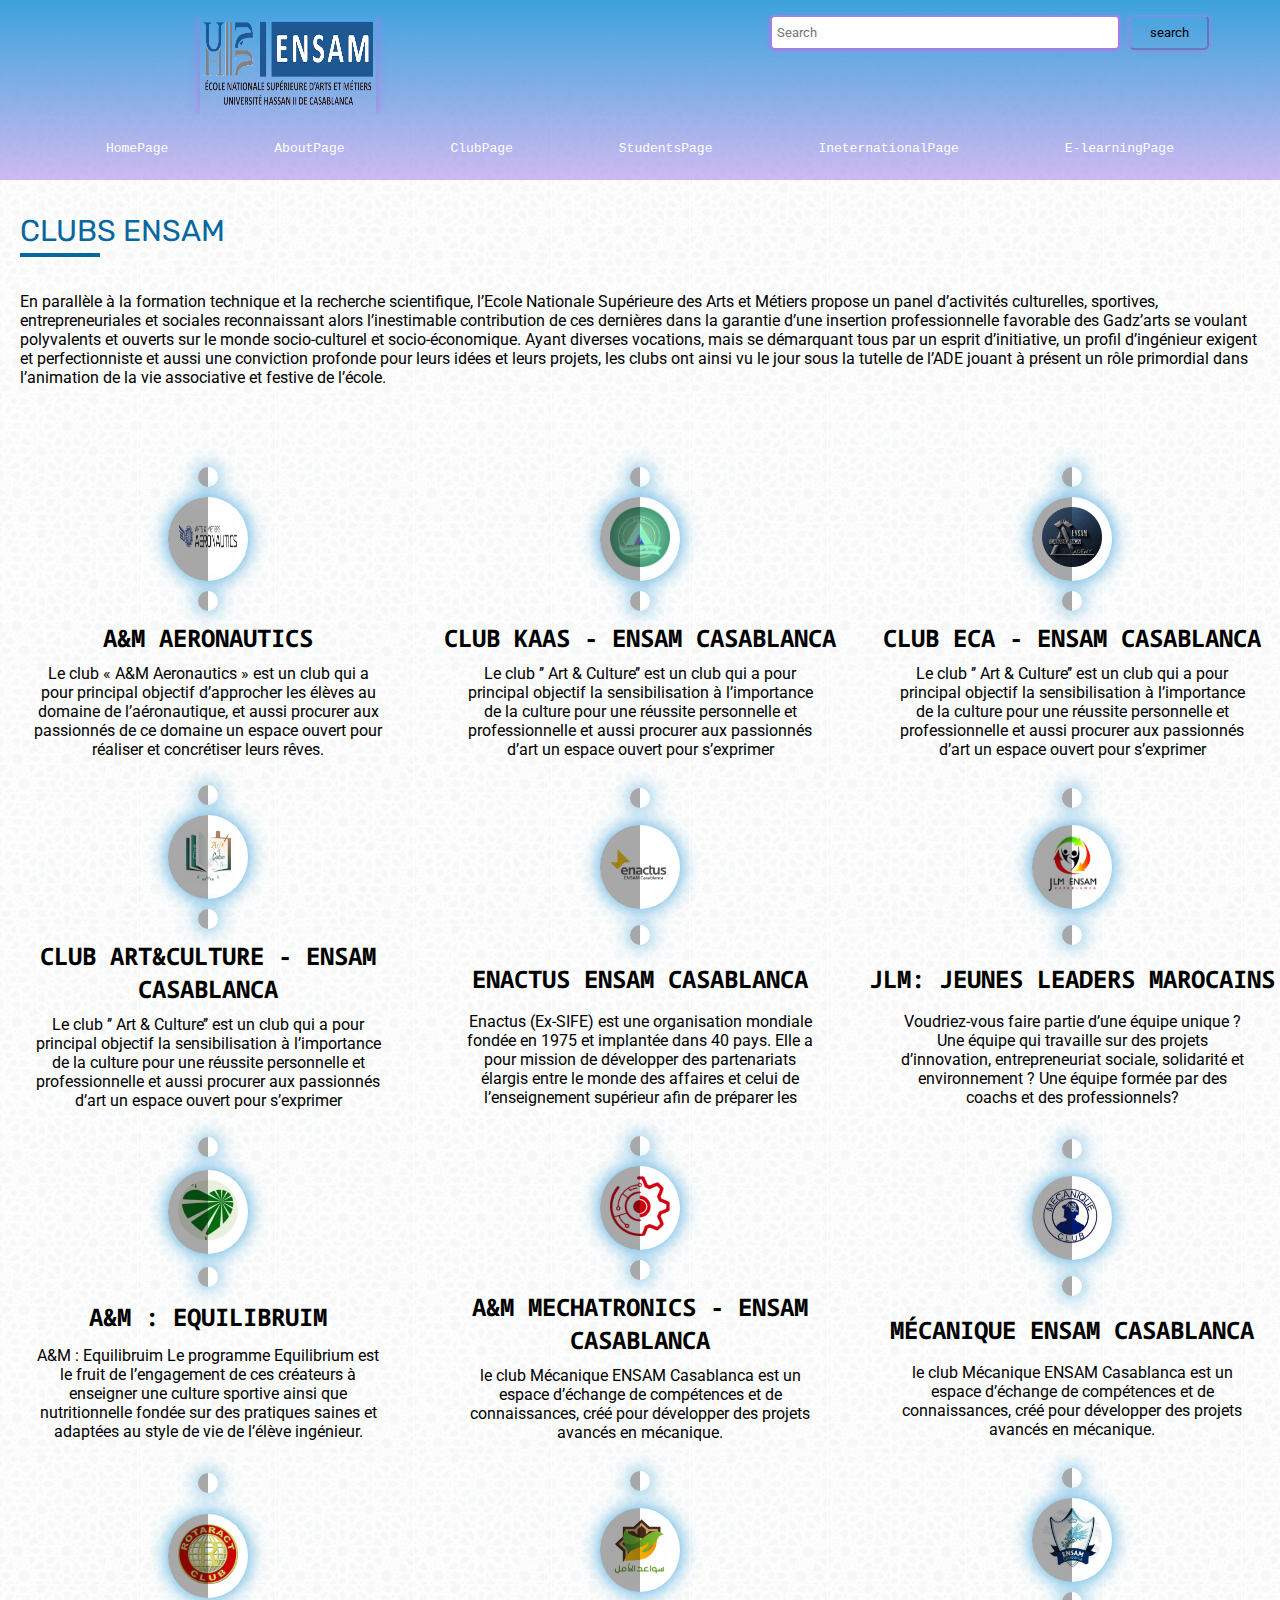
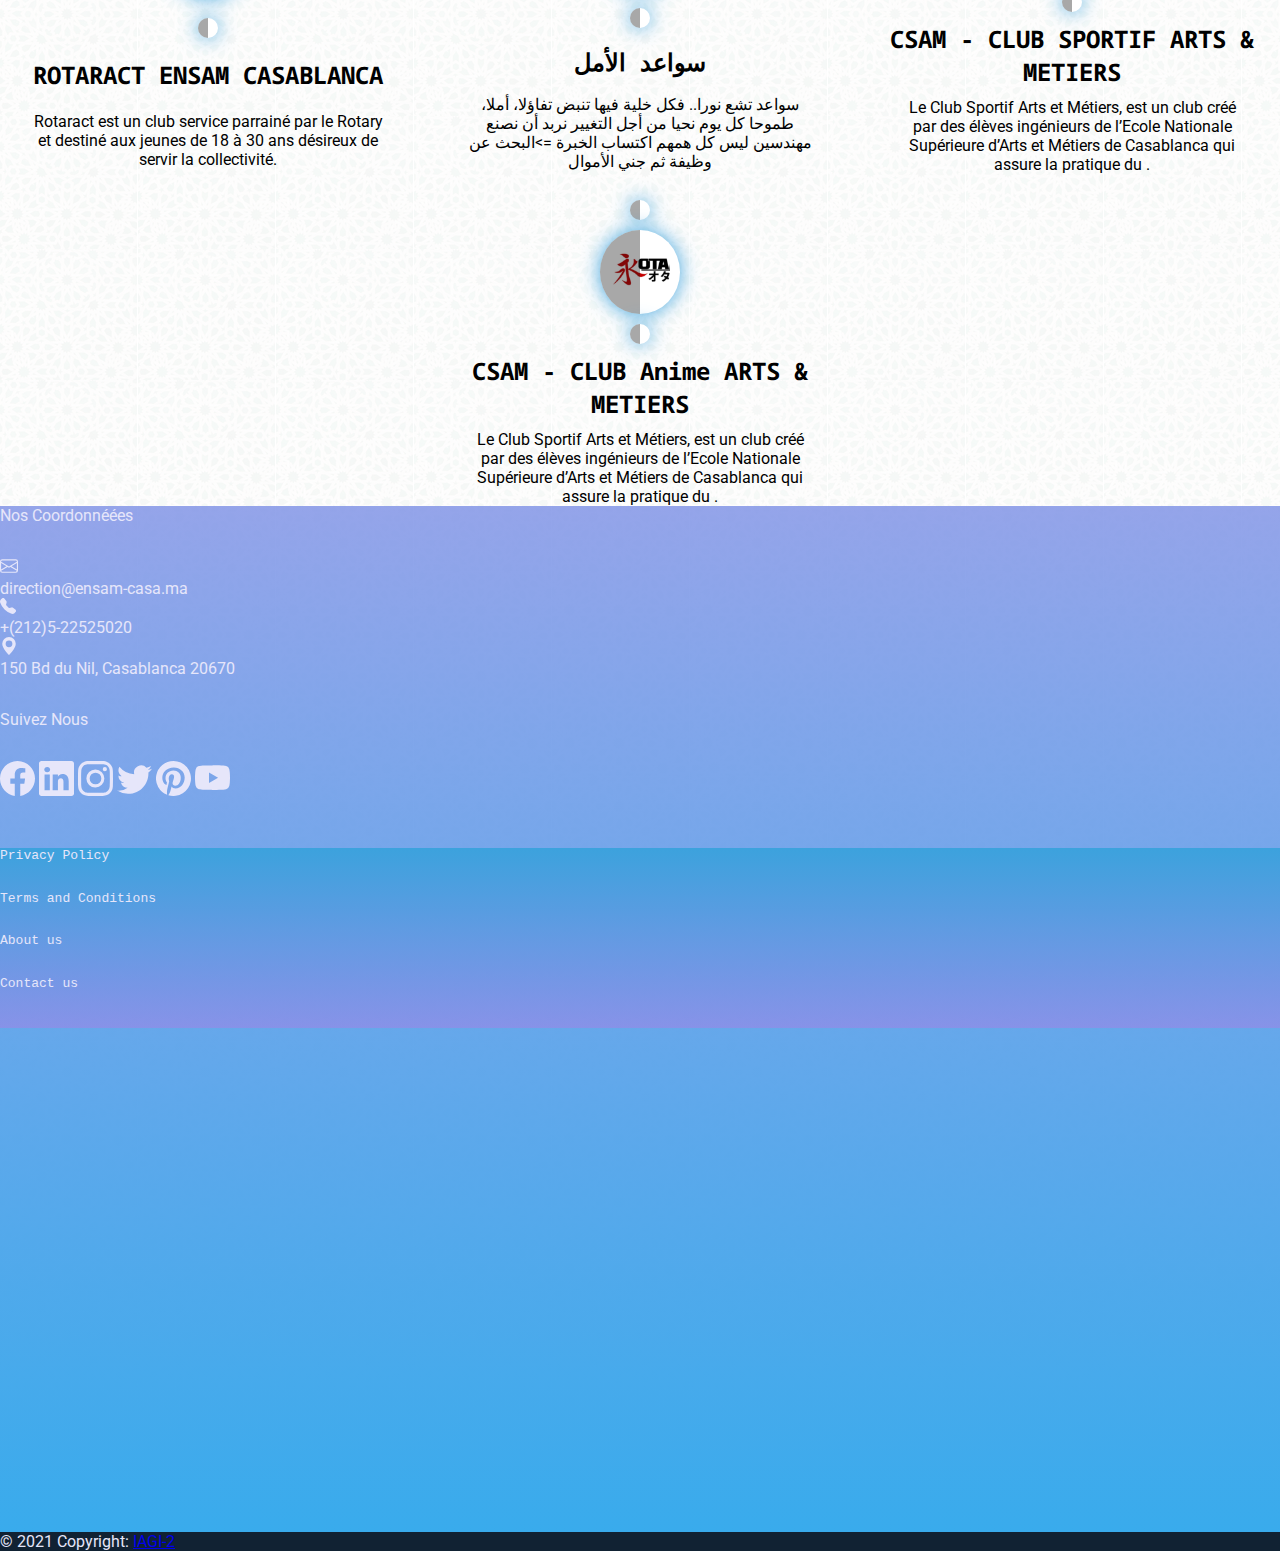
<file: views/index.html>
<!DOCTYPE html>
<html lang="en">
<head>
    <meta charset="UTF-8">
    <meta http-equiv="X-UA-Compatible" content="IE=edge">
    <meta name="viewport" content="width=device-width, initial-scale=1.0">
    <link rel="stylesheet" href="../styles/style.css">
    <link href="https://cdn.jsdelivr.net/npm/bootstrap@5.0.2/dist/css/bootstrap.min.css" rel="stylesheet"
        integrity="sha384-EVSTQN3/azprG1Anm3QDgpJLIm9Nao0Yz1ztcQTwFspd3yD65VohhpuuCOmLASjC" crossorigin="anonymous">
    <title>CLUBS</title>
</head>
<body>
    <nav>
        <!-- <div class="log"><img src="../img/ensam.png" width="200" height="80" alt="ENSAM CASABLANCA"></div> -->
        <div   class="upper">
            <h1 style="flex:0 1 25%;position: relative; left: 200px;" ><a href="#"><img width="55%" height="100%"  src="../img/ensam.png" alt=""></a></h1>
            <div style="flex: 0 1 75%;position: relative;left: 450px;">
              <input  type="search" class="search" placeholder="Search" aria-label="Search"
              aria-describedby="search-addon" />
              <button type="button" >search</button>
            </div>
          </div>
        <ul>
            <li><a href="#">HomePage</a></li>
            <li><a href="#">AboutPage</a></li>
            <li><a href="#">ClubPage</a></li>
            <li><a href="#">StudentsPage</a></li>
            <li><a href="#">IneternationalPage</a></li>
            <li><a href="#">E-learningPage</a></li>
        </ul>
    </nav>
    <div class="About">
        <h1>CLUBS ENSAM</h1>
        <p>En parallèle à la formation technique et la recherche scientifique, l’Ecole Nationale Supérieure des Arts et Métiers propose un panel d’activités culturelles, sportives, entrepreneuriales et sociales reconnaissant alors l’inestimable contribution de ces dernières dans la garantie d’une insertion professionnelle favorable des Gadz’arts se voulant polyvalents et ouverts sur le monde socio-culturel et socio-économique.
            Ayant diverses vocations, mais se démarquant tous par un esprit d’initiative, un profil d’ingénieur exigent et perfectionniste et aussi une conviction profonde pour leurs idées et leurs projets, les clubs ont ainsi vu le jour sous la tutelle de l’ADE jouant à présent un rôle primordial dans l’animation de la vie associative et festive de l’école.</p>
    </div>
    <div class="container">
        <div class="wrapper">
            <div class="club">
                <div class="pic"></div>
                <a href="./clubs/aeronautics.html" class="pic"><img src="../img/aeronaitics.jpg" alt=""></a>
                <div class="pic"></div>
                <h2>A&M AERONAUTICS</h2>
                <div class="discription"><p>Le club « A&M Aeronautics » est un club qui a pour principal objectif d’approcher les élèves au domaine de l’aéronautique, et aussi procurer aux passionnés de ce domaine un espace ouvert pour réaliser et concrétiser leurs rêves.</p></div>
            </div>
            <div class="club">
                <div class="pic"></div>
                <a href="./clubs/kaas.html" class="pic"><img src="../img/kaas-modified.png" alt=""></a>
                <div class="pic"></div>
                <h2>CLUB KAAS - ENSAM CASABLANCA</h2>
                <div class="discription"><p>
                    Le club ’’ Art & Culture’’ est un club qui a pour principal objectif la sensibilisation à l’importance de la culture pour une réussite personnelle et professionnelle et aussi procurer aux passionnés d’art un espace ouvert pour s’exprimer</p></div>
            </div>
            <div class="club">
                <div class="pic"></div>
                <a href="./clubs/eca.html" class="pic"><img src="../img/eca-modified.png" alt=""></a>
                <div class="pic"></div>
                <h2>CLUB ECA - ENSAM CASABLANCA</h2>
                <div class="discription"><p>
                    Le club ’’ Art & Culture’’ est un club qui a pour principal objectif la sensibilisation à l’importance de la culture pour une réussite personnelle et professionnelle et aussi procurer aux passionnés d’art un espace ouvert pour s’exprimer</p></div>
            </div>
            <div class="club">
                <div class="pic"></div>
                <a href="./clubs/culture.html" class="pic"><img src="../img/culture.jpg" alt=""></a>
                <div class="pic"></div>
                <h2>CLUB ART&CULTURE - ENSAM CASABLANCA</h2>
                <div class="discription"><p>
                    Le club ’’ Art & Culture’’ est un club qui a pour principal objectif la sensibilisation à l’importance de la culture pour une réussite personnelle et professionnelle et aussi procurer aux passionnés d’art un espace ouvert pour s’exprimer</p></div>
            </div>
            <div class="club">
                <div class="pic"></div>
                <a href="./clubs/enactus.html" class="pic"><img src="../img/enactus-ensam-casa-modified.png" alt=""></a>
                <div class="pic"></div>
                <h2>ENACTUS ENSAM CASABLANCA</h2>
                <div class="discription"><p>Enactus (Ex-SIFE) est une organisation mondiale fondée en 1975 et implantée dans 40 pays. Elle a pour mission de développer des partenariats élargis entre le monde des affaires et celui de l’enseignement supérieur afin de préparer les
                </p></div>
            </div>
            <div class="club">
                <div class="pic"></div>
                <a href="./clubs/jlm.html" class="pic"><img src="../img/jlm.jpg" alt=""></a>
                <div class="pic"></div>
                <h2>JLM: JEUNES LEADERS MAROCAINS</h2>
                <div class="discription"><p>Voudriez-vous faire partie d’une équipe unique ? Une équipe qui travaille sur des projets d’innovation, entrepreneuriat sociale, solidarité et environnement ? Une équipe formée par des coachs et des professionnels?</p></div>
            </div>
            <div class="club">
                <div class="pic"></div>
                <a href="./clubs/lifeEnhenced.html" class="pic"><img src="../img/club9-modified.png" alt=""></a>
                <div class="pic"></div>
                <h2>A&M : EQUILIBRUIM</h2>
                <div class="discription"><p>A&M : Equilibruim Le programme Equilibrium est le fruit de l’engagement de ces créateurs à enseigner une culture sportive ainsi que nutritionnelle fondée sur des pratiques saines et adaptées au style de vie de l’élève ingénieur.</p></div>
            </div>
            <div class="club">
                <div class="pic"></div>
                <a href="./clubs/mechatronics.html" class="pic"><img src="../img/mechatronics-modified.png" alt=""></a>
                <div class="pic"></div>
                <h2>A&M MECHATRONICS - ENSAM CASABLANCA</h2>
                <div class="discription"><p>le club Mécanique ENSAM Casablanca est un espace d’échange de compétences et de connaissances, créé pour développer des projets avancés en mécanique.</p></div>
            </div>
            <div class="club">
                <div class="pic"></div>
                <a href="./clubs/meacanique.html" class="pic"><img src="../img/mecanique.jpg" alt=""></a>
                <div class="pic"></div>
                <h2>MÉCANIQUE ENSAM CASABLANCA</h2>
                <div class="discription"><p>le club Mécanique ENSAM Casablanca est un espace d’échange de compétences et de connaissances, créé pour développer des projets avancés en mécanique.</p></div>
            </div>
            <div class="club">
                <div class="pic"></div>
                <a href="./clubs/rotaract.html" class="pic"><img src="../img/rotaract.jpg" alt=""></a>
                <div class="pic"></div>
                <h2>ROTARACT ENSAM CASABLANCA</h2>
                <div class="discription"><p>Rotaract est un club service parrainé par le Rotary et destiné aux jeunes de 18 à 30 ans désireux de servir la collectivité.</p></div>
            </div>
            <div class="club">
                <div class="pic"></div>
                <a href="./clubs/sawaid.html" class="pic"><img src="../img/sawaid.jpg" alt=""></a>
                <div class="pic"></div>
                <h2>سواعد الأمل</h2>
                <div class="discription"><p>سواعد تشع نورا.. فكل خلية فيها تنبض تفاؤلا، أملا، طموحا كل يوم نحيا من أجل التغيير نربد أن نصنع مهندسين ليس كل همهم اكتساب الخبرة =>البحث عن وظيفة ثم جني الأموال</p></div>
            </div>
            <div class="club">
                <div class="pic"></div>
                <a href="./clubs/sportif.html" class="pic"><img src="../img/sprotif-modified.png" alt=""></a>
                <div class="pic"></div>
                <h2>CSAM - CLUB SPORTIF ARTS & METIERS</h2>
                <div class="discription"><p>Le Club Sportif Arts et Métiers, est un club créé par des élèves ingénieurs de l’Ecole Nationale Supérieure d’Arts et Métiers de Casablanca qui assure la pratique du .</p></div>
            </div>
            <div class="club">
                <div class="pic"></div>
                <a href="./clubs/anime.html" class="pic"><img src="../img/anime-modified.png" alt=""></a>
                <div class="pic"></div>
                <h2>CSAM - CLUB Anime ARTS & METIERS</h2>
                <div class="discription"><p>Le Club Sportif Arts et Métiers, est un club créé par des élèves ingénieurs de l’Ecole Nationale Supérieure d’Arts et Métiers de Casablanca qui assure la pratique du .</p></div>
            </div>  
        </div>
        
        </div>
        <footer class=" d-flex flex-row justify-content-between p-0 m-0" style="background:linear-gradient(to top, #39abec 0%, rgba(128, 147, 230, 0.836))">
            <div class="info-pages m-lg-2 d-flex flex-column justify-content-end" style="background-color:noe ;">
                <p class="display-5" style="color:lavender; ">Nos Coordonnéées</p>
                
                <div style="color: lavender; margin-top: 2rem;" class="px-4" >
                    <div class="d-flex flex-row">
                        <svg class="mt-1 me-1 " xmlns="http://www.w3.org/2000/svg" width="18" height="18" fill="currentColor" class="bi bi-envelope" viewbox="0 0 16 16">
                            <path d="M0 4a2 2 0 0 1 2-2h12a2 2 0 0 1 2 2v8a2 2 0 0 1-2 2H2a2 2 0 0 1-2-2V4zm2-1a1 1 0 0 0-1 1v.217l7 4.2 7-4.2V4a1 1 0 0 0-1-1H2zm13 2.383-4.758 2.855L15 11.114v-5.73zm-.034 6.878L9.271 8.82 8 9.583 6.728 8.82l-5.694 3.44A1 1 0 0 0 2 13h12a1 1 0 0 0 .966-.739zM1 11.114l4.758-2.876L1 5.383v5.73z"/>
                        </svg>
                        <p>direction@ensam-casa.ma</p>
                    </div>
        
                    <div class="d-flex flex-row">
                        <svg class="mt-1 me-1" xmlns="http://www.w3.org/2000/svg" width="16" height="16" fill="currentColor" class="bi bi-telephone-fill" viewbox="0 0 16 16">
                            <path fill-rule="evenodd" d="M1.885.511a1.745 1.745 0 0 1 2.61.163L6.29 2.98c.329.423.445.974.315 1.494l-.547 2.19a.678.678 0 0 0 .178.643l2.457 2.457a.678.678 0 0 0 .644.178l2.189-.547a1.745 1.745 0 0 1 1.494.315l2.306 1.794c.829.645.905 1.87.163 2.611l-1.034 1.034c-.74.74-1.846 1.065-2.877.702a18.634 18.634 0 0 1-7.01-4.42 18.634 18.634 0 0 1-4.42-7.009c-.362-1.03-.037-2.137.703-2.877L1.885.511z"/>
                          </svg>
                        <p>+(212)5-22525020</p>
                    </div>
        
                    <div class="d-flex flex-row">
                        <svg class="mt-1 me-1" xmlns="http://www.w3.org/2000/svg" width="18" height="18" fill="currentColor" class="bi bi-geo-alt-fill" viewbox="0 0 16 16">
                            <path d="M8 16s6-5.686 6-10A6 6 0 0 0 2 6c0 4.314 6 10 6 10zm0-7a3 3 0 1 1 0-6 3 3 0 0 1 0 6z"/>
                          </svg>
                        <p>150 Bd du Nil, Casablanca 20670</p>
                    </div>
                </div>
    
                <p class="display-5" style="color:lavender; margin-top: 2rem;">Suivez Nous </p>
                
                <div class="d-flex flex-row justify-content-around mx-5" style="color: lavender; margin-top: 2rem;"> 
                    <svg xmlns="http://www.w3.org/2000/svg" width="35" height="35" fill="currentColor" class="bi bi-facebook" viewBox="0 0 16 16">
                        <path d="M16 8.049c0-4.446-3.582-8.05-8-8.05C3.58 0-.002 3.603-.002 8.05c0 4.017 2.926 7.347 6.75 7.951v-5.625h-2.03V8.05H6.75V6.275c0-2.017 1.195-3.131 3.022-3.131.876 0 1.791.157 1.791.157v1.98h-1.009c-.993 0-1.303.621-1.303 1.258v1.51h2.218l-.354 2.326H9.25V16c3.824-.604 6.75-3.934 6.75-7.951z"/>
                    </svg>
                    <svg xmlns="http://www.w3.org/2000/svg" width="35" height="35" fill="currentColor" class="bi bi-linkedin" viewBox="0 0 16 16">
                        <path d="M0 1.146C0 .513.526 0 1.175 0h13.65C15.474 0 16 .513 16 1.146v13.708c0 .633-.526 1.146-1.175 1.146H1.175C.526 16 0 15.487 0 14.854V1.146zm4.943 12.248V6.169H2.542v7.225h2.401zm-1.2-8.212c.837 0 1.358-.554 1.358-1.248-.015-.709-.52-1.248-1.342-1.248-.822 0-1.359.54-1.359 1.248 0 .694.521 1.248 1.327 1.248h.016zm4.908 8.212V9.359c0-.216.016-.432.08-.586.173-.431.568-.878 1.232-.878.869 0 1.216.662 1.216 1.634v3.865h2.401V9.25c0-2.22-1.184-3.252-2.764-3.252-1.274 0-1.845.7-2.165 1.193v.025h-.016a5.54 5.54 0 0 1 .016-.025V6.169h-2.4c.03.678 0 7.225 0 7.225h2.4z"/>
                      </svg>
                      <svg xmlns="http://www.w3.org/2000/svg" width="35" height="35" fill="currentColor" class="bi bi-instagram" viewBox="0 0 16 16">
                        <path d="M8 0C5.829 0 5.556.01 4.703.048 3.85.088 3.269.222 2.76.42a3.917 3.917 0 0 0-1.417.923A3.927 3.927 0 0 0 .42 2.76C.222 3.268.087 3.85.048 4.7.01 5.555 0 5.827 0 8.001c0 2.172.01 2.444.048 3.297.04.852.174 1.433.372 1.942.205.526.478.972.923 1.417.444.445.89.719 1.416.923.51.198 1.09.333 1.942.372C5.555 15.99 5.827 16 8 16s2.444-.01 3.298-.048c.851-.04 1.434-.174 1.943-.372a3.916 3.916 0 0 0 1.416-.923c.445-.445.718-.891.923-1.417.197-.509.332-1.09.372-1.942C15.99 10.445 16 10.173 16 8s-.01-2.445-.048-3.299c-.04-.851-.175-1.433-.372-1.941a3.926 3.926 0 0 0-.923-1.417A3.911 3.911 0 0 0 13.24.42c-.51-.198-1.092-.333-1.943-.372C10.443.01 10.172 0 7.998 0h.003zm-.717 1.442h.718c2.136 0 2.389.007 3.232.046.78.035 1.204.166 1.486.275.373.145.64.319.92.599.28.28.453.546.598.92.11.281.24.705.275 1.485.039.843.047 1.096.047 3.231s-.008 2.389-.047 3.232c-.035.78-.166 1.203-.275 1.485a2.47 2.47 0 0 1-.599.919c-.28.28-.546.453-.92.598-.28.11-.704.24-1.485.276-.843.038-1.096.047-3.232.047s-2.39-.009-3.233-.047c-.78-.036-1.203-.166-1.485-.276a2.478 2.478 0 0 1-.92-.598 2.48 2.48 0 0 1-.6-.92c-.109-.281-.24-.705-.275-1.485-.038-.843-.046-1.096-.046-3.233 0-2.136.008-2.388.046-3.231.036-.78.166-1.204.276-1.486.145-.373.319-.64.599-.92.28-.28.546-.453.92-.598.282-.11.705-.24 1.485-.276.738-.034 1.024-.044 2.515-.045v.002zm4.988 1.328a.96.96 0 1 0 0 1.92.96.96 0 0 0 0-1.92zm-4.27 1.122a4.109 4.109 0 1 0 0 8.217 4.109 4.109 0 0 0 0-8.217zm0 1.441a2.667 2.667 0 1 1 0 5.334 2.667 2.667 0 0 1 0-5.334z"/>
                      </svg>
                      <svg xmlns="http://www.w3.org/2000/svg" width="35" height="35" fill="currentColor" class="bi bi-twitter" viewBox="0 0 16 16">
                        <path d="M5.026 15c6.038 0 9.341-5.003 9.341-9.334 0-.14 0-.282-.006-.422A6.685 6.685 0 0 0 16 3.542a6.658 6.658 0 0 1-1.889.518 3.301 3.301 0 0 0 1.447-1.817 6.533 6.533 0 0 1-2.087.793A3.286 3.286 0 0 0 7.875 6.03a9.325 9.325 0 0 1-6.767-3.429 3.289 3.289 0 0 0 1.018 4.382A3.323 3.323 0 0 1 .64 6.575v.045a3.288 3.288 0 0 0 2.632 3.218 3.203 3.203 0 0 1-.865.115 3.23 3.23 0 0 1-.614-.057 3.283 3.283 0 0 0 3.067 2.277A6.588 6.588 0 0 1 .78 13.58a6.32 6.32 0 0 1-.78-.045A9.344 9.344 0 0 0 5.026 15z"/>
                      </svg>
                      <svg xmlns="http://www.w3.org/2000/svg" width="35" height="35" fill="currentColor" class="bi bi-pinterest" viewBox="0 0 16 16">
                        <path d="M8 0a8 8 0 0 0-2.915 15.452c-.07-.633-.134-1.606.027-2.297.146-.625.938-3.977.938-3.977s-.239-.479-.239-1.187c0-1.113.645-1.943 1.448-1.943.682 0 1.012.512 1.012 1.127 0 .686-.437 1.712-.663 2.663-.188.796.4 1.446 1.185 1.446 1.422 0 2.515-1.5 2.515-3.664 0-1.915-1.377-3.254-3.342-3.254-2.276 0-3.612 1.707-3.612 3.471 0 .688.265 1.425.595 1.826a.24.24 0 0 1 .056.23c-.061.252-.196.796-.222.907-.035.146-.116.177-.268.107-1-.465-1.624-1.926-1.624-3.1 0-2.523 1.834-4.84 5.286-4.84 2.775 0 4.932 1.977 4.932 4.62 0 2.757-1.739 4.976-4.151 4.976-.811 0-1.573-.421-1.834-.919l-.498 1.902c-.181.695-.669 1.566-.995 2.097A8 8 0 1 0 8 0z"/>
                      </svg>
                      <svg xmlns="http://www.w3.org/2000/svg" width="35" height="35" fill="currentColor" class="bi bi-youtube" viewBox="0 0 16 16">
                        <path d="M8.051 1.999h.089c.822.003 4.987.033 6.11.335a2.01 2.01 0 0 1 1.415 1.42c.101.38.172.883.22 1.402l.01.104.022.26.008.104c.065.914.073 1.77.074 1.957v.075c-.001.194-.01 1.108-.082 2.06l-.008.105-.009.104c-.05.572-.124 1.14-.235 1.558a2.007 2.007 0 0 1-1.415 1.42c-1.16.312-5.569.334-6.18.335h-.142c-.309 0-1.587-.006-2.927-.052l-.17-.006-.087-.004-.171-.007-.171-.007c-1.11-.049-2.167-.128-2.654-.26a2.007 2.007 0 0 1-1.415-1.419c-.111-.417-.185-.986-.235-1.558L.09 9.82l-.008-.104A31.4 31.4 0 0 1 0 7.68v-.123c.002-.215.01-.958.064-1.778l.007-.103.003-.052.008-.104.022-.26.01-.104c.048-.519.119-1.023.22-1.402a2.007 2.007 0 0 1 1.415-1.42c.487-.13 1.544-.21 2.654-.26l.17-.007.172-.006.086-.003.171-.007A99.788 99.788 0 0 1 7.858 2h.193zM6.4 5.209v4.818l4.157-2.408L6.4 5.209z"/>
                      </svg>
                </div>
    
    
                <nav class="nav" style="margin-top: 3rem;">
                    <a class="nav-link active" href="#"  style="color: lavender;">Privacy Policy</a>
                    <a class="nav-link" href="#" style="color: lavender;">Terms and Conditions</a>
                    <a class="nav-link" href="#" style="color: lavender;">About us</a>
                    <a class="nav-link " href="#" style="color: lavender;">Contact us</a>
                  </nav>
    
            </div>
            <div class="map">
                <iframe class="rounded mt-2 me-2" src="https://www.google.com/maps/embed?pb=!1m18!1m12!1m3!1d3324.767864409692!2d-7.568335585412238!3d33.559407150988605!2m3!1f0!2f0!3f0!3m2!1i1024!2i768!4f13.1!3m3!1m2!1s0xda6332908d1d61b%3A0x569d5bec37f7f81a!2sENSAM%20CASABLANCA!5e0!3m2!1sfr!2sma!4v1634727105678!5m2!1sfr!2sma" width="650" height="500" style="border:0;" allowfullscreen="" loading="lazy"></iframe>
            </div>
        </footer>
        <!-- Footer -->
        <footer class="page-footer font-small" style="background-color: #123">
        <!-- Copyright -->
            <div class="footer-copyright text-center py-3" style="color: lavender;">© 2021 Copyright:
            <a href="#">IAGI-2</a>
            </div>
            <!-- Copyright -->
        </footer>
      <!-- Footer -->
</body>
</html>
</file>
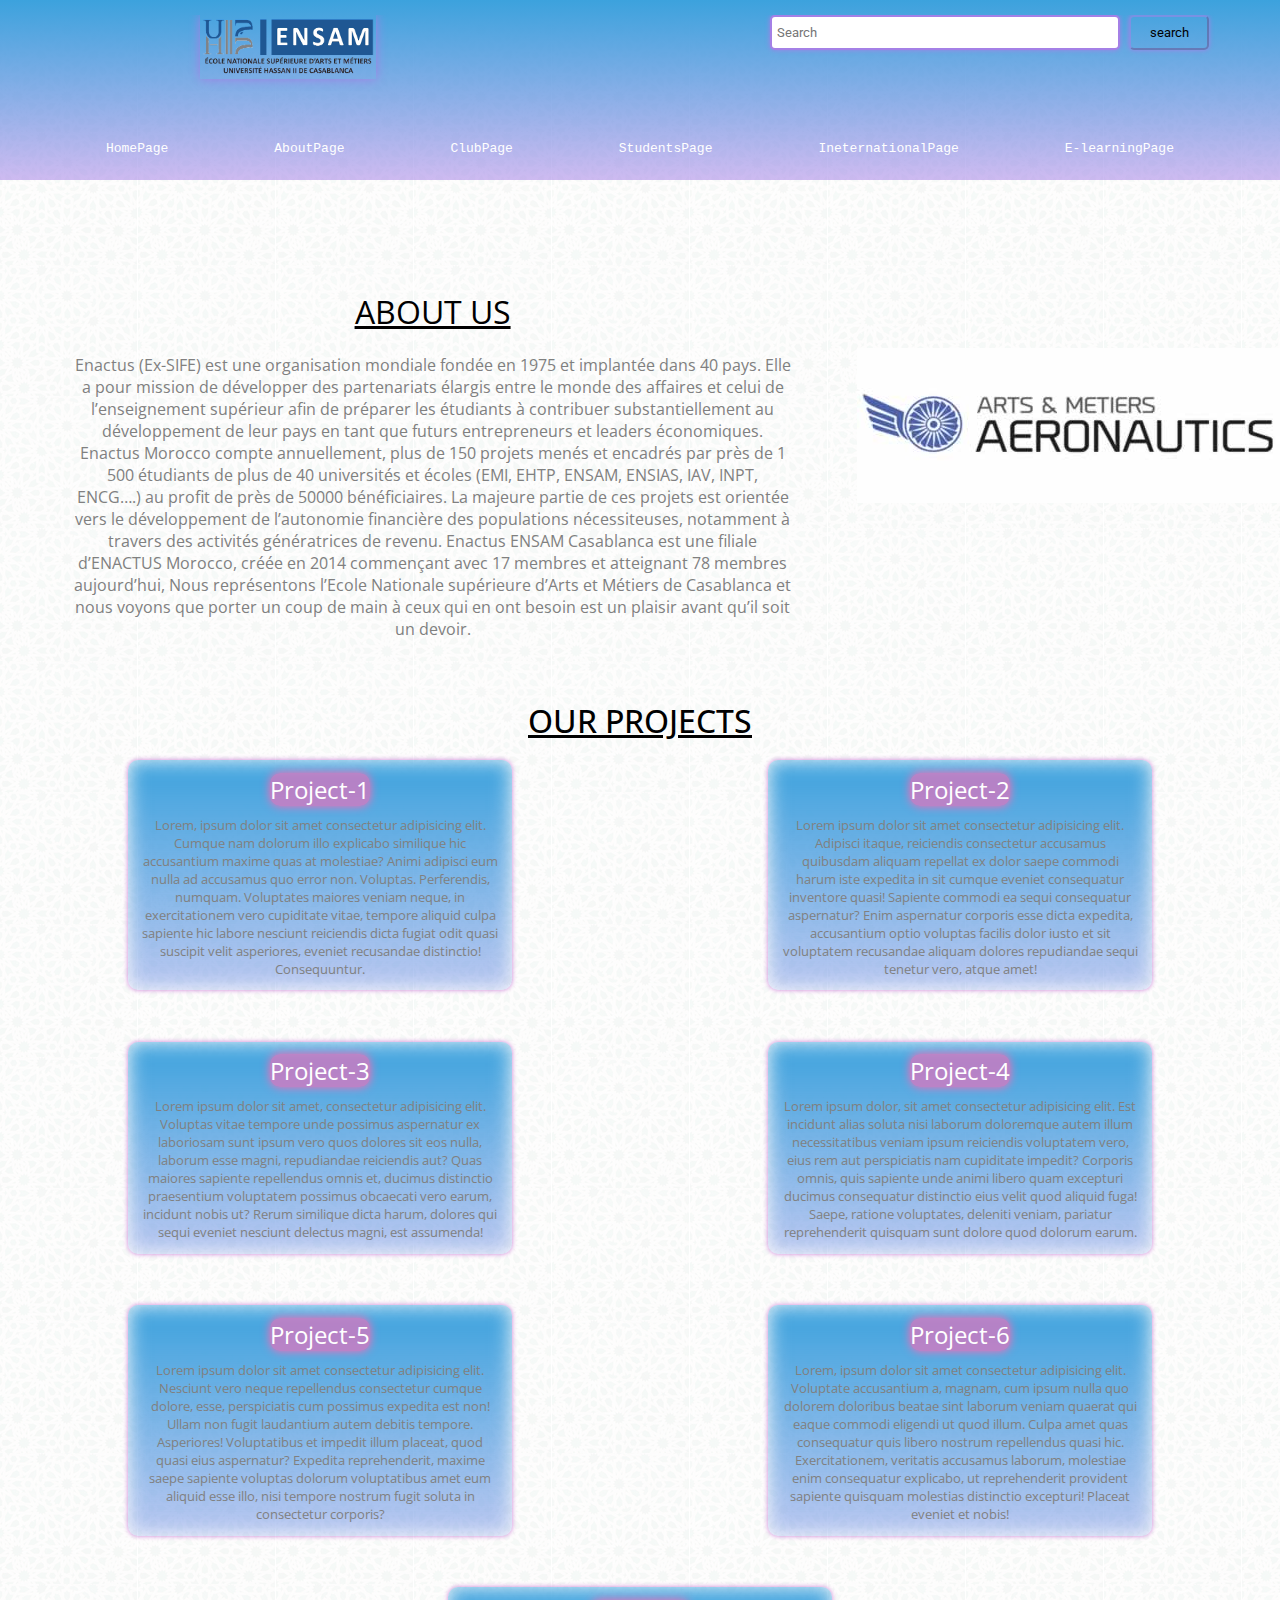
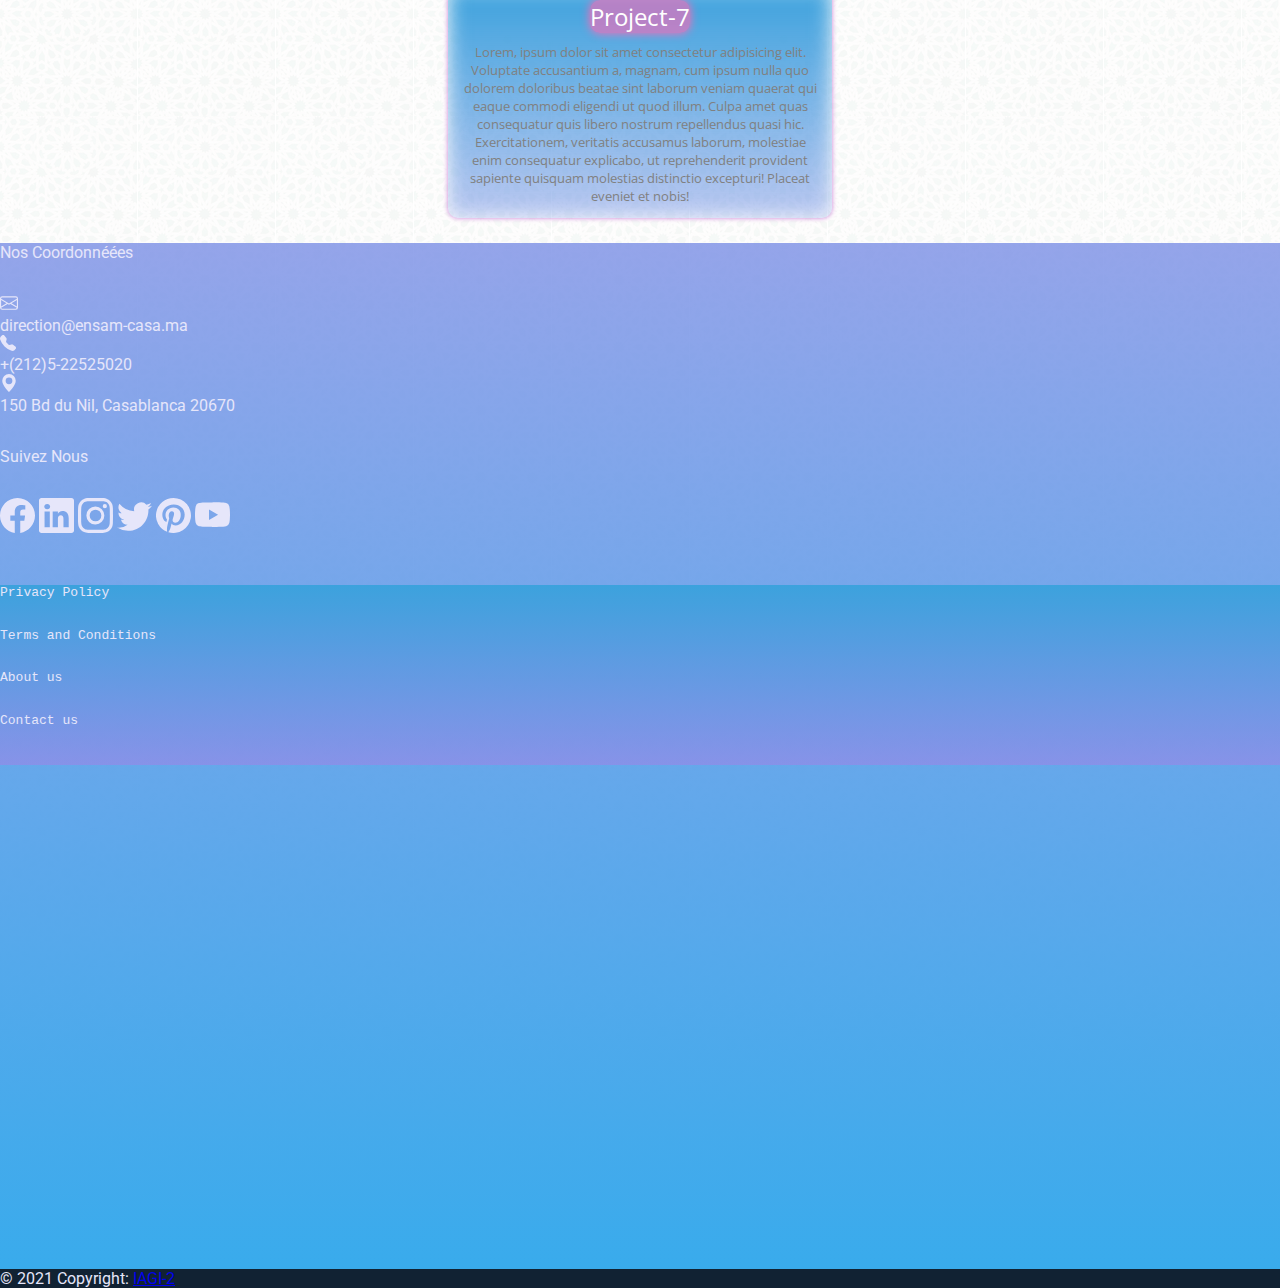
<file: views/clubs/aeronautics.html>
<!DOCTYPE html>
<html lang="en">
<head>
    <meta charset="UTF-8">
    <meta http-equiv="X-UA-Compatible" content="IE=edge">
    <meta name="viewport" content="width=device-width, initial-scale=1.0">
    <link rel="stylesheet" href="../../styles/style.css">
    <link href="https://cdn.jsdelivr.net/npm/bootstrap@5.0.2/dist/css/bootstrap.min.css" rel="stylesheet"
        integrity="sha384-EVSTQN3/azprG1Anm3QDgpJLIm9Nao0Yz1ztcQTwFspd3yD65VohhpuuCOmLASjC" crossorigin="anonymous">
    <title>Enactus</title>
    <!-- <style>
        .projet:nth-child(n){
    /* background-image: linear-gradient(to bottom, #3ca2dd 0%, rgba(164, 128, 230, 0.53)); */
    box-shadow: 0 0 6px black;
    background: url('../../img/aeronaitics.jpg') no-repeat center;
    background-size: cover;
}
    </style> -->
</head>
<body>
    <nav>
        <!-- <div class="log"><img src="../img/ensam.png" width="200" height="80" alt="ENSAM CASABLANCA"></div> -->
        <div   class="upper">
            <h1 style="flex:0 1 25%;position: relative;left: 200px;" ><a href="#"><img width="55%" height="65%"  src="../../img/ensam.png" alt=""></a></h1>
            <div style="flex: 0 1 75%;position: relative;left: 450px;">
              <input  type="search" class="search" placeholder="Search" aria-label="Search"
              aria-describedby="search-addon" />
              <button type="button" >search</button>
            </div>
          </div>
        <ul>
            <li><a href="#">HomePage</a></li>
            <li><a href="#">AboutPage</a></li>
            <li><a href="../index.html">ClubPage</a></li>
            <li><a href="#">StudentsPage</a></li>
            <li><a href="#">IneternationalPage</a></li>
            <li><a href="#">E-learningPage</a></li>
        </ul>
    </nav>
   
    <div class="description"> 
        <div class="para">
            <span>ABOUT US</span>
            <p>Enactus (Ex-SIFE) est une organisation mondiale fondée en 1975 et implantée dans 40 pays. Elle a pour mission de développer des partenariats élargis entre le monde des affaires et celui de l’enseignement supérieur afin de préparer les étudiants à contribuer substantiellement au développement de leur pays en tant que futurs entrepreneurs et leaders économiques.
            
                Enactus Morocco compte annuellement, plus de 150 projets menés et encadrés par près de 1 500 étudiants de plus de 40 universités et écoles (EMI, EHTP, ENSAM, ENSIAS, IAV, INPT, ENCG….) au profit de près de 50000 bénéficiaires. La majeure partie de ces projets est orientée vers le développement de l’autonomie financière des populations nécessiteuses, notamment à travers des activités génératrices de revenu.
                
                Enactus ENSAM Casablanca est une filiale d’ENACTUS Morocco, créée en 2014 commençant avec 17 membres et atteignant 78 membres aujourd’hui, Nous représentons l’Ecole Nationale supérieure d’Arts et Métiers de Casablanca et nous voyons que porter un coup de main à ceux qui en ont besoin est un plaisir avant qu’il soit un devoir.</p>
        </div>
            <div class="clubLogo"><img src="../../img/aeronaitics.jpg"  alt=""></div>
    </div>
    <div class="projets">
        <h1>OUR PROJECTS</h1>
        <div class="projet" ><span>Project-1</span><p>Lorem, ipsum dolor sit amet consectetur adipisicing elit. Cumque nam dolorum illo explicabo similique hic accusantium maxime quas at molestiae? Animi adipisci eum nulla ad accusamus quo error non. Voluptas.
        Perferendis, numquam. Voluptates maiores veniam neque, in exercitationem vero cupiditate vitae, tempore aliquid culpa sapiente hic labore nesciunt reiciendis dicta fugiat odit quasi suscipit velit asperiores, eveniet recusandae distinctio! Consequuntur.</p></div>
        <div class="projet"><span>Project-2</span><p>Lorem ipsum dolor sit amet consectetur adipisicing elit. Adipisci itaque, reiciendis consectetur accusamus quibusdam aliquam repellat ex dolor saepe commodi harum iste expedita in sit cumque eveniet consequatur inventore quasi!
        Sapiente commodi ea sequi consequatur aspernatur? Enim aspernatur corporis esse dicta expedita, accusantium optio voluptas facilis dolor iusto et sit voluptatem recusandae aliquam dolores repudiandae sequi tenetur vero, atque amet!</p></div>
        <div class="projet"><span>Project-3</span><p>Lorem ipsum dolor sit amet, consectetur adipisicing elit. Voluptas vitae tempore unde possimus aspernatur ex laboriosam sunt ipsum vero quos dolores sit eos nulla, laborum esse magni, repudiandae reiciendis aut?
        Quas maiores sapiente repellendus omnis et, ducimus distinctio praesentium voluptatem possimus obcaecati vero earum, incidunt nobis ut? Rerum similique dicta harum, dolores qui sequi eveniet nesciunt delectus magni, est assumenda!</p></div>
        <div class="projet"><span>Project-4</span><p>Lorem ipsum dolor, sit amet consectetur adipisicing elit. Est incidunt alias soluta nisi laborum doloremque autem illum necessitatibus veniam ipsum reiciendis voluptatem vero, eius rem aut perspiciatis nam cupiditate impedit?
        Corporis omnis, quis sapiente unde animi libero quam excepturi ducimus consequatur distinctio eius velit quod aliquid fuga! Saepe, ratione voluptates, deleniti veniam, pariatur reprehenderit quisquam sunt dolore quod dolorum earum.</p></div>
        <div class="projet"><span>Project-5</span><p>Lorem ipsum dolor sit amet consectetur adipisicing elit. Nesciunt vero neque repellendus consectetur cumque dolore, esse, perspiciatis cum possimus expedita est non! Ullam non fugit laudantium autem debitis tempore. Asperiores!
        Voluptatibus et impedit illum placeat, quod quasi eius aspernatur? Expedita reprehenderit, maxime saepe sapiente voluptas dolorum voluptatibus amet eum aliquid esse illo, nisi tempore nostrum fugit soluta in consectetur corporis?</p></div>
        <div class="projet"><span>Project-6</span><p>Lorem, ipsum dolor sit amet consectetur adipisicing elit. Voluptate accusantium a, magnam, cum ipsum nulla quo dolorem doloribus beatae sint laborum veniam quaerat qui eaque commodi eligendi ut quod illum.
        Culpa amet quas consequatur quis libero nostrum repellendus quasi hic. Exercitationem, veritatis accusamus laborum, molestiae enim consequatur explicabo, ut reprehenderit provident sapiente quisquam molestias distinctio excepturi! Placeat eveniet et nobis!</p></div>
        <div class="projet"><span>Project-7</span><p>Lorem, ipsum dolor sit amet consectetur adipisicing elit. Voluptate accusantium a, magnam, cum ipsum nulla quo dolorem doloribus beatae sint laborum veniam quaerat qui eaque commodi eligendi ut quod illum.
            Culpa amet quas consequatur quis libero nostrum repellendus quasi hic. Exercitationem, veritatis accusamus laborum, molestiae enim consequatur explicabo, ut reprehenderit provident sapiente quisquam molestias distinctio excepturi! Placeat eveniet et nobis!</p></div>
    </div>
    <footer class=" d-flex flex-row justify-content-between p-0 m-0" style="background:linear-gradient(to top, #39abec 0%, rgba(128, 147, 230, 0.836))">
        <div class="info-pages m-lg-2 d-flex flex-column justify-content-end" >
            <p class="display-5" style="color:lavender; ">Nos Coordonnéées</p>
            
            <div style="color: lavender; margin-top: 2rem;" class="px-4" >
                <div class="d-flex flex-row">
                    <svg class="mt-1 me-1 " xmlns="http://www.w3.org/2000/svg" width="18" height="18" fill="currentColor" class="bi bi-envelope" viewbox="0 0 16 16">
                        <path d="M0 4a2 2 0 0 1 2-2h12a2 2 0 0 1 2 2v8a2 2 0 0 1-2 2H2a2 2 0 0 1-2-2V4zm2-1a1 1 0 0 0-1 1v.217l7 4.2 7-4.2V4a1 1 0 0 0-1-1H2zm13 2.383-4.758 2.855L15 11.114v-5.73zm-.034 6.878L9.271 8.82 8 9.583 6.728 8.82l-5.694 3.44A1 1 0 0 0 2 13h12a1 1 0 0 0 .966-.739zM1 11.114l4.758-2.876L1 5.383v5.73z"/>
                    </svg>
                    <p>direction@ensam-casa.ma</p>
                </div>
    
                <div class="d-flex flex-row">
                    <svg class="mt-1 me-1" xmlns="http://www.w3.org/2000/svg" width="16" height="16" fill="currentColor" class="bi bi-telephone-fill" viewbox="0 0 16 16">
                        <path fill-rule="evenodd" d="M1.885.511a1.745 1.745 0 0 1 2.61.163L6.29 2.98c.329.423.445.974.315 1.494l-.547 2.19a.678.678 0 0 0 .178.643l2.457 2.457a.678.678 0 0 0 .644.178l2.189-.547a1.745 1.745 0 0 1 1.494.315l2.306 1.794c.829.645.905 1.87.163 2.611l-1.034 1.034c-.74.74-1.846 1.065-2.877.702a18.634 18.634 0 0 1-7.01-4.42 18.634 18.634 0 0 1-4.42-7.009c-.362-1.03-.037-2.137.703-2.877L1.885.511z"/>
                      </svg>
                    <p>+(212)5-22525020</p>
                </div>
    
                <div class="d-flex flex-row">
                    <svg class="mt-1 me-1" xmlns="http://www.w3.org/2000/svg" width="18" height="18" fill="currentColor" class="bi bi-geo-alt-fill" viewbox="0 0 16 16">
                        <path d="M8 16s6-5.686 6-10A6 6 0 0 0 2 6c0 4.314 6 10 6 10zm0-7a3 3 0 1 1 0-6 3 3 0 0 1 0 6z"/>
                      </svg>
                    <p>150 Bd du Nil, Casablanca 20670</p>
                </div>
            </div>

            <p class="display-5" style="color:lavender; margin-top: 2rem;">Suivez Nous </p>
            
            <div class="d-flex flex-row justify-content-around mx-5" style="color: lavender; margin-top: 2rem;"> 
                <svg xmlns="http://www.w3.org/2000/svg" width="35" height="35" fill="currentColor" class="bi bi-facebook" viewBox="0 0 16 16">
                    <path d="M16 8.049c0-4.446-3.582-8.05-8-8.05C3.58 0-.002 3.603-.002 8.05c0 4.017 2.926 7.347 6.75 7.951v-5.625h-2.03V8.05H6.75V6.275c0-2.017 1.195-3.131 3.022-3.131.876 0 1.791.157 1.791.157v1.98h-1.009c-.993 0-1.303.621-1.303 1.258v1.51h2.218l-.354 2.326H9.25V16c3.824-.604 6.75-3.934 6.75-7.951z"/>
                </svg>
                <svg xmlns="http://www.w3.org/2000/svg" width="35" height="35" fill="currentColor" class="bi bi-linkedin" viewBox="0 0 16 16">
                    <path d="M0 1.146C0 .513.526 0 1.175 0h13.65C15.474 0 16 .513 16 1.146v13.708c0 .633-.526 1.146-1.175 1.146H1.175C.526 16 0 15.487 0 14.854V1.146zm4.943 12.248V6.169H2.542v7.225h2.401zm-1.2-8.212c.837 0 1.358-.554 1.358-1.248-.015-.709-.52-1.248-1.342-1.248-.822 0-1.359.54-1.359 1.248 0 .694.521 1.248 1.327 1.248h.016zm4.908 8.212V9.359c0-.216.016-.432.08-.586.173-.431.568-.878 1.232-.878.869 0 1.216.662 1.216 1.634v3.865h2.401V9.25c0-2.22-1.184-3.252-2.764-3.252-1.274 0-1.845.7-2.165 1.193v.025h-.016a5.54 5.54 0 0 1 .016-.025V6.169h-2.4c.03.678 0 7.225 0 7.225h2.4z"/>
                  </svg>
                  <svg xmlns="http://www.w3.org/2000/svg" width="35" height="35" fill="currentColor" class="bi bi-instagram" viewBox="0 0 16 16">
                    <path d="M8 0C5.829 0 5.556.01 4.703.048 3.85.088 3.269.222 2.76.42a3.917 3.917 0 0 0-1.417.923A3.927 3.927 0 0 0 .42 2.76C.222 3.268.087 3.85.048 4.7.01 5.555 0 5.827 0 8.001c0 2.172.01 2.444.048 3.297.04.852.174 1.433.372 1.942.205.526.478.972.923 1.417.444.445.89.719 1.416.923.51.198 1.09.333 1.942.372C5.555 15.99 5.827 16 8 16s2.444-.01 3.298-.048c.851-.04 1.434-.174 1.943-.372a3.916 3.916 0 0 0 1.416-.923c.445-.445.718-.891.923-1.417.197-.509.332-1.09.372-1.942C15.99 10.445 16 10.173 16 8s-.01-2.445-.048-3.299c-.04-.851-.175-1.433-.372-1.941a3.926 3.926 0 0 0-.923-1.417A3.911 3.911 0 0 0 13.24.42c-.51-.198-1.092-.333-1.943-.372C10.443.01 10.172 0 7.998 0h.003zm-.717 1.442h.718c2.136 0 2.389.007 3.232.046.78.035 1.204.166 1.486.275.373.145.64.319.92.599.28.28.453.546.598.92.11.281.24.705.275 1.485.039.843.047 1.096.047 3.231s-.008 2.389-.047 3.232c-.035.78-.166 1.203-.275 1.485a2.47 2.47 0 0 1-.599.919c-.28.28-.546.453-.92.598-.28.11-.704.24-1.485.276-.843.038-1.096.047-3.232.047s-2.39-.009-3.233-.047c-.78-.036-1.203-.166-1.485-.276a2.478 2.478 0 0 1-.92-.598 2.48 2.48 0 0 1-.6-.92c-.109-.281-.24-.705-.275-1.485-.038-.843-.046-1.096-.046-3.233 0-2.136.008-2.388.046-3.231.036-.78.166-1.204.276-1.486.145-.373.319-.64.599-.92.28-.28.546-.453.92-.598.282-.11.705-.24 1.485-.276.738-.034 1.024-.044 2.515-.045v.002zm4.988 1.328a.96.96 0 1 0 0 1.92.96.96 0 0 0 0-1.92zm-4.27 1.122a4.109 4.109 0 1 0 0 8.217 4.109 4.109 0 0 0 0-8.217zm0 1.441a2.667 2.667 0 1 1 0 5.334 2.667 2.667 0 0 1 0-5.334z"/>
                  </svg>
                  <svg xmlns="http://www.w3.org/2000/svg" width="35" height="35" fill="currentColor" class="bi bi-twitter" viewBox="0 0 16 16">
                    <path d="M5.026 15c6.038 0 9.341-5.003 9.341-9.334 0-.14 0-.282-.006-.422A6.685 6.685 0 0 0 16 3.542a6.658 6.658 0 0 1-1.889.518 3.301 3.301 0 0 0 1.447-1.817 6.533 6.533 0 0 1-2.087.793A3.286 3.286 0 0 0 7.875 6.03a9.325 9.325 0 0 1-6.767-3.429 3.289 3.289 0 0 0 1.018 4.382A3.323 3.323 0 0 1 .64 6.575v.045a3.288 3.288 0 0 0 2.632 3.218 3.203 3.203 0 0 1-.865.115 3.23 3.23 0 0 1-.614-.057 3.283 3.283 0 0 0 3.067 2.277A6.588 6.588 0 0 1 .78 13.58a6.32 6.32 0 0 1-.78-.045A9.344 9.344 0 0 0 5.026 15z"/>
                  </svg>
                  <svg xmlns="http://www.w3.org/2000/svg" width="35" height="35" fill="currentColor" class="bi bi-pinterest" viewBox="0 0 16 16">
                    <path d="M8 0a8 8 0 0 0-2.915 15.452c-.07-.633-.134-1.606.027-2.297.146-.625.938-3.977.938-3.977s-.239-.479-.239-1.187c0-1.113.645-1.943 1.448-1.943.682 0 1.012.512 1.012 1.127 0 .686-.437 1.712-.663 2.663-.188.796.4 1.446 1.185 1.446 1.422 0 2.515-1.5 2.515-3.664 0-1.915-1.377-3.254-3.342-3.254-2.276 0-3.612 1.707-3.612 3.471 0 .688.265 1.425.595 1.826a.24.24 0 0 1 .056.23c-.061.252-.196.796-.222.907-.035.146-.116.177-.268.107-1-.465-1.624-1.926-1.624-3.1 0-2.523 1.834-4.84 5.286-4.84 2.775 0 4.932 1.977 4.932 4.62 0 2.757-1.739 4.976-4.151 4.976-.811 0-1.573-.421-1.834-.919l-.498 1.902c-.181.695-.669 1.566-.995 2.097A8 8 0 1 0 8 0z"/>
                  </svg>
                  <svg xmlns="http://www.w3.org/2000/svg" width="35" height="35" fill="currentColor" class="bi bi-youtube" viewBox="0 0 16 16">
                    <path d="M8.051 1.999h.089c.822.003 4.987.033 6.11.335a2.01 2.01 0 0 1 1.415 1.42c.101.38.172.883.22 1.402l.01.104.022.26.008.104c.065.914.073 1.77.074 1.957v.075c-.001.194-.01 1.108-.082 2.06l-.008.105-.009.104c-.05.572-.124 1.14-.235 1.558a2.007 2.007 0 0 1-1.415 1.42c-1.16.312-5.569.334-6.18.335h-.142c-.309 0-1.587-.006-2.927-.052l-.17-.006-.087-.004-.171-.007-.171-.007c-1.11-.049-2.167-.128-2.654-.26a2.007 2.007 0 0 1-1.415-1.419c-.111-.417-.185-.986-.235-1.558L.09 9.82l-.008-.104A31.4 31.4 0 0 1 0 7.68v-.123c.002-.215.01-.958.064-1.778l.007-.103.003-.052.008-.104.022-.26.01-.104c.048-.519.119-1.023.22-1.402a2.007 2.007 0 0 1 1.415-1.42c.487-.13 1.544-.21 2.654-.26l.17-.007.172-.006.086-.003.171-.007A99.788 99.788 0 0 1 7.858 2h.193zM6.4 5.209v4.818l4.157-2.408L6.4 5.209z"/>
                  </svg>
            </div>


            <nav class="nav" style="margin-top: 3rem;">
                <a class="nav-link active" href="#"  style="color: lavender;">Privacy Policy</a>
                <a class="nav-link" href="#" style="color: lavender;">Terms and Conditions</a>
                <a class="nav-link" href="#" style="color: lavender;">About us</a>
                <a class="nav-link " href="#" style="color: lavender;">Contact us</a>
              </nav>

        </div>
        <div class="map">
            <iframe class="rounded mt-2 me-2" src="https://www.google.com/maps/embed?pb=!1m18!1m12!1m3!1d3324.767864409692!2d-7.568335585412238!3d33.559407150988605!2m3!1f0!2f0!3f0!3m2!1i1024!2i768!4f13.1!3m3!1m2!1s0xda6332908d1d61b%3A0x569d5bec37f7f81a!2sENSAM%20CASABLANCA!5e0!3m2!1sfr!2sma!4v1634727105678!5m2!1sfr!2sma" width="650" height="500" style="border:0;" allowfullscreen="" loading="lazy"></iframe>
        </div>
    </footer>
    <!-- Footer -->
    <footer class="page-footer font-small" style="background-color: #123">
    <!-- Copyright -->
        <div class="footer-copyright text-center py-3" style="color: lavender;">© 2021 Copyright:
        <a href="#">IAGI-2</a>
        </div>
        <!-- Copyright -->
    </footer>
  <!-- Footer -->
</body>
</html>
</file>
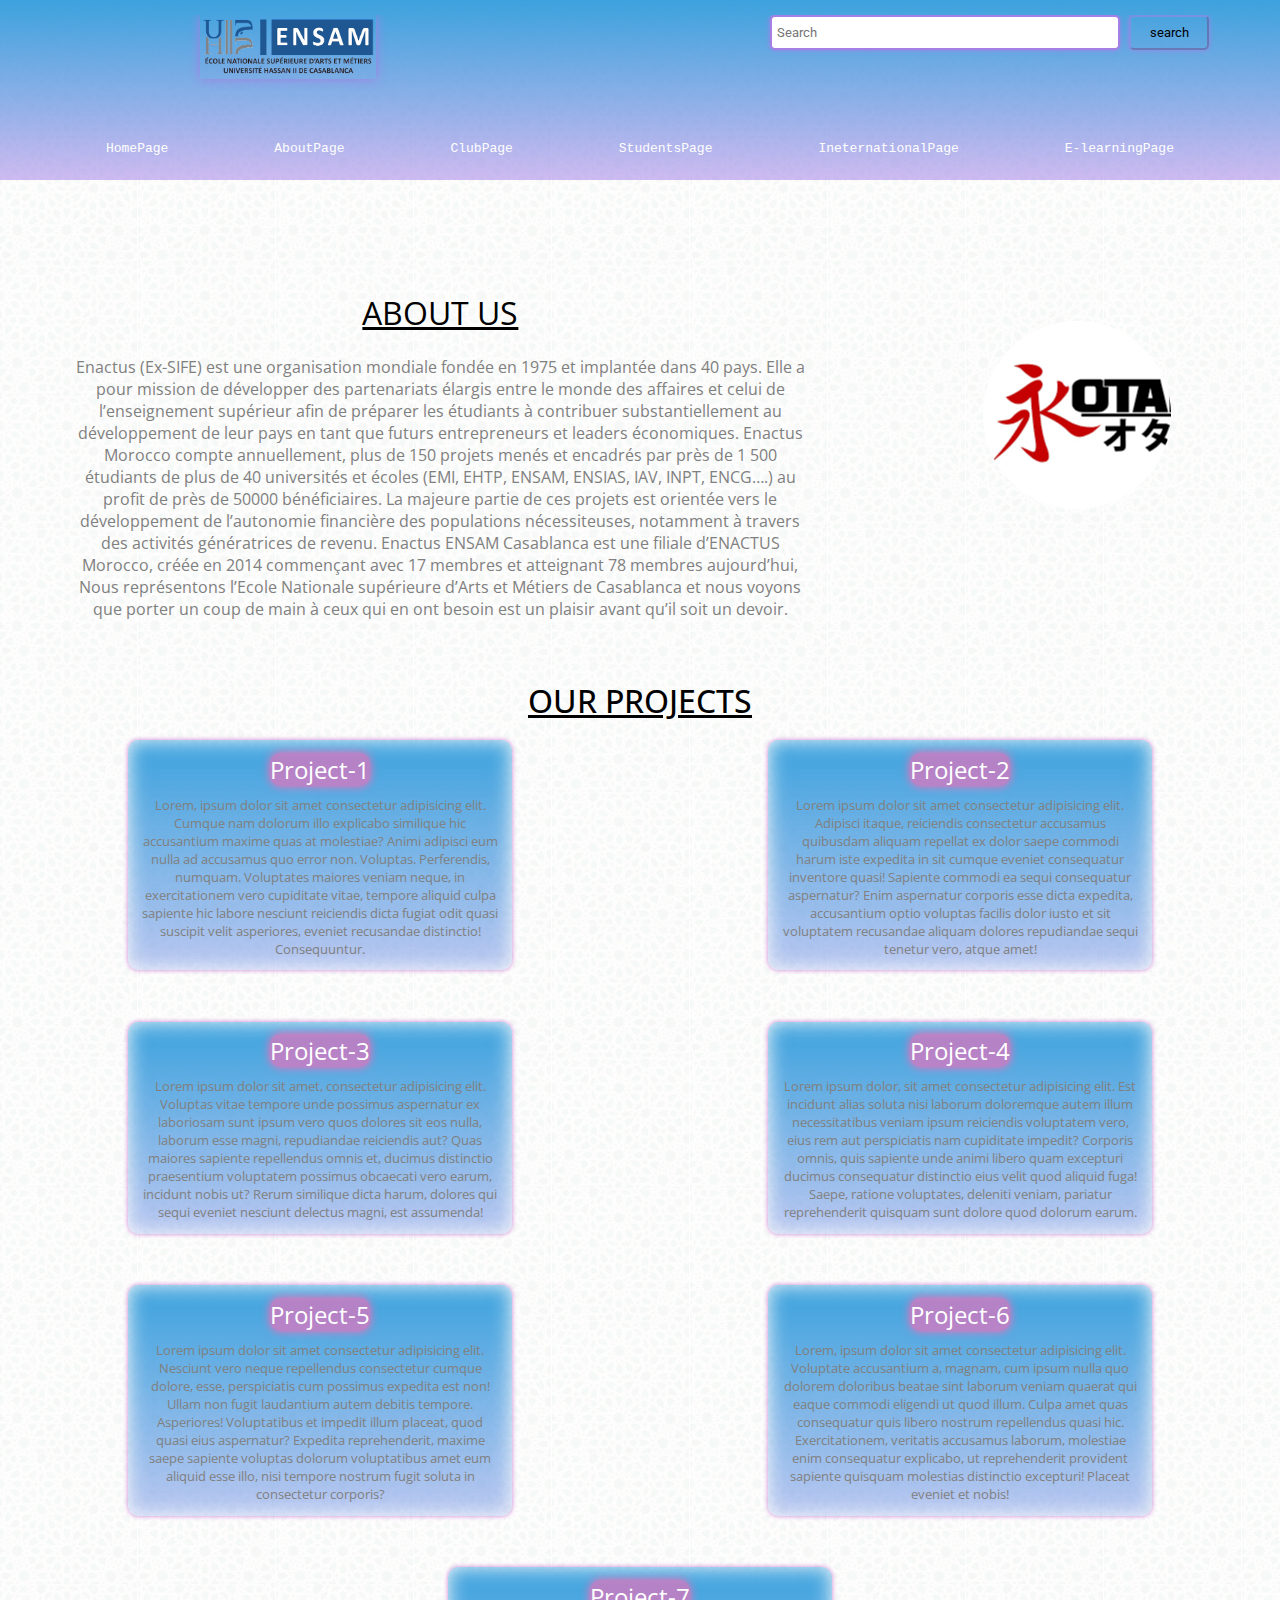
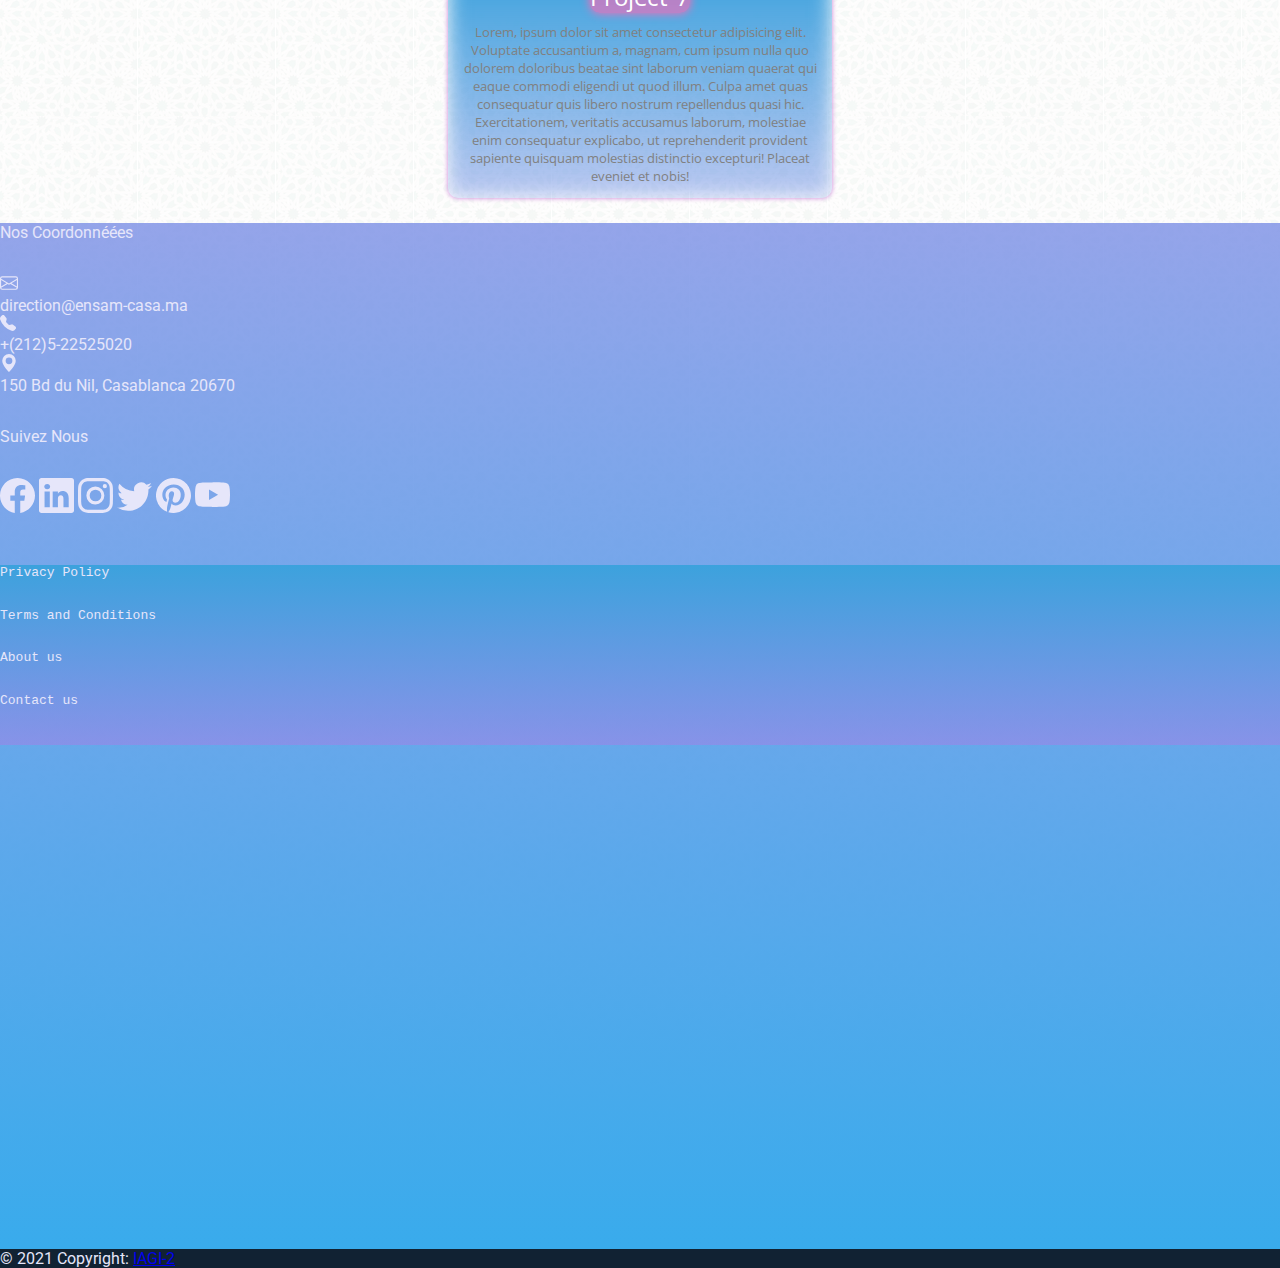
<file: views/clubs/anime.html>
<!DOCTYPE html>
<html lang="en">
<head>
    <meta charset="UTF-8">
    <meta http-equiv="X-UA-Compatible" content="IE=edge">
    <meta name="viewport" content="width=device-width, initial-scale=1.0">
    <link rel="stylesheet" href="../../styles/style.css">
    <title>Enactus</title>
    <link href="https://cdn.jsdelivr.net/npm/bootstrap@5.0.2/dist/css/bootstrap.min.css" rel="stylesheet"
        integrity="sha384-EVSTQN3/azprG1Anm3QDgpJLIm9Nao0Yz1ztcQTwFspd3yD65VohhpuuCOmLASjC" crossorigin="anonymous">
    <!-- <style>
        .projet:nth-child(n){
    /* background-image: linear-gradient(to bottom, #3ca2dd 0%, rgba(164, 128, 230, 0.53)); */
    box-shadow: 0 0 6px black;
    background: url('../../img/anime-modified.png') no-repeat center;
    background-size: cover;
}
    </style> -->
</head>
<body>
    <nav>
        <!-- <div class="log"><img src="../img/ensam.png" width="200" height="80" alt="ENSAM CASABLANCA"></div> -->
        <div   class="upper">
            <h1 style="flex:0 1 25%;position: relative;left: 200px;" ><a href="#"><img width="55%" height="65%"  src="../../img/ensam.png" alt=""></a></h1>
            <div style="flex: 0 1 75%;position: relative;left: 450px;">
              <input  type="search" class="search" placeholder="Search" aria-label="Search"
              aria-describedby="search-addon" />
              <button type="button" >search</button>
            </div>
          </div>
        <ul>
            <li><a href="#">HomePage</a></li>
            <li><a href="#">AboutPage</a></li>
            <li><a href="../index.html">ClubPage</a></li>
            <li><a href="#">StudentsPage</a></li>
            <li><a href="#">IneternationalPage</a></li>
            <li><a href="#">E-learningPage</a></li>
        </ul>
    </nav>
   
    <div class="description"> 
        <div class="para">
            <span>ABOUT US</span>
            <p>Enactus (Ex-SIFE) est une organisation mondiale fondée en 1975 et implantée dans 40 pays. Elle a pour mission de développer des partenariats élargis entre le monde des affaires et celui de l’enseignement supérieur afin de préparer les étudiants à contribuer substantiellement au développement de leur pays en tant que futurs entrepreneurs et leaders économiques.
            
                Enactus Morocco compte annuellement, plus de 150 projets menés et encadrés par près de 1 500 étudiants de plus de 40 universités et écoles (EMI, EHTP, ENSAM, ENSIAS, IAV, INPT, ENCG….) au profit de près de 50000 bénéficiaires. La majeure partie de ces projets est orientée vers le développement de l’autonomie financière des populations nécessiteuses, notamment à travers des activités génératrices de revenu.
                
                Enactus ENSAM Casablanca est une filiale d’ENACTUS Morocco, créée en 2014 commençant avec 17 membres et atteignant 78 membres aujourd’hui, Nous représentons l’Ecole Nationale supérieure d’Arts et Métiers de Casablanca et nous voyons que porter un coup de main à ceux qui en ont besoin est un plaisir avant qu’il soit un devoir.</p>
        </div>
            <div class="clubLogo"><img src="../../img/anime-modified.png"  alt=""></div>
    </div>
    <div class="projets">
        <h1>OUR PROJECTS</h1>
        <div class="projet" ><span>Project-1</span><p>Lorem, ipsum dolor sit amet consectetur adipisicing elit. Cumque nam dolorum illo explicabo similique hic accusantium maxime quas at molestiae? Animi adipisci eum nulla ad accusamus quo error non. Voluptas.
        Perferendis, numquam. Voluptates maiores veniam neque, in exercitationem vero cupiditate vitae, tempore aliquid culpa sapiente hic labore nesciunt reiciendis dicta fugiat odit quasi suscipit velit asperiores, eveniet recusandae distinctio! Consequuntur.</p></div>
        <div class="projet"><span>Project-2</span><p>Lorem ipsum dolor sit amet consectetur adipisicing elit. Adipisci itaque, reiciendis consectetur accusamus quibusdam aliquam repellat ex dolor saepe commodi harum iste expedita in sit cumque eveniet consequatur inventore quasi!
        Sapiente commodi ea sequi consequatur aspernatur? Enim aspernatur corporis esse dicta expedita, accusantium optio voluptas facilis dolor iusto et sit voluptatem recusandae aliquam dolores repudiandae sequi tenetur vero, atque amet!</p></div>
        <div class="projet"><span>Project-3</span><p>Lorem ipsum dolor sit amet, consectetur adipisicing elit. Voluptas vitae tempore unde possimus aspernatur ex laboriosam sunt ipsum vero quos dolores sit eos nulla, laborum esse magni, repudiandae reiciendis aut?
        Quas maiores sapiente repellendus omnis et, ducimus distinctio praesentium voluptatem possimus obcaecati vero earum, incidunt nobis ut? Rerum similique dicta harum, dolores qui sequi eveniet nesciunt delectus magni, est assumenda!</p></div>
        <div class="projet"><span>Project-4</span><p>Lorem ipsum dolor, sit amet consectetur adipisicing elit. Est incidunt alias soluta nisi laborum doloremque autem illum necessitatibus veniam ipsum reiciendis voluptatem vero, eius rem aut perspiciatis nam cupiditate impedit?
        Corporis omnis, quis sapiente unde animi libero quam excepturi ducimus consequatur distinctio eius velit quod aliquid fuga! Saepe, ratione voluptates, deleniti veniam, pariatur reprehenderit quisquam sunt dolore quod dolorum earum.</p></div>
        <div class="projet"><span>Project-5</span><p>Lorem ipsum dolor sit amet consectetur adipisicing elit. Nesciunt vero neque repellendus consectetur cumque dolore, esse, perspiciatis cum possimus expedita est non! Ullam non fugit laudantium autem debitis tempore. Asperiores!
        Voluptatibus et impedit illum placeat, quod quasi eius aspernatur? Expedita reprehenderit, maxime saepe sapiente voluptas dolorum voluptatibus amet eum aliquid esse illo, nisi tempore nostrum fugit soluta in consectetur corporis?</p></div>
        <div class="projet"><span>Project-6</span><p>Lorem, ipsum dolor sit amet consectetur adipisicing elit. Voluptate accusantium a, magnam, cum ipsum nulla quo dolorem doloribus beatae sint laborum veniam quaerat qui eaque commodi eligendi ut quod illum.
        Culpa amet quas consequatur quis libero nostrum repellendus quasi hic. Exercitationem, veritatis accusamus laborum, molestiae enim consequatur explicabo, ut reprehenderit provident sapiente quisquam molestias distinctio excepturi! Placeat eveniet et nobis!</p></div>
        <div class="projet"><span>Project-7</span><p>Lorem, ipsum dolor sit amet consectetur adipisicing elit. Voluptate accusantium a, magnam, cum ipsum nulla quo dolorem doloribus beatae sint laborum veniam quaerat qui eaque commodi eligendi ut quod illum.
            Culpa amet quas consequatur quis libero nostrum repellendus quasi hic. Exercitationem, veritatis accusamus laborum, molestiae enim consequatur explicabo, ut reprehenderit provident sapiente quisquam molestias distinctio excepturi! Placeat eveniet et nobis!</p></div>
    </div>
    <footer class=" d-flex flex-row justify-content-between p-0 m-0" style="background:linear-gradient(to top, #39abec 0%, rgba(128, 147, 230, 0.836))">
        <div class="info-pages m-lg-2 d-flex flex-column justify-content-end" >
            <p class="display-5" style="color:lavender; ">Nos Coordonnéées</p>
            
            <div style="color: lavender; margin-top: 2rem;" class="px-4" >
                <div class="d-flex flex-row">
                    <svg class="mt-1 me-1 " xmlns="http://www.w3.org/2000/svg" width="18" height="18" fill="currentColor" class="bi bi-envelope" viewbox="0 0 16 16">
                        <path d="M0 4a2 2 0 0 1 2-2h12a2 2 0 0 1 2 2v8a2 2 0 0 1-2 2H2a2 2 0 0 1-2-2V4zm2-1a1 1 0 0 0-1 1v.217l7 4.2 7-4.2V4a1 1 0 0 0-1-1H2zm13 2.383-4.758 2.855L15 11.114v-5.73zm-.034 6.878L9.271 8.82 8 9.583 6.728 8.82l-5.694 3.44A1 1 0 0 0 2 13h12a1 1 0 0 0 .966-.739zM1 11.114l4.758-2.876L1 5.383v5.73z"/>
                    </svg>
                    <p>direction@ensam-casa.ma</p>
                </div>
    
                <div class="d-flex flex-row">
                    <svg class="mt-1 me-1" xmlns="http://www.w3.org/2000/svg" width="16" height="16" fill="currentColor" class="bi bi-telephone-fill" viewbox="0 0 16 16">
                        <path fill-rule="evenodd" d="M1.885.511a1.745 1.745 0 0 1 2.61.163L6.29 2.98c.329.423.445.974.315 1.494l-.547 2.19a.678.678 0 0 0 .178.643l2.457 2.457a.678.678 0 0 0 .644.178l2.189-.547a1.745 1.745 0 0 1 1.494.315l2.306 1.794c.829.645.905 1.87.163 2.611l-1.034 1.034c-.74.74-1.846 1.065-2.877.702a18.634 18.634 0 0 1-7.01-4.42 18.634 18.634 0 0 1-4.42-7.009c-.362-1.03-.037-2.137.703-2.877L1.885.511z"/>
                      </svg>
                    <p>+(212)5-22525020</p>
                </div>
    
                <div class="d-flex flex-row">
                    <svg class="mt-1 me-1" xmlns="http://www.w3.org/2000/svg" width="18" height="18" fill="currentColor" class="bi bi-geo-alt-fill" viewbox="0 0 16 16">
                        <path d="M8 16s6-5.686 6-10A6 6 0 0 0 2 6c0 4.314 6 10 6 10zm0-7a3 3 0 1 1 0-6 3 3 0 0 1 0 6z"/>
                      </svg>
                    <p>150 Bd du Nil, Casablanca 20670</p>
                </div>
            </div>

            <p class="display-5" style="color:lavender; margin-top: 2rem;">Suivez Nous </p>
            
            <div class="d-flex flex-row justify-content-around mx-5" style="color: lavender; margin-top: 2rem;"> 
                <svg xmlns="http://www.w3.org/2000/svg" width="35" height="35" fill="currentColor" class="bi bi-facebook" viewBox="0 0 16 16">
                    <path d="M16 8.049c0-4.446-3.582-8.05-8-8.05C3.58 0-.002 3.603-.002 8.05c0 4.017 2.926 7.347 6.75 7.951v-5.625h-2.03V8.05H6.75V6.275c0-2.017 1.195-3.131 3.022-3.131.876 0 1.791.157 1.791.157v1.98h-1.009c-.993 0-1.303.621-1.303 1.258v1.51h2.218l-.354 2.326H9.25V16c3.824-.604 6.75-3.934 6.75-7.951z"/>
                </svg>
                <svg xmlns="http://www.w3.org/2000/svg" width="35" height="35" fill="currentColor" class="bi bi-linkedin" viewBox="0 0 16 16">
                    <path d="M0 1.146C0 .513.526 0 1.175 0h13.65C15.474 0 16 .513 16 1.146v13.708c0 .633-.526 1.146-1.175 1.146H1.175C.526 16 0 15.487 0 14.854V1.146zm4.943 12.248V6.169H2.542v7.225h2.401zm-1.2-8.212c.837 0 1.358-.554 1.358-1.248-.015-.709-.52-1.248-1.342-1.248-.822 0-1.359.54-1.359 1.248 0 .694.521 1.248 1.327 1.248h.016zm4.908 8.212V9.359c0-.216.016-.432.08-.586.173-.431.568-.878 1.232-.878.869 0 1.216.662 1.216 1.634v3.865h2.401V9.25c0-2.22-1.184-3.252-2.764-3.252-1.274 0-1.845.7-2.165 1.193v.025h-.016a5.54 5.54 0 0 1 .016-.025V6.169h-2.4c.03.678 0 7.225 0 7.225h2.4z"/>
                  </svg>
                  <svg xmlns="http://www.w3.org/2000/svg" width="35" height="35" fill="currentColor" class="bi bi-instagram" viewBox="0 0 16 16">
                    <path d="M8 0C5.829 0 5.556.01 4.703.048 3.85.088 3.269.222 2.76.42a3.917 3.917 0 0 0-1.417.923A3.927 3.927 0 0 0 .42 2.76C.222 3.268.087 3.85.048 4.7.01 5.555 0 5.827 0 8.001c0 2.172.01 2.444.048 3.297.04.852.174 1.433.372 1.942.205.526.478.972.923 1.417.444.445.89.719 1.416.923.51.198 1.09.333 1.942.372C5.555 15.99 5.827 16 8 16s2.444-.01 3.298-.048c.851-.04 1.434-.174 1.943-.372a3.916 3.916 0 0 0 1.416-.923c.445-.445.718-.891.923-1.417.197-.509.332-1.09.372-1.942C15.99 10.445 16 10.173 16 8s-.01-2.445-.048-3.299c-.04-.851-.175-1.433-.372-1.941a3.926 3.926 0 0 0-.923-1.417A3.911 3.911 0 0 0 13.24.42c-.51-.198-1.092-.333-1.943-.372C10.443.01 10.172 0 7.998 0h.003zm-.717 1.442h.718c2.136 0 2.389.007 3.232.046.78.035 1.204.166 1.486.275.373.145.64.319.92.599.28.28.453.546.598.92.11.281.24.705.275 1.485.039.843.047 1.096.047 3.231s-.008 2.389-.047 3.232c-.035.78-.166 1.203-.275 1.485a2.47 2.47 0 0 1-.599.919c-.28.28-.546.453-.92.598-.28.11-.704.24-1.485.276-.843.038-1.096.047-3.232.047s-2.39-.009-3.233-.047c-.78-.036-1.203-.166-1.485-.276a2.478 2.478 0 0 1-.92-.598 2.48 2.48 0 0 1-.6-.92c-.109-.281-.24-.705-.275-1.485-.038-.843-.046-1.096-.046-3.233 0-2.136.008-2.388.046-3.231.036-.78.166-1.204.276-1.486.145-.373.319-.64.599-.92.28-.28.546-.453.92-.598.282-.11.705-.24 1.485-.276.738-.034 1.024-.044 2.515-.045v.002zm4.988 1.328a.96.96 0 1 0 0 1.92.96.96 0 0 0 0-1.92zm-4.27 1.122a4.109 4.109 0 1 0 0 8.217 4.109 4.109 0 0 0 0-8.217zm0 1.441a2.667 2.667 0 1 1 0 5.334 2.667 2.667 0 0 1 0-5.334z"/>
                  </svg>
                  <svg xmlns="http://www.w3.org/2000/svg" width="35" height="35" fill="currentColor" class="bi bi-twitter" viewBox="0 0 16 16">
                    <path d="M5.026 15c6.038 0 9.341-5.003 9.341-9.334 0-.14 0-.282-.006-.422A6.685 6.685 0 0 0 16 3.542a6.658 6.658 0 0 1-1.889.518 3.301 3.301 0 0 0 1.447-1.817 6.533 6.533 0 0 1-2.087.793A3.286 3.286 0 0 0 7.875 6.03a9.325 9.325 0 0 1-6.767-3.429 3.289 3.289 0 0 0 1.018 4.382A3.323 3.323 0 0 1 .64 6.575v.045a3.288 3.288 0 0 0 2.632 3.218 3.203 3.203 0 0 1-.865.115 3.23 3.23 0 0 1-.614-.057 3.283 3.283 0 0 0 3.067 2.277A6.588 6.588 0 0 1 .78 13.58a6.32 6.32 0 0 1-.78-.045A9.344 9.344 0 0 0 5.026 15z"/>
                  </svg>
                  <svg xmlns="http://www.w3.org/2000/svg" width="35" height="35" fill="currentColor" class="bi bi-pinterest" viewBox="0 0 16 16">
                    <path d="M8 0a8 8 0 0 0-2.915 15.452c-.07-.633-.134-1.606.027-2.297.146-.625.938-3.977.938-3.977s-.239-.479-.239-1.187c0-1.113.645-1.943 1.448-1.943.682 0 1.012.512 1.012 1.127 0 .686-.437 1.712-.663 2.663-.188.796.4 1.446 1.185 1.446 1.422 0 2.515-1.5 2.515-3.664 0-1.915-1.377-3.254-3.342-3.254-2.276 0-3.612 1.707-3.612 3.471 0 .688.265 1.425.595 1.826a.24.24 0 0 1 .056.23c-.061.252-.196.796-.222.907-.035.146-.116.177-.268.107-1-.465-1.624-1.926-1.624-3.1 0-2.523 1.834-4.84 5.286-4.84 2.775 0 4.932 1.977 4.932 4.62 0 2.757-1.739 4.976-4.151 4.976-.811 0-1.573-.421-1.834-.919l-.498 1.902c-.181.695-.669 1.566-.995 2.097A8 8 0 1 0 8 0z"/>
                  </svg>
                  <svg xmlns="http://www.w3.org/2000/svg" width="35" height="35" fill="currentColor" class="bi bi-youtube" viewBox="0 0 16 16">
                    <path d="M8.051 1.999h.089c.822.003 4.987.033 6.11.335a2.01 2.01 0 0 1 1.415 1.42c.101.38.172.883.22 1.402l.01.104.022.26.008.104c.065.914.073 1.77.074 1.957v.075c-.001.194-.01 1.108-.082 2.06l-.008.105-.009.104c-.05.572-.124 1.14-.235 1.558a2.007 2.007 0 0 1-1.415 1.42c-1.16.312-5.569.334-6.18.335h-.142c-.309 0-1.587-.006-2.927-.052l-.17-.006-.087-.004-.171-.007-.171-.007c-1.11-.049-2.167-.128-2.654-.26a2.007 2.007 0 0 1-1.415-1.419c-.111-.417-.185-.986-.235-1.558L.09 9.82l-.008-.104A31.4 31.4 0 0 1 0 7.68v-.123c.002-.215.01-.958.064-1.778l.007-.103.003-.052.008-.104.022-.26.01-.104c.048-.519.119-1.023.22-1.402a2.007 2.007 0 0 1 1.415-1.42c.487-.13 1.544-.21 2.654-.26l.17-.007.172-.006.086-.003.171-.007A99.788 99.788 0 0 1 7.858 2h.193zM6.4 5.209v4.818l4.157-2.408L6.4 5.209z"/>
                  </svg>
            </div>


            <nav class="nav" style="margin-top: 3rem;">
                <a class="nav-link active" href="#"  style="color: lavender;">Privacy Policy</a>
                <a class="nav-link" href="#" style="color: lavender;">Terms and Conditions</a>
                <a class="nav-link" href="#" style="color: lavender;">About us</a>
                <a class="nav-link " href="#" style="color: lavender;">Contact us</a>
              </nav>

        </div>
        <div class="map">
            <iframe class="rounded mt-2 me-2" src="https://www.google.com/maps/embed?pb=!1m18!1m12!1m3!1d3324.767864409692!2d-7.568335585412238!3d33.559407150988605!2m3!1f0!2f0!3f0!3m2!1i1024!2i768!4f13.1!3m3!1m2!1s0xda6332908d1d61b%3A0x569d5bec37f7f81a!2sENSAM%20CASABLANCA!5e0!3m2!1sfr!2sma!4v1634727105678!5m2!1sfr!2sma" width="650" height="500" style="border:0;" allowfullscreen="" loading="lazy"></iframe>
        </div>
    </footer>
    <!-- Footer -->
    <footer class="page-footer font-small" style="background-color: #123">
    <!-- Copyright -->
        <div class="footer-copyright text-center py-3" style="color: lavender;">© 2021 Copyright:
        <a href="#">IAGI-2</a>
        </div>
        <!-- Copyright -->
    </footer>
  <!-- Footer -->
</body>
</html>
</file>
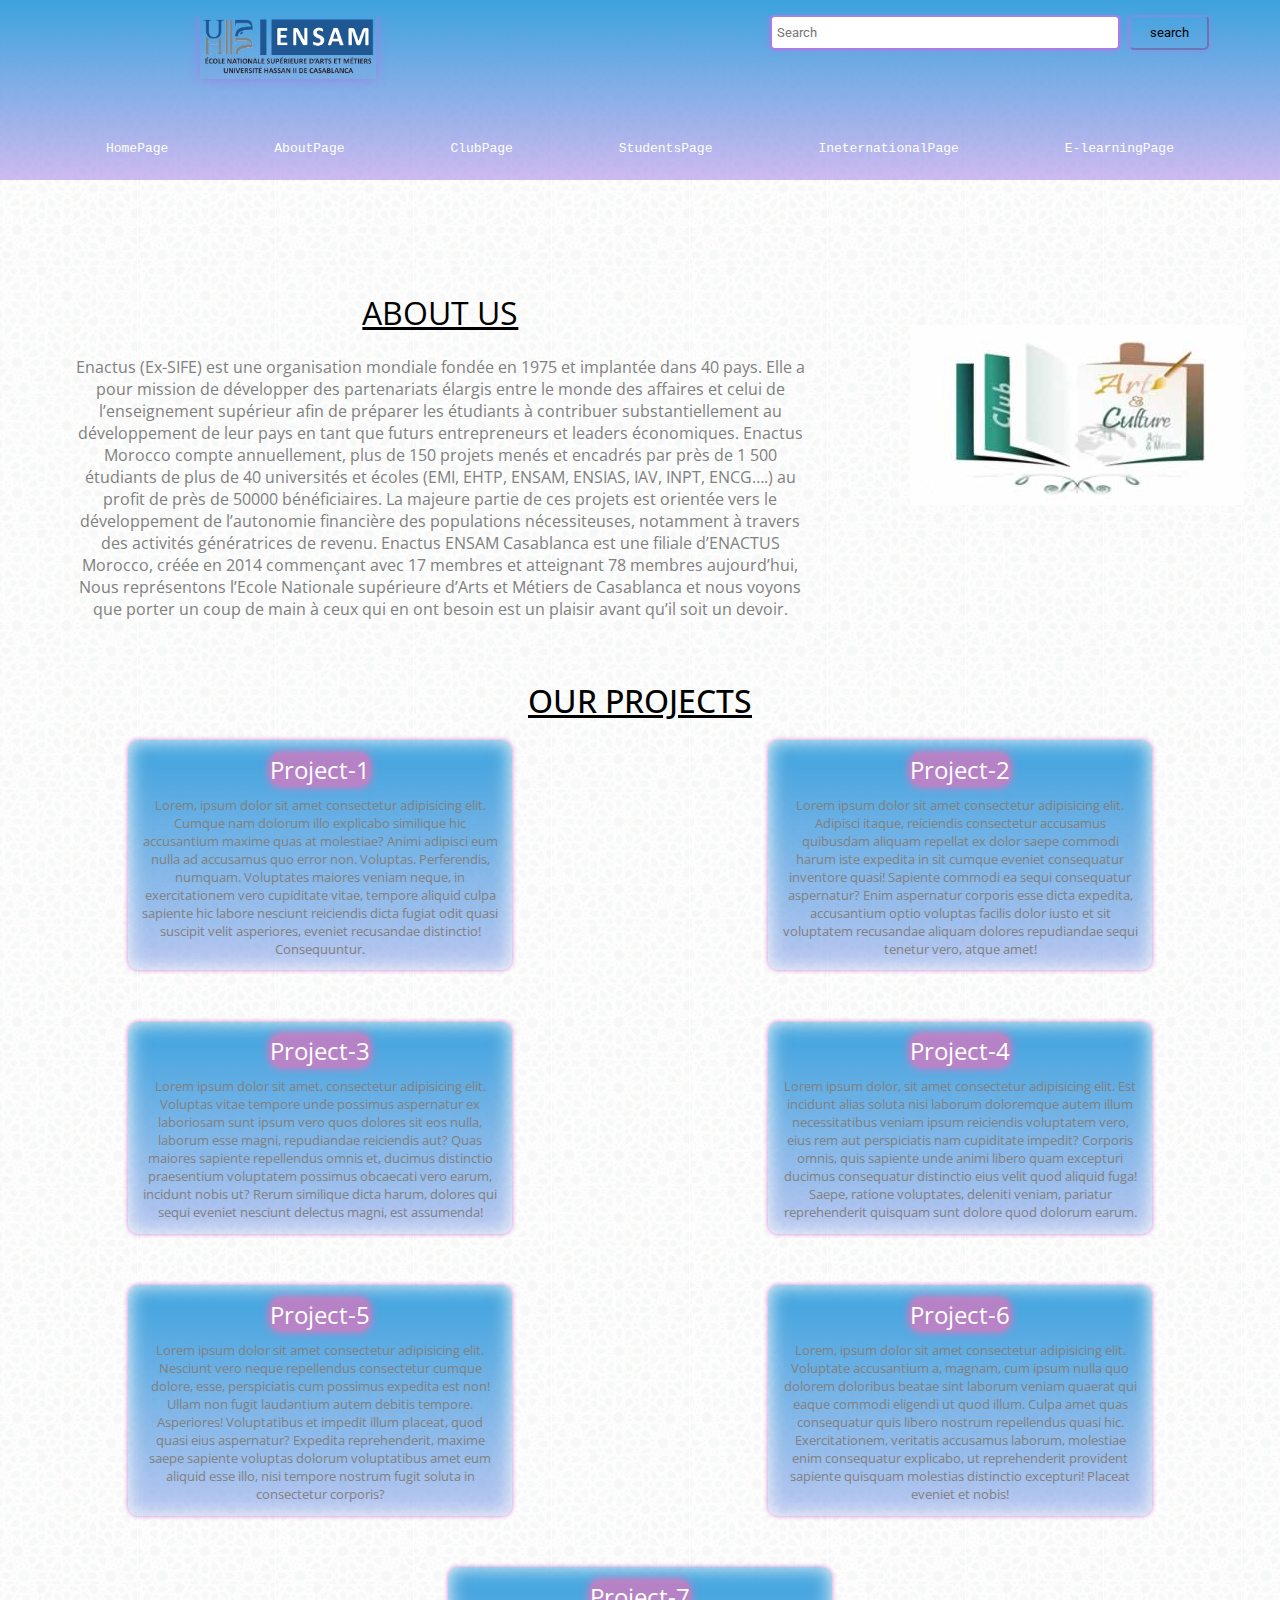
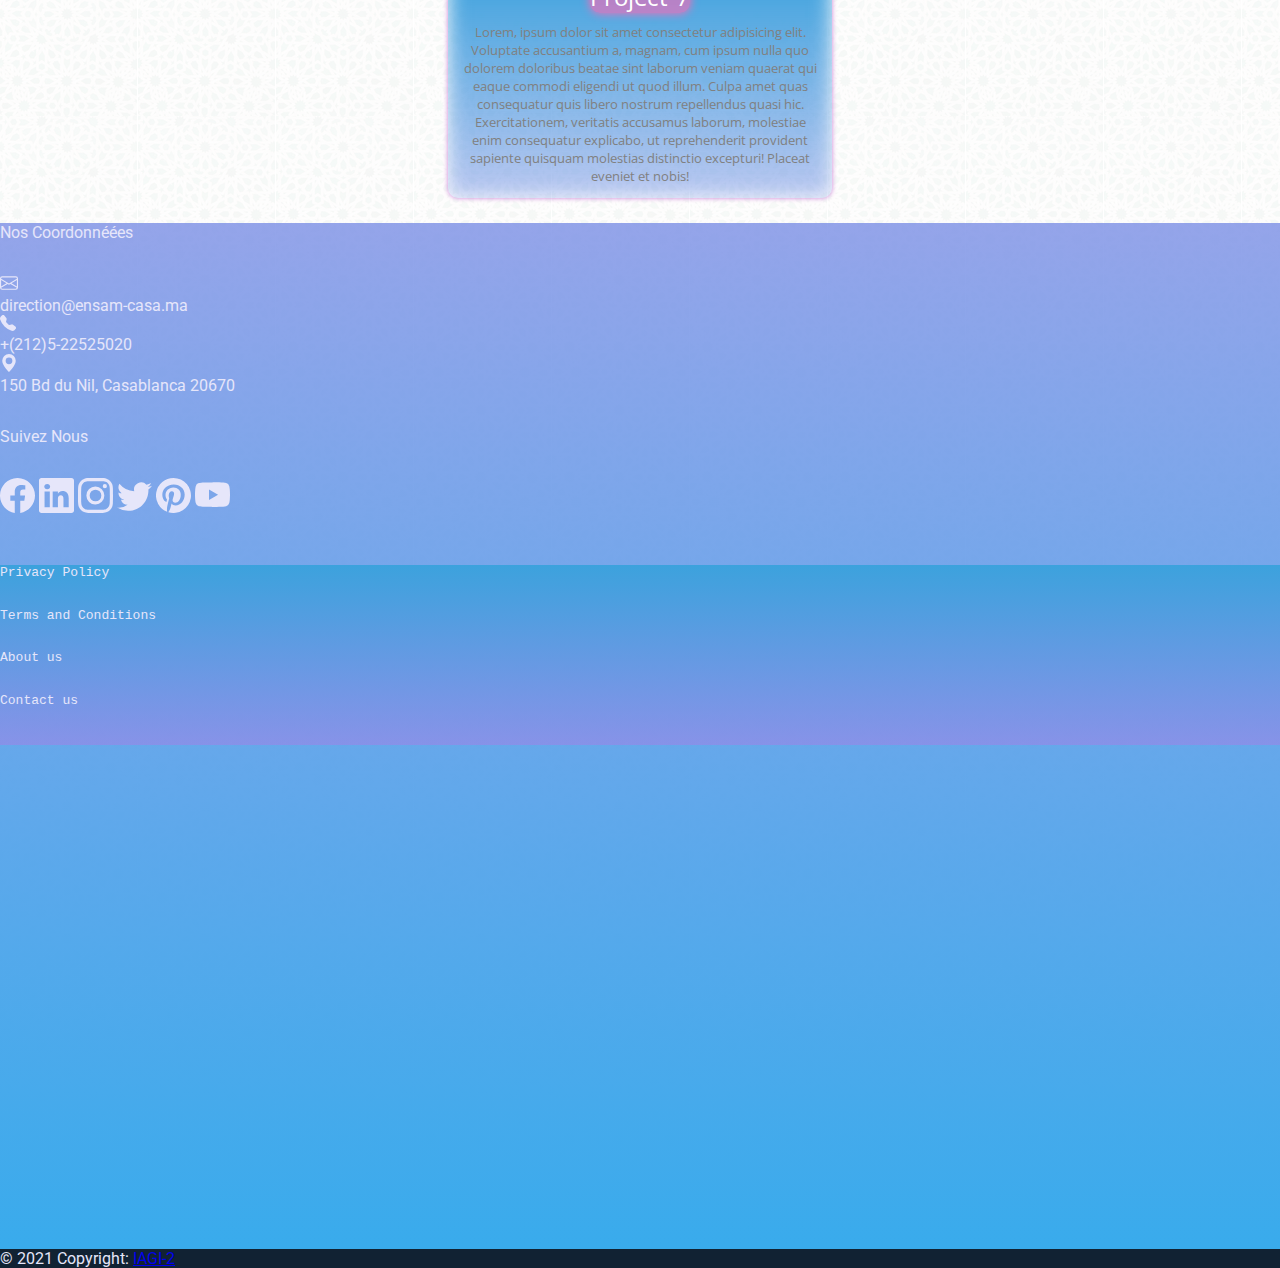
<file: views/clubs/culture.html>
<!DOCTYPE html>
<html lang="en">
<head>
    <meta charset="UTF-8">
    <meta http-equiv="X-UA-Compatible" content="IE=edge">
    <meta name="viewport" content="width=device-width, initial-scale=1.0">
    <link rel="stylesheet" href="../../styles/style.css">
    <title>Enactus</title>
    <link href="https://cdn.jsdelivr.net/npm/bootstrap@5.0.2/dist/css/bootstrap.min.css" rel="stylesheet"
        integrity="sha384-EVSTQN3/azprG1Anm3QDgpJLIm9Nao0Yz1ztcQTwFspd3yD65VohhpuuCOmLASjC" crossorigin="anonymous">
    <!-- <style>
        .projet{
    /* background-image: linear-gradient(to bottom, #3ca2dd 0%, rgba(164, 128, 230, 0.53)); */
    box-shadow: 0 0 6px black;
    background: url('../../img/culture.jpg') no-repeat center;
    background-size: cover;
}
    </style> -->
</head>
<body>
    <nav>
        <!-- <div class="log"><img src="../img/ensam.png" width="200" height="80" alt="ENSAM CASABLANCA"></div> -->
        <div   class="upper">
            <h1 style="flex:0 1 25%;position: relative;left: 200px;" ><a href="#"><img width="55%" height="65%"  src="../../img/ensam.png" alt=""></a></h1>
            <div style="flex: 0 1 75%;position: relative;left: 450px;">
              <input  type="search" class="search" placeholder="Search" aria-label="Search"
              aria-describedby="search-addon" />
              <button type="button" >search</button>
            </div>
          </div>
        <ul>
            <li><a href="#">HomePage</a></li>
            <li><a href="#">AboutPage</a></li>
            <li><a href="../index.html">ClubPage</a></li>
            <li><a href="#">StudentsPage</a></li>
            <li><a href="#">IneternationalPage</a></li>
            <li><a href="#">E-learningPage</a></li>
        </ul>
    </nav>
   
    <div class="description"> 
        <div class="para">
            <span>ABOUT US</span>
            <p>Enactus (Ex-SIFE) est une organisation mondiale fondée en 1975 et implantée dans 40 pays. Elle a pour mission de développer des partenariats élargis entre le monde des affaires et celui de l’enseignement supérieur afin de préparer les étudiants à contribuer substantiellement au développement de leur pays en tant que futurs entrepreneurs et leaders économiques.
            
                Enactus Morocco compte annuellement, plus de 150 projets menés et encadrés par près de 1 500 étudiants de plus de 40 universités et écoles (EMI, EHTP, ENSAM, ENSIAS, IAV, INPT, ENCG….) au profit de près de 50000 bénéficiaires. La majeure partie de ces projets est orientée vers le développement de l’autonomie financière des populations nécessiteuses, notamment à travers des activités génératrices de revenu.
                
                Enactus ENSAM Casablanca est une filiale d’ENACTUS Morocco, créée en 2014 commençant avec 17 membres et atteignant 78 membres aujourd’hui, Nous représentons l’Ecole Nationale supérieure d’Arts et Métiers de Casablanca et nous voyons que porter un coup de main à ceux qui en ont besoin est un plaisir avant qu’il soit un devoir.</p>
        </div>
            <div class="clubLogo"><img src="../../img/culture.jpg"  alt=""></div>
    </div>
    <div class="projets">
        <h1>OUR PROJECTS</h1>
        <div class="projet" ><span>Project-1</span><p>Lorem, ipsum dolor sit amet consectetur adipisicing elit. Cumque nam dolorum illo explicabo similique hic accusantium maxime quas at molestiae? Animi adipisci eum nulla ad accusamus quo error non. Voluptas.
        Perferendis, numquam. Voluptates maiores veniam neque, in exercitationem vero cupiditate vitae, tempore aliquid culpa sapiente hic labore nesciunt reiciendis dicta fugiat odit quasi suscipit velit asperiores, eveniet recusandae distinctio! Consequuntur.</p></div>
        <div class="projet"><span>Project-2</span><p>Lorem ipsum dolor sit amet consectetur adipisicing elit. Adipisci itaque, reiciendis consectetur accusamus quibusdam aliquam repellat ex dolor saepe commodi harum iste expedita in sit cumque eveniet consequatur inventore quasi!
        Sapiente commodi ea sequi consequatur aspernatur? Enim aspernatur corporis esse dicta expedita, accusantium optio voluptas facilis dolor iusto et sit voluptatem recusandae aliquam dolores repudiandae sequi tenetur vero, atque amet!</p></div>
        <div class="projet"><span>Project-3</span><p>Lorem ipsum dolor sit amet, consectetur adipisicing elit. Voluptas vitae tempore unde possimus aspernatur ex laboriosam sunt ipsum vero quos dolores sit eos nulla, laborum esse magni, repudiandae reiciendis aut?
        Quas maiores sapiente repellendus omnis et, ducimus distinctio praesentium voluptatem possimus obcaecati vero earum, incidunt nobis ut? Rerum similique dicta harum, dolores qui sequi eveniet nesciunt delectus magni, est assumenda!</p></div>
        <div class="projet"><span>Project-4</span><p>Lorem ipsum dolor, sit amet consectetur adipisicing elit. Est incidunt alias soluta nisi laborum doloremque autem illum necessitatibus veniam ipsum reiciendis voluptatem vero, eius rem aut perspiciatis nam cupiditate impedit?
        Corporis omnis, quis sapiente unde animi libero quam excepturi ducimus consequatur distinctio eius velit quod aliquid fuga! Saepe, ratione voluptates, deleniti veniam, pariatur reprehenderit quisquam sunt dolore quod dolorum earum.</p></div>
        <div class="projet"><span>Project-5</span><p>Lorem ipsum dolor sit amet consectetur adipisicing elit. Nesciunt vero neque repellendus consectetur cumque dolore, esse, perspiciatis cum possimus expedita est non! Ullam non fugit laudantium autem debitis tempore. Asperiores!
        Voluptatibus et impedit illum placeat, quod quasi eius aspernatur? Expedita reprehenderit, maxime saepe sapiente voluptas dolorum voluptatibus amet eum aliquid esse illo, nisi tempore nostrum fugit soluta in consectetur corporis?</p></div>
        <div class="projet"><span>Project-6</span><p>Lorem, ipsum dolor sit amet consectetur adipisicing elit. Voluptate accusantium a, magnam, cum ipsum nulla quo dolorem doloribus beatae sint laborum veniam quaerat qui eaque commodi eligendi ut quod illum.
        Culpa amet quas consequatur quis libero nostrum repellendus quasi hic. Exercitationem, veritatis accusamus laborum, molestiae enim consequatur explicabo, ut reprehenderit provident sapiente quisquam molestias distinctio excepturi! Placeat eveniet et nobis!</p></div>
        <div class="projet"><span>Project-7</span><p>Lorem, ipsum dolor sit amet consectetur adipisicing elit. Voluptate accusantium a, magnam, cum ipsum nulla quo dolorem doloribus beatae sint laborum veniam quaerat qui eaque commodi eligendi ut quod illum.
            Culpa amet quas consequatur quis libero nostrum repellendus quasi hic. Exercitationem, veritatis accusamus laborum, molestiae enim consequatur explicabo, ut reprehenderit provident sapiente quisquam molestias distinctio excepturi! Placeat eveniet et nobis!</p></div>
    </div>
    <footer class=" d-flex flex-row justify-content-between p-0 m-0" style="background:linear-gradient(to top, #39abec 0%, rgba(128, 147, 230, 0.836))">
        <div class="info-pages m-lg-2 d-flex flex-column justify-content-end" >
            <p class="display-5" style="color:lavender; ">Nos Coordonnéées</p>
            
            <div style="color: lavender; margin-top: 2rem;" class="px-4" >
                <div class="d-flex flex-row">
                    <svg class="mt-1 me-1 " xmlns="http://www.w3.org/2000/svg" width="18" height="18" fill="currentColor" class="bi bi-envelope" viewbox="0 0 16 16">
                        <path d="M0 4a2 2 0 0 1 2-2h12a2 2 0 0 1 2 2v8a2 2 0 0 1-2 2H2a2 2 0 0 1-2-2V4zm2-1a1 1 0 0 0-1 1v.217l7 4.2 7-4.2V4a1 1 0 0 0-1-1H2zm13 2.383-4.758 2.855L15 11.114v-5.73zm-.034 6.878L9.271 8.82 8 9.583 6.728 8.82l-5.694 3.44A1 1 0 0 0 2 13h12a1 1 0 0 0 .966-.739zM1 11.114l4.758-2.876L1 5.383v5.73z"/>
                    </svg>
                    <p>direction@ensam-casa.ma</p>
                </div>
    
                <div class="d-flex flex-row">
                    <svg class="mt-1 me-1" xmlns="http://www.w3.org/2000/svg" width="16" height="16" fill="currentColor" class="bi bi-telephone-fill" viewbox="0 0 16 16">
                        <path fill-rule="evenodd" d="M1.885.511a1.745 1.745 0 0 1 2.61.163L6.29 2.98c.329.423.445.974.315 1.494l-.547 2.19a.678.678 0 0 0 .178.643l2.457 2.457a.678.678 0 0 0 .644.178l2.189-.547a1.745 1.745 0 0 1 1.494.315l2.306 1.794c.829.645.905 1.87.163 2.611l-1.034 1.034c-.74.74-1.846 1.065-2.877.702a18.634 18.634 0 0 1-7.01-4.42 18.634 18.634 0 0 1-4.42-7.009c-.362-1.03-.037-2.137.703-2.877L1.885.511z"/>
                      </svg>
                    <p>+(212)5-22525020</p>
                </div>
    
                <div class="d-flex flex-row">
                    <svg class="mt-1 me-1" xmlns="http://www.w3.org/2000/svg" width="18" height="18" fill="currentColor" class="bi bi-geo-alt-fill" viewbox="0 0 16 16">
                        <path d="M8 16s6-5.686 6-10A6 6 0 0 0 2 6c0 4.314 6 10 6 10zm0-7a3 3 0 1 1 0-6 3 3 0 0 1 0 6z"/>
                      </svg>
                    <p>150 Bd du Nil, Casablanca 20670</p>
                </div>
            </div>

            <p class="display-5" style="color:lavender; margin-top: 2rem;">Suivez Nous </p>
            
            <div class="d-flex flex-row justify-content-around mx-5" style="color: lavender; margin-top: 2rem;"> 
                <svg xmlns="http://www.w3.org/2000/svg" width="35" height="35" fill="currentColor" class="bi bi-facebook" viewBox="0 0 16 16">
                    <path d="M16 8.049c0-4.446-3.582-8.05-8-8.05C3.58 0-.002 3.603-.002 8.05c0 4.017 2.926 7.347 6.75 7.951v-5.625h-2.03V8.05H6.75V6.275c0-2.017 1.195-3.131 3.022-3.131.876 0 1.791.157 1.791.157v1.98h-1.009c-.993 0-1.303.621-1.303 1.258v1.51h2.218l-.354 2.326H9.25V16c3.824-.604 6.75-3.934 6.75-7.951z"/>
                </svg>
                <svg xmlns="http://www.w3.org/2000/svg" width="35" height="35" fill="currentColor" class="bi bi-linkedin" viewBox="0 0 16 16">
                    <path d="M0 1.146C0 .513.526 0 1.175 0h13.65C15.474 0 16 .513 16 1.146v13.708c0 .633-.526 1.146-1.175 1.146H1.175C.526 16 0 15.487 0 14.854V1.146zm4.943 12.248V6.169H2.542v7.225h2.401zm-1.2-8.212c.837 0 1.358-.554 1.358-1.248-.015-.709-.52-1.248-1.342-1.248-.822 0-1.359.54-1.359 1.248 0 .694.521 1.248 1.327 1.248h.016zm4.908 8.212V9.359c0-.216.016-.432.08-.586.173-.431.568-.878 1.232-.878.869 0 1.216.662 1.216 1.634v3.865h2.401V9.25c0-2.22-1.184-3.252-2.764-3.252-1.274 0-1.845.7-2.165 1.193v.025h-.016a5.54 5.54 0 0 1 .016-.025V6.169h-2.4c.03.678 0 7.225 0 7.225h2.4z"/>
                  </svg>
                  <svg xmlns="http://www.w3.org/2000/svg" width="35" height="35" fill="currentColor" class="bi bi-instagram" viewBox="0 0 16 16">
                    <path d="M8 0C5.829 0 5.556.01 4.703.048 3.85.088 3.269.222 2.76.42a3.917 3.917 0 0 0-1.417.923A3.927 3.927 0 0 0 .42 2.76C.222 3.268.087 3.85.048 4.7.01 5.555 0 5.827 0 8.001c0 2.172.01 2.444.048 3.297.04.852.174 1.433.372 1.942.205.526.478.972.923 1.417.444.445.89.719 1.416.923.51.198 1.09.333 1.942.372C5.555 15.99 5.827 16 8 16s2.444-.01 3.298-.048c.851-.04 1.434-.174 1.943-.372a3.916 3.916 0 0 0 1.416-.923c.445-.445.718-.891.923-1.417.197-.509.332-1.09.372-1.942C15.99 10.445 16 10.173 16 8s-.01-2.445-.048-3.299c-.04-.851-.175-1.433-.372-1.941a3.926 3.926 0 0 0-.923-1.417A3.911 3.911 0 0 0 13.24.42c-.51-.198-1.092-.333-1.943-.372C10.443.01 10.172 0 7.998 0h.003zm-.717 1.442h.718c2.136 0 2.389.007 3.232.046.78.035 1.204.166 1.486.275.373.145.64.319.92.599.28.28.453.546.598.92.11.281.24.705.275 1.485.039.843.047 1.096.047 3.231s-.008 2.389-.047 3.232c-.035.78-.166 1.203-.275 1.485a2.47 2.47 0 0 1-.599.919c-.28.28-.546.453-.92.598-.28.11-.704.24-1.485.276-.843.038-1.096.047-3.232.047s-2.39-.009-3.233-.047c-.78-.036-1.203-.166-1.485-.276a2.478 2.478 0 0 1-.92-.598 2.48 2.48 0 0 1-.6-.92c-.109-.281-.24-.705-.275-1.485-.038-.843-.046-1.096-.046-3.233 0-2.136.008-2.388.046-3.231.036-.78.166-1.204.276-1.486.145-.373.319-.64.599-.92.28-.28.546-.453.92-.598.282-.11.705-.24 1.485-.276.738-.034 1.024-.044 2.515-.045v.002zm4.988 1.328a.96.96 0 1 0 0 1.92.96.96 0 0 0 0-1.92zm-4.27 1.122a4.109 4.109 0 1 0 0 8.217 4.109 4.109 0 0 0 0-8.217zm0 1.441a2.667 2.667 0 1 1 0 5.334 2.667 2.667 0 0 1 0-5.334z"/>
                  </svg>
                  <svg xmlns="http://www.w3.org/2000/svg" width="35" height="35" fill="currentColor" class="bi bi-twitter" viewBox="0 0 16 16">
                    <path d="M5.026 15c6.038 0 9.341-5.003 9.341-9.334 0-.14 0-.282-.006-.422A6.685 6.685 0 0 0 16 3.542a6.658 6.658 0 0 1-1.889.518 3.301 3.301 0 0 0 1.447-1.817 6.533 6.533 0 0 1-2.087.793A3.286 3.286 0 0 0 7.875 6.03a9.325 9.325 0 0 1-6.767-3.429 3.289 3.289 0 0 0 1.018 4.382A3.323 3.323 0 0 1 .64 6.575v.045a3.288 3.288 0 0 0 2.632 3.218 3.203 3.203 0 0 1-.865.115 3.23 3.23 0 0 1-.614-.057 3.283 3.283 0 0 0 3.067 2.277A6.588 6.588 0 0 1 .78 13.58a6.32 6.32 0 0 1-.78-.045A9.344 9.344 0 0 0 5.026 15z"/>
                  </svg>
                  <svg xmlns="http://www.w3.org/2000/svg" width="35" height="35" fill="currentColor" class="bi bi-pinterest" viewBox="0 0 16 16">
                    <path d="M8 0a8 8 0 0 0-2.915 15.452c-.07-.633-.134-1.606.027-2.297.146-.625.938-3.977.938-3.977s-.239-.479-.239-1.187c0-1.113.645-1.943 1.448-1.943.682 0 1.012.512 1.012 1.127 0 .686-.437 1.712-.663 2.663-.188.796.4 1.446 1.185 1.446 1.422 0 2.515-1.5 2.515-3.664 0-1.915-1.377-3.254-3.342-3.254-2.276 0-3.612 1.707-3.612 3.471 0 .688.265 1.425.595 1.826a.24.24 0 0 1 .056.23c-.061.252-.196.796-.222.907-.035.146-.116.177-.268.107-1-.465-1.624-1.926-1.624-3.1 0-2.523 1.834-4.84 5.286-4.84 2.775 0 4.932 1.977 4.932 4.62 0 2.757-1.739 4.976-4.151 4.976-.811 0-1.573-.421-1.834-.919l-.498 1.902c-.181.695-.669 1.566-.995 2.097A8 8 0 1 0 8 0z"/>
                  </svg>
                  <svg xmlns="http://www.w3.org/2000/svg" width="35" height="35" fill="currentColor" class="bi bi-youtube" viewBox="0 0 16 16">
                    <path d="M8.051 1.999h.089c.822.003 4.987.033 6.11.335a2.01 2.01 0 0 1 1.415 1.42c.101.38.172.883.22 1.402l.01.104.022.26.008.104c.065.914.073 1.77.074 1.957v.075c-.001.194-.01 1.108-.082 2.06l-.008.105-.009.104c-.05.572-.124 1.14-.235 1.558a2.007 2.007 0 0 1-1.415 1.42c-1.16.312-5.569.334-6.18.335h-.142c-.309 0-1.587-.006-2.927-.052l-.17-.006-.087-.004-.171-.007-.171-.007c-1.11-.049-2.167-.128-2.654-.26a2.007 2.007 0 0 1-1.415-1.419c-.111-.417-.185-.986-.235-1.558L.09 9.82l-.008-.104A31.4 31.4 0 0 1 0 7.68v-.123c.002-.215.01-.958.064-1.778l.007-.103.003-.052.008-.104.022-.26.01-.104c.048-.519.119-1.023.22-1.402a2.007 2.007 0 0 1 1.415-1.42c.487-.13 1.544-.21 2.654-.26l.17-.007.172-.006.086-.003.171-.007A99.788 99.788 0 0 1 7.858 2h.193zM6.4 5.209v4.818l4.157-2.408L6.4 5.209z"/>
                  </svg>
            </div>


            <nav class="nav" style="margin-top: 3rem;">
                <a class="nav-link active" href="#"  style="color: lavender;">Privacy Policy</a>
                <a class="nav-link" href="#" style="color: lavender;">Terms and Conditions</a>
                <a class="nav-link" href="#" style="color: lavender;">About us</a>
                <a class="nav-link " href="#" style="color: lavender;">Contact us</a>
              </nav>

        </div>
        <div class="map">
            <iframe class="rounded mt-2 me-2" src="https://www.google.com/maps/embed?pb=!1m18!1m12!1m3!1d3324.767864409692!2d-7.568335585412238!3d33.559407150988605!2m3!1f0!2f0!3f0!3m2!1i1024!2i768!4f13.1!3m3!1m2!1s0xda6332908d1d61b%3A0x569d5bec37f7f81a!2sENSAM%20CASABLANCA!5e0!3m2!1sfr!2sma!4v1634727105678!5m2!1sfr!2sma" width="650" height="500" style="border:0;" allowfullscreen="" loading="lazy"></iframe>
        </div>
    </footer>
    <!-- Footer -->
    <footer class="page-footer font-small" style="background-color: #123">
    <!-- Copyright -->
        <div class="footer-copyright text-center py-3" style="color: lavender;">© 2021 Copyright:
        <a href="#">IAGI-2</a>
        </div>
        <!-- Copyright -->
    </footer>
  <!-- Footer -->
</body>
</html>
</file>
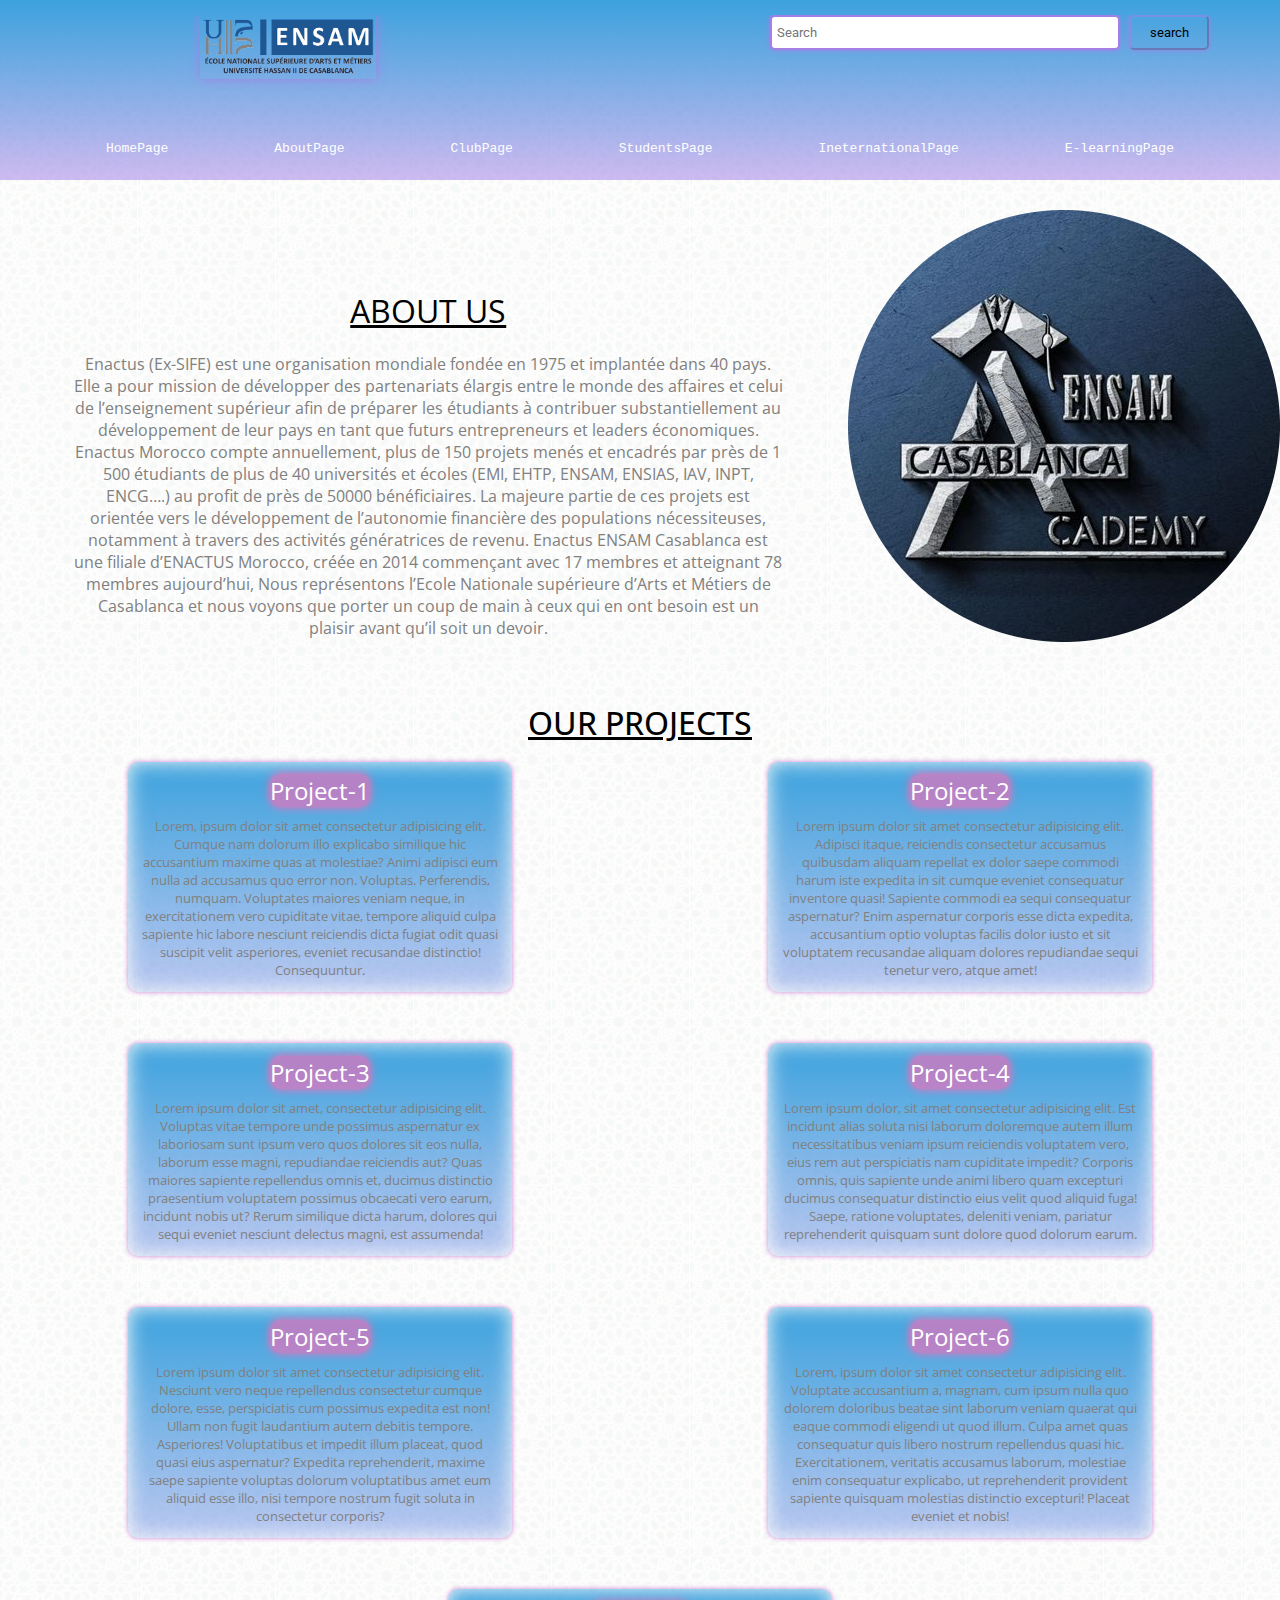
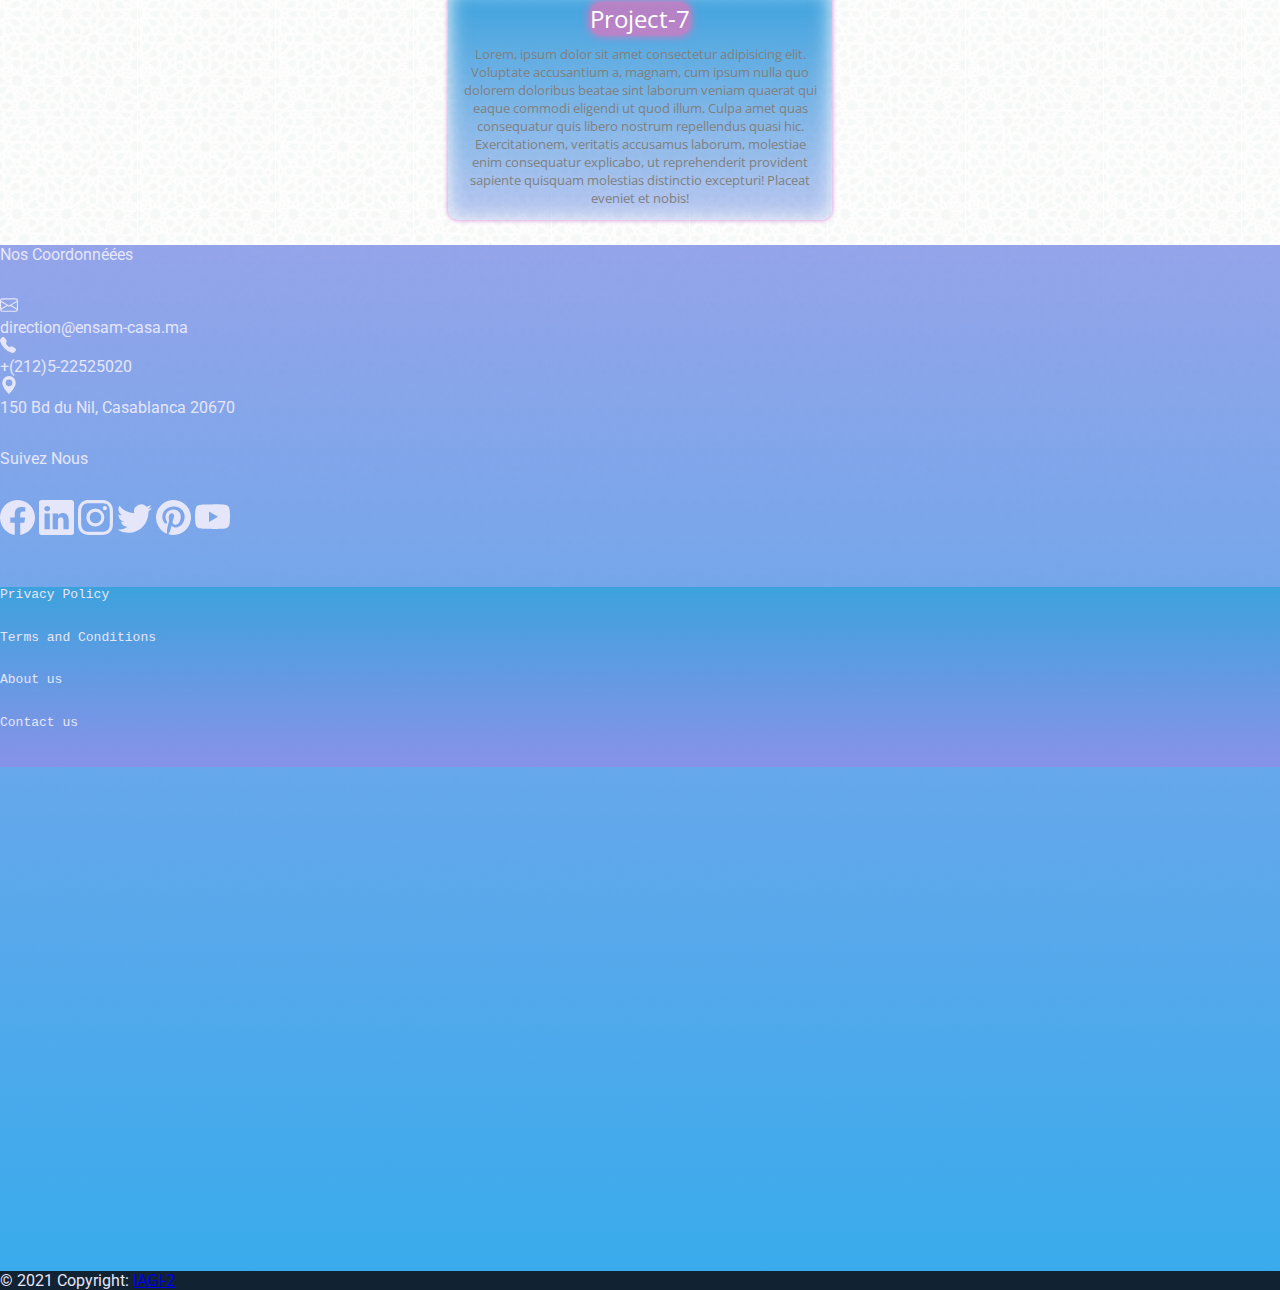
<file: views/clubs/eca.html>
<!DOCTYPE html>
<html lang="en">
<head>
    <meta charset="UTF-8">
    <meta http-equiv="X-UA-Compatible" content="IE=edge">
    <meta name="viewport" content="width=device-width, initial-scale=1.0">
    <link rel="stylesheet" href="../../styles/style.css">
    <title>Enactus</title>
    <link href="https://cdn.jsdelivr.net/npm/bootstrap@5.0.2/dist/css/bootstrap.min.css" rel="stylesheet"
        integrity="sha384-EVSTQN3/azprG1Anm3QDgpJLIm9Nao0Yz1ztcQTwFspd3yD65VohhpuuCOmLASjC" crossorigin="anonymous">
    <!-- <style>
        .projet:nth-child(n){
    /* background-image: linear-gradient(to bottom, #3ca2dd 0%, rgba(164, 128, 230, 0.53)); */
    box-shadow: 0 0 6px black;
    background: url('../../img/eca-modified.png') no-repeat center;
    background-size: cover;
}
    </style> -->
</head>
<body>
    <nav>
        <!-- <div class="log"><img src="../img/ensam.png" width="200" height="80" alt="ENSAM CASABLANCA"></div> -->
        <div   class="upper">
            <h1 style="flex:0 1 25%;position: relative;left: 200px;" ><a href="#"><img width="55%" height="65%"  src="../../img/ensam.png" alt=""></a></h1>
            <div style="flex: 0 1 75%;position: relative;left: 450px;">
              <input  type="search" class="search" placeholder="Search" aria-label="Search"
              aria-describedby="search-addon" />
              <button type="button" >search</button>
            </div>
          </div>
        <ul>
            <li><a href="#">HomePage</a></li>
            <li><a href="#">AboutPage</a></li>
            <li><a href="../index.html">ClubPage</a></li>
            <li><a href="#">StudentsPage</a></li>
            <li><a href="#">IneternationalPage</a></li>
            <li><a href="#">E-learningPage</a></li>
        </ul>
    </nav>
   
    <div class="description"> 
        <div class="para">
            <span>ABOUT US</span>
            <p>Enactus (Ex-SIFE) est une organisation mondiale fondée en 1975 et implantée dans 40 pays. Elle a pour mission de développer des partenariats élargis entre le monde des affaires et celui de l’enseignement supérieur afin de préparer les étudiants à contribuer substantiellement au développement de leur pays en tant que futurs entrepreneurs et leaders économiques.
            
                Enactus Morocco compte annuellement, plus de 150 projets menés et encadrés par près de 1 500 étudiants de plus de 40 universités et écoles (EMI, EHTP, ENSAM, ENSIAS, IAV, INPT, ENCG….) au profit de près de 50000 bénéficiaires. La majeure partie de ces projets est orientée vers le développement de l’autonomie financière des populations nécessiteuses, notamment à travers des activités génératrices de revenu.
                
                Enactus ENSAM Casablanca est une filiale d’ENACTUS Morocco, créée en 2014 commençant avec 17 membres et atteignant 78 membres aujourd’hui, Nous représentons l’Ecole Nationale supérieure d’Arts et Métiers de Casablanca et nous voyons que porter un coup de main à ceux qui en ont besoin est un plaisir avant qu’il soit un devoir.</p>
        </div>
            <div class="clubLogo"><img src="../../img/eca-modified.png"  alt=""></div>
    </div>
    <div class="projets">
        <h1>OUR PROJECTS</h1>
        <div class="projet" ><span>Project-1</span><p>Lorem, ipsum dolor sit amet consectetur adipisicing elit. Cumque nam dolorum illo explicabo similique hic accusantium maxime quas at molestiae? Animi adipisci eum nulla ad accusamus quo error non. Voluptas.
        Perferendis, numquam. Voluptates maiores veniam neque, in exercitationem vero cupiditate vitae, tempore aliquid culpa sapiente hic labore nesciunt reiciendis dicta fugiat odit quasi suscipit velit asperiores, eveniet recusandae distinctio! Consequuntur.</p></div>
        <div class="projet"><span>Project-2</span><p>Lorem ipsum dolor sit amet consectetur adipisicing elit. Adipisci itaque, reiciendis consectetur accusamus quibusdam aliquam repellat ex dolor saepe commodi harum iste expedita in sit cumque eveniet consequatur inventore quasi!
        Sapiente commodi ea sequi consequatur aspernatur? Enim aspernatur corporis esse dicta expedita, accusantium optio voluptas facilis dolor iusto et sit voluptatem recusandae aliquam dolores repudiandae sequi tenetur vero, atque amet!</p></div>
        <div class="projet"><span>Project-3</span><p>Lorem ipsum dolor sit amet, consectetur adipisicing elit. Voluptas vitae tempore unde possimus aspernatur ex laboriosam sunt ipsum vero quos dolores sit eos nulla, laborum esse magni, repudiandae reiciendis aut?
        Quas maiores sapiente repellendus omnis et, ducimus distinctio praesentium voluptatem possimus obcaecati vero earum, incidunt nobis ut? Rerum similique dicta harum, dolores qui sequi eveniet nesciunt delectus magni, est assumenda!</p></div>
        <div class="projet"><span>Project-4</span><p>Lorem ipsum dolor, sit amet consectetur adipisicing elit. Est incidunt alias soluta nisi laborum doloremque autem illum necessitatibus veniam ipsum reiciendis voluptatem vero, eius rem aut perspiciatis nam cupiditate impedit?
        Corporis omnis, quis sapiente unde animi libero quam excepturi ducimus consequatur distinctio eius velit quod aliquid fuga! Saepe, ratione voluptates, deleniti veniam, pariatur reprehenderit quisquam sunt dolore quod dolorum earum.</p></div>
        <div class="projet"><span>Project-5</span><p>Lorem ipsum dolor sit amet consectetur adipisicing elit. Nesciunt vero neque repellendus consectetur cumque dolore, esse, perspiciatis cum possimus expedita est non! Ullam non fugit laudantium autem debitis tempore. Asperiores!
        Voluptatibus et impedit illum placeat, quod quasi eius aspernatur? Expedita reprehenderit, maxime saepe sapiente voluptas dolorum voluptatibus amet eum aliquid esse illo, nisi tempore nostrum fugit soluta in consectetur corporis?</p></div>
        <div class="projet"><span>Project-6</span><p>Lorem, ipsum dolor sit amet consectetur adipisicing elit. Voluptate accusantium a, magnam, cum ipsum nulla quo dolorem doloribus beatae sint laborum veniam quaerat qui eaque commodi eligendi ut quod illum.
        Culpa amet quas consequatur quis libero nostrum repellendus quasi hic. Exercitationem, veritatis accusamus laborum, molestiae enim consequatur explicabo, ut reprehenderit provident sapiente quisquam molestias distinctio excepturi! Placeat eveniet et nobis!</p></div>
        <div class="projet"><span>Project-7</span><p>Lorem, ipsum dolor sit amet consectetur adipisicing elit. Voluptate accusantium a, magnam, cum ipsum nulla quo dolorem doloribus beatae sint laborum veniam quaerat qui eaque commodi eligendi ut quod illum.
            Culpa amet quas consequatur quis libero nostrum repellendus quasi hic. Exercitationem, veritatis accusamus laborum, molestiae enim consequatur explicabo, ut reprehenderit provident sapiente quisquam molestias distinctio excepturi! Placeat eveniet et nobis!</p></div>
    </div>
    <footer class=" d-flex flex-row justify-content-between p-0 m-0" style="background:linear-gradient(to top, #39abec 0%, rgba(128, 147, 230, 0.836))">
        <div class="info-pages m-lg-2 d-flex flex-column justify-content-end" >
            <p class="display-5" style="color:lavender; ">Nos Coordonnéées</p>
            
            <div style="color: lavender; margin-top: 2rem;" class="px-4" >
                <div class="d-flex flex-row">
                    <svg class="mt-1 me-1 " xmlns="http://www.w3.org/2000/svg" width="18" height="18" fill="currentColor" class="bi bi-envelope" viewbox="0 0 16 16">
                        <path d="M0 4a2 2 0 0 1 2-2h12a2 2 0 0 1 2 2v8a2 2 0 0 1-2 2H2a2 2 0 0 1-2-2V4zm2-1a1 1 0 0 0-1 1v.217l7 4.2 7-4.2V4a1 1 0 0 0-1-1H2zm13 2.383-4.758 2.855L15 11.114v-5.73zm-.034 6.878L9.271 8.82 8 9.583 6.728 8.82l-5.694 3.44A1 1 0 0 0 2 13h12a1 1 0 0 0 .966-.739zM1 11.114l4.758-2.876L1 5.383v5.73z"/>
                    </svg>
                    <p>direction@ensam-casa.ma</p>
                </div>
    
                <div class="d-flex flex-row">
                    <svg class="mt-1 me-1" xmlns="http://www.w3.org/2000/svg" width="16" height="16" fill="currentColor" class="bi bi-telephone-fill" viewbox="0 0 16 16">
                        <path fill-rule="evenodd" d="M1.885.511a1.745 1.745 0 0 1 2.61.163L6.29 2.98c.329.423.445.974.315 1.494l-.547 2.19a.678.678 0 0 0 .178.643l2.457 2.457a.678.678 0 0 0 .644.178l2.189-.547a1.745 1.745 0 0 1 1.494.315l2.306 1.794c.829.645.905 1.87.163 2.611l-1.034 1.034c-.74.74-1.846 1.065-2.877.702a18.634 18.634 0 0 1-7.01-4.42 18.634 18.634 0 0 1-4.42-7.009c-.362-1.03-.037-2.137.703-2.877L1.885.511z"/>
                      </svg>
                    <p>+(212)5-22525020</p>
                </div>
    
                <div class="d-flex flex-row">
                    <svg class="mt-1 me-1" xmlns="http://www.w3.org/2000/svg" width="18" height="18" fill="currentColor" class="bi bi-geo-alt-fill" viewbox="0 0 16 16">
                        <path d="M8 16s6-5.686 6-10A6 6 0 0 0 2 6c0 4.314 6 10 6 10zm0-7a3 3 0 1 1 0-6 3 3 0 0 1 0 6z"/>
                      </svg>
                    <p>150 Bd du Nil, Casablanca 20670</p>
                </div>
            </div>

            <p class="display-5" style="color:lavender; margin-top: 2rem;">Suivez Nous </p>
            
            <div class="d-flex flex-row justify-content-around mx-5" style="color: lavender; margin-top: 2rem;"> 
                <svg xmlns="http://www.w3.org/2000/svg" width="35" height="35" fill="currentColor" class="bi bi-facebook" viewBox="0 0 16 16">
                    <path d="M16 8.049c0-4.446-3.582-8.05-8-8.05C3.58 0-.002 3.603-.002 8.05c0 4.017 2.926 7.347 6.75 7.951v-5.625h-2.03V8.05H6.75V6.275c0-2.017 1.195-3.131 3.022-3.131.876 0 1.791.157 1.791.157v1.98h-1.009c-.993 0-1.303.621-1.303 1.258v1.51h2.218l-.354 2.326H9.25V16c3.824-.604 6.75-3.934 6.75-7.951z"/>
                </svg>
                <svg xmlns="http://www.w3.org/2000/svg" width="35" height="35" fill="currentColor" class="bi bi-linkedin" viewBox="0 0 16 16">
                    <path d="M0 1.146C0 .513.526 0 1.175 0h13.65C15.474 0 16 .513 16 1.146v13.708c0 .633-.526 1.146-1.175 1.146H1.175C.526 16 0 15.487 0 14.854V1.146zm4.943 12.248V6.169H2.542v7.225h2.401zm-1.2-8.212c.837 0 1.358-.554 1.358-1.248-.015-.709-.52-1.248-1.342-1.248-.822 0-1.359.54-1.359 1.248 0 .694.521 1.248 1.327 1.248h.016zm4.908 8.212V9.359c0-.216.016-.432.08-.586.173-.431.568-.878 1.232-.878.869 0 1.216.662 1.216 1.634v3.865h2.401V9.25c0-2.22-1.184-3.252-2.764-3.252-1.274 0-1.845.7-2.165 1.193v.025h-.016a5.54 5.54 0 0 1 .016-.025V6.169h-2.4c.03.678 0 7.225 0 7.225h2.4z"/>
                  </svg>
                  <svg xmlns="http://www.w3.org/2000/svg" width="35" height="35" fill="currentColor" class="bi bi-instagram" viewBox="0 0 16 16">
                    <path d="M8 0C5.829 0 5.556.01 4.703.048 3.85.088 3.269.222 2.76.42a3.917 3.917 0 0 0-1.417.923A3.927 3.927 0 0 0 .42 2.76C.222 3.268.087 3.85.048 4.7.01 5.555 0 5.827 0 8.001c0 2.172.01 2.444.048 3.297.04.852.174 1.433.372 1.942.205.526.478.972.923 1.417.444.445.89.719 1.416.923.51.198 1.09.333 1.942.372C5.555 15.99 5.827 16 8 16s2.444-.01 3.298-.048c.851-.04 1.434-.174 1.943-.372a3.916 3.916 0 0 0 1.416-.923c.445-.445.718-.891.923-1.417.197-.509.332-1.09.372-1.942C15.99 10.445 16 10.173 16 8s-.01-2.445-.048-3.299c-.04-.851-.175-1.433-.372-1.941a3.926 3.926 0 0 0-.923-1.417A3.911 3.911 0 0 0 13.24.42c-.51-.198-1.092-.333-1.943-.372C10.443.01 10.172 0 7.998 0h.003zm-.717 1.442h.718c2.136 0 2.389.007 3.232.046.78.035 1.204.166 1.486.275.373.145.64.319.92.599.28.28.453.546.598.92.11.281.24.705.275 1.485.039.843.047 1.096.047 3.231s-.008 2.389-.047 3.232c-.035.78-.166 1.203-.275 1.485a2.47 2.47 0 0 1-.599.919c-.28.28-.546.453-.92.598-.28.11-.704.24-1.485.276-.843.038-1.096.047-3.232.047s-2.39-.009-3.233-.047c-.78-.036-1.203-.166-1.485-.276a2.478 2.478 0 0 1-.92-.598 2.48 2.48 0 0 1-.6-.92c-.109-.281-.24-.705-.275-1.485-.038-.843-.046-1.096-.046-3.233 0-2.136.008-2.388.046-3.231.036-.78.166-1.204.276-1.486.145-.373.319-.64.599-.92.28-.28.546-.453.92-.598.282-.11.705-.24 1.485-.276.738-.034 1.024-.044 2.515-.045v.002zm4.988 1.328a.96.96 0 1 0 0 1.92.96.96 0 0 0 0-1.92zm-4.27 1.122a4.109 4.109 0 1 0 0 8.217 4.109 4.109 0 0 0 0-8.217zm0 1.441a2.667 2.667 0 1 1 0 5.334 2.667 2.667 0 0 1 0-5.334z"/>
                  </svg>
                  <svg xmlns="http://www.w3.org/2000/svg" width="35" height="35" fill="currentColor" class="bi bi-twitter" viewBox="0 0 16 16">
                    <path d="M5.026 15c6.038 0 9.341-5.003 9.341-9.334 0-.14 0-.282-.006-.422A6.685 6.685 0 0 0 16 3.542a6.658 6.658 0 0 1-1.889.518 3.301 3.301 0 0 0 1.447-1.817 6.533 6.533 0 0 1-2.087.793A3.286 3.286 0 0 0 7.875 6.03a9.325 9.325 0 0 1-6.767-3.429 3.289 3.289 0 0 0 1.018 4.382A3.323 3.323 0 0 1 .64 6.575v.045a3.288 3.288 0 0 0 2.632 3.218 3.203 3.203 0 0 1-.865.115 3.23 3.23 0 0 1-.614-.057 3.283 3.283 0 0 0 3.067 2.277A6.588 6.588 0 0 1 .78 13.58a6.32 6.32 0 0 1-.78-.045A9.344 9.344 0 0 0 5.026 15z"/>
                  </svg>
                  <svg xmlns="http://www.w3.org/2000/svg" width="35" height="35" fill="currentColor" class="bi bi-pinterest" viewBox="0 0 16 16">
                    <path d="M8 0a8 8 0 0 0-2.915 15.452c-.07-.633-.134-1.606.027-2.297.146-.625.938-3.977.938-3.977s-.239-.479-.239-1.187c0-1.113.645-1.943 1.448-1.943.682 0 1.012.512 1.012 1.127 0 .686-.437 1.712-.663 2.663-.188.796.4 1.446 1.185 1.446 1.422 0 2.515-1.5 2.515-3.664 0-1.915-1.377-3.254-3.342-3.254-2.276 0-3.612 1.707-3.612 3.471 0 .688.265 1.425.595 1.826a.24.24 0 0 1 .056.23c-.061.252-.196.796-.222.907-.035.146-.116.177-.268.107-1-.465-1.624-1.926-1.624-3.1 0-2.523 1.834-4.84 5.286-4.84 2.775 0 4.932 1.977 4.932 4.62 0 2.757-1.739 4.976-4.151 4.976-.811 0-1.573-.421-1.834-.919l-.498 1.902c-.181.695-.669 1.566-.995 2.097A8 8 0 1 0 8 0z"/>
                  </svg>
                  <svg xmlns="http://www.w3.org/2000/svg" width="35" height="35" fill="currentColor" class="bi bi-youtube" viewBox="0 0 16 16">
                    <path d="M8.051 1.999h.089c.822.003 4.987.033 6.11.335a2.01 2.01 0 0 1 1.415 1.42c.101.38.172.883.22 1.402l.01.104.022.26.008.104c.065.914.073 1.77.074 1.957v.075c-.001.194-.01 1.108-.082 2.06l-.008.105-.009.104c-.05.572-.124 1.14-.235 1.558a2.007 2.007 0 0 1-1.415 1.42c-1.16.312-5.569.334-6.18.335h-.142c-.309 0-1.587-.006-2.927-.052l-.17-.006-.087-.004-.171-.007-.171-.007c-1.11-.049-2.167-.128-2.654-.26a2.007 2.007 0 0 1-1.415-1.419c-.111-.417-.185-.986-.235-1.558L.09 9.82l-.008-.104A31.4 31.4 0 0 1 0 7.68v-.123c.002-.215.01-.958.064-1.778l.007-.103.003-.052.008-.104.022-.26.01-.104c.048-.519.119-1.023.22-1.402a2.007 2.007 0 0 1 1.415-1.42c.487-.13 1.544-.21 2.654-.26l.17-.007.172-.006.086-.003.171-.007A99.788 99.788 0 0 1 7.858 2h.193zM6.4 5.209v4.818l4.157-2.408L6.4 5.209z"/>
                  </svg>
            </div>


            <nav class="nav" style="margin-top: 3rem;">
                <a class="nav-link active" href="#"  style="color: lavender;">Privacy Policy</a>
                <a class="nav-link" href="#" style="color: lavender;">Terms and Conditions</a>
                <a class="nav-link" href="#" style="color: lavender;">About us</a>
                <a class="nav-link " href="#" style="color: lavender;">Contact us</a>
              </nav>

        </div>
        <div class="map">
            <iframe class="rounded mt-2 me-2" src="https://www.google.com/maps/embed?pb=!1m18!1m12!1m3!1d3324.767864409692!2d-7.568335585412238!3d33.559407150988605!2m3!1f0!2f0!3f0!3m2!1i1024!2i768!4f13.1!3m3!1m2!1s0xda6332908d1d61b%3A0x569d5bec37f7f81a!2sENSAM%20CASABLANCA!5e0!3m2!1sfr!2sma!4v1634727105678!5m2!1sfr!2sma" width="650" height="500" style="border:0;" allowfullscreen="" loading="lazy"></iframe>
        </div>
    </footer>
    <!-- Footer -->
    <footer class="page-footer font-small" style="background-color: #123">
    <!-- Copyright -->
        <div class="footer-copyright text-center py-3" style="color: lavender;">© 2021 Copyright:
        <a href="#">IAGI-2</a>
        </div>
        <!-- Copyright -->
    </footer>
  <!-- Footer -->
</body>
</html>
</file>
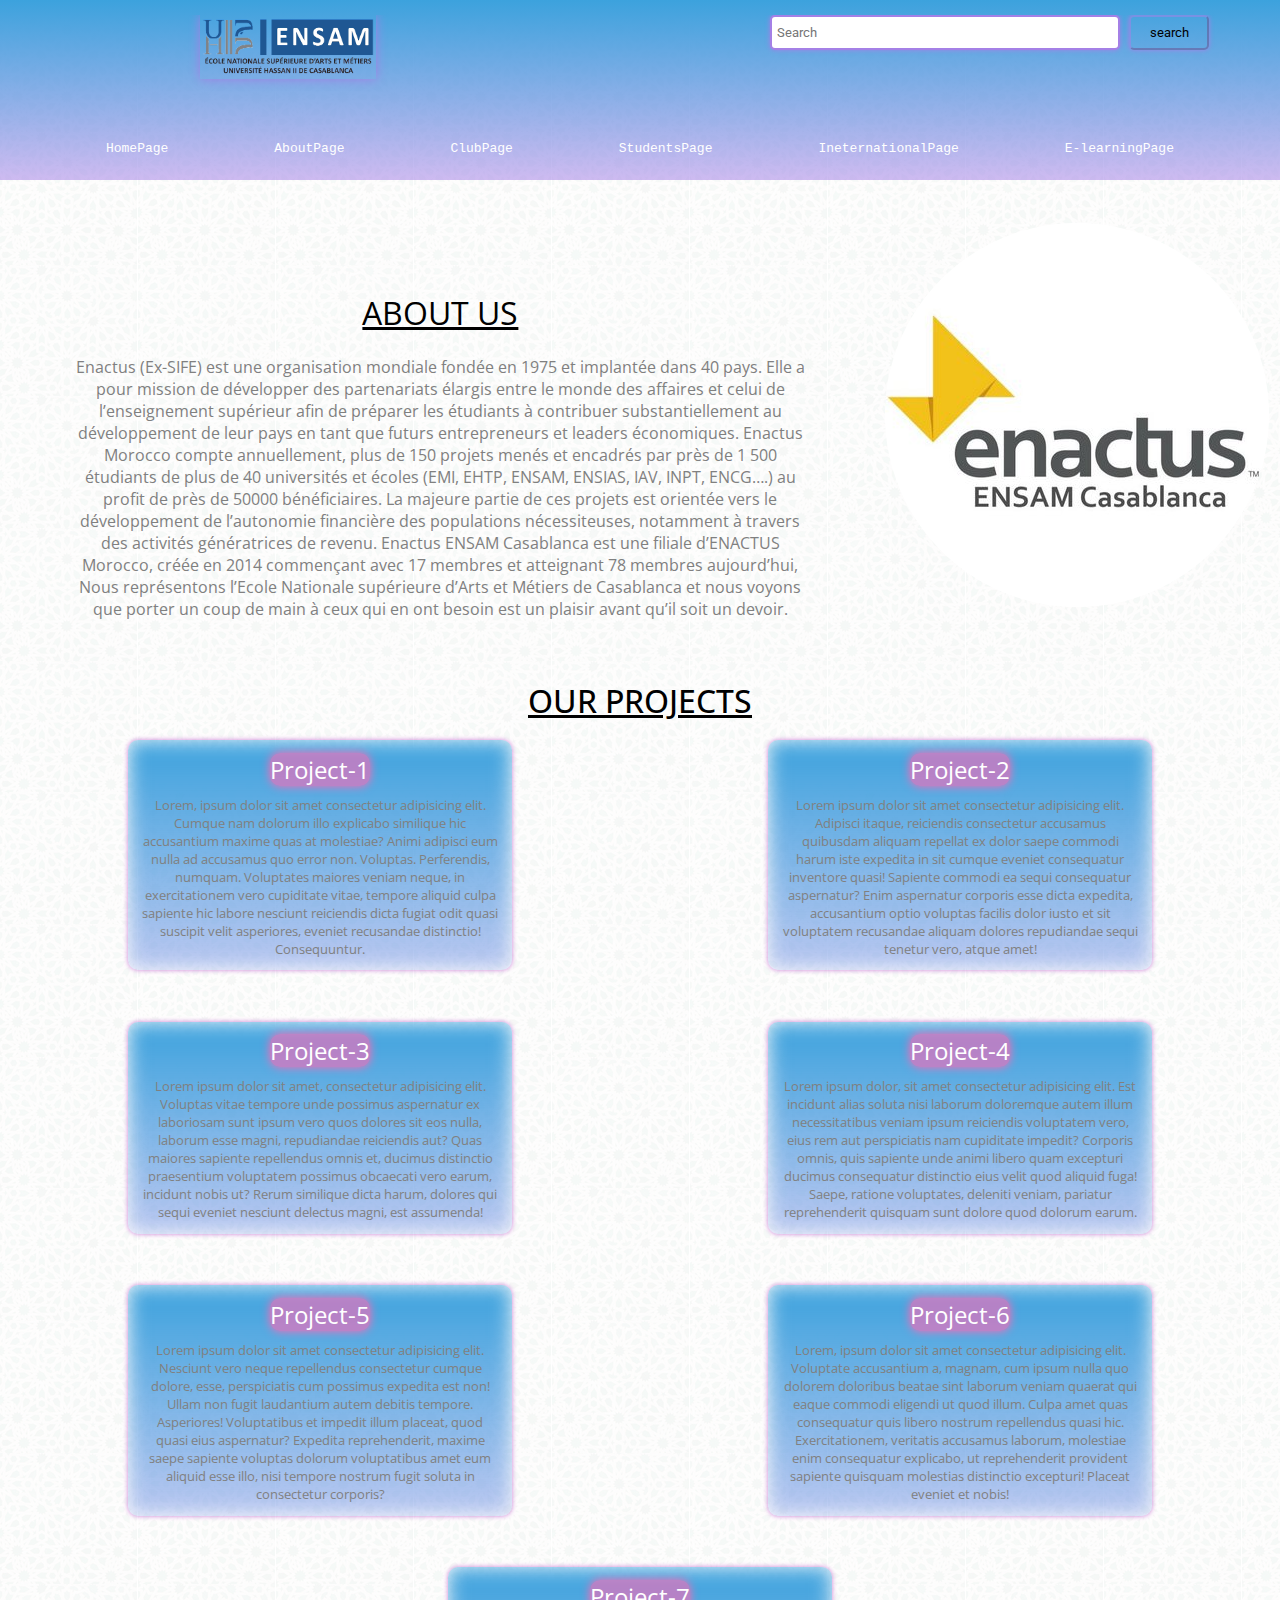
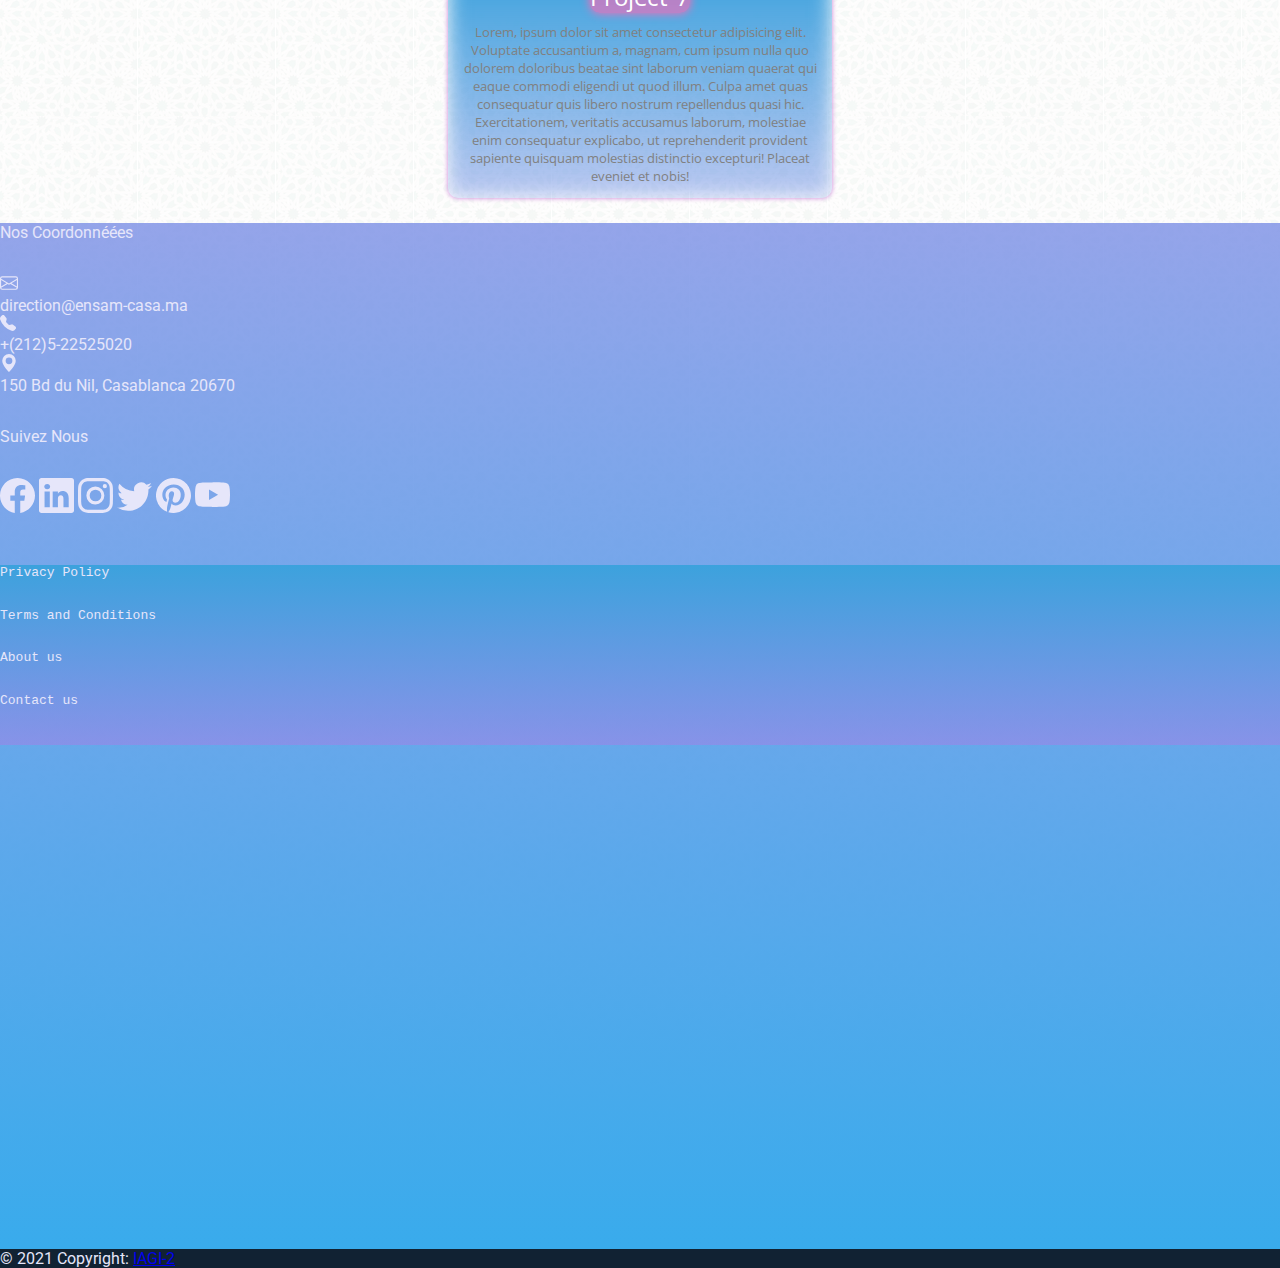
<file: views/clubs/enactus.html>
<!DOCTYPE html>
<html lang="en">
<head>
    <meta charset="UTF-8">
    <meta http-equiv="X-UA-Compatible" content="IE=edge">
    <meta name="viewport" content="width=device-width, initial-scale=1.0">
    <link rel="stylesheet" href="../../styles/style.css">
    <title>Enactus</title>
    <link href="https://cdn.jsdelivr.net/npm/bootstrap@5.0.2/dist/css/bootstrap.min.css" rel="stylesheet"
        integrity="sha384-EVSTQN3/azprG1Anm3QDgpJLIm9Nao0Yz1ztcQTwFspd3yD65VohhpuuCOmLASjC" crossorigin="anonymous">
    <!-- <style>
        .projet:nth-child(n){
    /* background-image: linear-gradient(to bottom, #3ca2dd 0%, rgba(164, 128, 230, 0.53)); */
    box-shadow: 0 0 6px black;
    background: url('../../img/enactus-ensam-casa.jpeg') no-repeat center;
    background-size: cover;
}
    </style> -->
</head>
<body>
    <nav>
        <!-- <div class="log"><img src="../img/ensam.png" width="200" height="80" alt="ENSAM CASABLANCA"></div> -->
        <div   class="upper">
            <h1 style="flex:0 1 25%;position: relative;left: 200px;" ><a href="#"><img width="55%" height="65%"  src="../../img/ensam.png" alt=""></a></h1>
            <div style="flex: 0 1 75%;position: relative;left: 450px;">
              <input  type="search" class="search" placeholder="Search" aria-label="Search"
              aria-describedby="search-addon" />
              <button type="button" >search</button>
            </div>
          </div>
        <ul>
            <li><a href="#">HomePage</a></li>
            <li><a href="#">AboutPage</a></li>
            <li><a href="../index.html">ClubPage</a></li>
            <li><a href="#">StudentsPage</a></li>
            <li><a href="#">IneternationalPage</a></li>
            <li><a href="#">E-learningPage</a></li>
        </ul>
    </nav>
   
    <div class="description"> 
        <div class="para">
            <span>ABOUT US</span>
            <p>Enactus (Ex-SIFE) est une organisation mondiale fondée en 1975 et implantée dans 40 pays. Elle a pour mission de développer des partenariats élargis entre le monde des affaires et celui de l’enseignement supérieur afin de préparer les étudiants à contribuer substantiellement au développement de leur pays en tant que futurs entrepreneurs et leaders économiques.
            
                Enactus Morocco compte annuellement, plus de 150 projets menés et encadrés par près de 1 500 étudiants de plus de 40 universités et écoles (EMI, EHTP, ENSAM, ENSIAS, IAV, INPT, ENCG….) au profit de près de 50000 bénéficiaires. La majeure partie de ces projets est orientée vers le développement de l’autonomie financière des populations nécessiteuses, notamment à travers des activités génératrices de revenu.
                
                Enactus ENSAM Casablanca est une filiale d’ENACTUS Morocco, créée en 2014 commençant avec 17 membres et atteignant 78 membres aujourd’hui, Nous représentons l’Ecole Nationale supérieure d’Arts et Métiers de Casablanca et nous voyons que porter un coup de main à ceux qui en ont besoin est un plaisir avant qu’il soit un devoir.</p>
        </div>
            <div class="clubLogo"><img src="../../img/enactus-ensam-casa-modified.png"  alt=""></div>
    </div>
    <div class="projets">
        <h1>OUR PROJECTS</h1>
        <div class="projet" ><span>Project-1</span><p>Lorem, ipsum dolor sit amet consectetur adipisicing elit. Cumque nam dolorum illo explicabo similique hic accusantium maxime quas at molestiae? Animi adipisci eum nulla ad accusamus quo error non. Voluptas.
        Perferendis, numquam. Voluptates maiores veniam neque, in exercitationem vero cupiditate vitae, tempore aliquid culpa sapiente hic labore nesciunt reiciendis dicta fugiat odit quasi suscipit velit asperiores, eveniet recusandae distinctio! Consequuntur.</p></div>
        <div class="projet"><span>Project-2</span><p>Lorem ipsum dolor sit amet consectetur adipisicing elit. Adipisci itaque, reiciendis consectetur accusamus quibusdam aliquam repellat ex dolor saepe commodi harum iste expedita in sit cumque eveniet consequatur inventore quasi!
        Sapiente commodi ea sequi consequatur aspernatur? Enim aspernatur corporis esse dicta expedita, accusantium optio voluptas facilis dolor iusto et sit voluptatem recusandae aliquam dolores repudiandae sequi tenetur vero, atque amet!</p></div>
        <div class="projet"><span>Project-3</span><p>Lorem ipsum dolor sit amet, consectetur adipisicing elit. Voluptas vitae tempore unde possimus aspernatur ex laboriosam sunt ipsum vero quos dolores sit eos nulla, laborum esse magni, repudiandae reiciendis aut?
        Quas maiores sapiente repellendus omnis et, ducimus distinctio praesentium voluptatem possimus obcaecati vero earum, incidunt nobis ut? Rerum similique dicta harum, dolores qui sequi eveniet nesciunt delectus magni, est assumenda!</p></div>
        <div class="projet"><span>Project-4</span><p>Lorem ipsum dolor, sit amet consectetur adipisicing elit. Est incidunt alias soluta nisi laborum doloremque autem illum necessitatibus veniam ipsum reiciendis voluptatem vero, eius rem aut perspiciatis nam cupiditate impedit?
        Corporis omnis, quis sapiente unde animi libero quam excepturi ducimus consequatur distinctio eius velit quod aliquid fuga! Saepe, ratione voluptates, deleniti veniam, pariatur reprehenderit quisquam sunt dolore quod dolorum earum.</p></div>
        <div class="projet"><span>Project-5</span><p>Lorem ipsum dolor sit amet consectetur adipisicing elit. Nesciunt vero neque repellendus consectetur cumque dolore, esse, perspiciatis cum possimus expedita est non! Ullam non fugit laudantium autem debitis tempore. Asperiores!
        Voluptatibus et impedit illum placeat, quod quasi eius aspernatur? Expedita reprehenderit, maxime saepe sapiente voluptas dolorum voluptatibus amet eum aliquid esse illo, nisi tempore nostrum fugit soluta in consectetur corporis?</p></div>
        <div class="projet"><span>Project-6</span><p>Lorem, ipsum dolor sit amet consectetur adipisicing elit. Voluptate accusantium a, magnam, cum ipsum nulla quo dolorem doloribus beatae sint laborum veniam quaerat qui eaque commodi eligendi ut quod illum.
        Culpa amet quas consequatur quis libero nostrum repellendus quasi hic. Exercitationem, veritatis accusamus laborum, molestiae enim consequatur explicabo, ut reprehenderit provident sapiente quisquam molestias distinctio excepturi! Placeat eveniet et nobis!</p></div>
        <div class="projet"><span>Project-7</span><p>Lorem, ipsum dolor sit amet consectetur adipisicing elit. Voluptate accusantium a, magnam, cum ipsum nulla quo dolorem doloribus beatae sint laborum veniam quaerat qui eaque commodi eligendi ut quod illum.
            Culpa amet quas consequatur quis libero nostrum repellendus quasi hic. Exercitationem, veritatis accusamus laborum, molestiae enim consequatur explicabo, ut reprehenderit provident sapiente quisquam molestias distinctio excepturi! Placeat eveniet et nobis!</p></div>
    </div>
    <footer class=" d-flex flex-row justify-content-between p-0 m-0" style="background:linear-gradient(to top, #39abec 0%, rgba(128, 147, 230, 0.836))">
        <div class="info-pages m-lg-2 d-flex flex-column justify-content-end" >
            <p class="display-5" style="color:lavender; ">Nos Coordonnéées</p>
            
            <div style="color: lavender; margin-top: 2rem;" class="px-4" >
                <div class="d-flex flex-row">
                    <svg class="mt-1 me-1 " xmlns="http://www.w3.org/2000/svg" width="18" height="18" fill="currentColor" class="bi bi-envelope" viewbox="0 0 16 16">
                        <path d="M0 4a2 2 0 0 1 2-2h12a2 2 0 0 1 2 2v8a2 2 0 0 1-2 2H2a2 2 0 0 1-2-2V4zm2-1a1 1 0 0 0-1 1v.217l7 4.2 7-4.2V4a1 1 0 0 0-1-1H2zm13 2.383-4.758 2.855L15 11.114v-5.73zm-.034 6.878L9.271 8.82 8 9.583 6.728 8.82l-5.694 3.44A1 1 0 0 0 2 13h12a1 1 0 0 0 .966-.739zM1 11.114l4.758-2.876L1 5.383v5.73z"/>
                    </svg>
                    <p>direction@ensam-casa.ma</p>
                </div>
    
                <div class="d-flex flex-row">
                    <svg class="mt-1 me-1" xmlns="http://www.w3.org/2000/svg" width="16" height="16" fill="currentColor" class="bi bi-telephone-fill" viewbox="0 0 16 16">
                        <path fill-rule="evenodd" d="M1.885.511a1.745 1.745 0 0 1 2.61.163L6.29 2.98c.329.423.445.974.315 1.494l-.547 2.19a.678.678 0 0 0 .178.643l2.457 2.457a.678.678 0 0 0 .644.178l2.189-.547a1.745 1.745 0 0 1 1.494.315l2.306 1.794c.829.645.905 1.87.163 2.611l-1.034 1.034c-.74.74-1.846 1.065-2.877.702a18.634 18.634 0 0 1-7.01-4.42 18.634 18.634 0 0 1-4.42-7.009c-.362-1.03-.037-2.137.703-2.877L1.885.511z"/>
                      </svg>
                    <p>+(212)5-22525020</p>
                </div>
    
                <div class="d-flex flex-row">
                    <svg class="mt-1 me-1" xmlns="http://www.w3.org/2000/svg" width="18" height="18" fill="currentColor" class="bi bi-geo-alt-fill" viewbox="0 0 16 16">
                        <path d="M8 16s6-5.686 6-10A6 6 0 0 0 2 6c0 4.314 6 10 6 10zm0-7a3 3 0 1 1 0-6 3 3 0 0 1 0 6z"/>
                      </svg>
                    <p>150 Bd du Nil, Casablanca 20670</p>
                </div>
            </div>

            <p class="display-5" style="color:lavender; margin-top: 2rem;">Suivez Nous </p>
            
            <div class="d-flex flex-row justify-content-around mx-5" style="color: lavender; margin-top: 2rem;"> 
                <svg xmlns="http://www.w3.org/2000/svg" width="35" height="35" fill="currentColor" class="bi bi-facebook" viewBox="0 0 16 16">
                    <path d="M16 8.049c0-4.446-3.582-8.05-8-8.05C3.58 0-.002 3.603-.002 8.05c0 4.017 2.926 7.347 6.75 7.951v-5.625h-2.03V8.05H6.75V6.275c0-2.017 1.195-3.131 3.022-3.131.876 0 1.791.157 1.791.157v1.98h-1.009c-.993 0-1.303.621-1.303 1.258v1.51h2.218l-.354 2.326H9.25V16c3.824-.604 6.75-3.934 6.75-7.951z"/>
                </svg>
                <svg xmlns="http://www.w3.org/2000/svg" width="35" height="35" fill="currentColor" class="bi bi-linkedin" viewBox="0 0 16 16">
                    <path d="M0 1.146C0 .513.526 0 1.175 0h13.65C15.474 0 16 .513 16 1.146v13.708c0 .633-.526 1.146-1.175 1.146H1.175C.526 16 0 15.487 0 14.854V1.146zm4.943 12.248V6.169H2.542v7.225h2.401zm-1.2-8.212c.837 0 1.358-.554 1.358-1.248-.015-.709-.52-1.248-1.342-1.248-.822 0-1.359.54-1.359 1.248 0 .694.521 1.248 1.327 1.248h.016zm4.908 8.212V9.359c0-.216.016-.432.08-.586.173-.431.568-.878 1.232-.878.869 0 1.216.662 1.216 1.634v3.865h2.401V9.25c0-2.22-1.184-3.252-2.764-3.252-1.274 0-1.845.7-2.165 1.193v.025h-.016a5.54 5.54 0 0 1 .016-.025V6.169h-2.4c.03.678 0 7.225 0 7.225h2.4z"/>
                  </svg>
                  <svg xmlns="http://www.w3.org/2000/svg" width="35" height="35" fill="currentColor" class="bi bi-instagram" viewBox="0 0 16 16">
                    <path d="M8 0C5.829 0 5.556.01 4.703.048 3.85.088 3.269.222 2.76.42a3.917 3.917 0 0 0-1.417.923A3.927 3.927 0 0 0 .42 2.76C.222 3.268.087 3.85.048 4.7.01 5.555 0 5.827 0 8.001c0 2.172.01 2.444.048 3.297.04.852.174 1.433.372 1.942.205.526.478.972.923 1.417.444.445.89.719 1.416.923.51.198 1.09.333 1.942.372C5.555 15.99 5.827 16 8 16s2.444-.01 3.298-.048c.851-.04 1.434-.174 1.943-.372a3.916 3.916 0 0 0 1.416-.923c.445-.445.718-.891.923-1.417.197-.509.332-1.09.372-1.942C15.99 10.445 16 10.173 16 8s-.01-2.445-.048-3.299c-.04-.851-.175-1.433-.372-1.941a3.926 3.926 0 0 0-.923-1.417A3.911 3.911 0 0 0 13.24.42c-.51-.198-1.092-.333-1.943-.372C10.443.01 10.172 0 7.998 0h.003zm-.717 1.442h.718c2.136 0 2.389.007 3.232.046.78.035 1.204.166 1.486.275.373.145.64.319.92.599.28.28.453.546.598.92.11.281.24.705.275 1.485.039.843.047 1.096.047 3.231s-.008 2.389-.047 3.232c-.035.78-.166 1.203-.275 1.485a2.47 2.47 0 0 1-.599.919c-.28.28-.546.453-.92.598-.28.11-.704.24-1.485.276-.843.038-1.096.047-3.232.047s-2.39-.009-3.233-.047c-.78-.036-1.203-.166-1.485-.276a2.478 2.478 0 0 1-.92-.598 2.48 2.48 0 0 1-.6-.92c-.109-.281-.24-.705-.275-1.485-.038-.843-.046-1.096-.046-3.233 0-2.136.008-2.388.046-3.231.036-.78.166-1.204.276-1.486.145-.373.319-.64.599-.92.28-.28.546-.453.92-.598.282-.11.705-.24 1.485-.276.738-.034 1.024-.044 2.515-.045v.002zm4.988 1.328a.96.96 0 1 0 0 1.92.96.96 0 0 0 0-1.92zm-4.27 1.122a4.109 4.109 0 1 0 0 8.217 4.109 4.109 0 0 0 0-8.217zm0 1.441a2.667 2.667 0 1 1 0 5.334 2.667 2.667 0 0 1 0-5.334z"/>
                  </svg>
                  <svg xmlns="http://www.w3.org/2000/svg" width="35" height="35" fill="currentColor" class="bi bi-twitter" viewBox="0 0 16 16">
                    <path d="M5.026 15c6.038 0 9.341-5.003 9.341-9.334 0-.14 0-.282-.006-.422A6.685 6.685 0 0 0 16 3.542a6.658 6.658 0 0 1-1.889.518 3.301 3.301 0 0 0 1.447-1.817 6.533 6.533 0 0 1-2.087.793A3.286 3.286 0 0 0 7.875 6.03a9.325 9.325 0 0 1-6.767-3.429 3.289 3.289 0 0 0 1.018 4.382A3.323 3.323 0 0 1 .64 6.575v.045a3.288 3.288 0 0 0 2.632 3.218 3.203 3.203 0 0 1-.865.115 3.23 3.23 0 0 1-.614-.057 3.283 3.283 0 0 0 3.067 2.277A6.588 6.588 0 0 1 .78 13.58a6.32 6.32 0 0 1-.78-.045A9.344 9.344 0 0 0 5.026 15z"/>
                  </svg>
                  <svg xmlns="http://www.w3.org/2000/svg" width="35" height="35" fill="currentColor" class="bi bi-pinterest" viewBox="0 0 16 16">
                    <path d="M8 0a8 8 0 0 0-2.915 15.452c-.07-.633-.134-1.606.027-2.297.146-.625.938-3.977.938-3.977s-.239-.479-.239-1.187c0-1.113.645-1.943 1.448-1.943.682 0 1.012.512 1.012 1.127 0 .686-.437 1.712-.663 2.663-.188.796.4 1.446 1.185 1.446 1.422 0 2.515-1.5 2.515-3.664 0-1.915-1.377-3.254-3.342-3.254-2.276 0-3.612 1.707-3.612 3.471 0 .688.265 1.425.595 1.826a.24.24 0 0 1 .056.23c-.061.252-.196.796-.222.907-.035.146-.116.177-.268.107-1-.465-1.624-1.926-1.624-3.1 0-2.523 1.834-4.84 5.286-4.84 2.775 0 4.932 1.977 4.932 4.62 0 2.757-1.739 4.976-4.151 4.976-.811 0-1.573-.421-1.834-.919l-.498 1.902c-.181.695-.669 1.566-.995 2.097A8 8 0 1 0 8 0z"/>
                  </svg>
                  <svg xmlns="http://www.w3.org/2000/svg" width="35" height="35" fill="currentColor" class="bi bi-youtube" viewBox="0 0 16 16">
                    <path d="M8.051 1.999h.089c.822.003 4.987.033 6.11.335a2.01 2.01 0 0 1 1.415 1.42c.101.38.172.883.22 1.402l.01.104.022.26.008.104c.065.914.073 1.77.074 1.957v.075c-.001.194-.01 1.108-.082 2.06l-.008.105-.009.104c-.05.572-.124 1.14-.235 1.558a2.007 2.007 0 0 1-1.415 1.42c-1.16.312-5.569.334-6.18.335h-.142c-.309 0-1.587-.006-2.927-.052l-.17-.006-.087-.004-.171-.007-.171-.007c-1.11-.049-2.167-.128-2.654-.26a2.007 2.007 0 0 1-1.415-1.419c-.111-.417-.185-.986-.235-1.558L.09 9.82l-.008-.104A31.4 31.4 0 0 1 0 7.68v-.123c.002-.215.01-.958.064-1.778l.007-.103.003-.052.008-.104.022-.26.01-.104c.048-.519.119-1.023.22-1.402a2.007 2.007 0 0 1 1.415-1.42c.487-.13 1.544-.21 2.654-.26l.17-.007.172-.006.086-.003.171-.007A99.788 99.788 0 0 1 7.858 2h.193zM6.4 5.209v4.818l4.157-2.408L6.4 5.209z"/>
                  </svg>
            </div>


            <nav class="nav" style="margin-top: 3rem;">
                <a class="nav-link active" href="#"  style="color: lavender;">Privacy Policy</a>
                <a class="nav-link" href="#" style="color: lavender;">Terms and Conditions</a>
                <a class="nav-link" href="#" style="color: lavender;">About us</a>
                <a class="nav-link " href="#" style="color: lavender;">Contact us</a>
              </nav>

        </div>
        <div class="map">
            <iframe class="rounded mt-2 me-2" src="https://www.google.com/maps/embed?pb=!1m18!1m12!1m3!1d3324.767864409692!2d-7.568335585412238!3d33.559407150988605!2m3!1f0!2f0!3f0!3m2!1i1024!2i768!4f13.1!3m3!1m2!1s0xda6332908d1d61b%3A0x569d5bec37f7f81a!2sENSAM%20CASABLANCA!5e0!3m2!1sfr!2sma!4v1634727105678!5m2!1sfr!2sma" width="650" height="500" style="border:0;" allowfullscreen="" loading="lazy"></iframe>
        </div>
    </footer>
    <!-- Footer -->
    <footer class="page-footer font-small" style="background-color: #123">
    <!-- Copyright -->
        <div class="footer-copyright text-center py-3" style="color: lavender;">© 2021 Copyright:
        <a href="#">IAGI-2</a>
        </div>
        <!-- Copyright -->
    </footer>
  <!-- Footer -->
</body>
</html>
</file>
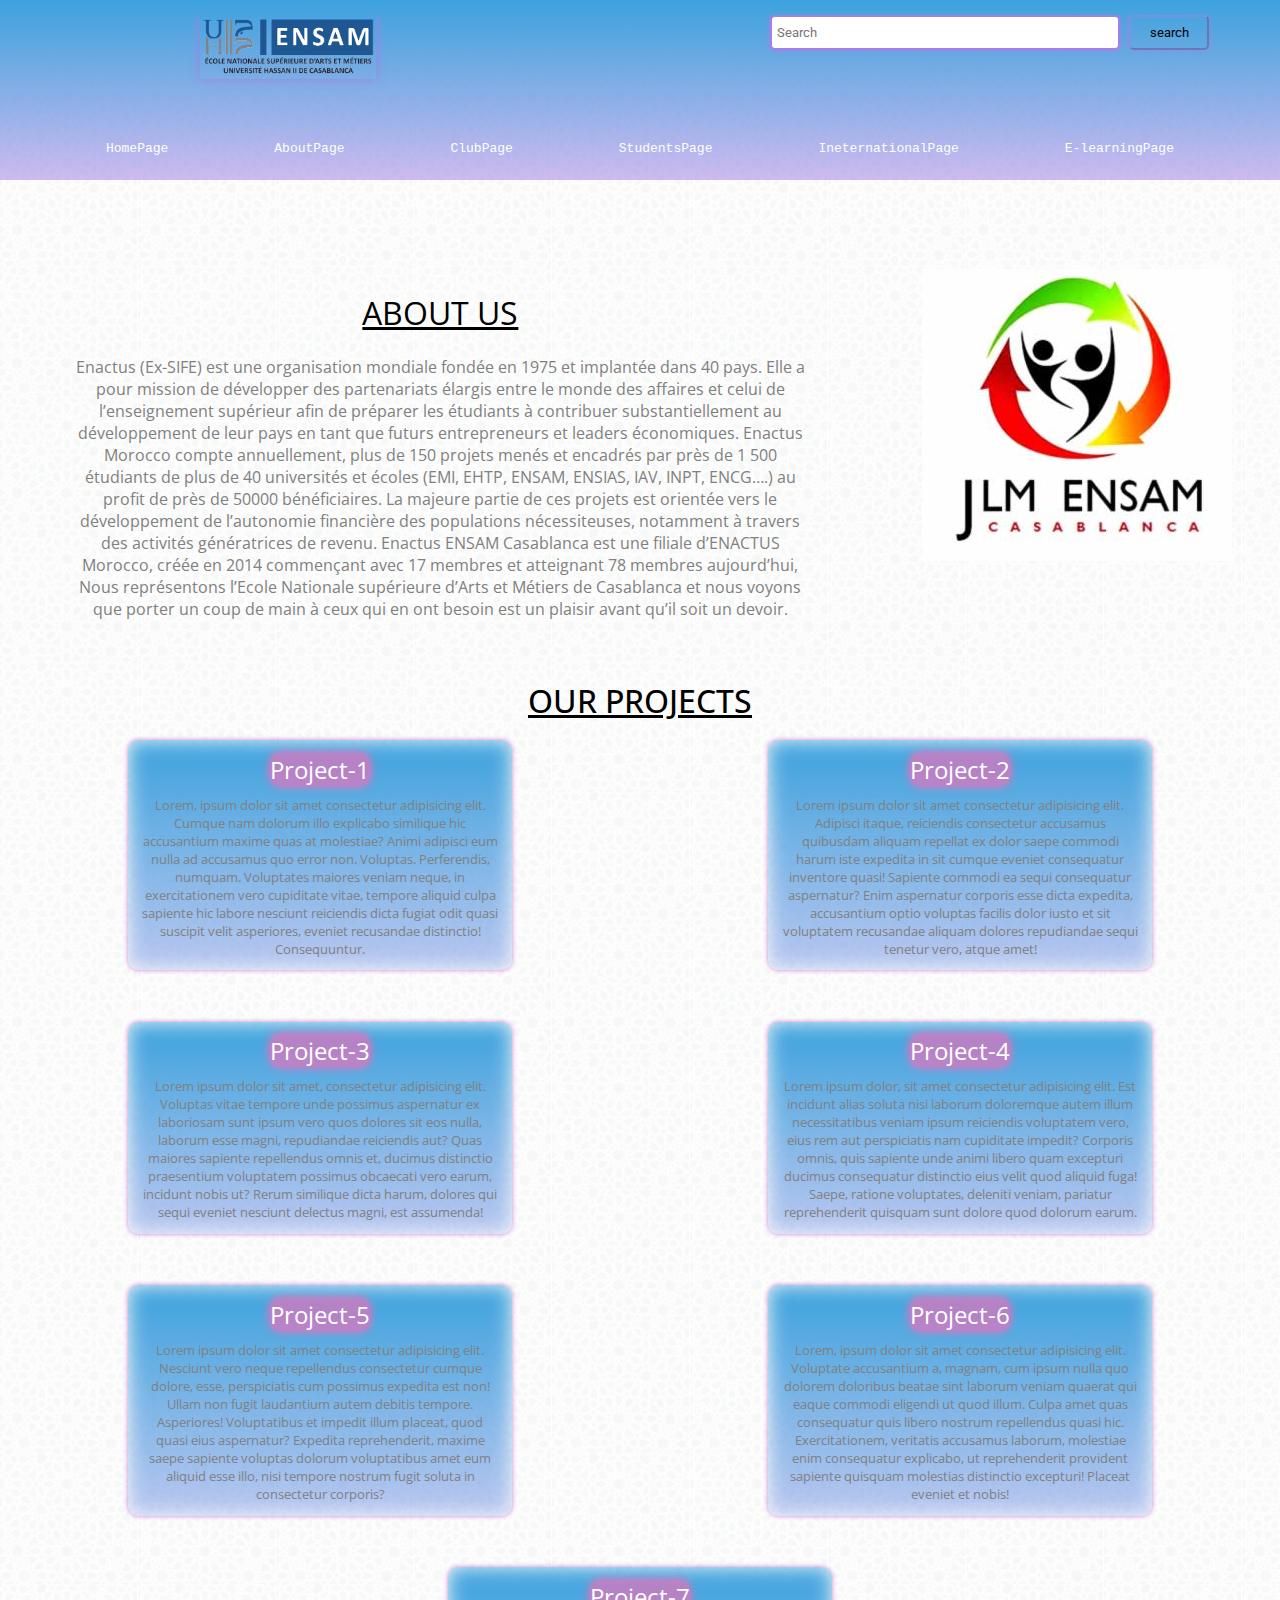
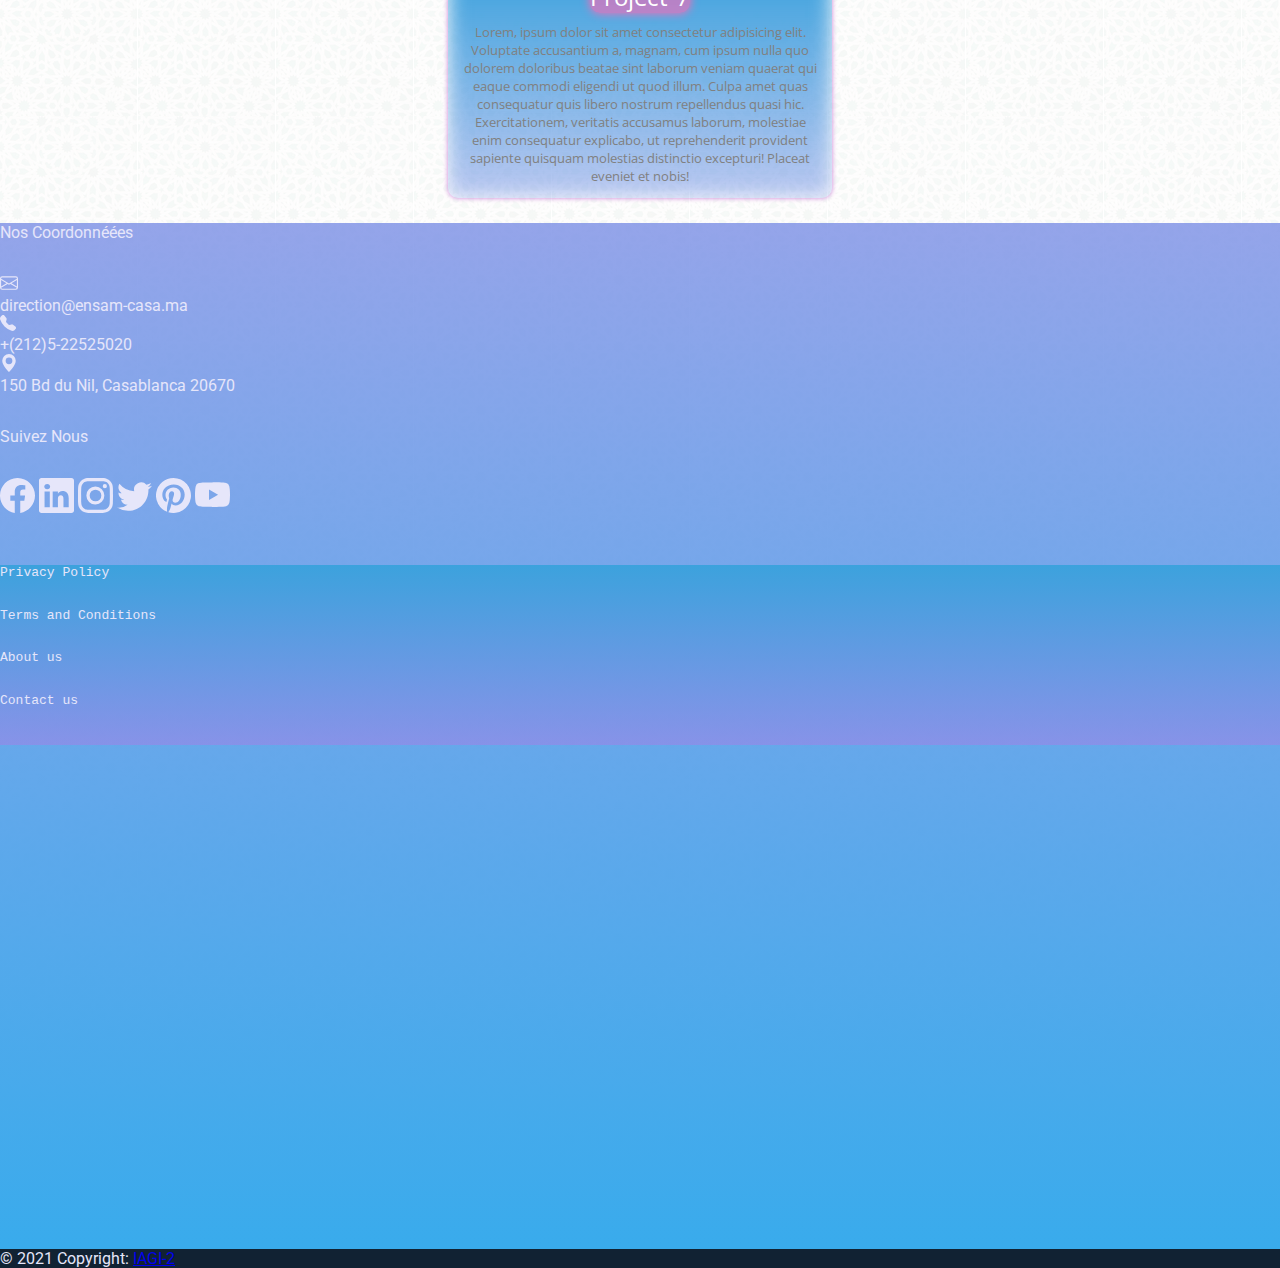
<file: views/clubs/jlm.html>
<!DOCTYPE html>
<html lang="en">
<head>
    <meta charset="UTF-8">
    <meta http-equiv="X-UA-Compatible" content="IE=edge">
    <meta name="viewport" content="width=device-width, initial-scale=1.0">
    <link rel="stylesheet" href="../../styles/style.css">
    <title>Enactus</title>
    <link href="https://cdn.jsdelivr.net/npm/bootstrap@5.0.2/dist/css/bootstrap.min.css" rel="stylesheet"
        integrity="sha384-EVSTQN3/azprG1Anm3QDgpJLIm9Nao0Yz1ztcQTwFspd3yD65VohhpuuCOmLASjC" crossorigin="anonymous">
    <!-- <style>
        .projet:nth-child(n){
    /* background-image: linear-gradient(to bottom, #3ca2dd 0%, rgba(164, 128, 230, 0.53)); */
    box-shadow: 0 0 6px black;
    background: url('../../img/jlm.jpg') no-repeat center;
    background-size: cover;
}
    </style> -->
</head>
<body>
    <nav>
        <!-- <div class="log"><img src="../img/ensam.png" width="200" height="80" alt="ENSAM CASABLANCA"></div> -->
        <div   class="upper">
            <h1 style="flex:0 1 25%;position: relative;left: 200px;" ><a href="#"><img width="55%" height="65%"  src="../../img/ensam.png" alt=""></a></h1>
            <div style="flex: 0 1 75%;position: relative;left: 450px;">
              <input  type="search" class="search" placeholder="Search" aria-label="Search"
              aria-describedby="search-addon" />
              <button type="button" >search</button>
            </div>
          </div>
        <ul>
            <li><a href="#">HomePage</a></li>
            <li><a href="#">AboutPage</a></li>
            <li><a href="../index.html">ClubPage</a></li>
            <li><a href="#">StudentsPage</a></li>
            <li><a href="#">IneternationalPage</a></li>
            <li><a href="#">E-learningPage</a></li>
        </ul>
    </nav>
   
    <div class="description"> 
        <div class="para">
            <span>ABOUT US</span>
            <p>Enactus (Ex-SIFE) est une organisation mondiale fondée en 1975 et implantée dans 40 pays. Elle a pour mission de développer des partenariats élargis entre le monde des affaires et celui de l’enseignement supérieur afin de préparer les étudiants à contribuer substantiellement au développement de leur pays en tant que futurs entrepreneurs et leaders économiques.
            
                Enactus Morocco compte annuellement, plus de 150 projets menés et encadrés par près de 1 500 étudiants de plus de 40 universités et écoles (EMI, EHTP, ENSAM, ENSIAS, IAV, INPT, ENCG….) au profit de près de 50000 bénéficiaires. La majeure partie de ces projets est orientée vers le développement de l’autonomie financière des populations nécessiteuses, notamment à travers des activités génératrices de revenu.
                
                Enactus ENSAM Casablanca est une filiale d’ENACTUS Morocco, créée en 2014 commençant avec 17 membres et atteignant 78 membres aujourd’hui, Nous représentons l’Ecole Nationale supérieure d’Arts et Métiers de Casablanca et nous voyons que porter un coup de main à ceux qui en ont besoin est un plaisir avant qu’il soit un devoir.</p>
        </div>
            <div class="clubLogo"><img src="../../img/jlm.jpg"  alt=""></div>
    </div>
    <div class="projets">
        <h1>OUR PROJECTS</h1>
        <div class="projet" ><span>Project-1</span><p>Lorem, ipsum dolor sit amet consectetur adipisicing elit. Cumque nam dolorum illo explicabo similique hic accusantium maxime quas at molestiae? Animi adipisci eum nulla ad accusamus quo error non. Voluptas.
        Perferendis, numquam. Voluptates maiores veniam neque, in exercitationem vero cupiditate vitae, tempore aliquid culpa sapiente hic labore nesciunt reiciendis dicta fugiat odit quasi suscipit velit asperiores, eveniet recusandae distinctio! Consequuntur.</p></div>
        <div class="projet"><span>Project-2</span><p>Lorem ipsum dolor sit amet consectetur adipisicing elit. Adipisci itaque, reiciendis consectetur accusamus quibusdam aliquam repellat ex dolor saepe commodi harum iste expedita in sit cumque eveniet consequatur inventore quasi!
        Sapiente commodi ea sequi consequatur aspernatur? Enim aspernatur corporis esse dicta expedita, accusantium optio voluptas facilis dolor iusto et sit voluptatem recusandae aliquam dolores repudiandae sequi tenetur vero, atque amet!</p></div>
        <div class="projet"><span>Project-3</span><p>Lorem ipsum dolor sit amet, consectetur adipisicing elit. Voluptas vitae tempore unde possimus aspernatur ex laboriosam sunt ipsum vero quos dolores sit eos nulla, laborum esse magni, repudiandae reiciendis aut?
        Quas maiores sapiente repellendus omnis et, ducimus distinctio praesentium voluptatem possimus obcaecati vero earum, incidunt nobis ut? Rerum similique dicta harum, dolores qui sequi eveniet nesciunt delectus magni, est assumenda!</p></div>
        <div class="projet"><span>Project-4</span><p>Lorem ipsum dolor, sit amet consectetur adipisicing elit. Est incidunt alias soluta nisi laborum doloremque autem illum necessitatibus veniam ipsum reiciendis voluptatem vero, eius rem aut perspiciatis nam cupiditate impedit?
        Corporis omnis, quis sapiente unde animi libero quam excepturi ducimus consequatur distinctio eius velit quod aliquid fuga! Saepe, ratione voluptates, deleniti veniam, pariatur reprehenderit quisquam sunt dolore quod dolorum earum.</p></div>
        <div class="projet"><span>Project-5</span><p>Lorem ipsum dolor sit amet consectetur adipisicing elit. Nesciunt vero neque repellendus consectetur cumque dolore, esse, perspiciatis cum possimus expedita est non! Ullam non fugit laudantium autem debitis tempore. Asperiores!
        Voluptatibus et impedit illum placeat, quod quasi eius aspernatur? Expedita reprehenderit, maxime saepe sapiente voluptas dolorum voluptatibus amet eum aliquid esse illo, nisi tempore nostrum fugit soluta in consectetur corporis?</p></div>
        <div class="projet"><span>Project-6</span><p>Lorem, ipsum dolor sit amet consectetur adipisicing elit. Voluptate accusantium a, magnam, cum ipsum nulla quo dolorem doloribus beatae sint laborum veniam quaerat qui eaque commodi eligendi ut quod illum.
        Culpa amet quas consequatur quis libero nostrum repellendus quasi hic. Exercitationem, veritatis accusamus laborum, molestiae enim consequatur explicabo, ut reprehenderit provident sapiente quisquam molestias distinctio excepturi! Placeat eveniet et nobis!</p></div>
        <div class="projet"><span>Project-7</span><p>Lorem, ipsum dolor sit amet consectetur adipisicing elit. Voluptate accusantium a, magnam, cum ipsum nulla quo dolorem doloribus beatae sint laborum veniam quaerat qui eaque commodi eligendi ut quod illum.
            Culpa amet quas consequatur quis libero nostrum repellendus quasi hic. Exercitationem, veritatis accusamus laborum, molestiae enim consequatur explicabo, ut reprehenderit provident sapiente quisquam molestias distinctio excepturi! Placeat eveniet et nobis!</p></div>
    </div>
    <footer class=" d-flex flex-row justify-content-between p-0 m-0" style="background:linear-gradient(to top, #39abec 0%, rgba(128, 147, 230, 0.836))">
        <div class="info-pages m-lg-2 d-flex flex-column justify-content-end" >
            <p class="display-5" style="color:lavender; ">Nos Coordonnéées</p>
            
            <div style="color: lavender; margin-top: 2rem;" class="px-4" >
                <div class="d-flex flex-row">
                    <svg class="mt-1 me-1 " xmlns="http://www.w3.org/2000/svg" width="18" height="18" fill="currentColor" class="bi bi-envelope" viewbox="0 0 16 16">
                        <path d="M0 4a2 2 0 0 1 2-2h12a2 2 0 0 1 2 2v8a2 2 0 0 1-2 2H2a2 2 0 0 1-2-2V4zm2-1a1 1 0 0 0-1 1v.217l7 4.2 7-4.2V4a1 1 0 0 0-1-1H2zm13 2.383-4.758 2.855L15 11.114v-5.73zm-.034 6.878L9.271 8.82 8 9.583 6.728 8.82l-5.694 3.44A1 1 0 0 0 2 13h12a1 1 0 0 0 .966-.739zM1 11.114l4.758-2.876L1 5.383v5.73z"/>
                    </svg>
                    <p>direction@ensam-casa.ma</p>
                </div>
    
                <div class="d-flex flex-row">
                    <svg class="mt-1 me-1" xmlns="http://www.w3.org/2000/svg" width="16" height="16" fill="currentColor" class="bi bi-telephone-fill" viewbox="0 0 16 16">
                        <path fill-rule="evenodd" d="M1.885.511a1.745 1.745 0 0 1 2.61.163L6.29 2.98c.329.423.445.974.315 1.494l-.547 2.19a.678.678 0 0 0 .178.643l2.457 2.457a.678.678 0 0 0 .644.178l2.189-.547a1.745 1.745 0 0 1 1.494.315l2.306 1.794c.829.645.905 1.87.163 2.611l-1.034 1.034c-.74.74-1.846 1.065-2.877.702a18.634 18.634 0 0 1-7.01-4.42 18.634 18.634 0 0 1-4.42-7.009c-.362-1.03-.037-2.137.703-2.877L1.885.511z"/>
                      </svg>
                    <p>+(212)5-22525020</p>
                </div>
    
                <div class="d-flex flex-row">
                    <svg class="mt-1 me-1" xmlns="http://www.w3.org/2000/svg" width="18" height="18" fill="currentColor" class="bi bi-geo-alt-fill" viewbox="0 0 16 16">
                        <path d="M8 16s6-5.686 6-10A6 6 0 0 0 2 6c0 4.314 6 10 6 10zm0-7a3 3 0 1 1 0-6 3 3 0 0 1 0 6z"/>
                      </svg>
                    <p>150 Bd du Nil, Casablanca 20670</p>
                </div>
            </div>

            <p class="display-5" style="color:lavender; margin-top: 2rem;">Suivez Nous </p>
            
            <div class="d-flex flex-row justify-content-around mx-5" style="color: lavender; margin-top: 2rem;"> 
                <svg xmlns="http://www.w3.org/2000/svg" width="35" height="35" fill="currentColor" class="bi bi-facebook" viewBox="0 0 16 16">
                    <path d="M16 8.049c0-4.446-3.582-8.05-8-8.05C3.58 0-.002 3.603-.002 8.05c0 4.017 2.926 7.347 6.75 7.951v-5.625h-2.03V8.05H6.75V6.275c0-2.017 1.195-3.131 3.022-3.131.876 0 1.791.157 1.791.157v1.98h-1.009c-.993 0-1.303.621-1.303 1.258v1.51h2.218l-.354 2.326H9.25V16c3.824-.604 6.75-3.934 6.75-7.951z"/>
                </svg>
                <svg xmlns="http://www.w3.org/2000/svg" width="35" height="35" fill="currentColor" class="bi bi-linkedin" viewBox="0 0 16 16">
                    <path d="M0 1.146C0 .513.526 0 1.175 0h13.65C15.474 0 16 .513 16 1.146v13.708c0 .633-.526 1.146-1.175 1.146H1.175C.526 16 0 15.487 0 14.854V1.146zm4.943 12.248V6.169H2.542v7.225h2.401zm-1.2-8.212c.837 0 1.358-.554 1.358-1.248-.015-.709-.52-1.248-1.342-1.248-.822 0-1.359.54-1.359 1.248 0 .694.521 1.248 1.327 1.248h.016zm4.908 8.212V9.359c0-.216.016-.432.08-.586.173-.431.568-.878 1.232-.878.869 0 1.216.662 1.216 1.634v3.865h2.401V9.25c0-2.22-1.184-3.252-2.764-3.252-1.274 0-1.845.7-2.165 1.193v.025h-.016a5.54 5.54 0 0 1 .016-.025V6.169h-2.4c.03.678 0 7.225 0 7.225h2.4z"/>
                  </svg>
                  <svg xmlns="http://www.w3.org/2000/svg" width="35" height="35" fill="currentColor" class="bi bi-instagram" viewBox="0 0 16 16">
                    <path d="M8 0C5.829 0 5.556.01 4.703.048 3.85.088 3.269.222 2.76.42a3.917 3.917 0 0 0-1.417.923A3.927 3.927 0 0 0 .42 2.76C.222 3.268.087 3.85.048 4.7.01 5.555 0 5.827 0 8.001c0 2.172.01 2.444.048 3.297.04.852.174 1.433.372 1.942.205.526.478.972.923 1.417.444.445.89.719 1.416.923.51.198 1.09.333 1.942.372C5.555 15.99 5.827 16 8 16s2.444-.01 3.298-.048c.851-.04 1.434-.174 1.943-.372a3.916 3.916 0 0 0 1.416-.923c.445-.445.718-.891.923-1.417.197-.509.332-1.09.372-1.942C15.99 10.445 16 10.173 16 8s-.01-2.445-.048-3.299c-.04-.851-.175-1.433-.372-1.941a3.926 3.926 0 0 0-.923-1.417A3.911 3.911 0 0 0 13.24.42c-.51-.198-1.092-.333-1.943-.372C10.443.01 10.172 0 7.998 0h.003zm-.717 1.442h.718c2.136 0 2.389.007 3.232.046.78.035 1.204.166 1.486.275.373.145.64.319.92.599.28.28.453.546.598.92.11.281.24.705.275 1.485.039.843.047 1.096.047 3.231s-.008 2.389-.047 3.232c-.035.78-.166 1.203-.275 1.485a2.47 2.47 0 0 1-.599.919c-.28.28-.546.453-.92.598-.28.11-.704.24-1.485.276-.843.038-1.096.047-3.232.047s-2.39-.009-3.233-.047c-.78-.036-1.203-.166-1.485-.276a2.478 2.478 0 0 1-.92-.598 2.48 2.48 0 0 1-.6-.92c-.109-.281-.24-.705-.275-1.485-.038-.843-.046-1.096-.046-3.233 0-2.136.008-2.388.046-3.231.036-.78.166-1.204.276-1.486.145-.373.319-.64.599-.92.28-.28.546-.453.92-.598.282-.11.705-.24 1.485-.276.738-.034 1.024-.044 2.515-.045v.002zm4.988 1.328a.96.96 0 1 0 0 1.92.96.96 0 0 0 0-1.92zm-4.27 1.122a4.109 4.109 0 1 0 0 8.217 4.109 4.109 0 0 0 0-8.217zm0 1.441a2.667 2.667 0 1 1 0 5.334 2.667 2.667 0 0 1 0-5.334z"/>
                  </svg>
                  <svg xmlns="http://www.w3.org/2000/svg" width="35" height="35" fill="currentColor" class="bi bi-twitter" viewBox="0 0 16 16">
                    <path d="M5.026 15c6.038 0 9.341-5.003 9.341-9.334 0-.14 0-.282-.006-.422A6.685 6.685 0 0 0 16 3.542a6.658 6.658 0 0 1-1.889.518 3.301 3.301 0 0 0 1.447-1.817 6.533 6.533 0 0 1-2.087.793A3.286 3.286 0 0 0 7.875 6.03a9.325 9.325 0 0 1-6.767-3.429 3.289 3.289 0 0 0 1.018 4.382A3.323 3.323 0 0 1 .64 6.575v.045a3.288 3.288 0 0 0 2.632 3.218 3.203 3.203 0 0 1-.865.115 3.23 3.23 0 0 1-.614-.057 3.283 3.283 0 0 0 3.067 2.277A6.588 6.588 0 0 1 .78 13.58a6.32 6.32 0 0 1-.78-.045A9.344 9.344 0 0 0 5.026 15z"/>
                  </svg>
                  <svg xmlns="http://www.w3.org/2000/svg" width="35" height="35" fill="currentColor" class="bi bi-pinterest" viewBox="0 0 16 16">
                    <path d="M8 0a8 8 0 0 0-2.915 15.452c-.07-.633-.134-1.606.027-2.297.146-.625.938-3.977.938-3.977s-.239-.479-.239-1.187c0-1.113.645-1.943 1.448-1.943.682 0 1.012.512 1.012 1.127 0 .686-.437 1.712-.663 2.663-.188.796.4 1.446 1.185 1.446 1.422 0 2.515-1.5 2.515-3.664 0-1.915-1.377-3.254-3.342-3.254-2.276 0-3.612 1.707-3.612 3.471 0 .688.265 1.425.595 1.826a.24.24 0 0 1 .056.23c-.061.252-.196.796-.222.907-.035.146-.116.177-.268.107-1-.465-1.624-1.926-1.624-3.1 0-2.523 1.834-4.84 5.286-4.84 2.775 0 4.932 1.977 4.932 4.62 0 2.757-1.739 4.976-4.151 4.976-.811 0-1.573-.421-1.834-.919l-.498 1.902c-.181.695-.669 1.566-.995 2.097A8 8 0 1 0 8 0z"/>
                  </svg>
                  <svg xmlns="http://www.w3.org/2000/svg" width="35" height="35" fill="currentColor" class="bi bi-youtube" viewBox="0 0 16 16">
                    <path d="M8.051 1.999h.089c.822.003 4.987.033 6.11.335a2.01 2.01 0 0 1 1.415 1.42c.101.38.172.883.22 1.402l.01.104.022.26.008.104c.065.914.073 1.77.074 1.957v.075c-.001.194-.01 1.108-.082 2.06l-.008.105-.009.104c-.05.572-.124 1.14-.235 1.558a2.007 2.007 0 0 1-1.415 1.42c-1.16.312-5.569.334-6.18.335h-.142c-.309 0-1.587-.006-2.927-.052l-.17-.006-.087-.004-.171-.007-.171-.007c-1.11-.049-2.167-.128-2.654-.26a2.007 2.007 0 0 1-1.415-1.419c-.111-.417-.185-.986-.235-1.558L.09 9.82l-.008-.104A31.4 31.4 0 0 1 0 7.68v-.123c.002-.215.01-.958.064-1.778l.007-.103.003-.052.008-.104.022-.26.01-.104c.048-.519.119-1.023.22-1.402a2.007 2.007 0 0 1 1.415-1.42c.487-.13 1.544-.21 2.654-.26l.17-.007.172-.006.086-.003.171-.007A99.788 99.788 0 0 1 7.858 2h.193zM6.4 5.209v4.818l4.157-2.408L6.4 5.209z"/>
                  </svg>
            </div>


            <nav class="nav" style="margin-top: 3rem;">
                <a class="nav-link active" href="#"  style="color: lavender;">Privacy Policy</a>
                <a class="nav-link" href="#" style="color: lavender;">Terms and Conditions</a>
                <a class="nav-link" href="#" style="color: lavender;">About us</a>
                <a class="nav-link " href="#" style="color: lavender;">Contact us</a>
              </nav>

        </div>
        <div class="map">
            <iframe class="rounded mt-2 me-2" src="https://www.google.com/maps/embed?pb=!1m18!1m12!1m3!1d3324.767864409692!2d-7.568335585412238!3d33.559407150988605!2m3!1f0!2f0!3f0!3m2!1i1024!2i768!4f13.1!3m3!1m2!1s0xda6332908d1d61b%3A0x569d5bec37f7f81a!2sENSAM%20CASABLANCA!5e0!3m2!1sfr!2sma!4v1634727105678!5m2!1sfr!2sma" width="650" height="500" style="border:0;" allowfullscreen="" loading="lazy"></iframe>
        </div>
    </footer>
    <!-- Footer -->
    <footer class="page-footer font-small" style="background-color: #123">
    <!-- Copyright -->
        <div class="footer-copyright text-center py-3" style="color: lavender;">© 2021 Copyright:
        <a href="#">IAGI-2</a>
        </div>
        <!-- Copyright -->
    </footer>
  <!-- Footer -->
</body>
</html>
</file>
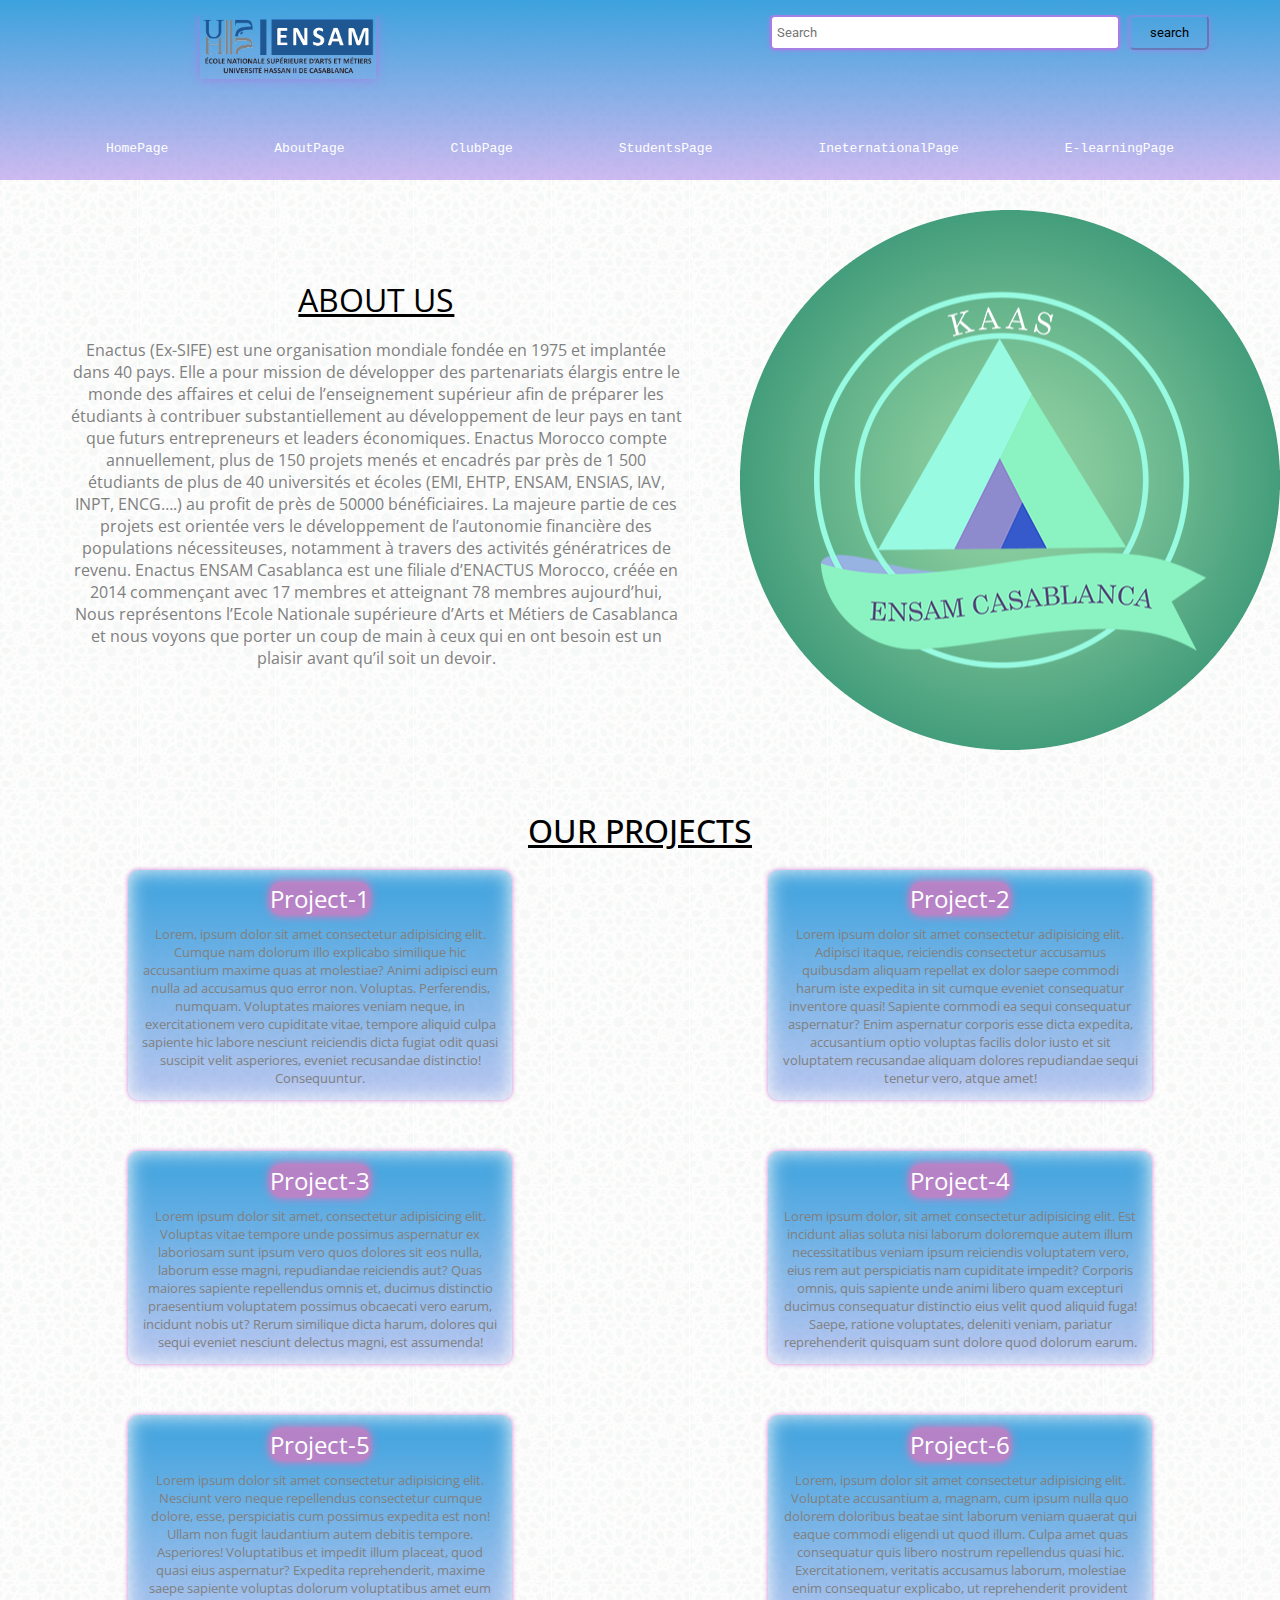
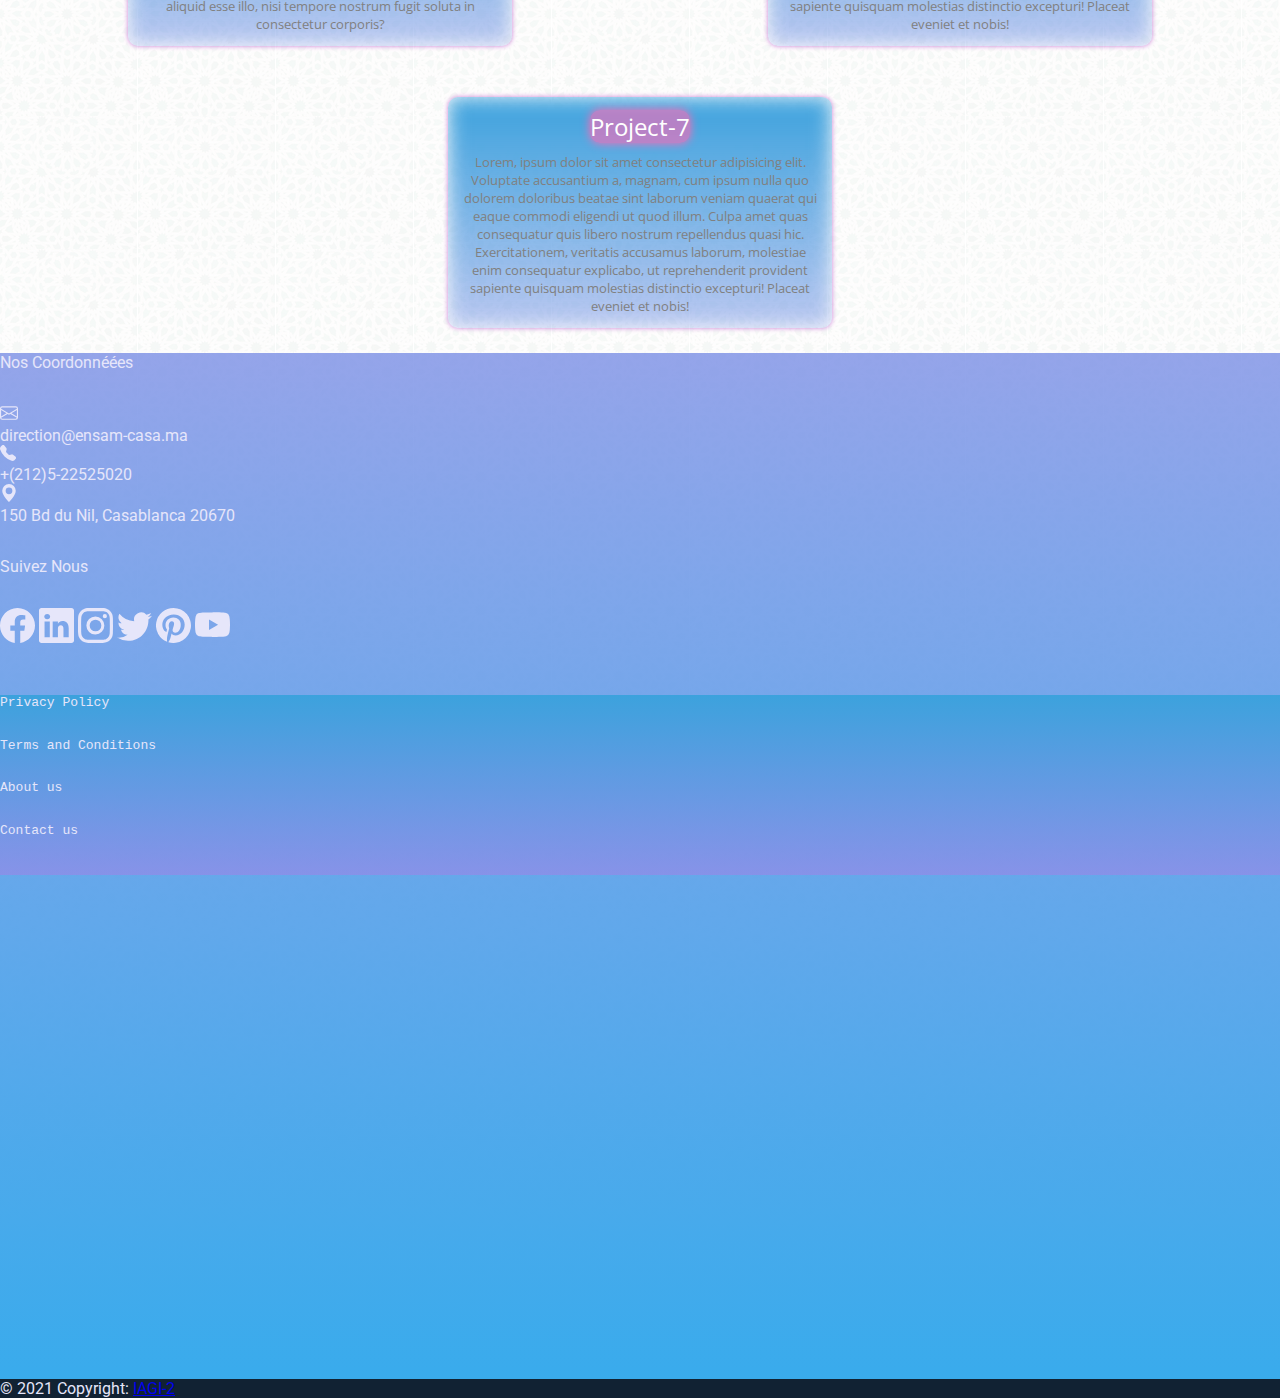
<file: views/clubs/kaas.html>
<!DOCTYPE html>
<html lang="en">
<head>
    <meta charset="UTF-8">
    <meta http-equiv="X-UA-Compatible" content="IE=edge">
    <meta name="viewport" content="width=device-width, initial-scale=1.0">
    <link rel="stylesheet" href="../../styles/style.css">
    <title>Enactus</title>
    <link href="https://cdn.jsdelivr.net/npm/bootstrap@5.0.2/dist/css/bootstrap.min.css" rel="stylesheet"
        integrity="sha384-EVSTQN3/azprG1Anm3QDgpJLIm9Nao0Yz1ztcQTwFspd3yD65VohhpuuCOmLASjC" crossorigin="anonymous">
    <!-- <style>
        .projet:nth-child(n){
    /* background-image: linear-gradient(to bottom, #3ca2dd 0%, rgba(164, 128, 230, 0.53)); */
    box-shadow: 0 0 6px black;
    background: url('../../img/project1.jpg') no-repeat center;
    background-size: cover;
}
    </style> -->
</head>
<body>
    <nav>
        <!-- <div class="log"><img src="../img/ensam.png" width="200" height="80" alt="ENSAM CASABLANCA"></div> -->
        <div   class="upper">
            <h1 style="flex:0 1 25%;position: relative;left: 200px;" ><a href="#"><img width="55%" height="65%"  src="../../img/ensam.png" alt=""></a></h1>
            <div style="flex: 0 1 75%;position: relative;left: 450px;">
              <input  type="search" class="search" placeholder="Search" aria-label="Search"
              aria-describedby="search-addon" />
              <button type="button" >search</button>
            </div>
          </div>
        <ul>
            <li><a href="#">HomePage</a></li>
            <li><a href="#">AboutPage</a></li>
            <li><a href="../index.html">ClubPage</a></li>
            <li><a href="#">StudentsPage</a></li>
            <li><a href="#">IneternationalPage</a></li>
            <li><a href="#">E-learningPage</a></li>
        </ul>
    </nav>
   
    <div class="description"> 
        <div class="para">
            <span>ABOUT US</span>
            <p>Enactus (Ex-SIFE) est une organisation mondiale fondée en 1975 et implantée dans 40 pays. Elle a pour mission de développer des partenariats élargis entre le monde des affaires et celui de l’enseignement supérieur afin de préparer les étudiants à contribuer substantiellement au développement de leur pays en tant que futurs entrepreneurs et leaders économiques.
            
                Enactus Morocco compte annuellement, plus de 150 projets menés et encadrés par près de 1 500 étudiants de plus de 40 universités et écoles (EMI, EHTP, ENSAM, ENSIAS, IAV, INPT, ENCG….) au profit de près de 50000 bénéficiaires. La majeure partie de ces projets est orientée vers le développement de l’autonomie financière des populations nécessiteuses, notamment à travers des activités génératrices de revenu.
                
                Enactus ENSAM Casablanca est une filiale d’ENACTUS Morocco, créée en 2014 commençant avec 17 membres et atteignant 78 membres aujourd’hui, Nous représentons l’Ecole Nationale supérieure d’Arts et Métiers de Casablanca et nous voyons que porter un coup de main à ceux qui en ont besoin est un plaisir avant qu’il soit un devoir.</p>
        </div>
            <div class="clubLogo"><img src="../../img/kaas-modified.png"  alt=""></div>
    </div>
    <div class="projets">
        <h1>OUR PROJECTS</h1>
        <div class="projet" ><span>Project-1</span><p>Lorem, ipsum dolor sit amet consectetur adipisicing elit. Cumque nam dolorum illo explicabo similique hic accusantium maxime quas at molestiae? Animi adipisci eum nulla ad accusamus quo error non. Voluptas.
        Perferendis, numquam. Voluptates maiores veniam neque, in exercitationem vero cupiditate vitae, tempore aliquid culpa sapiente hic labore nesciunt reiciendis dicta fugiat odit quasi suscipit velit asperiores, eveniet recusandae distinctio! Consequuntur.</p></div>
        <div class="projet"><span>Project-2</span><p>Lorem ipsum dolor sit amet consectetur adipisicing elit. Adipisci itaque, reiciendis consectetur accusamus quibusdam aliquam repellat ex dolor saepe commodi harum iste expedita in sit cumque eveniet consequatur inventore quasi!
        Sapiente commodi ea sequi consequatur aspernatur? Enim aspernatur corporis esse dicta expedita, accusantium optio voluptas facilis dolor iusto et sit voluptatem recusandae aliquam dolores repudiandae sequi tenetur vero, atque amet!</p></div>
        <div class="projet"><span>Project-3</span><p>Lorem ipsum dolor sit amet, consectetur adipisicing elit. Voluptas vitae tempore unde possimus aspernatur ex laboriosam sunt ipsum vero quos dolores sit eos nulla, laborum esse magni, repudiandae reiciendis aut?
        Quas maiores sapiente repellendus omnis et, ducimus distinctio praesentium voluptatem possimus obcaecati vero earum, incidunt nobis ut? Rerum similique dicta harum, dolores qui sequi eveniet nesciunt delectus magni, est assumenda!</p></div>
        <div class="projet"><span>Project-4</span><p>Lorem ipsum dolor, sit amet consectetur adipisicing elit. Est incidunt alias soluta nisi laborum doloremque autem illum necessitatibus veniam ipsum reiciendis voluptatem vero, eius rem aut perspiciatis nam cupiditate impedit?
        Corporis omnis, quis sapiente unde animi libero quam excepturi ducimus consequatur distinctio eius velit quod aliquid fuga! Saepe, ratione voluptates, deleniti veniam, pariatur reprehenderit quisquam sunt dolore quod dolorum earum.</p></div>
        <div class="projet"><span>Project-5</span><p>Lorem ipsum dolor sit amet consectetur adipisicing elit. Nesciunt vero neque repellendus consectetur cumque dolore, esse, perspiciatis cum possimus expedita est non! Ullam non fugit laudantium autem debitis tempore. Asperiores!
        Voluptatibus et impedit illum placeat, quod quasi eius aspernatur? Expedita reprehenderit, maxime saepe sapiente voluptas dolorum voluptatibus amet eum aliquid esse illo, nisi tempore nostrum fugit soluta in consectetur corporis?</p></div>
        <div class="projet"><span>Project-6</span><p>Lorem, ipsum dolor sit amet consectetur adipisicing elit. Voluptate accusantium a, magnam, cum ipsum nulla quo dolorem doloribus beatae sint laborum veniam quaerat qui eaque commodi eligendi ut quod illum.
        Culpa amet quas consequatur quis libero nostrum repellendus quasi hic. Exercitationem, veritatis accusamus laborum, molestiae enim consequatur explicabo, ut reprehenderit provident sapiente quisquam molestias distinctio excepturi! Placeat eveniet et nobis!</p></div>
        <div class="projet"><span>Project-7</span><p>Lorem, ipsum dolor sit amet consectetur adipisicing elit. Voluptate accusantium a, magnam, cum ipsum nulla quo dolorem doloribus beatae sint laborum veniam quaerat qui eaque commodi eligendi ut quod illum.
            Culpa amet quas consequatur quis libero nostrum repellendus quasi hic. Exercitationem, veritatis accusamus laborum, molestiae enim consequatur explicabo, ut reprehenderit provident sapiente quisquam molestias distinctio excepturi! Placeat eveniet et nobis!</p></div>
    </div>
    <footer class=" d-flex flex-row justify-content-between p-0 m-0" style="background:linear-gradient(to top, #39abec 0%, rgba(128, 147, 230, 0.836))">
        <div class="info-pages m-lg-2 d-flex flex-column justify-content-end" >
            <p class="display-5" style="color:lavender; ">Nos Coordonnéées</p>
            
            <div style="color: lavender; margin-top: 2rem;" class="px-4" >
                <div class="d-flex flex-row">
                    <svg class="mt-1 me-1 " xmlns="http://www.w3.org/2000/svg" width="18" height="18" fill="currentColor" class="bi bi-envelope" viewbox="0 0 16 16">
                        <path d="M0 4a2 2 0 0 1 2-2h12a2 2 0 0 1 2 2v8a2 2 0 0 1-2 2H2a2 2 0 0 1-2-2V4zm2-1a1 1 0 0 0-1 1v.217l7 4.2 7-4.2V4a1 1 0 0 0-1-1H2zm13 2.383-4.758 2.855L15 11.114v-5.73zm-.034 6.878L9.271 8.82 8 9.583 6.728 8.82l-5.694 3.44A1 1 0 0 0 2 13h12a1 1 0 0 0 .966-.739zM1 11.114l4.758-2.876L1 5.383v5.73z"/>
                    </svg>
                    <p>direction@ensam-casa.ma</p>
                </div>
    
                <div class="d-flex flex-row">
                    <svg class="mt-1 me-1" xmlns="http://www.w3.org/2000/svg" width="16" height="16" fill="currentColor" class="bi bi-telephone-fill" viewbox="0 0 16 16">
                        <path fill-rule="evenodd" d="M1.885.511a1.745 1.745 0 0 1 2.61.163L6.29 2.98c.329.423.445.974.315 1.494l-.547 2.19a.678.678 0 0 0 .178.643l2.457 2.457a.678.678 0 0 0 .644.178l2.189-.547a1.745 1.745 0 0 1 1.494.315l2.306 1.794c.829.645.905 1.87.163 2.611l-1.034 1.034c-.74.74-1.846 1.065-2.877.702a18.634 18.634 0 0 1-7.01-4.42 18.634 18.634 0 0 1-4.42-7.009c-.362-1.03-.037-2.137.703-2.877L1.885.511z"/>
                      </svg>
                    <p>+(212)5-22525020</p>
                </div>
    
                <div class="d-flex flex-row">
                    <svg class="mt-1 me-1" xmlns="http://www.w3.org/2000/svg" width="18" height="18" fill="currentColor" class="bi bi-geo-alt-fill" viewbox="0 0 16 16">
                        <path d="M8 16s6-5.686 6-10A6 6 0 0 0 2 6c0 4.314 6 10 6 10zm0-7a3 3 0 1 1 0-6 3 3 0 0 1 0 6z"/>
                      </svg>
                    <p>150 Bd du Nil, Casablanca 20670</p>
                </div>
            </div>

            <p class="display-5" style="color:lavender; margin-top: 2rem;">Suivez Nous </p>
            
            <div class="d-flex flex-row justify-content-around mx-5" style="color: lavender; margin-top: 2rem;"> 
                <svg xmlns="http://www.w3.org/2000/svg" width="35" height="35" fill="currentColor" class="bi bi-facebook" viewBox="0 0 16 16">
                    <path d="M16 8.049c0-4.446-3.582-8.05-8-8.05C3.58 0-.002 3.603-.002 8.05c0 4.017 2.926 7.347 6.75 7.951v-5.625h-2.03V8.05H6.75V6.275c0-2.017 1.195-3.131 3.022-3.131.876 0 1.791.157 1.791.157v1.98h-1.009c-.993 0-1.303.621-1.303 1.258v1.51h2.218l-.354 2.326H9.25V16c3.824-.604 6.75-3.934 6.75-7.951z"/>
                </svg>
                <svg xmlns="http://www.w3.org/2000/svg" width="35" height="35" fill="currentColor" class="bi bi-linkedin" viewBox="0 0 16 16">
                    <path d="M0 1.146C0 .513.526 0 1.175 0h13.65C15.474 0 16 .513 16 1.146v13.708c0 .633-.526 1.146-1.175 1.146H1.175C.526 16 0 15.487 0 14.854V1.146zm4.943 12.248V6.169H2.542v7.225h2.401zm-1.2-8.212c.837 0 1.358-.554 1.358-1.248-.015-.709-.52-1.248-1.342-1.248-.822 0-1.359.54-1.359 1.248 0 .694.521 1.248 1.327 1.248h.016zm4.908 8.212V9.359c0-.216.016-.432.08-.586.173-.431.568-.878 1.232-.878.869 0 1.216.662 1.216 1.634v3.865h2.401V9.25c0-2.22-1.184-3.252-2.764-3.252-1.274 0-1.845.7-2.165 1.193v.025h-.016a5.54 5.54 0 0 1 .016-.025V6.169h-2.4c.03.678 0 7.225 0 7.225h2.4z"/>
                  </svg>
                  <svg xmlns="http://www.w3.org/2000/svg" width="35" height="35" fill="currentColor" class="bi bi-instagram" viewBox="0 0 16 16">
                    <path d="M8 0C5.829 0 5.556.01 4.703.048 3.85.088 3.269.222 2.76.42a3.917 3.917 0 0 0-1.417.923A3.927 3.927 0 0 0 .42 2.76C.222 3.268.087 3.85.048 4.7.01 5.555 0 5.827 0 8.001c0 2.172.01 2.444.048 3.297.04.852.174 1.433.372 1.942.205.526.478.972.923 1.417.444.445.89.719 1.416.923.51.198 1.09.333 1.942.372C5.555 15.99 5.827 16 8 16s2.444-.01 3.298-.048c.851-.04 1.434-.174 1.943-.372a3.916 3.916 0 0 0 1.416-.923c.445-.445.718-.891.923-1.417.197-.509.332-1.09.372-1.942C15.99 10.445 16 10.173 16 8s-.01-2.445-.048-3.299c-.04-.851-.175-1.433-.372-1.941a3.926 3.926 0 0 0-.923-1.417A3.911 3.911 0 0 0 13.24.42c-.51-.198-1.092-.333-1.943-.372C10.443.01 10.172 0 7.998 0h.003zm-.717 1.442h.718c2.136 0 2.389.007 3.232.046.78.035 1.204.166 1.486.275.373.145.64.319.92.599.28.28.453.546.598.92.11.281.24.705.275 1.485.039.843.047 1.096.047 3.231s-.008 2.389-.047 3.232c-.035.78-.166 1.203-.275 1.485a2.47 2.47 0 0 1-.599.919c-.28.28-.546.453-.92.598-.28.11-.704.24-1.485.276-.843.038-1.096.047-3.232.047s-2.39-.009-3.233-.047c-.78-.036-1.203-.166-1.485-.276a2.478 2.478 0 0 1-.92-.598 2.48 2.48 0 0 1-.6-.92c-.109-.281-.24-.705-.275-1.485-.038-.843-.046-1.096-.046-3.233 0-2.136.008-2.388.046-3.231.036-.78.166-1.204.276-1.486.145-.373.319-.64.599-.92.28-.28.546-.453.92-.598.282-.11.705-.24 1.485-.276.738-.034 1.024-.044 2.515-.045v.002zm4.988 1.328a.96.96 0 1 0 0 1.92.96.96 0 0 0 0-1.92zm-4.27 1.122a4.109 4.109 0 1 0 0 8.217 4.109 4.109 0 0 0 0-8.217zm0 1.441a2.667 2.667 0 1 1 0 5.334 2.667 2.667 0 0 1 0-5.334z"/>
                  </svg>
                  <svg xmlns="http://www.w3.org/2000/svg" width="35" height="35" fill="currentColor" class="bi bi-twitter" viewBox="0 0 16 16">
                    <path d="M5.026 15c6.038 0 9.341-5.003 9.341-9.334 0-.14 0-.282-.006-.422A6.685 6.685 0 0 0 16 3.542a6.658 6.658 0 0 1-1.889.518 3.301 3.301 0 0 0 1.447-1.817 6.533 6.533 0 0 1-2.087.793A3.286 3.286 0 0 0 7.875 6.03a9.325 9.325 0 0 1-6.767-3.429 3.289 3.289 0 0 0 1.018 4.382A3.323 3.323 0 0 1 .64 6.575v.045a3.288 3.288 0 0 0 2.632 3.218 3.203 3.203 0 0 1-.865.115 3.23 3.23 0 0 1-.614-.057 3.283 3.283 0 0 0 3.067 2.277A6.588 6.588 0 0 1 .78 13.58a6.32 6.32 0 0 1-.78-.045A9.344 9.344 0 0 0 5.026 15z"/>
                  </svg>
                  <svg xmlns="http://www.w3.org/2000/svg" width="35" height="35" fill="currentColor" class="bi bi-pinterest" viewBox="0 0 16 16">
                    <path d="M8 0a8 8 0 0 0-2.915 15.452c-.07-.633-.134-1.606.027-2.297.146-.625.938-3.977.938-3.977s-.239-.479-.239-1.187c0-1.113.645-1.943 1.448-1.943.682 0 1.012.512 1.012 1.127 0 .686-.437 1.712-.663 2.663-.188.796.4 1.446 1.185 1.446 1.422 0 2.515-1.5 2.515-3.664 0-1.915-1.377-3.254-3.342-3.254-2.276 0-3.612 1.707-3.612 3.471 0 .688.265 1.425.595 1.826a.24.24 0 0 1 .056.23c-.061.252-.196.796-.222.907-.035.146-.116.177-.268.107-1-.465-1.624-1.926-1.624-3.1 0-2.523 1.834-4.84 5.286-4.84 2.775 0 4.932 1.977 4.932 4.62 0 2.757-1.739 4.976-4.151 4.976-.811 0-1.573-.421-1.834-.919l-.498 1.902c-.181.695-.669 1.566-.995 2.097A8 8 0 1 0 8 0z"/>
                  </svg>
                  <svg xmlns="http://www.w3.org/2000/svg" width="35" height="35" fill="currentColor" class="bi bi-youtube" viewBox="0 0 16 16">
                    <path d="M8.051 1.999h.089c.822.003 4.987.033 6.11.335a2.01 2.01 0 0 1 1.415 1.42c.101.38.172.883.22 1.402l.01.104.022.26.008.104c.065.914.073 1.77.074 1.957v.075c-.001.194-.01 1.108-.082 2.06l-.008.105-.009.104c-.05.572-.124 1.14-.235 1.558a2.007 2.007 0 0 1-1.415 1.42c-1.16.312-5.569.334-6.18.335h-.142c-.309 0-1.587-.006-2.927-.052l-.17-.006-.087-.004-.171-.007-.171-.007c-1.11-.049-2.167-.128-2.654-.26a2.007 2.007 0 0 1-1.415-1.419c-.111-.417-.185-.986-.235-1.558L.09 9.82l-.008-.104A31.4 31.4 0 0 1 0 7.68v-.123c.002-.215.01-.958.064-1.778l.007-.103.003-.052.008-.104.022-.26.01-.104c.048-.519.119-1.023.22-1.402a2.007 2.007 0 0 1 1.415-1.42c.487-.13 1.544-.21 2.654-.26l.17-.007.172-.006.086-.003.171-.007A99.788 99.788 0 0 1 7.858 2h.193zM6.4 5.209v4.818l4.157-2.408L6.4 5.209z"/>
                  </svg>
            </div>


            <nav class="nav" style="margin-top: 3rem;">
                <a class="nav-link active" href="#"  style="color: lavender;">Privacy Policy</a>
                <a class="nav-link" href="#" style="color: lavender;">Terms and Conditions</a>
                <a class="nav-link" href="#" style="color: lavender;">About us</a>
                <a class="nav-link " href="#" style="color: lavender;">Contact us</a>
              </nav>

        </div>
        <div class="map">
            <iframe class="rounded mt-2 me-2" src="https://www.google.com/maps/embed?pb=!1m18!1m12!1m3!1d3324.767864409692!2d-7.568335585412238!3d33.559407150988605!2m3!1f0!2f0!3f0!3m2!1i1024!2i768!4f13.1!3m3!1m2!1s0xda6332908d1d61b%3A0x569d5bec37f7f81a!2sENSAM%20CASABLANCA!5e0!3m2!1sfr!2sma!4v1634727105678!5m2!1sfr!2sma" width="650" height="500" style="border:0;" allowfullscreen="" loading="lazy"></iframe>
        </div>
    </footer>
    <!-- Footer -->
    <footer class="page-footer font-small" style="background-color: #123">
    <!-- Copyright -->
        <div class="footer-copyright text-center py-3" style="color: lavender;">© 2021 Copyright:
        <a href="#">IAGI-2</a>
        </div>
        <!-- Copyright -->
    </footer>
  <!-- Footer -->
</body>
</html>
</file>
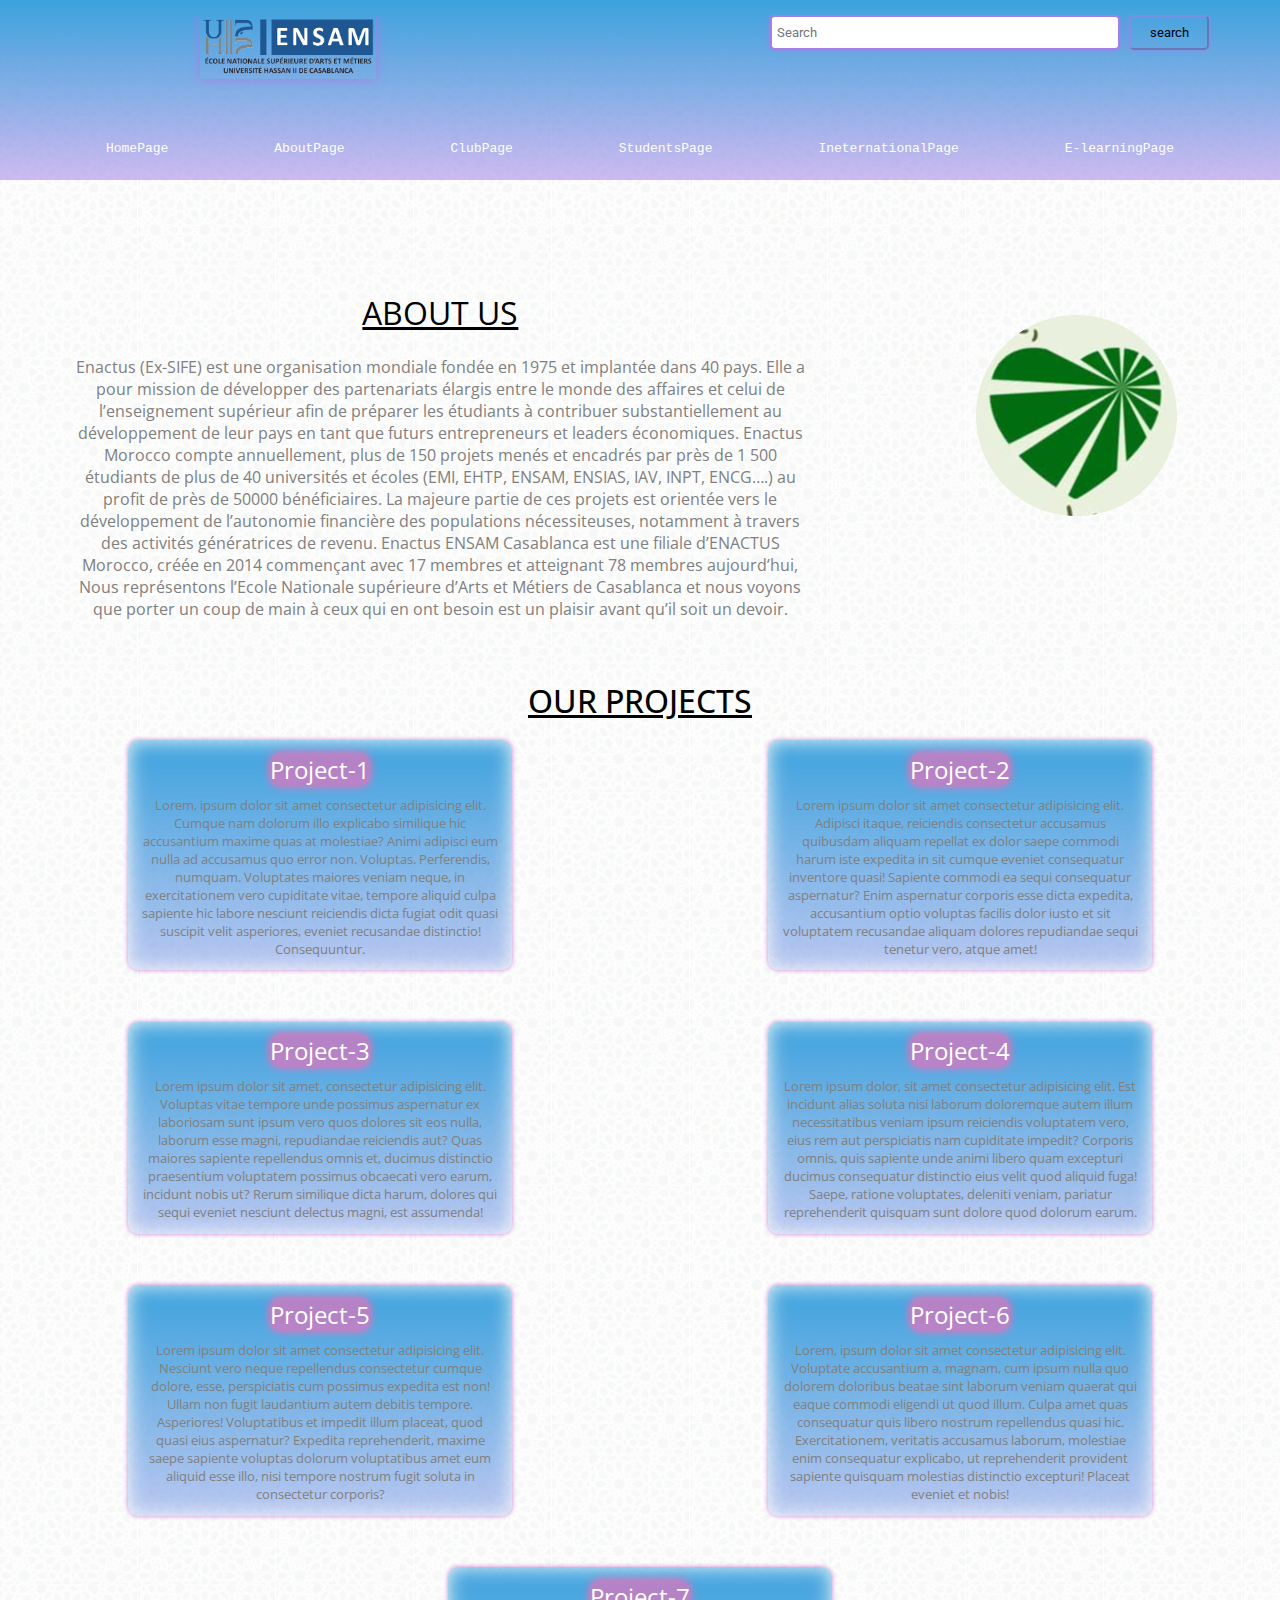
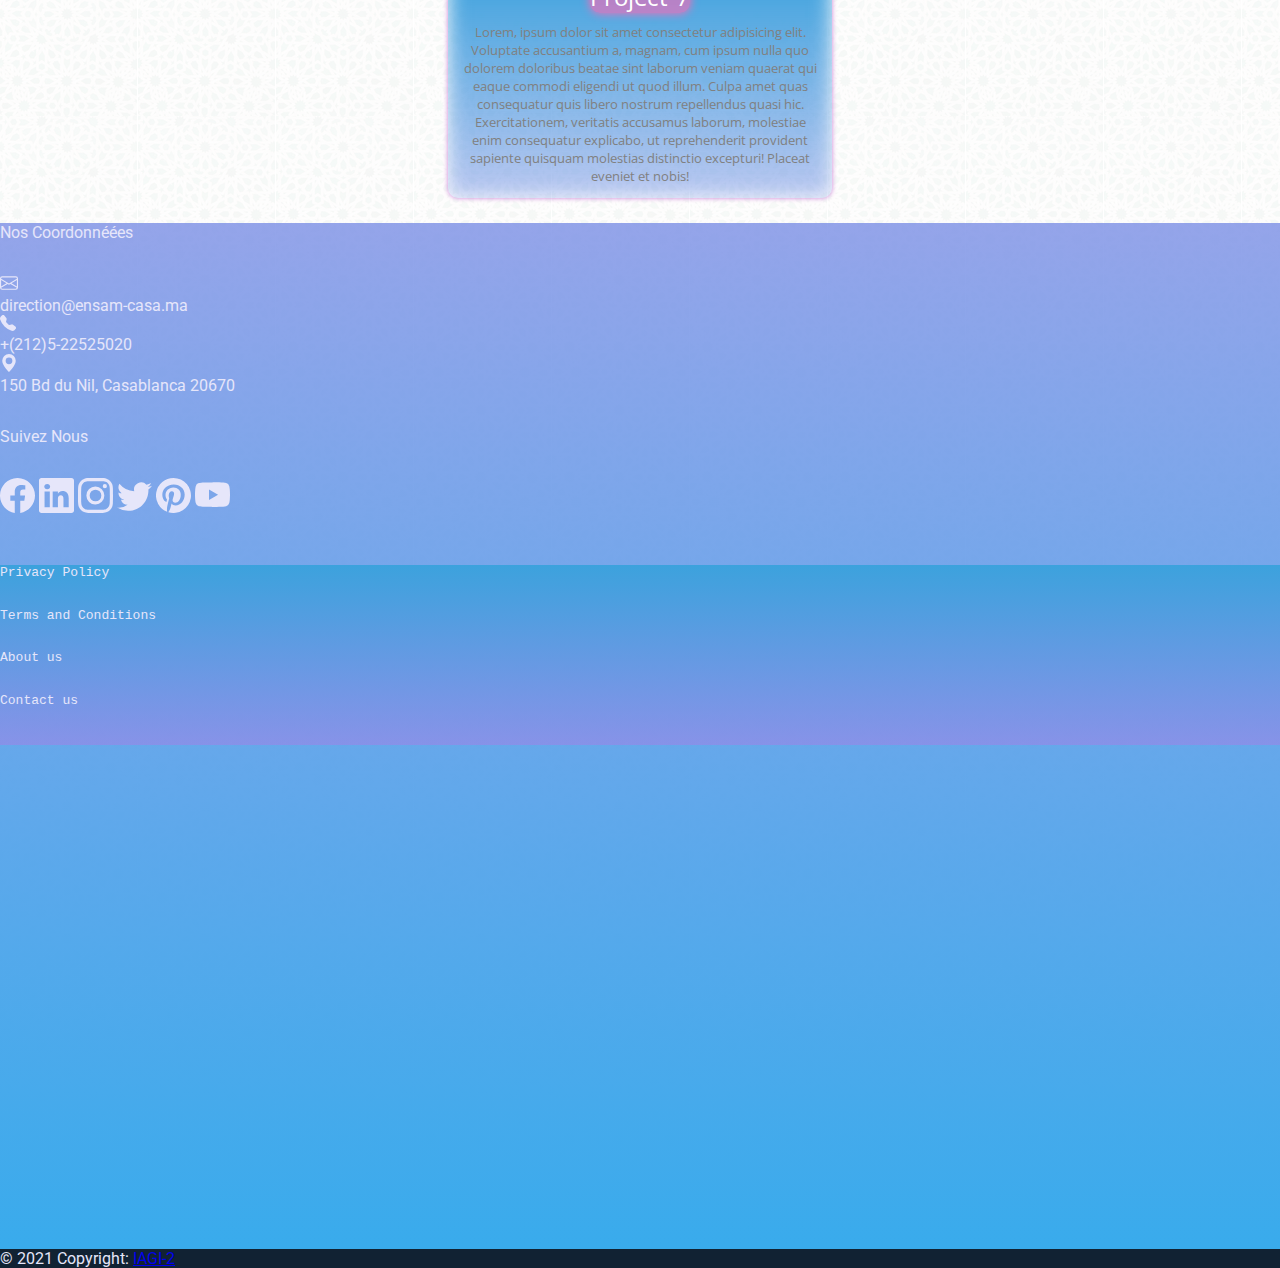
<file: views/clubs/lifeEnhenced.html>
<!DOCTYPE html>
<html lang="en">
<head>
    <meta charset="UTF-8">
    <meta http-equiv="X-UA-Compatible" content="IE=edge">
    <meta name="viewport" content="width=device-width, initial-scale=1.0">
    <link rel="stylesheet" href="../../styles/style.css">
    <title>Enactus</title>
    <link href="https://cdn.jsdelivr.net/npm/bootstrap@5.0.2/dist/css/bootstrap.min.css" rel="stylesheet"
        integrity="sha384-EVSTQN3/azprG1Anm3QDgpJLIm9Nao0Yz1ztcQTwFspd3yD65VohhpuuCOmLASjC" crossorigin="anonymous">
    <!-- <style>
        .projet:nth-child(n){
    /* background-image: linear-gradient(to bottom, #3ca2dd 0%, rgba(164, 128, 230, 0.53)); */
    box-shadow: 0 0 6px black;
    background: url('../../img/club9-modified.png') no-repeat center;
    background-size: cover;
}
    </style> -->
</head>
<body>
    <nav>
        <!-- <div class="log"><img src="../img/ensam.png" width="200" height="80" alt="ENSAM CASABLANCA"></div> -->
        <div   class="upper">
            <h1 style="flex:0 1 25%;position: relative;left: 200px;" ><a href="#"><img width="55%" height="65%"  src="../../img/ensam.png" alt=""></a></h1>
            <div style="flex: 0 1 75%;position: relative;left: 450px;">
              <input  type="search" class="search" placeholder="Search" aria-label="Search"
              aria-describedby="search-addon" />
              <button type="button" >search</button>
            </div>
          </div>
        <ul>
            <li><a href="#">HomePage</a></li>
            <li><a href="#">AboutPage</a></li>
            <li><a href="../index.html">ClubPage</a></li>
            <li><a href="#">StudentsPage</a></li>
            <li><a href="#">IneternationalPage</a></li>
            <li><a href="#">E-learningPage</a></li>
        </ul>
    </nav>
   
    <div class="description"> 
        <div class="para">
            <span>ABOUT US</span>
            <p>Enactus (Ex-SIFE) est une organisation mondiale fondée en 1975 et implantée dans 40 pays. Elle a pour mission de développer des partenariats élargis entre le monde des affaires et celui de l’enseignement supérieur afin de préparer les étudiants à contribuer substantiellement au développement de leur pays en tant que futurs entrepreneurs et leaders économiques.
            
                Enactus Morocco compte annuellement, plus de 150 projets menés et encadrés par près de 1 500 étudiants de plus de 40 universités et écoles (EMI, EHTP, ENSAM, ENSIAS, IAV, INPT, ENCG….) au profit de près de 50000 bénéficiaires. La majeure partie de ces projets est orientée vers le développement de l’autonomie financière des populations nécessiteuses, notamment à travers des activités génératrices de revenu.
                
                Enactus ENSAM Casablanca est une filiale d’ENACTUS Morocco, créée en 2014 commençant avec 17 membres et atteignant 78 membres aujourd’hui, Nous représentons l’Ecole Nationale supérieure d’Arts et Métiers de Casablanca et nous voyons que porter un coup de main à ceux qui en ont besoin est un plaisir avant qu’il soit un devoir.</p>
        </div>
            <div class="clubLogo"><img src="../../img/club9-modified.png"  alt=""></div>
    </div>
    <div class="projets">
        <h1>OUR PROJECTS</h1>
        <div class="projet" ><span>Project-1</span><p>Lorem, ipsum dolor sit amet consectetur adipisicing elit. Cumque nam dolorum illo explicabo similique hic accusantium maxime quas at molestiae? Animi adipisci eum nulla ad accusamus quo error non. Voluptas.
        Perferendis, numquam. Voluptates maiores veniam neque, in exercitationem vero cupiditate vitae, tempore aliquid culpa sapiente hic labore nesciunt reiciendis dicta fugiat odit quasi suscipit velit asperiores, eveniet recusandae distinctio! Consequuntur.</p></div>
        <div class="projet"><span>Project-2</span><p>Lorem ipsum dolor sit amet consectetur adipisicing elit. Adipisci itaque, reiciendis consectetur accusamus quibusdam aliquam repellat ex dolor saepe commodi harum iste expedita in sit cumque eveniet consequatur inventore quasi!
        Sapiente commodi ea sequi consequatur aspernatur? Enim aspernatur corporis esse dicta expedita, accusantium optio voluptas facilis dolor iusto et sit voluptatem recusandae aliquam dolores repudiandae sequi tenetur vero, atque amet!</p></div>
        <div class="projet"><span>Project-3</span><p>Lorem ipsum dolor sit amet, consectetur adipisicing elit. Voluptas vitae tempore unde possimus aspernatur ex laboriosam sunt ipsum vero quos dolores sit eos nulla, laborum esse magni, repudiandae reiciendis aut?
        Quas maiores sapiente repellendus omnis et, ducimus distinctio praesentium voluptatem possimus obcaecati vero earum, incidunt nobis ut? Rerum similique dicta harum, dolores qui sequi eveniet nesciunt delectus magni, est assumenda!</p></div>
        <div class="projet"><span>Project-4</span><p>Lorem ipsum dolor, sit amet consectetur adipisicing elit. Est incidunt alias soluta nisi laborum doloremque autem illum necessitatibus veniam ipsum reiciendis voluptatem vero, eius rem aut perspiciatis nam cupiditate impedit?
        Corporis omnis, quis sapiente unde animi libero quam excepturi ducimus consequatur distinctio eius velit quod aliquid fuga! Saepe, ratione voluptates, deleniti veniam, pariatur reprehenderit quisquam sunt dolore quod dolorum earum.</p></div>
        <div class="projet"><span>Project-5</span><p>Lorem ipsum dolor sit amet consectetur adipisicing elit. Nesciunt vero neque repellendus consectetur cumque dolore, esse, perspiciatis cum possimus expedita est non! Ullam non fugit laudantium autem debitis tempore. Asperiores!
        Voluptatibus et impedit illum placeat, quod quasi eius aspernatur? Expedita reprehenderit, maxime saepe sapiente voluptas dolorum voluptatibus amet eum aliquid esse illo, nisi tempore nostrum fugit soluta in consectetur corporis?</p></div>
        <div class="projet"><span>Project-6</span><p>Lorem, ipsum dolor sit amet consectetur adipisicing elit. Voluptate accusantium a, magnam, cum ipsum nulla quo dolorem doloribus beatae sint laborum veniam quaerat qui eaque commodi eligendi ut quod illum.
        Culpa amet quas consequatur quis libero nostrum repellendus quasi hic. Exercitationem, veritatis accusamus laborum, molestiae enim consequatur explicabo, ut reprehenderit provident sapiente quisquam molestias distinctio excepturi! Placeat eveniet et nobis!</p></div>
        <div class="projet"><span>Project-7</span><p>Lorem, ipsum dolor sit amet consectetur adipisicing elit. Voluptate accusantium a, magnam, cum ipsum nulla quo dolorem doloribus beatae sint laborum veniam quaerat qui eaque commodi eligendi ut quod illum.
            Culpa amet quas consequatur quis libero nostrum repellendus quasi hic. Exercitationem, veritatis accusamus laborum, molestiae enim consequatur explicabo, ut reprehenderit provident sapiente quisquam molestias distinctio excepturi! Placeat eveniet et nobis!</p></div>
    </div>
    <footer class=" d-flex flex-row justify-content-between p-0 m-0" style="background:linear-gradient(to top, #39abec 0%, rgba(128, 147, 230, 0.836))">
        <div class="info-pages m-lg-2 d-flex flex-column justify-content-end" >
            <p class="display-5" style="color:lavender; ">Nos Coordonnéées</p>
            
            <div style="color: lavender; margin-top: 2rem;" class="px-4" >
                <div class="d-flex flex-row">
                    <svg class="mt-1 me-1 " xmlns="http://www.w3.org/2000/svg" width="18" height="18" fill="currentColor" class="bi bi-envelope" viewbox="0 0 16 16">
                        <path d="M0 4a2 2 0 0 1 2-2h12a2 2 0 0 1 2 2v8a2 2 0 0 1-2 2H2a2 2 0 0 1-2-2V4zm2-1a1 1 0 0 0-1 1v.217l7 4.2 7-4.2V4a1 1 0 0 0-1-1H2zm13 2.383-4.758 2.855L15 11.114v-5.73zm-.034 6.878L9.271 8.82 8 9.583 6.728 8.82l-5.694 3.44A1 1 0 0 0 2 13h12a1 1 0 0 0 .966-.739zM1 11.114l4.758-2.876L1 5.383v5.73z"/>
                    </svg>
                    <p>direction@ensam-casa.ma</p>
                </div>
    
                <div class="d-flex flex-row">
                    <svg class="mt-1 me-1" xmlns="http://www.w3.org/2000/svg" width="16" height="16" fill="currentColor" class="bi bi-telephone-fill" viewbox="0 0 16 16">
                        <path fill-rule="evenodd" d="M1.885.511a1.745 1.745 0 0 1 2.61.163L6.29 2.98c.329.423.445.974.315 1.494l-.547 2.19a.678.678 0 0 0 .178.643l2.457 2.457a.678.678 0 0 0 .644.178l2.189-.547a1.745 1.745 0 0 1 1.494.315l2.306 1.794c.829.645.905 1.87.163 2.611l-1.034 1.034c-.74.74-1.846 1.065-2.877.702a18.634 18.634 0 0 1-7.01-4.42 18.634 18.634 0 0 1-4.42-7.009c-.362-1.03-.037-2.137.703-2.877L1.885.511z"/>
                      </svg>
                    <p>+(212)5-22525020</p>
                </div>
    
                <div class="d-flex flex-row">
                    <svg class="mt-1 me-1" xmlns="http://www.w3.org/2000/svg" width="18" height="18" fill="currentColor" class="bi bi-geo-alt-fill" viewbox="0 0 16 16">
                        <path d="M8 16s6-5.686 6-10A6 6 0 0 0 2 6c0 4.314 6 10 6 10zm0-7a3 3 0 1 1 0-6 3 3 0 0 1 0 6z"/>
                      </svg>
                    <p>150 Bd du Nil, Casablanca 20670</p>
                </div>
            </div>

            <p class="display-5" style="color:lavender; margin-top: 2rem;">Suivez Nous </p>
            
            <div class="d-flex flex-row justify-content-around mx-5" style="color: lavender; margin-top: 2rem;"> 
                <svg xmlns="http://www.w3.org/2000/svg" width="35" height="35" fill="currentColor" class="bi bi-facebook" viewBox="0 0 16 16">
                    <path d="M16 8.049c0-4.446-3.582-8.05-8-8.05C3.58 0-.002 3.603-.002 8.05c0 4.017 2.926 7.347 6.75 7.951v-5.625h-2.03V8.05H6.75V6.275c0-2.017 1.195-3.131 3.022-3.131.876 0 1.791.157 1.791.157v1.98h-1.009c-.993 0-1.303.621-1.303 1.258v1.51h2.218l-.354 2.326H9.25V16c3.824-.604 6.75-3.934 6.75-7.951z"/>
                </svg>
                <svg xmlns="http://www.w3.org/2000/svg" width="35" height="35" fill="currentColor" class="bi bi-linkedin" viewBox="0 0 16 16">
                    <path d="M0 1.146C0 .513.526 0 1.175 0h13.65C15.474 0 16 .513 16 1.146v13.708c0 .633-.526 1.146-1.175 1.146H1.175C.526 16 0 15.487 0 14.854V1.146zm4.943 12.248V6.169H2.542v7.225h2.401zm-1.2-8.212c.837 0 1.358-.554 1.358-1.248-.015-.709-.52-1.248-1.342-1.248-.822 0-1.359.54-1.359 1.248 0 .694.521 1.248 1.327 1.248h.016zm4.908 8.212V9.359c0-.216.016-.432.08-.586.173-.431.568-.878 1.232-.878.869 0 1.216.662 1.216 1.634v3.865h2.401V9.25c0-2.22-1.184-3.252-2.764-3.252-1.274 0-1.845.7-2.165 1.193v.025h-.016a5.54 5.54 0 0 1 .016-.025V6.169h-2.4c.03.678 0 7.225 0 7.225h2.4z"/>
                  </svg>
                  <svg xmlns="http://www.w3.org/2000/svg" width="35" height="35" fill="currentColor" class="bi bi-instagram" viewBox="0 0 16 16">
                    <path d="M8 0C5.829 0 5.556.01 4.703.048 3.85.088 3.269.222 2.76.42a3.917 3.917 0 0 0-1.417.923A3.927 3.927 0 0 0 .42 2.76C.222 3.268.087 3.85.048 4.7.01 5.555 0 5.827 0 8.001c0 2.172.01 2.444.048 3.297.04.852.174 1.433.372 1.942.205.526.478.972.923 1.417.444.445.89.719 1.416.923.51.198 1.09.333 1.942.372C5.555 15.99 5.827 16 8 16s2.444-.01 3.298-.048c.851-.04 1.434-.174 1.943-.372a3.916 3.916 0 0 0 1.416-.923c.445-.445.718-.891.923-1.417.197-.509.332-1.09.372-1.942C15.99 10.445 16 10.173 16 8s-.01-2.445-.048-3.299c-.04-.851-.175-1.433-.372-1.941a3.926 3.926 0 0 0-.923-1.417A3.911 3.911 0 0 0 13.24.42c-.51-.198-1.092-.333-1.943-.372C10.443.01 10.172 0 7.998 0h.003zm-.717 1.442h.718c2.136 0 2.389.007 3.232.046.78.035 1.204.166 1.486.275.373.145.64.319.92.599.28.28.453.546.598.92.11.281.24.705.275 1.485.039.843.047 1.096.047 3.231s-.008 2.389-.047 3.232c-.035.78-.166 1.203-.275 1.485a2.47 2.47 0 0 1-.599.919c-.28.28-.546.453-.92.598-.28.11-.704.24-1.485.276-.843.038-1.096.047-3.232.047s-2.39-.009-3.233-.047c-.78-.036-1.203-.166-1.485-.276a2.478 2.478 0 0 1-.92-.598 2.48 2.48 0 0 1-.6-.92c-.109-.281-.24-.705-.275-1.485-.038-.843-.046-1.096-.046-3.233 0-2.136.008-2.388.046-3.231.036-.78.166-1.204.276-1.486.145-.373.319-.64.599-.92.28-.28.546-.453.92-.598.282-.11.705-.24 1.485-.276.738-.034 1.024-.044 2.515-.045v.002zm4.988 1.328a.96.96 0 1 0 0 1.92.96.96 0 0 0 0-1.92zm-4.27 1.122a4.109 4.109 0 1 0 0 8.217 4.109 4.109 0 0 0 0-8.217zm0 1.441a2.667 2.667 0 1 1 0 5.334 2.667 2.667 0 0 1 0-5.334z"/>
                  </svg>
                  <svg xmlns="http://www.w3.org/2000/svg" width="35" height="35" fill="currentColor" class="bi bi-twitter" viewBox="0 0 16 16">
                    <path d="M5.026 15c6.038 0 9.341-5.003 9.341-9.334 0-.14 0-.282-.006-.422A6.685 6.685 0 0 0 16 3.542a6.658 6.658 0 0 1-1.889.518 3.301 3.301 0 0 0 1.447-1.817 6.533 6.533 0 0 1-2.087.793A3.286 3.286 0 0 0 7.875 6.03a9.325 9.325 0 0 1-6.767-3.429 3.289 3.289 0 0 0 1.018 4.382A3.323 3.323 0 0 1 .64 6.575v.045a3.288 3.288 0 0 0 2.632 3.218 3.203 3.203 0 0 1-.865.115 3.23 3.23 0 0 1-.614-.057 3.283 3.283 0 0 0 3.067 2.277A6.588 6.588 0 0 1 .78 13.58a6.32 6.32 0 0 1-.78-.045A9.344 9.344 0 0 0 5.026 15z"/>
                  </svg>
                  <svg xmlns="http://www.w3.org/2000/svg" width="35" height="35" fill="currentColor" class="bi bi-pinterest" viewBox="0 0 16 16">
                    <path d="M8 0a8 8 0 0 0-2.915 15.452c-.07-.633-.134-1.606.027-2.297.146-.625.938-3.977.938-3.977s-.239-.479-.239-1.187c0-1.113.645-1.943 1.448-1.943.682 0 1.012.512 1.012 1.127 0 .686-.437 1.712-.663 2.663-.188.796.4 1.446 1.185 1.446 1.422 0 2.515-1.5 2.515-3.664 0-1.915-1.377-3.254-3.342-3.254-2.276 0-3.612 1.707-3.612 3.471 0 .688.265 1.425.595 1.826a.24.24 0 0 1 .056.23c-.061.252-.196.796-.222.907-.035.146-.116.177-.268.107-1-.465-1.624-1.926-1.624-3.1 0-2.523 1.834-4.84 5.286-4.84 2.775 0 4.932 1.977 4.932 4.62 0 2.757-1.739 4.976-4.151 4.976-.811 0-1.573-.421-1.834-.919l-.498 1.902c-.181.695-.669 1.566-.995 2.097A8 8 0 1 0 8 0z"/>
                  </svg>
                  <svg xmlns="http://www.w3.org/2000/svg" width="35" height="35" fill="currentColor" class="bi bi-youtube" viewBox="0 0 16 16">
                    <path d="M8.051 1.999h.089c.822.003 4.987.033 6.11.335a2.01 2.01 0 0 1 1.415 1.42c.101.38.172.883.22 1.402l.01.104.022.26.008.104c.065.914.073 1.77.074 1.957v.075c-.001.194-.01 1.108-.082 2.06l-.008.105-.009.104c-.05.572-.124 1.14-.235 1.558a2.007 2.007 0 0 1-1.415 1.42c-1.16.312-5.569.334-6.18.335h-.142c-.309 0-1.587-.006-2.927-.052l-.17-.006-.087-.004-.171-.007-.171-.007c-1.11-.049-2.167-.128-2.654-.26a2.007 2.007 0 0 1-1.415-1.419c-.111-.417-.185-.986-.235-1.558L.09 9.82l-.008-.104A31.4 31.4 0 0 1 0 7.68v-.123c.002-.215.01-.958.064-1.778l.007-.103.003-.052.008-.104.022-.26.01-.104c.048-.519.119-1.023.22-1.402a2.007 2.007 0 0 1 1.415-1.42c.487-.13 1.544-.21 2.654-.26l.17-.007.172-.006.086-.003.171-.007A99.788 99.788 0 0 1 7.858 2h.193zM6.4 5.209v4.818l4.157-2.408L6.4 5.209z"/>
                  </svg>
            </div>


            <nav class="nav" style="margin-top: 3rem;">
                <a class="nav-link active" href="#"  style="color: lavender;">Privacy Policy</a>
                <a class="nav-link" href="#" style="color: lavender;">Terms and Conditions</a>
                <a class="nav-link" href="#" style="color: lavender;">About us</a>
                <a class="nav-link " href="#" style="color: lavender;">Contact us</a>
              </nav>

        </div>
        <div class="map">
            <iframe class="rounded mt-2 me-2" src="https://www.google.com/maps/embed?pb=!1m18!1m12!1m3!1d3324.767864409692!2d-7.568335585412238!3d33.559407150988605!2m3!1f0!2f0!3f0!3m2!1i1024!2i768!4f13.1!3m3!1m2!1s0xda6332908d1d61b%3A0x569d5bec37f7f81a!2sENSAM%20CASABLANCA!5e0!3m2!1sfr!2sma!4v1634727105678!5m2!1sfr!2sma" width="650" height="500" style="border:0;" allowfullscreen="" loading="lazy"></iframe>
        </div>
    </footer>
    <!-- Footer -->
    <footer class="page-footer font-small" style="background-color: #123">
    <!-- Copyright -->
        <div class="footer-copyright text-center py-3" style="color: lavender;">© 2021 Copyright:
        <a href="#">IAGI-2</a>
        </div>
        <!-- Copyright -->
    </footer>
  <!-- Footer -->
</body>
</html>
</file>
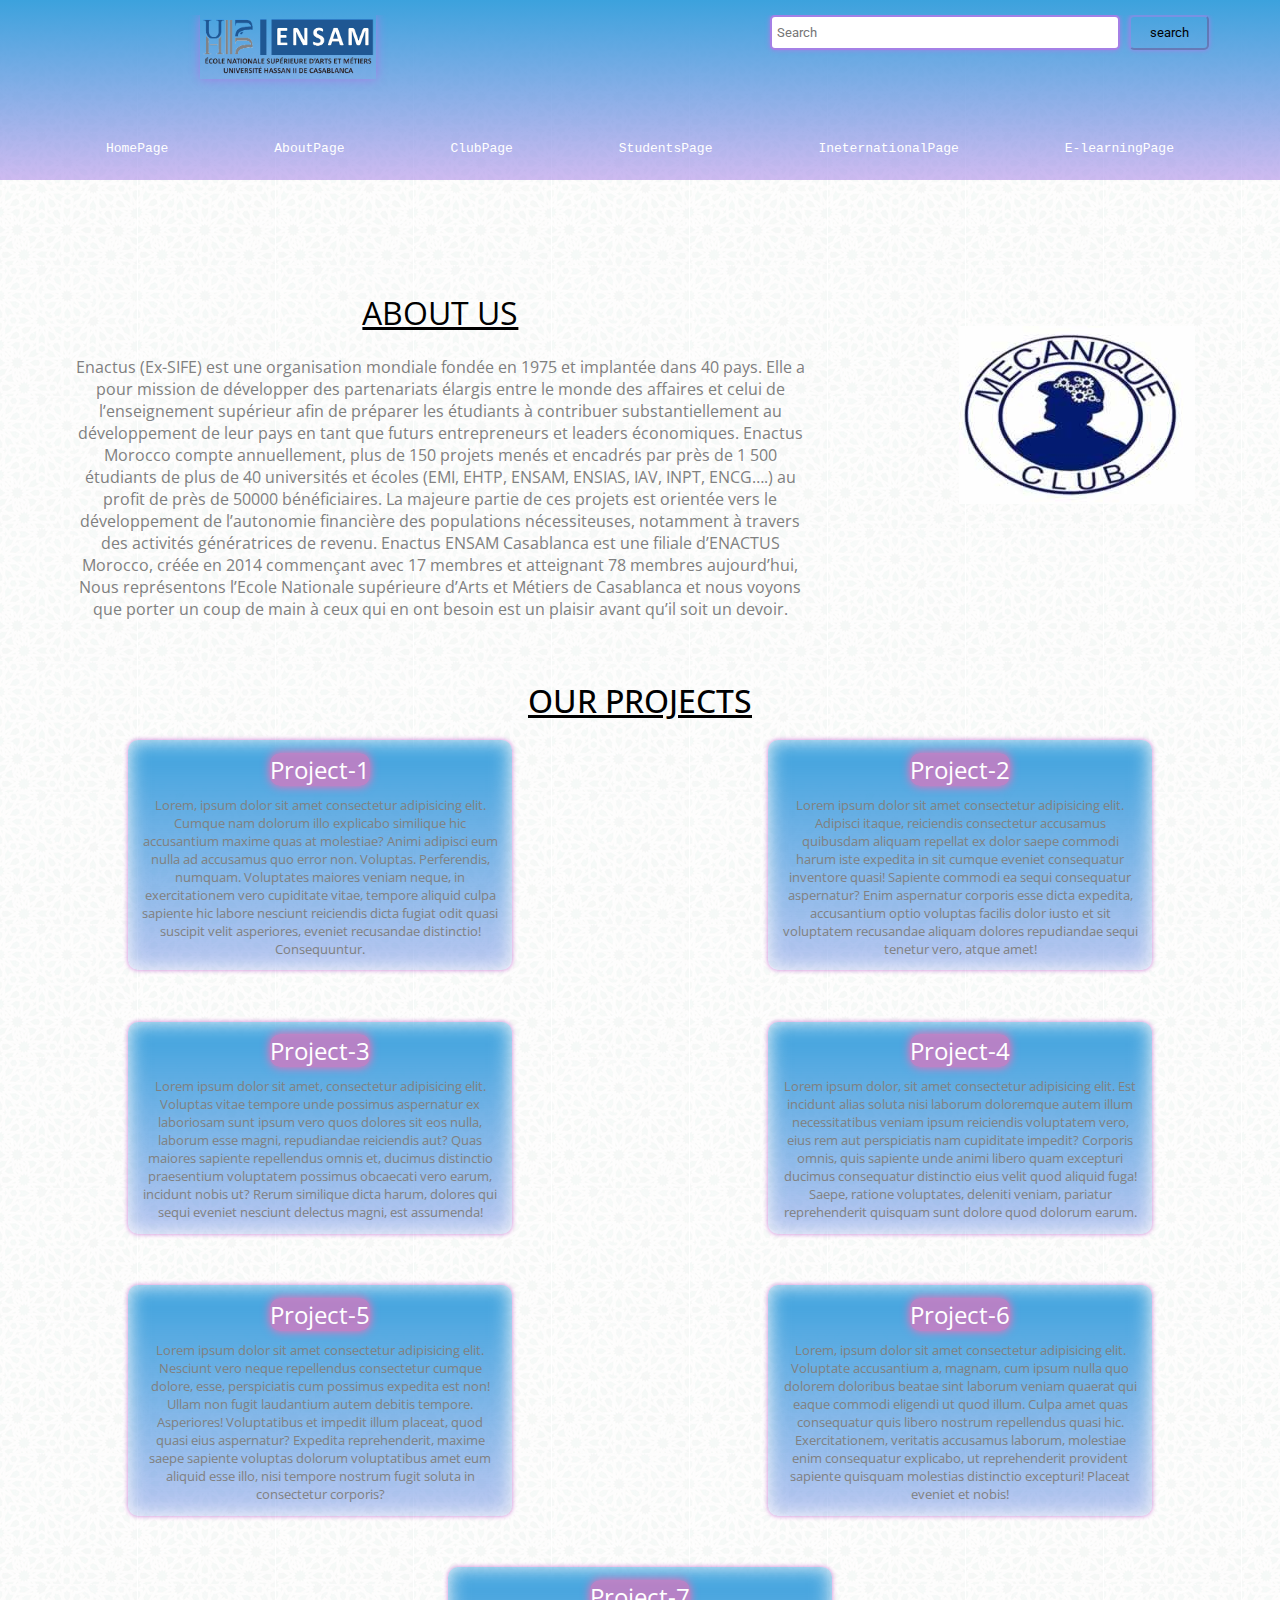
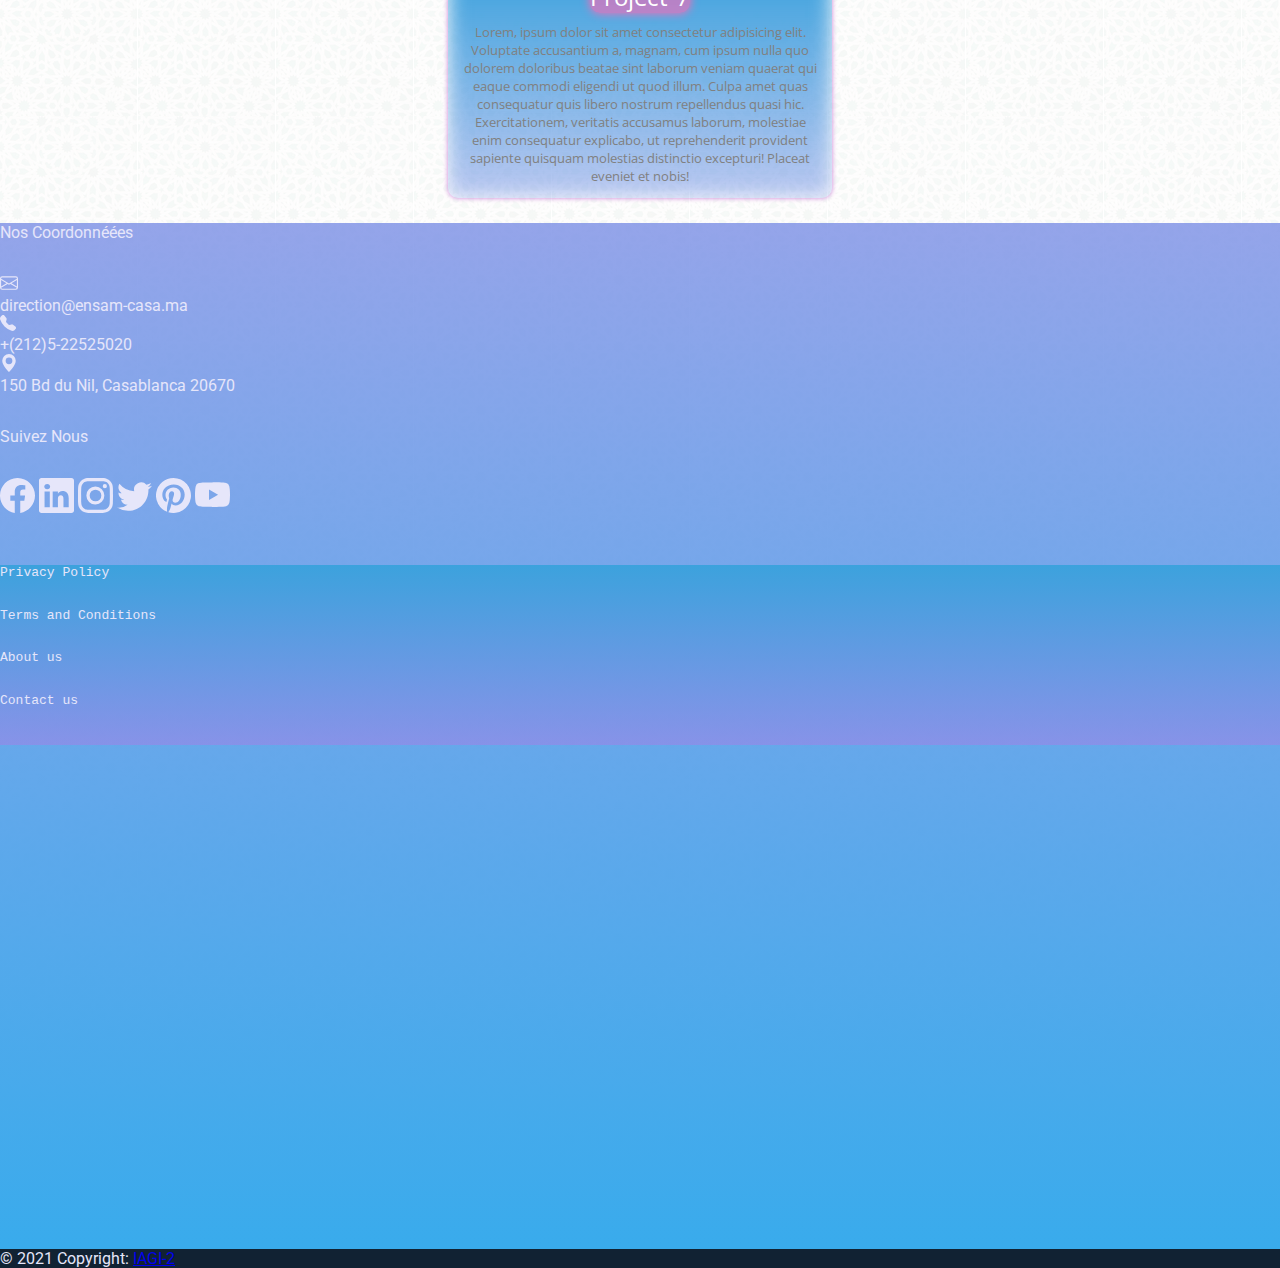
<file: views/clubs/meacanique.html>
<!DOCTYPE html>
<html lang="en">
<head>
    <meta charset="UTF-8">
    <meta http-equiv="X-UA-Compatible" content="IE=edge">
    <meta name="viewport" content="width=device-width, initial-scale=1.0">
    <link rel="stylesheet" href="../../styles/style.css">
    <title>Enactus</title>
    <link href="https://cdn.jsdelivr.net/npm/bootstrap@5.0.2/dist/css/bootstrap.min.css" rel="stylesheet"
        integrity="sha384-EVSTQN3/azprG1Anm3QDgpJLIm9Nao0Yz1ztcQTwFspd3yD65VohhpuuCOmLASjC" crossorigin="anonymous">
    <!-- <style>
        .projet:nth-child(n){
    /* background-image: linear-gradient(to bottom, #3ca2dd 0%, rgba(164, 128, 230, 0.53)); */
    box-shadow: 0 0 6px black;
    background: url('../../img/mecanique.jpg') no-repeat center;
    background-size: cover;
}
    </style> -->
</head>
<body>
    <nav>
        <!-- <div class="log"><img src="../img/ensam.png" width="200" height="80" alt="ENSAM CASABLANCA"></div> -->
        <div   class="upper">
            <h1 style="flex:0 1 25%;position: relative;left: 200px;" ><a href="#"><img width="55%" height="65%"  src="../../img/ensam.png" alt=""></a></h1>
            <div style="flex: 0 1 75%;position: relative;left: 450px;">
              <input  type="search" class="search" placeholder="Search" aria-label="Search"
              aria-describedby="search-addon" />
              <button type="button" >search</button>
            </div>
          </div>
        <ul>
            <li><a href="#">HomePage</a></li>
            <li><a href="#">AboutPage</a></li>
            <li><a href="../index.html">ClubPage</a></li>
            <li><a href="#">StudentsPage</a></li>
            <li><a href="#">IneternationalPage</a></li>
            <li><a href="#">E-learningPage</a></li>
        </ul>
    </nav>
   
    <div class="description"> 
        <div class="para">
            <span>ABOUT US</span>
            <p>Enactus (Ex-SIFE) est une organisation mondiale fondée en 1975 et implantée dans 40 pays. Elle a pour mission de développer des partenariats élargis entre le monde des affaires et celui de l’enseignement supérieur afin de préparer les étudiants à contribuer substantiellement au développement de leur pays en tant que futurs entrepreneurs et leaders économiques.
            
                Enactus Morocco compte annuellement, plus de 150 projets menés et encadrés par près de 1 500 étudiants de plus de 40 universités et écoles (EMI, EHTP, ENSAM, ENSIAS, IAV, INPT, ENCG….) au profit de près de 50000 bénéficiaires. La majeure partie de ces projets est orientée vers le développement de l’autonomie financière des populations nécessiteuses, notamment à travers des activités génératrices de revenu.
                
                Enactus ENSAM Casablanca est une filiale d’ENACTUS Morocco, créée en 2014 commençant avec 17 membres et atteignant 78 membres aujourd’hui, Nous représentons l’Ecole Nationale supérieure d’Arts et Métiers de Casablanca et nous voyons que porter un coup de main à ceux qui en ont besoin est un plaisir avant qu’il soit un devoir.</p>
        </div>
            <div class="clubLogo"><img src="../../img/mecanique.jpg"  alt=""></div>
    </div>
    <div class="projets">
        <h1>OUR PROJECTS</h1>
        <div class="projet" ><span>Project-1</span><p>Lorem, ipsum dolor sit amet consectetur adipisicing elit. Cumque nam dolorum illo explicabo similique hic accusantium maxime quas at molestiae? Animi adipisci eum nulla ad accusamus quo error non. Voluptas.
        Perferendis, numquam. Voluptates maiores veniam neque, in exercitationem vero cupiditate vitae, tempore aliquid culpa sapiente hic labore nesciunt reiciendis dicta fugiat odit quasi suscipit velit asperiores, eveniet recusandae distinctio! Consequuntur.</p></div>
        <div class="projet"><span>Project-2</span><p>Lorem ipsum dolor sit amet consectetur adipisicing elit. Adipisci itaque, reiciendis consectetur accusamus quibusdam aliquam repellat ex dolor saepe commodi harum iste expedita in sit cumque eveniet consequatur inventore quasi!
        Sapiente commodi ea sequi consequatur aspernatur? Enim aspernatur corporis esse dicta expedita, accusantium optio voluptas facilis dolor iusto et sit voluptatem recusandae aliquam dolores repudiandae sequi tenetur vero, atque amet!</p></div>
        <div class="projet"><span>Project-3</span><p>Lorem ipsum dolor sit amet, consectetur adipisicing elit. Voluptas vitae tempore unde possimus aspernatur ex laboriosam sunt ipsum vero quos dolores sit eos nulla, laborum esse magni, repudiandae reiciendis aut?
        Quas maiores sapiente repellendus omnis et, ducimus distinctio praesentium voluptatem possimus obcaecati vero earum, incidunt nobis ut? Rerum similique dicta harum, dolores qui sequi eveniet nesciunt delectus magni, est assumenda!</p></div>
        <div class="projet"><span>Project-4</span><p>Lorem ipsum dolor, sit amet consectetur adipisicing elit. Est incidunt alias soluta nisi laborum doloremque autem illum necessitatibus veniam ipsum reiciendis voluptatem vero, eius rem aut perspiciatis nam cupiditate impedit?
        Corporis omnis, quis sapiente unde animi libero quam excepturi ducimus consequatur distinctio eius velit quod aliquid fuga! Saepe, ratione voluptates, deleniti veniam, pariatur reprehenderit quisquam sunt dolore quod dolorum earum.</p></div>
        <div class="projet"><span>Project-5</span><p>Lorem ipsum dolor sit amet consectetur adipisicing elit. Nesciunt vero neque repellendus consectetur cumque dolore, esse, perspiciatis cum possimus expedita est non! Ullam non fugit laudantium autem debitis tempore. Asperiores!
        Voluptatibus et impedit illum placeat, quod quasi eius aspernatur? Expedita reprehenderit, maxime saepe sapiente voluptas dolorum voluptatibus amet eum aliquid esse illo, nisi tempore nostrum fugit soluta in consectetur corporis?</p></div>
        <div class="projet"><span>Project-6</span><p>Lorem, ipsum dolor sit amet consectetur adipisicing elit. Voluptate accusantium a, magnam, cum ipsum nulla quo dolorem doloribus beatae sint laborum veniam quaerat qui eaque commodi eligendi ut quod illum.
        Culpa amet quas consequatur quis libero nostrum repellendus quasi hic. Exercitationem, veritatis accusamus laborum, molestiae enim consequatur explicabo, ut reprehenderit provident sapiente quisquam molestias distinctio excepturi! Placeat eveniet et nobis!</p></div>
        <div class="projet"><span>Project-7</span><p>Lorem, ipsum dolor sit amet consectetur adipisicing elit. Voluptate accusantium a, magnam, cum ipsum nulla quo dolorem doloribus beatae sint laborum veniam quaerat qui eaque commodi eligendi ut quod illum.
            Culpa amet quas consequatur quis libero nostrum repellendus quasi hic. Exercitationem, veritatis accusamus laborum, molestiae enim consequatur explicabo, ut reprehenderit provident sapiente quisquam molestias distinctio excepturi! Placeat eveniet et nobis!</p></div>
    </div>
    <footer class=" d-flex flex-row justify-content-between p-0 m-0" style="background:linear-gradient(to top, #39abec 0%, rgba(128, 147, 230, 0.836))">
        <div class="info-pages m-lg-2 d-flex flex-column justify-content-end" >
            <p class="display-5" style="color:lavender; ">Nos Coordonnéées</p>
            
            <div style="color: lavender; margin-top: 2rem;" class="px-4" >
                <div class="d-flex flex-row">
                    <svg class="mt-1 me-1 " xmlns="http://www.w3.org/2000/svg" width="18" height="18" fill="currentColor" class="bi bi-envelope" viewbox="0 0 16 16">
                        <path d="M0 4a2 2 0 0 1 2-2h12a2 2 0 0 1 2 2v8a2 2 0 0 1-2 2H2a2 2 0 0 1-2-2V4zm2-1a1 1 0 0 0-1 1v.217l7 4.2 7-4.2V4a1 1 0 0 0-1-1H2zm13 2.383-4.758 2.855L15 11.114v-5.73zm-.034 6.878L9.271 8.82 8 9.583 6.728 8.82l-5.694 3.44A1 1 0 0 0 2 13h12a1 1 0 0 0 .966-.739zM1 11.114l4.758-2.876L1 5.383v5.73z"/>
                    </svg>
                    <p>direction@ensam-casa.ma</p>
                </div>
    
                <div class="d-flex flex-row">
                    <svg class="mt-1 me-1" xmlns="http://www.w3.org/2000/svg" width="16" height="16" fill="currentColor" class="bi bi-telephone-fill" viewbox="0 0 16 16">
                        <path fill-rule="evenodd" d="M1.885.511a1.745 1.745 0 0 1 2.61.163L6.29 2.98c.329.423.445.974.315 1.494l-.547 2.19a.678.678 0 0 0 .178.643l2.457 2.457a.678.678 0 0 0 .644.178l2.189-.547a1.745 1.745 0 0 1 1.494.315l2.306 1.794c.829.645.905 1.87.163 2.611l-1.034 1.034c-.74.74-1.846 1.065-2.877.702a18.634 18.634 0 0 1-7.01-4.42 18.634 18.634 0 0 1-4.42-7.009c-.362-1.03-.037-2.137.703-2.877L1.885.511z"/>
                      </svg>
                    <p>+(212)5-22525020</p>
                </div>
    
                <div class="d-flex flex-row">
                    <svg class="mt-1 me-1" xmlns="http://www.w3.org/2000/svg" width="18" height="18" fill="currentColor" class="bi bi-geo-alt-fill" viewbox="0 0 16 16">
                        <path d="M8 16s6-5.686 6-10A6 6 0 0 0 2 6c0 4.314 6 10 6 10zm0-7a3 3 0 1 1 0-6 3 3 0 0 1 0 6z"/>
                      </svg>
                    <p>150 Bd du Nil, Casablanca 20670</p>
                </div>
            </div>

            <p class="display-5" style="color:lavender; margin-top: 2rem;">Suivez Nous </p>
            
            <div class="d-flex flex-row justify-content-around mx-5" style="color: lavender; margin-top: 2rem;"> 
                <svg xmlns="http://www.w3.org/2000/svg" width="35" height="35" fill="currentColor" class="bi bi-facebook" viewBox="0 0 16 16">
                    <path d="M16 8.049c0-4.446-3.582-8.05-8-8.05C3.58 0-.002 3.603-.002 8.05c0 4.017 2.926 7.347 6.75 7.951v-5.625h-2.03V8.05H6.75V6.275c0-2.017 1.195-3.131 3.022-3.131.876 0 1.791.157 1.791.157v1.98h-1.009c-.993 0-1.303.621-1.303 1.258v1.51h2.218l-.354 2.326H9.25V16c3.824-.604 6.75-3.934 6.75-7.951z"/>
                </svg>
                <svg xmlns="http://www.w3.org/2000/svg" width="35" height="35" fill="currentColor" class="bi bi-linkedin" viewBox="0 0 16 16">
                    <path d="M0 1.146C0 .513.526 0 1.175 0h13.65C15.474 0 16 .513 16 1.146v13.708c0 .633-.526 1.146-1.175 1.146H1.175C.526 16 0 15.487 0 14.854V1.146zm4.943 12.248V6.169H2.542v7.225h2.401zm-1.2-8.212c.837 0 1.358-.554 1.358-1.248-.015-.709-.52-1.248-1.342-1.248-.822 0-1.359.54-1.359 1.248 0 .694.521 1.248 1.327 1.248h.016zm4.908 8.212V9.359c0-.216.016-.432.08-.586.173-.431.568-.878 1.232-.878.869 0 1.216.662 1.216 1.634v3.865h2.401V9.25c0-2.22-1.184-3.252-2.764-3.252-1.274 0-1.845.7-2.165 1.193v.025h-.016a5.54 5.54 0 0 1 .016-.025V6.169h-2.4c.03.678 0 7.225 0 7.225h2.4z"/>
                  </svg>
                  <svg xmlns="http://www.w3.org/2000/svg" width="35" height="35" fill="currentColor" class="bi bi-instagram" viewBox="0 0 16 16">
                    <path d="M8 0C5.829 0 5.556.01 4.703.048 3.85.088 3.269.222 2.76.42a3.917 3.917 0 0 0-1.417.923A3.927 3.927 0 0 0 .42 2.76C.222 3.268.087 3.85.048 4.7.01 5.555 0 5.827 0 8.001c0 2.172.01 2.444.048 3.297.04.852.174 1.433.372 1.942.205.526.478.972.923 1.417.444.445.89.719 1.416.923.51.198 1.09.333 1.942.372C5.555 15.99 5.827 16 8 16s2.444-.01 3.298-.048c.851-.04 1.434-.174 1.943-.372a3.916 3.916 0 0 0 1.416-.923c.445-.445.718-.891.923-1.417.197-.509.332-1.09.372-1.942C15.99 10.445 16 10.173 16 8s-.01-2.445-.048-3.299c-.04-.851-.175-1.433-.372-1.941a3.926 3.926 0 0 0-.923-1.417A3.911 3.911 0 0 0 13.24.42c-.51-.198-1.092-.333-1.943-.372C10.443.01 10.172 0 7.998 0h.003zm-.717 1.442h.718c2.136 0 2.389.007 3.232.046.78.035 1.204.166 1.486.275.373.145.64.319.92.599.28.28.453.546.598.92.11.281.24.705.275 1.485.039.843.047 1.096.047 3.231s-.008 2.389-.047 3.232c-.035.78-.166 1.203-.275 1.485a2.47 2.47 0 0 1-.599.919c-.28.28-.546.453-.92.598-.28.11-.704.24-1.485.276-.843.038-1.096.047-3.232.047s-2.39-.009-3.233-.047c-.78-.036-1.203-.166-1.485-.276a2.478 2.478 0 0 1-.92-.598 2.48 2.48 0 0 1-.6-.92c-.109-.281-.24-.705-.275-1.485-.038-.843-.046-1.096-.046-3.233 0-2.136.008-2.388.046-3.231.036-.78.166-1.204.276-1.486.145-.373.319-.64.599-.92.28-.28.546-.453.92-.598.282-.11.705-.24 1.485-.276.738-.034 1.024-.044 2.515-.045v.002zm4.988 1.328a.96.96 0 1 0 0 1.92.96.96 0 0 0 0-1.92zm-4.27 1.122a4.109 4.109 0 1 0 0 8.217 4.109 4.109 0 0 0 0-8.217zm0 1.441a2.667 2.667 0 1 1 0 5.334 2.667 2.667 0 0 1 0-5.334z"/>
                  </svg>
                  <svg xmlns="http://www.w3.org/2000/svg" width="35" height="35" fill="currentColor" class="bi bi-twitter" viewBox="0 0 16 16">
                    <path d="M5.026 15c6.038 0 9.341-5.003 9.341-9.334 0-.14 0-.282-.006-.422A6.685 6.685 0 0 0 16 3.542a6.658 6.658 0 0 1-1.889.518 3.301 3.301 0 0 0 1.447-1.817 6.533 6.533 0 0 1-2.087.793A3.286 3.286 0 0 0 7.875 6.03a9.325 9.325 0 0 1-6.767-3.429 3.289 3.289 0 0 0 1.018 4.382A3.323 3.323 0 0 1 .64 6.575v.045a3.288 3.288 0 0 0 2.632 3.218 3.203 3.203 0 0 1-.865.115 3.23 3.23 0 0 1-.614-.057 3.283 3.283 0 0 0 3.067 2.277A6.588 6.588 0 0 1 .78 13.58a6.32 6.32 0 0 1-.78-.045A9.344 9.344 0 0 0 5.026 15z"/>
                  </svg>
                  <svg xmlns="http://www.w3.org/2000/svg" width="35" height="35" fill="currentColor" class="bi bi-pinterest" viewBox="0 0 16 16">
                    <path d="M8 0a8 8 0 0 0-2.915 15.452c-.07-.633-.134-1.606.027-2.297.146-.625.938-3.977.938-3.977s-.239-.479-.239-1.187c0-1.113.645-1.943 1.448-1.943.682 0 1.012.512 1.012 1.127 0 .686-.437 1.712-.663 2.663-.188.796.4 1.446 1.185 1.446 1.422 0 2.515-1.5 2.515-3.664 0-1.915-1.377-3.254-3.342-3.254-2.276 0-3.612 1.707-3.612 3.471 0 .688.265 1.425.595 1.826a.24.24 0 0 1 .056.23c-.061.252-.196.796-.222.907-.035.146-.116.177-.268.107-1-.465-1.624-1.926-1.624-3.1 0-2.523 1.834-4.84 5.286-4.84 2.775 0 4.932 1.977 4.932 4.62 0 2.757-1.739 4.976-4.151 4.976-.811 0-1.573-.421-1.834-.919l-.498 1.902c-.181.695-.669 1.566-.995 2.097A8 8 0 1 0 8 0z"/>
                  </svg>
                  <svg xmlns="http://www.w3.org/2000/svg" width="35" height="35" fill="currentColor" class="bi bi-youtube" viewBox="0 0 16 16">
                    <path d="M8.051 1.999h.089c.822.003 4.987.033 6.11.335a2.01 2.01 0 0 1 1.415 1.42c.101.38.172.883.22 1.402l.01.104.022.26.008.104c.065.914.073 1.77.074 1.957v.075c-.001.194-.01 1.108-.082 2.06l-.008.105-.009.104c-.05.572-.124 1.14-.235 1.558a2.007 2.007 0 0 1-1.415 1.42c-1.16.312-5.569.334-6.18.335h-.142c-.309 0-1.587-.006-2.927-.052l-.17-.006-.087-.004-.171-.007-.171-.007c-1.11-.049-2.167-.128-2.654-.26a2.007 2.007 0 0 1-1.415-1.419c-.111-.417-.185-.986-.235-1.558L.09 9.82l-.008-.104A31.4 31.4 0 0 1 0 7.68v-.123c.002-.215.01-.958.064-1.778l.007-.103.003-.052.008-.104.022-.26.01-.104c.048-.519.119-1.023.22-1.402a2.007 2.007 0 0 1 1.415-1.42c.487-.13 1.544-.21 2.654-.26l.17-.007.172-.006.086-.003.171-.007A99.788 99.788 0 0 1 7.858 2h.193zM6.4 5.209v4.818l4.157-2.408L6.4 5.209z"/>
                  </svg>
            </div>


            <nav class="nav" style="margin-top: 3rem;">
                <a class="nav-link active" href="#"  style="color: lavender;">Privacy Policy</a>
                <a class="nav-link" href="#" style="color: lavender;">Terms and Conditions</a>
                <a class="nav-link" href="#" style="color: lavender;">About us</a>
                <a class="nav-link " href="#" style="color: lavender;">Contact us</a>
              </nav>

        </div>
        <div class="map">
            <iframe class="rounded mt-2 me-2" src="https://www.google.com/maps/embed?pb=!1m18!1m12!1m3!1d3324.767864409692!2d-7.568335585412238!3d33.559407150988605!2m3!1f0!2f0!3f0!3m2!1i1024!2i768!4f13.1!3m3!1m2!1s0xda6332908d1d61b%3A0x569d5bec37f7f81a!2sENSAM%20CASABLANCA!5e0!3m2!1sfr!2sma!4v1634727105678!5m2!1sfr!2sma" width="650" height="500" style="border:0;" allowfullscreen="" loading="lazy"></iframe>
        </div>
    </footer>
    <!-- Footer -->
    <footer class="page-footer font-small" style="background-color: #123">
    <!-- Copyright -->
        <div class="footer-copyright text-center py-3" style="color: lavender;">© 2021 Copyright:
        <a href="#">IAGI-2</a>
        </div>
        <!-- Copyright -->
    </footer>
  <!-- Footer -->
</body>
</html>
</file>
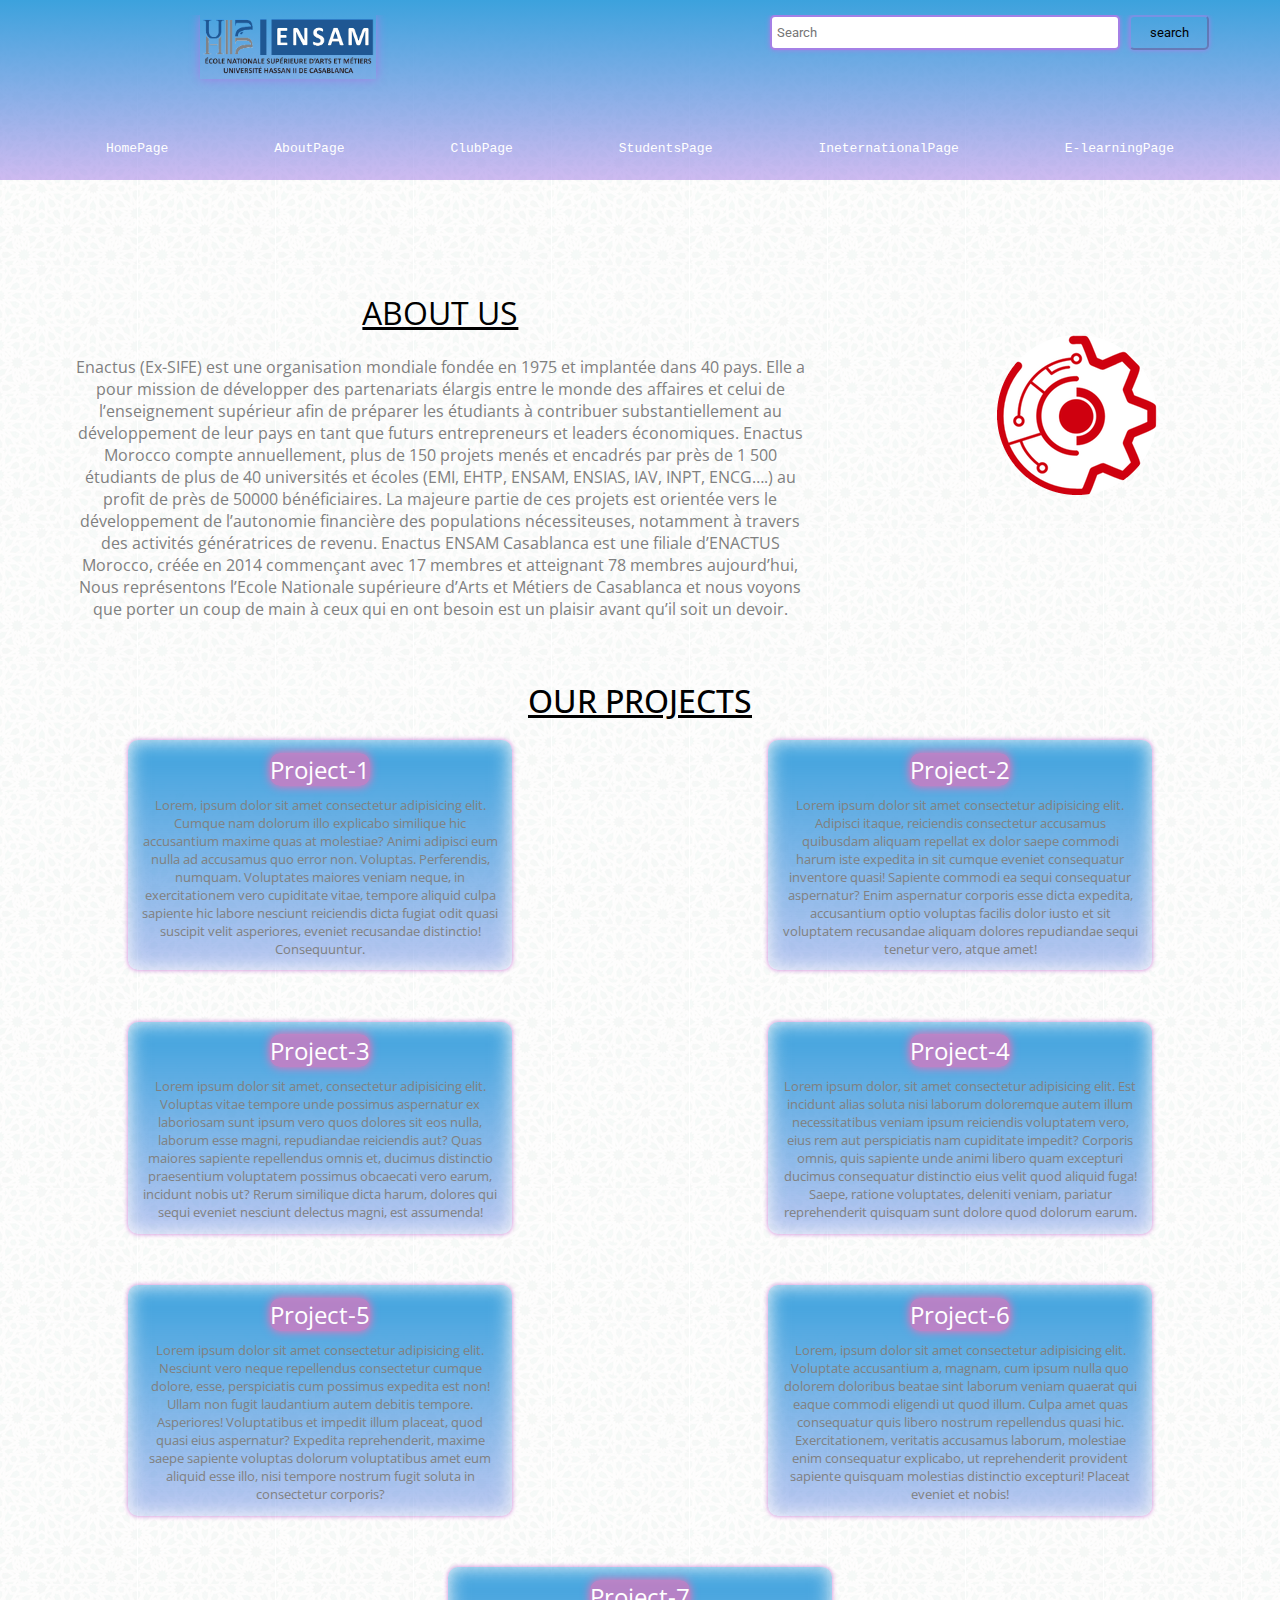
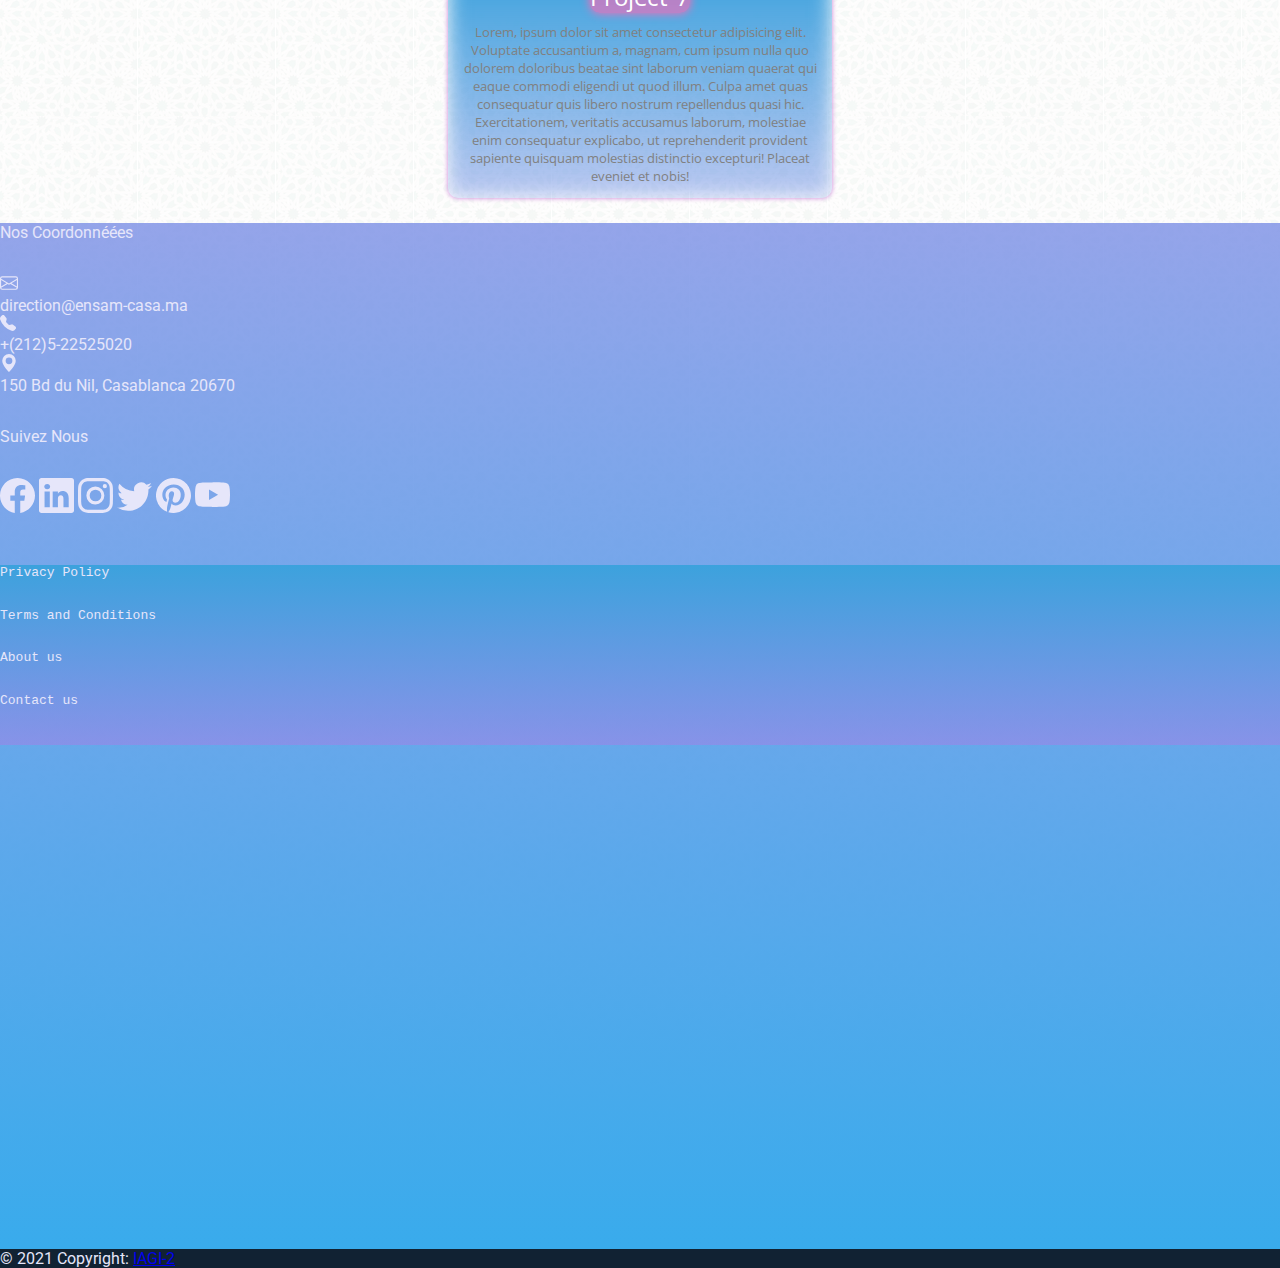
<file: views/clubs/mechatronics.html>
<!DOCTYPE html>
<html lang="en">
<head>
    <meta charset="UTF-8">
    <meta http-equiv="X-UA-Compatible" content="IE=edge">
    <meta name="viewport" content="width=device-width, initial-scale=1.0">
    <link rel="stylesheet" href="../../styles/style.css">
    <title>Enactus</title>
    <link href="https://cdn.jsdelivr.net/npm/bootstrap@5.0.2/dist/css/bootstrap.min.css" rel="stylesheet"
        integrity="sha384-EVSTQN3/azprG1Anm3QDgpJLIm9Nao0Yz1ztcQTwFspd3yD65VohhpuuCOmLASjC" crossorigin="anonymous">
    <!-- <style>
        .projet:nth-child(n){
    /* background-image: linear-gradient(to bottom, #3ca2dd 0%, rgba(164, 128, 230, 0.53)); */
    box-shadow: 0 0 6px black;
    background: url('../../img/mechatronics.jpeg') no-repeat center;
    background-size: cover;
}
    </style> -->
</head>
<body>
    <nav>
        <!-- <div class="log"><img src="../img/ensam.png" width="200" height="80" alt="ENSAM CASABLANCA"></div> -->
        <div   class="upper">
            <h1 style="flex:0 1 25%;position: relative;left: 200px;" ><a href="#"><img width="55%" height="65%"  src="../../img/ensam.png" alt=""></a></h1>
            <div style="flex: 0 1 75%;position: relative;left: 450px;">
              <input  type="search" class="search" placeholder="Search" aria-label="Search"
              aria-describedby="search-addon" />
              <button type="button" >search</button>
            </div>
          </div>
        <ul>
            <li><a href="#">HomePage</a></li>
            <li><a href="#">AboutPage</a></li>
            <li><a href="../index.html">ClubPage</a></li>
            <li><a href="#">StudentsPage</a></li>
            <li><a href="#">IneternationalPage</a></li>
            <li><a href="#">E-learningPage</a></li>
        </ul>
    </nav>
   
    <div class="description"> 
        <div class="para">
            <span>ABOUT US</span>
            <p>Enactus (Ex-SIFE) est une organisation mondiale fondée en 1975 et implantée dans 40 pays. Elle a pour mission de développer des partenariats élargis entre le monde des affaires et celui de l’enseignement supérieur afin de préparer les étudiants à contribuer substantiellement au développement de leur pays en tant que futurs entrepreneurs et leaders économiques.
            
                Enactus Morocco compte annuellement, plus de 150 projets menés et encadrés par près de 1 500 étudiants de plus de 40 universités et écoles (EMI, EHTP, ENSAM, ENSIAS, IAV, INPT, ENCG….) au profit de près de 50000 bénéficiaires. La majeure partie de ces projets est orientée vers le développement de l’autonomie financière des populations nécessiteuses, notamment à travers des activités génératrices de revenu.
                
                Enactus ENSAM Casablanca est une filiale d’ENACTUS Morocco, créée en 2014 commençant avec 17 membres et atteignant 78 membres aujourd’hui, Nous représentons l’Ecole Nationale supérieure d’Arts et Métiers de Casablanca et nous voyons que porter un coup de main à ceux qui en ont besoin est un plaisir avant qu’il soit un devoir.</p>
        </div>
            <div class="clubLogo"><img src="../../img/mechatronics-modified.png"  alt=""></div>
    </div>
    <div class="projets">
        <h1>OUR PROJECTS</h1>
        <div class="projet" ><span>Project-1</span><p>Lorem, ipsum dolor sit amet consectetur adipisicing elit. Cumque nam dolorum illo explicabo similique hic accusantium maxime quas at molestiae? Animi adipisci eum nulla ad accusamus quo error non. Voluptas.
        Perferendis, numquam. Voluptates maiores veniam neque, in exercitationem vero cupiditate vitae, tempore aliquid culpa sapiente hic labore nesciunt reiciendis dicta fugiat odit quasi suscipit velit asperiores, eveniet recusandae distinctio! Consequuntur.</p></div>
        <div class="projet"><span>Project-2</span><p>Lorem ipsum dolor sit amet consectetur adipisicing elit. Adipisci itaque, reiciendis consectetur accusamus quibusdam aliquam repellat ex dolor saepe commodi harum iste expedita in sit cumque eveniet consequatur inventore quasi!
        Sapiente commodi ea sequi consequatur aspernatur? Enim aspernatur corporis esse dicta expedita, accusantium optio voluptas facilis dolor iusto et sit voluptatem recusandae aliquam dolores repudiandae sequi tenetur vero, atque amet!</p></div>
        <div class="projet"><span>Project-3</span><p>Lorem ipsum dolor sit amet, consectetur adipisicing elit. Voluptas vitae tempore unde possimus aspernatur ex laboriosam sunt ipsum vero quos dolores sit eos nulla, laborum esse magni, repudiandae reiciendis aut?
        Quas maiores sapiente repellendus omnis et, ducimus distinctio praesentium voluptatem possimus obcaecati vero earum, incidunt nobis ut? Rerum similique dicta harum, dolores qui sequi eveniet nesciunt delectus magni, est assumenda!</p></div>
        <div class="projet"><span>Project-4</span><p>Lorem ipsum dolor, sit amet consectetur adipisicing elit. Est incidunt alias soluta nisi laborum doloremque autem illum necessitatibus veniam ipsum reiciendis voluptatem vero, eius rem aut perspiciatis nam cupiditate impedit?
        Corporis omnis, quis sapiente unde animi libero quam excepturi ducimus consequatur distinctio eius velit quod aliquid fuga! Saepe, ratione voluptates, deleniti veniam, pariatur reprehenderit quisquam sunt dolore quod dolorum earum.</p></div>
        <div class="projet"><span>Project-5</span><p>Lorem ipsum dolor sit amet consectetur adipisicing elit. Nesciunt vero neque repellendus consectetur cumque dolore, esse, perspiciatis cum possimus expedita est non! Ullam non fugit laudantium autem debitis tempore. Asperiores!
        Voluptatibus et impedit illum placeat, quod quasi eius aspernatur? Expedita reprehenderit, maxime saepe sapiente voluptas dolorum voluptatibus amet eum aliquid esse illo, nisi tempore nostrum fugit soluta in consectetur corporis?</p></div>
        <div class="projet"><span>Project-6</span><p>Lorem, ipsum dolor sit amet consectetur adipisicing elit. Voluptate accusantium a, magnam, cum ipsum nulla quo dolorem doloribus beatae sint laborum veniam quaerat qui eaque commodi eligendi ut quod illum.
        Culpa amet quas consequatur quis libero nostrum repellendus quasi hic. Exercitationem, veritatis accusamus laborum, molestiae enim consequatur explicabo, ut reprehenderit provident sapiente quisquam molestias distinctio excepturi! Placeat eveniet et nobis!</p></div>
        <div class="projet"><span>Project-7</span><p>Lorem, ipsum dolor sit amet consectetur adipisicing elit. Voluptate accusantium a, magnam, cum ipsum nulla quo dolorem doloribus beatae sint laborum veniam quaerat qui eaque commodi eligendi ut quod illum.
            Culpa amet quas consequatur quis libero nostrum repellendus quasi hic. Exercitationem, veritatis accusamus laborum, molestiae enim consequatur explicabo, ut reprehenderit provident sapiente quisquam molestias distinctio excepturi! Placeat eveniet et nobis!</p></div>
    </div>
    <footer class=" d-flex flex-row justify-content-between p-0 m-0" style="background:linear-gradient(to top, #39abec 0%, rgba(128, 147, 230, 0.836))">
        <div class="info-pages m-lg-2 d-flex flex-column justify-content-end" >
            <p class="display-5" style="color:lavender; ">Nos Coordonnéées</p>
            
            <div style="color: lavender; margin-top: 2rem;" class="px-4" >
                <div class="d-flex flex-row">
                    <svg class="mt-1 me-1 " xmlns="http://www.w3.org/2000/svg" width="18" height="18" fill="currentColor" class="bi bi-envelope" viewbox="0 0 16 16">
                        <path d="M0 4a2 2 0 0 1 2-2h12a2 2 0 0 1 2 2v8a2 2 0 0 1-2 2H2a2 2 0 0 1-2-2V4zm2-1a1 1 0 0 0-1 1v.217l7 4.2 7-4.2V4a1 1 0 0 0-1-1H2zm13 2.383-4.758 2.855L15 11.114v-5.73zm-.034 6.878L9.271 8.82 8 9.583 6.728 8.82l-5.694 3.44A1 1 0 0 0 2 13h12a1 1 0 0 0 .966-.739zM1 11.114l4.758-2.876L1 5.383v5.73z"/>
                    </svg>
                    <p>direction@ensam-casa.ma</p>
                </div>
    
                <div class="d-flex flex-row">
                    <svg class="mt-1 me-1" xmlns="http://www.w3.org/2000/svg" width="16" height="16" fill="currentColor" class="bi bi-telephone-fill" viewbox="0 0 16 16">
                        <path fill-rule="evenodd" d="M1.885.511a1.745 1.745 0 0 1 2.61.163L6.29 2.98c.329.423.445.974.315 1.494l-.547 2.19a.678.678 0 0 0 .178.643l2.457 2.457a.678.678 0 0 0 .644.178l2.189-.547a1.745 1.745 0 0 1 1.494.315l2.306 1.794c.829.645.905 1.87.163 2.611l-1.034 1.034c-.74.74-1.846 1.065-2.877.702a18.634 18.634 0 0 1-7.01-4.42 18.634 18.634 0 0 1-4.42-7.009c-.362-1.03-.037-2.137.703-2.877L1.885.511z"/>
                      </svg>
                    <p>+(212)5-22525020</p>
                </div>
    
                <div class="d-flex flex-row">
                    <svg class="mt-1 me-1" xmlns="http://www.w3.org/2000/svg" width="18" height="18" fill="currentColor" class="bi bi-geo-alt-fill" viewbox="0 0 16 16">
                        <path d="M8 16s6-5.686 6-10A6 6 0 0 0 2 6c0 4.314 6 10 6 10zm0-7a3 3 0 1 1 0-6 3 3 0 0 1 0 6z"/>
                      </svg>
                    <p>150 Bd du Nil, Casablanca 20670</p>
                </div>
            </div>

            <p class="display-5" style="color:lavender; margin-top: 2rem;">Suivez Nous </p>
            
            <div class="d-flex flex-row justify-content-around mx-5" style="color: lavender; margin-top: 2rem;"> 
                <svg xmlns="http://www.w3.org/2000/svg" width="35" height="35" fill="currentColor" class="bi bi-facebook" viewBox="0 0 16 16">
                    <path d="M16 8.049c0-4.446-3.582-8.05-8-8.05C3.58 0-.002 3.603-.002 8.05c0 4.017 2.926 7.347 6.75 7.951v-5.625h-2.03V8.05H6.75V6.275c0-2.017 1.195-3.131 3.022-3.131.876 0 1.791.157 1.791.157v1.98h-1.009c-.993 0-1.303.621-1.303 1.258v1.51h2.218l-.354 2.326H9.25V16c3.824-.604 6.75-3.934 6.75-7.951z"/>
                </svg>
                <svg xmlns="http://www.w3.org/2000/svg" width="35" height="35" fill="currentColor" class="bi bi-linkedin" viewBox="0 0 16 16">
                    <path d="M0 1.146C0 .513.526 0 1.175 0h13.65C15.474 0 16 .513 16 1.146v13.708c0 .633-.526 1.146-1.175 1.146H1.175C.526 16 0 15.487 0 14.854V1.146zm4.943 12.248V6.169H2.542v7.225h2.401zm-1.2-8.212c.837 0 1.358-.554 1.358-1.248-.015-.709-.52-1.248-1.342-1.248-.822 0-1.359.54-1.359 1.248 0 .694.521 1.248 1.327 1.248h.016zm4.908 8.212V9.359c0-.216.016-.432.08-.586.173-.431.568-.878 1.232-.878.869 0 1.216.662 1.216 1.634v3.865h2.401V9.25c0-2.22-1.184-3.252-2.764-3.252-1.274 0-1.845.7-2.165 1.193v.025h-.016a5.54 5.54 0 0 1 .016-.025V6.169h-2.4c.03.678 0 7.225 0 7.225h2.4z"/>
                  </svg>
                  <svg xmlns="http://www.w3.org/2000/svg" width="35" height="35" fill="currentColor" class="bi bi-instagram" viewBox="0 0 16 16">
                    <path d="M8 0C5.829 0 5.556.01 4.703.048 3.85.088 3.269.222 2.76.42a3.917 3.917 0 0 0-1.417.923A3.927 3.927 0 0 0 .42 2.76C.222 3.268.087 3.85.048 4.7.01 5.555 0 5.827 0 8.001c0 2.172.01 2.444.048 3.297.04.852.174 1.433.372 1.942.205.526.478.972.923 1.417.444.445.89.719 1.416.923.51.198 1.09.333 1.942.372C5.555 15.99 5.827 16 8 16s2.444-.01 3.298-.048c.851-.04 1.434-.174 1.943-.372a3.916 3.916 0 0 0 1.416-.923c.445-.445.718-.891.923-1.417.197-.509.332-1.09.372-1.942C15.99 10.445 16 10.173 16 8s-.01-2.445-.048-3.299c-.04-.851-.175-1.433-.372-1.941a3.926 3.926 0 0 0-.923-1.417A3.911 3.911 0 0 0 13.24.42c-.51-.198-1.092-.333-1.943-.372C10.443.01 10.172 0 7.998 0h.003zm-.717 1.442h.718c2.136 0 2.389.007 3.232.046.78.035 1.204.166 1.486.275.373.145.64.319.92.599.28.28.453.546.598.92.11.281.24.705.275 1.485.039.843.047 1.096.047 3.231s-.008 2.389-.047 3.232c-.035.78-.166 1.203-.275 1.485a2.47 2.47 0 0 1-.599.919c-.28.28-.546.453-.92.598-.28.11-.704.24-1.485.276-.843.038-1.096.047-3.232.047s-2.39-.009-3.233-.047c-.78-.036-1.203-.166-1.485-.276a2.478 2.478 0 0 1-.92-.598 2.48 2.48 0 0 1-.6-.92c-.109-.281-.24-.705-.275-1.485-.038-.843-.046-1.096-.046-3.233 0-2.136.008-2.388.046-3.231.036-.78.166-1.204.276-1.486.145-.373.319-.64.599-.92.28-.28.546-.453.92-.598.282-.11.705-.24 1.485-.276.738-.034 1.024-.044 2.515-.045v.002zm4.988 1.328a.96.96 0 1 0 0 1.92.96.96 0 0 0 0-1.92zm-4.27 1.122a4.109 4.109 0 1 0 0 8.217 4.109 4.109 0 0 0 0-8.217zm0 1.441a2.667 2.667 0 1 1 0 5.334 2.667 2.667 0 0 1 0-5.334z"/>
                  </svg>
                  <svg xmlns="http://www.w3.org/2000/svg" width="35" height="35" fill="currentColor" class="bi bi-twitter" viewBox="0 0 16 16">
                    <path d="M5.026 15c6.038 0 9.341-5.003 9.341-9.334 0-.14 0-.282-.006-.422A6.685 6.685 0 0 0 16 3.542a6.658 6.658 0 0 1-1.889.518 3.301 3.301 0 0 0 1.447-1.817 6.533 6.533 0 0 1-2.087.793A3.286 3.286 0 0 0 7.875 6.03a9.325 9.325 0 0 1-6.767-3.429 3.289 3.289 0 0 0 1.018 4.382A3.323 3.323 0 0 1 .64 6.575v.045a3.288 3.288 0 0 0 2.632 3.218 3.203 3.203 0 0 1-.865.115 3.23 3.23 0 0 1-.614-.057 3.283 3.283 0 0 0 3.067 2.277A6.588 6.588 0 0 1 .78 13.58a6.32 6.32 0 0 1-.78-.045A9.344 9.344 0 0 0 5.026 15z"/>
                  </svg>
                  <svg xmlns="http://www.w3.org/2000/svg" width="35" height="35" fill="currentColor" class="bi bi-pinterest" viewBox="0 0 16 16">
                    <path d="M8 0a8 8 0 0 0-2.915 15.452c-.07-.633-.134-1.606.027-2.297.146-.625.938-3.977.938-3.977s-.239-.479-.239-1.187c0-1.113.645-1.943 1.448-1.943.682 0 1.012.512 1.012 1.127 0 .686-.437 1.712-.663 2.663-.188.796.4 1.446 1.185 1.446 1.422 0 2.515-1.5 2.515-3.664 0-1.915-1.377-3.254-3.342-3.254-2.276 0-3.612 1.707-3.612 3.471 0 .688.265 1.425.595 1.826a.24.24 0 0 1 .056.23c-.061.252-.196.796-.222.907-.035.146-.116.177-.268.107-1-.465-1.624-1.926-1.624-3.1 0-2.523 1.834-4.84 5.286-4.84 2.775 0 4.932 1.977 4.932 4.62 0 2.757-1.739 4.976-4.151 4.976-.811 0-1.573-.421-1.834-.919l-.498 1.902c-.181.695-.669 1.566-.995 2.097A8 8 0 1 0 8 0z"/>
                  </svg>
                  <svg xmlns="http://www.w3.org/2000/svg" width="35" height="35" fill="currentColor" class="bi bi-youtube" viewBox="0 0 16 16">
                    <path d="M8.051 1.999h.089c.822.003 4.987.033 6.11.335a2.01 2.01 0 0 1 1.415 1.42c.101.38.172.883.22 1.402l.01.104.022.26.008.104c.065.914.073 1.77.074 1.957v.075c-.001.194-.01 1.108-.082 2.06l-.008.105-.009.104c-.05.572-.124 1.14-.235 1.558a2.007 2.007 0 0 1-1.415 1.42c-1.16.312-5.569.334-6.18.335h-.142c-.309 0-1.587-.006-2.927-.052l-.17-.006-.087-.004-.171-.007-.171-.007c-1.11-.049-2.167-.128-2.654-.26a2.007 2.007 0 0 1-1.415-1.419c-.111-.417-.185-.986-.235-1.558L.09 9.82l-.008-.104A31.4 31.4 0 0 1 0 7.68v-.123c.002-.215.01-.958.064-1.778l.007-.103.003-.052.008-.104.022-.26.01-.104c.048-.519.119-1.023.22-1.402a2.007 2.007 0 0 1 1.415-1.42c.487-.13 1.544-.21 2.654-.26l.17-.007.172-.006.086-.003.171-.007A99.788 99.788 0 0 1 7.858 2h.193zM6.4 5.209v4.818l4.157-2.408L6.4 5.209z"/>
                  </svg>
            </div>


            <nav class="nav" style="margin-top: 3rem;">
                <a class="nav-link active" href="#"  style="color: lavender;">Privacy Policy</a>
                <a class="nav-link" href="#" style="color: lavender;">Terms and Conditions</a>
                <a class="nav-link" href="#" style="color: lavender;">About us</a>
                <a class="nav-link " href="#" style="color: lavender;">Contact us</a>
              </nav>

        </div>
        <div class="map">
            <iframe class="rounded mt-2 me-2" src="https://www.google.com/maps/embed?pb=!1m18!1m12!1m3!1d3324.767864409692!2d-7.568335585412238!3d33.559407150988605!2m3!1f0!2f0!3f0!3m2!1i1024!2i768!4f13.1!3m3!1m2!1s0xda6332908d1d61b%3A0x569d5bec37f7f81a!2sENSAM%20CASABLANCA!5e0!3m2!1sfr!2sma!4v1634727105678!5m2!1sfr!2sma" width="650" height="500" style="border:0;" allowfullscreen="" loading="lazy"></iframe>
        </div>
    </footer>
    <!-- Footer -->
    <footer class="page-footer font-small" style="background-color: #123">
    <!-- Copyright -->
        <div class="footer-copyright text-center py-3" style="color: lavender;">© 2021 Copyright:
        <a href="#">IAGI-2</a>
        </div>
        <!-- Copyright -->
    </footer>
  <!-- Footer -->
</body>
</html>
</file>
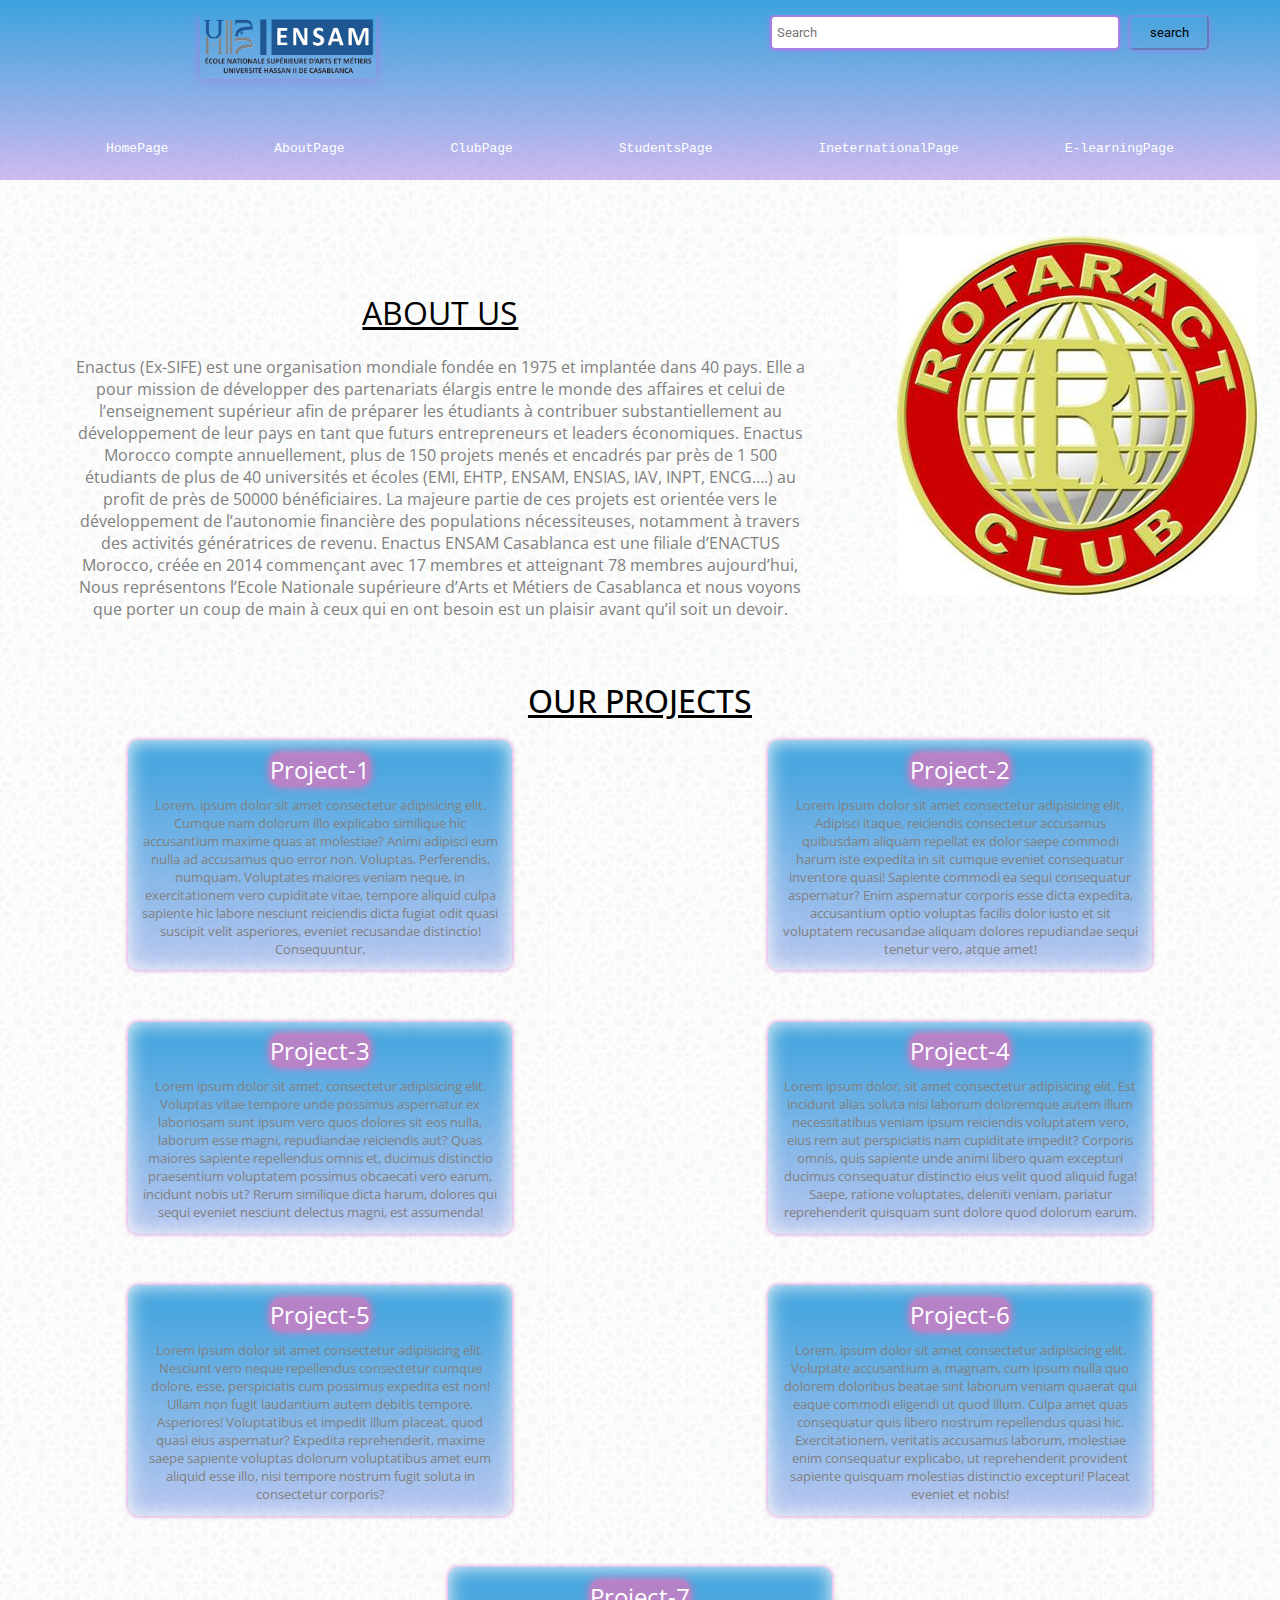
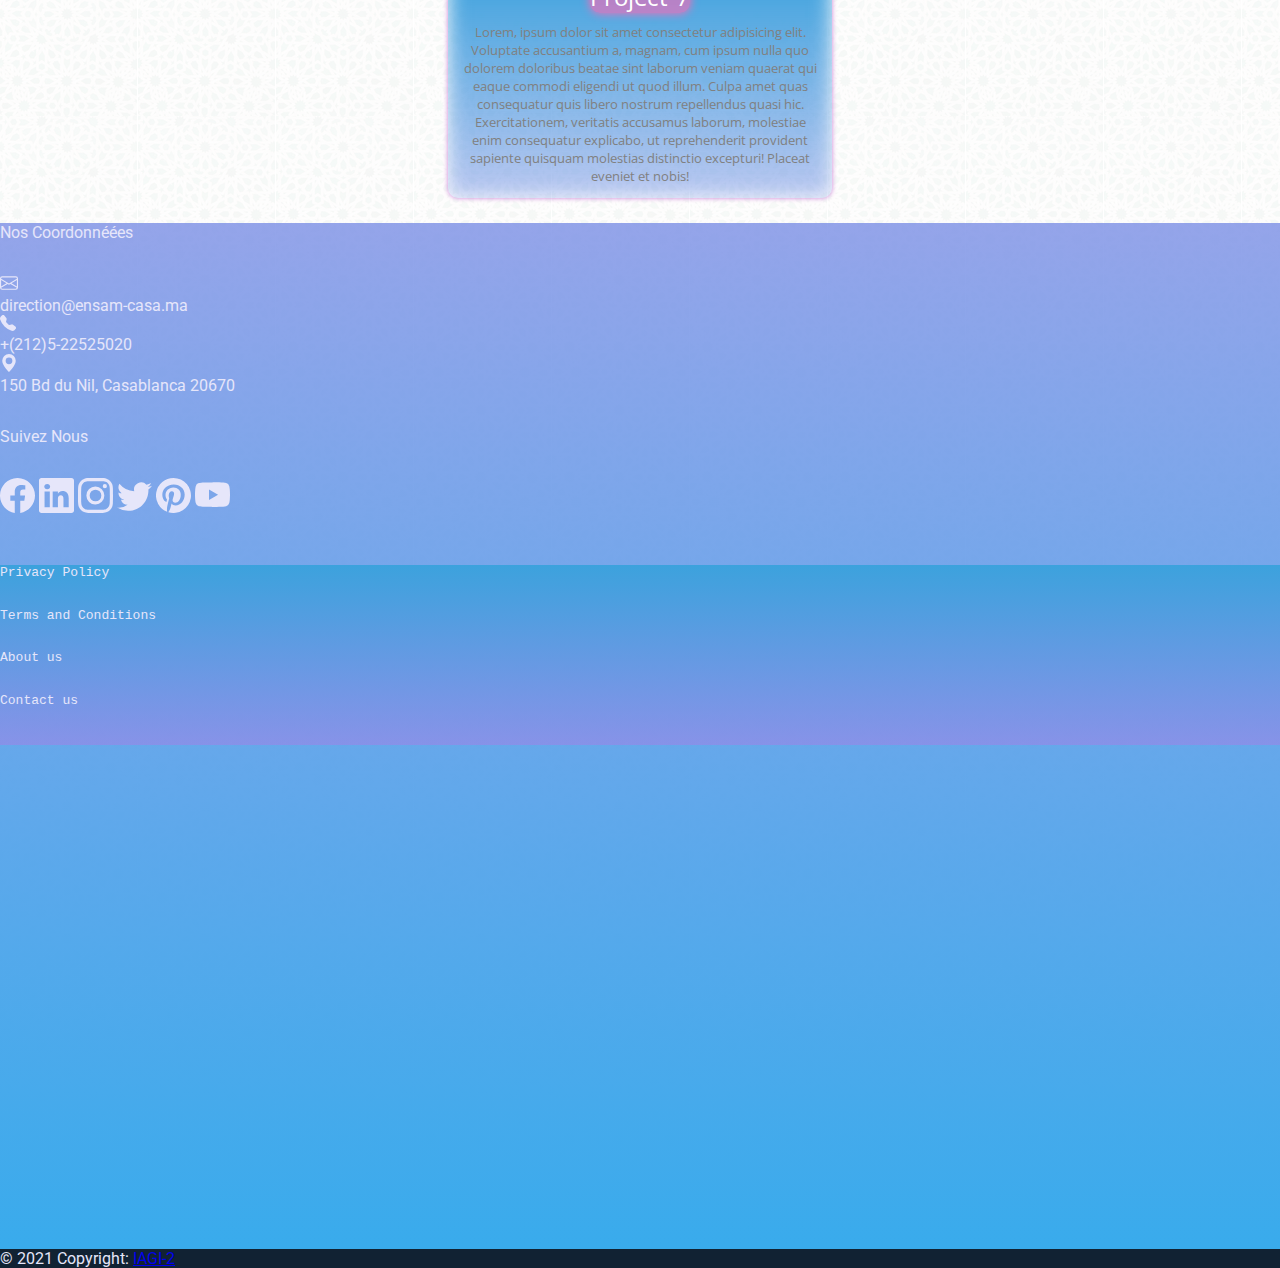
<file: views/clubs/rotaract.html>
<!DOCTYPE html>
<html lang="en">
<head>
    <meta charset="UTF-8">
    <meta http-equiv="X-UA-Compatible" content="IE=edge">
    <meta name="viewport" content="width=device-width, initial-scale=1.0">
    <link rel="stylesheet" href="../../styles/style.css">
    <title>Enactus</title>
    <link href="https://cdn.jsdelivr.net/npm/bootstrap@5.0.2/dist/css/bootstrap.min.css" rel="stylesheet"
        integrity="sha384-EVSTQN3/azprG1Anm3QDgpJLIm9Nao0Yz1ztcQTwFspd3yD65VohhpuuCOmLASjC" crossorigin="anonymous">
    <!-- <style>
        .projet:nth-child(n){
    /* background-image: linear-gradient(to bottom, #3ca2dd 0%, rgba(164, 128, 230, 0.53)); */
    box-shadow: 0 0 6px black;
    background: url('../../img/rotaract.jpg') no-repeat center;
    background-size: cover;
}
    </style> -->
</head>
<body>
    <nav>
        <!-- <div class="log"><img src="../img/ensam.png" width="200" height="80" alt="ENSAM CASABLANCA"></div> -->
        <div   class="upper">
            <h1 style="flex:0 1 25%;position: relative;left: 200px;" ><a href="#"><img width="55%" height="65%"  src="../../img/ensam.png" alt=""></a></h1>
            <div style="flex: 0 1 75%;position: relative;left: 450px;">
              <input  type="search" class="search" placeholder="Search" aria-label="Search"
              aria-describedby="search-addon" />
              <button type="button" >search</button>
            </div>
          </div>
        <ul>
            <li><a href="#">HomePage</a></li>
            <li><a href="#">AboutPage</a></li>
            <li><a href="../index.html">ClubPage</a></li>
            <li><a href="#">StudentsPage</a></li>
            <li><a href="#">IneternationalPage</a></li>
            <li><a href="#">E-learningPage</a></li>
        </ul>
    </nav>
   
    <div class="description"> 
        <div class="para">
            <span>ABOUT US</span>
            <p>Enactus (Ex-SIFE) est une organisation mondiale fondée en 1975 et implantée dans 40 pays. Elle a pour mission de développer des partenariats élargis entre le monde des affaires et celui de l’enseignement supérieur afin de préparer les étudiants à contribuer substantiellement au développement de leur pays en tant que futurs entrepreneurs et leaders économiques.
            
                Enactus Morocco compte annuellement, plus de 150 projets menés et encadrés par près de 1 500 étudiants de plus de 40 universités et écoles (EMI, EHTP, ENSAM, ENSIAS, IAV, INPT, ENCG….) au profit de près de 50000 bénéficiaires. La majeure partie de ces projets est orientée vers le développement de l’autonomie financière des populations nécessiteuses, notamment à travers des activités génératrices de revenu.
                
                Enactus ENSAM Casablanca est une filiale d’ENACTUS Morocco, créée en 2014 commençant avec 17 membres et atteignant 78 membres aujourd’hui, Nous représentons l’Ecole Nationale supérieure d’Arts et Métiers de Casablanca et nous voyons que porter un coup de main à ceux qui en ont besoin est un plaisir avant qu’il soit un devoir.</p>
        </div>
            <div class="clubLogo"><img src="../../img/rotaract.jpg"  alt=""></div>
    </div>
    <div class="projets">
        <h1>OUR PROJECTS</h1>
        <div class="projet" ><span>Project-1</span><p>Lorem, ipsum dolor sit amet consectetur adipisicing elit. Cumque nam dolorum illo explicabo similique hic accusantium maxime quas at molestiae? Animi adipisci eum nulla ad accusamus quo error non. Voluptas.
        Perferendis, numquam. Voluptates maiores veniam neque, in exercitationem vero cupiditate vitae, tempore aliquid culpa sapiente hic labore nesciunt reiciendis dicta fugiat odit quasi suscipit velit asperiores, eveniet recusandae distinctio! Consequuntur.</p></div>
        <div class="projet"><span>Project-2</span><p>Lorem ipsum dolor sit amet consectetur adipisicing elit. Adipisci itaque, reiciendis consectetur accusamus quibusdam aliquam repellat ex dolor saepe commodi harum iste expedita in sit cumque eveniet consequatur inventore quasi!
        Sapiente commodi ea sequi consequatur aspernatur? Enim aspernatur corporis esse dicta expedita, accusantium optio voluptas facilis dolor iusto et sit voluptatem recusandae aliquam dolores repudiandae sequi tenetur vero, atque amet!</p></div>
        <div class="projet"><span>Project-3</span><p>Lorem ipsum dolor sit amet, consectetur adipisicing elit. Voluptas vitae tempore unde possimus aspernatur ex laboriosam sunt ipsum vero quos dolores sit eos nulla, laborum esse magni, repudiandae reiciendis aut?
        Quas maiores sapiente repellendus omnis et, ducimus distinctio praesentium voluptatem possimus obcaecati vero earum, incidunt nobis ut? Rerum similique dicta harum, dolores qui sequi eveniet nesciunt delectus magni, est assumenda!</p></div>
        <div class="projet"><span>Project-4</span><p>Lorem ipsum dolor, sit amet consectetur adipisicing elit. Est incidunt alias soluta nisi laborum doloremque autem illum necessitatibus veniam ipsum reiciendis voluptatem vero, eius rem aut perspiciatis nam cupiditate impedit?
        Corporis omnis, quis sapiente unde animi libero quam excepturi ducimus consequatur distinctio eius velit quod aliquid fuga! Saepe, ratione voluptates, deleniti veniam, pariatur reprehenderit quisquam sunt dolore quod dolorum earum.</p></div>
        <div class="projet"><span>Project-5</span><p>Lorem ipsum dolor sit amet consectetur adipisicing elit. Nesciunt vero neque repellendus consectetur cumque dolore, esse, perspiciatis cum possimus expedita est non! Ullam non fugit laudantium autem debitis tempore. Asperiores!
        Voluptatibus et impedit illum placeat, quod quasi eius aspernatur? Expedita reprehenderit, maxime saepe sapiente voluptas dolorum voluptatibus amet eum aliquid esse illo, nisi tempore nostrum fugit soluta in consectetur corporis?</p></div>
        <div class="projet"><span>Project-6</span><p>Lorem, ipsum dolor sit amet consectetur adipisicing elit. Voluptate accusantium a, magnam, cum ipsum nulla quo dolorem doloribus beatae sint laborum veniam quaerat qui eaque commodi eligendi ut quod illum.
        Culpa amet quas consequatur quis libero nostrum repellendus quasi hic. Exercitationem, veritatis accusamus laborum, molestiae enim consequatur explicabo, ut reprehenderit provident sapiente quisquam molestias distinctio excepturi! Placeat eveniet et nobis!</p></div>
        <div class="projet"><span>Project-7</span><p>Lorem, ipsum dolor sit amet consectetur adipisicing elit. Voluptate accusantium a, magnam, cum ipsum nulla quo dolorem doloribus beatae sint laborum veniam quaerat qui eaque commodi eligendi ut quod illum.
            Culpa amet quas consequatur quis libero nostrum repellendus quasi hic. Exercitationem, veritatis accusamus laborum, molestiae enim consequatur explicabo, ut reprehenderit provident sapiente quisquam molestias distinctio excepturi! Placeat eveniet et nobis!</p></div>
    </div>
    <footer class=" d-flex flex-row justify-content-between p-0 m-0" style="background:linear-gradient(to top, #39abec 0%, rgba(128, 147, 230, 0.836))">
        <div class="info-pages m-lg-2 d-flex flex-column justify-content-end" >
            <p class="display-5" style="color:lavender; ">Nos Coordonnéées</p>
            
            <div style="color: lavender; margin-top: 2rem;" class="px-4" >
                <div class="d-flex flex-row">
                    <svg class="mt-1 me-1 " xmlns="http://www.w3.org/2000/svg" width="18" height="18" fill="currentColor" class="bi bi-envelope" viewbox="0 0 16 16">
                        <path d="M0 4a2 2 0 0 1 2-2h12a2 2 0 0 1 2 2v8a2 2 0 0 1-2 2H2a2 2 0 0 1-2-2V4zm2-1a1 1 0 0 0-1 1v.217l7 4.2 7-4.2V4a1 1 0 0 0-1-1H2zm13 2.383-4.758 2.855L15 11.114v-5.73zm-.034 6.878L9.271 8.82 8 9.583 6.728 8.82l-5.694 3.44A1 1 0 0 0 2 13h12a1 1 0 0 0 .966-.739zM1 11.114l4.758-2.876L1 5.383v5.73z"/>
                    </svg>
                    <p>direction@ensam-casa.ma</p>
                </div>
    
                <div class="d-flex flex-row">
                    <svg class="mt-1 me-1" xmlns="http://www.w3.org/2000/svg" width="16" height="16" fill="currentColor" class="bi bi-telephone-fill" viewbox="0 0 16 16">
                        <path fill-rule="evenodd" d="M1.885.511a1.745 1.745 0 0 1 2.61.163L6.29 2.98c.329.423.445.974.315 1.494l-.547 2.19a.678.678 0 0 0 .178.643l2.457 2.457a.678.678 0 0 0 .644.178l2.189-.547a1.745 1.745 0 0 1 1.494.315l2.306 1.794c.829.645.905 1.87.163 2.611l-1.034 1.034c-.74.74-1.846 1.065-2.877.702a18.634 18.634 0 0 1-7.01-4.42 18.634 18.634 0 0 1-4.42-7.009c-.362-1.03-.037-2.137.703-2.877L1.885.511z"/>
                      </svg>
                    <p>+(212)5-22525020</p>
                </div>
    
                <div class="d-flex flex-row">
                    <svg class="mt-1 me-1" xmlns="http://www.w3.org/2000/svg" width="18" height="18" fill="currentColor" class="bi bi-geo-alt-fill" viewbox="0 0 16 16">
                        <path d="M8 16s6-5.686 6-10A6 6 0 0 0 2 6c0 4.314 6 10 6 10zm0-7a3 3 0 1 1 0-6 3 3 0 0 1 0 6z"/>
                      </svg>
                    <p>150 Bd du Nil, Casablanca 20670</p>
                </div>
            </div>

            <p class="display-5" style="color:lavender; margin-top: 2rem;">Suivez Nous </p>
            
            <div class="d-flex flex-row justify-content-around mx-5" style="color: lavender; margin-top: 2rem;"> 
                <svg xmlns="http://www.w3.org/2000/svg" width="35" height="35" fill="currentColor" class="bi bi-facebook" viewBox="0 0 16 16">
                    <path d="M16 8.049c0-4.446-3.582-8.05-8-8.05C3.58 0-.002 3.603-.002 8.05c0 4.017 2.926 7.347 6.75 7.951v-5.625h-2.03V8.05H6.75V6.275c0-2.017 1.195-3.131 3.022-3.131.876 0 1.791.157 1.791.157v1.98h-1.009c-.993 0-1.303.621-1.303 1.258v1.51h2.218l-.354 2.326H9.25V16c3.824-.604 6.75-3.934 6.75-7.951z"/>
                </svg>
                <svg xmlns="http://www.w3.org/2000/svg" width="35" height="35" fill="currentColor" class="bi bi-linkedin" viewBox="0 0 16 16">
                    <path d="M0 1.146C0 .513.526 0 1.175 0h13.65C15.474 0 16 .513 16 1.146v13.708c0 .633-.526 1.146-1.175 1.146H1.175C.526 16 0 15.487 0 14.854V1.146zm4.943 12.248V6.169H2.542v7.225h2.401zm-1.2-8.212c.837 0 1.358-.554 1.358-1.248-.015-.709-.52-1.248-1.342-1.248-.822 0-1.359.54-1.359 1.248 0 .694.521 1.248 1.327 1.248h.016zm4.908 8.212V9.359c0-.216.016-.432.08-.586.173-.431.568-.878 1.232-.878.869 0 1.216.662 1.216 1.634v3.865h2.401V9.25c0-2.22-1.184-3.252-2.764-3.252-1.274 0-1.845.7-2.165 1.193v.025h-.016a5.54 5.54 0 0 1 .016-.025V6.169h-2.4c.03.678 0 7.225 0 7.225h2.4z"/>
                  </svg>
                  <svg xmlns="http://www.w3.org/2000/svg" width="35" height="35" fill="currentColor" class="bi bi-instagram" viewBox="0 0 16 16">
                    <path d="M8 0C5.829 0 5.556.01 4.703.048 3.85.088 3.269.222 2.76.42a3.917 3.917 0 0 0-1.417.923A3.927 3.927 0 0 0 .42 2.76C.222 3.268.087 3.85.048 4.7.01 5.555 0 5.827 0 8.001c0 2.172.01 2.444.048 3.297.04.852.174 1.433.372 1.942.205.526.478.972.923 1.417.444.445.89.719 1.416.923.51.198 1.09.333 1.942.372C5.555 15.99 5.827 16 8 16s2.444-.01 3.298-.048c.851-.04 1.434-.174 1.943-.372a3.916 3.916 0 0 0 1.416-.923c.445-.445.718-.891.923-1.417.197-.509.332-1.09.372-1.942C15.99 10.445 16 10.173 16 8s-.01-2.445-.048-3.299c-.04-.851-.175-1.433-.372-1.941a3.926 3.926 0 0 0-.923-1.417A3.911 3.911 0 0 0 13.24.42c-.51-.198-1.092-.333-1.943-.372C10.443.01 10.172 0 7.998 0h.003zm-.717 1.442h.718c2.136 0 2.389.007 3.232.046.78.035 1.204.166 1.486.275.373.145.64.319.92.599.28.28.453.546.598.92.11.281.24.705.275 1.485.039.843.047 1.096.047 3.231s-.008 2.389-.047 3.232c-.035.78-.166 1.203-.275 1.485a2.47 2.47 0 0 1-.599.919c-.28.28-.546.453-.92.598-.28.11-.704.24-1.485.276-.843.038-1.096.047-3.232.047s-2.39-.009-3.233-.047c-.78-.036-1.203-.166-1.485-.276a2.478 2.478 0 0 1-.92-.598 2.48 2.48 0 0 1-.6-.92c-.109-.281-.24-.705-.275-1.485-.038-.843-.046-1.096-.046-3.233 0-2.136.008-2.388.046-3.231.036-.78.166-1.204.276-1.486.145-.373.319-.64.599-.92.28-.28.546-.453.92-.598.282-.11.705-.24 1.485-.276.738-.034 1.024-.044 2.515-.045v.002zm4.988 1.328a.96.96 0 1 0 0 1.92.96.96 0 0 0 0-1.92zm-4.27 1.122a4.109 4.109 0 1 0 0 8.217 4.109 4.109 0 0 0 0-8.217zm0 1.441a2.667 2.667 0 1 1 0 5.334 2.667 2.667 0 0 1 0-5.334z"/>
                  </svg>
                  <svg xmlns="http://www.w3.org/2000/svg" width="35" height="35" fill="currentColor" class="bi bi-twitter" viewBox="0 0 16 16">
                    <path d="M5.026 15c6.038 0 9.341-5.003 9.341-9.334 0-.14 0-.282-.006-.422A6.685 6.685 0 0 0 16 3.542a6.658 6.658 0 0 1-1.889.518 3.301 3.301 0 0 0 1.447-1.817 6.533 6.533 0 0 1-2.087.793A3.286 3.286 0 0 0 7.875 6.03a9.325 9.325 0 0 1-6.767-3.429 3.289 3.289 0 0 0 1.018 4.382A3.323 3.323 0 0 1 .64 6.575v.045a3.288 3.288 0 0 0 2.632 3.218 3.203 3.203 0 0 1-.865.115 3.23 3.23 0 0 1-.614-.057 3.283 3.283 0 0 0 3.067 2.277A6.588 6.588 0 0 1 .78 13.58a6.32 6.32 0 0 1-.78-.045A9.344 9.344 0 0 0 5.026 15z"/>
                  </svg>
                  <svg xmlns="http://www.w3.org/2000/svg" width="35" height="35" fill="currentColor" class="bi bi-pinterest" viewBox="0 0 16 16">
                    <path d="M8 0a8 8 0 0 0-2.915 15.452c-.07-.633-.134-1.606.027-2.297.146-.625.938-3.977.938-3.977s-.239-.479-.239-1.187c0-1.113.645-1.943 1.448-1.943.682 0 1.012.512 1.012 1.127 0 .686-.437 1.712-.663 2.663-.188.796.4 1.446 1.185 1.446 1.422 0 2.515-1.5 2.515-3.664 0-1.915-1.377-3.254-3.342-3.254-2.276 0-3.612 1.707-3.612 3.471 0 .688.265 1.425.595 1.826a.24.24 0 0 1 .056.23c-.061.252-.196.796-.222.907-.035.146-.116.177-.268.107-1-.465-1.624-1.926-1.624-3.1 0-2.523 1.834-4.84 5.286-4.84 2.775 0 4.932 1.977 4.932 4.62 0 2.757-1.739 4.976-4.151 4.976-.811 0-1.573-.421-1.834-.919l-.498 1.902c-.181.695-.669 1.566-.995 2.097A8 8 0 1 0 8 0z"/>
                  </svg>
                  <svg xmlns="http://www.w3.org/2000/svg" width="35" height="35" fill="currentColor" class="bi bi-youtube" viewBox="0 0 16 16">
                    <path d="M8.051 1.999h.089c.822.003 4.987.033 6.11.335a2.01 2.01 0 0 1 1.415 1.42c.101.38.172.883.22 1.402l.01.104.022.26.008.104c.065.914.073 1.77.074 1.957v.075c-.001.194-.01 1.108-.082 2.06l-.008.105-.009.104c-.05.572-.124 1.14-.235 1.558a2.007 2.007 0 0 1-1.415 1.42c-1.16.312-5.569.334-6.18.335h-.142c-.309 0-1.587-.006-2.927-.052l-.17-.006-.087-.004-.171-.007-.171-.007c-1.11-.049-2.167-.128-2.654-.26a2.007 2.007 0 0 1-1.415-1.419c-.111-.417-.185-.986-.235-1.558L.09 9.82l-.008-.104A31.4 31.4 0 0 1 0 7.68v-.123c.002-.215.01-.958.064-1.778l.007-.103.003-.052.008-.104.022-.26.01-.104c.048-.519.119-1.023.22-1.402a2.007 2.007 0 0 1 1.415-1.42c.487-.13 1.544-.21 2.654-.26l.17-.007.172-.006.086-.003.171-.007A99.788 99.788 0 0 1 7.858 2h.193zM6.4 5.209v4.818l4.157-2.408L6.4 5.209z"/>
                  </svg>
            </div>


            <nav class="nav" style="margin-top: 3rem;">
                <a class="nav-link active" href="#"  style="color: lavender;">Privacy Policy</a>
                <a class="nav-link" href="#" style="color: lavender;">Terms and Conditions</a>
                <a class="nav-link" href="#" style="color: lavender;">About us</a>
                <a class="nav-link " href="#" style="color: lavender;">Contact us</a>
              </nav>

        </div>
        <div class="map">
            <iframe class="rounded mt-2 me-2" src="https://www.google.com/maps/embed?pb=!1m18!1m12!1m3!1d3324.767864409692!2d-7.568335585412238!3d33.559407150988605!2m3!1f0!2f0!3f0!3m2!1i1024!2i768!4f13.1!3m3!1m2!1s0xda6332908d1d61b%3A0x569d5bec37f7f81a!2sENSAM%20CASABLANCA!5e0!3m2!1sfr!2sma!4v1634727105678!5m2!1sfr!2sma" width="650" height="500" style="border:0;" allowfullscreen="" loading="lazy"></iframe>
        </div>
    </footer>
    <!-- Footer -->
    <footer class="page-footer font-small" style="background-color: #123">
    <!-- Copyright -->
        <div class="footer-copyright text-center py-3" style="color: lavender;">© 2021 Copyright:
        <a href="#">IAGI-2</a>
        </div>
        <!-- Copyright -->
    </footer>
  <!-- Footer -->
</body>
</html>
</file>
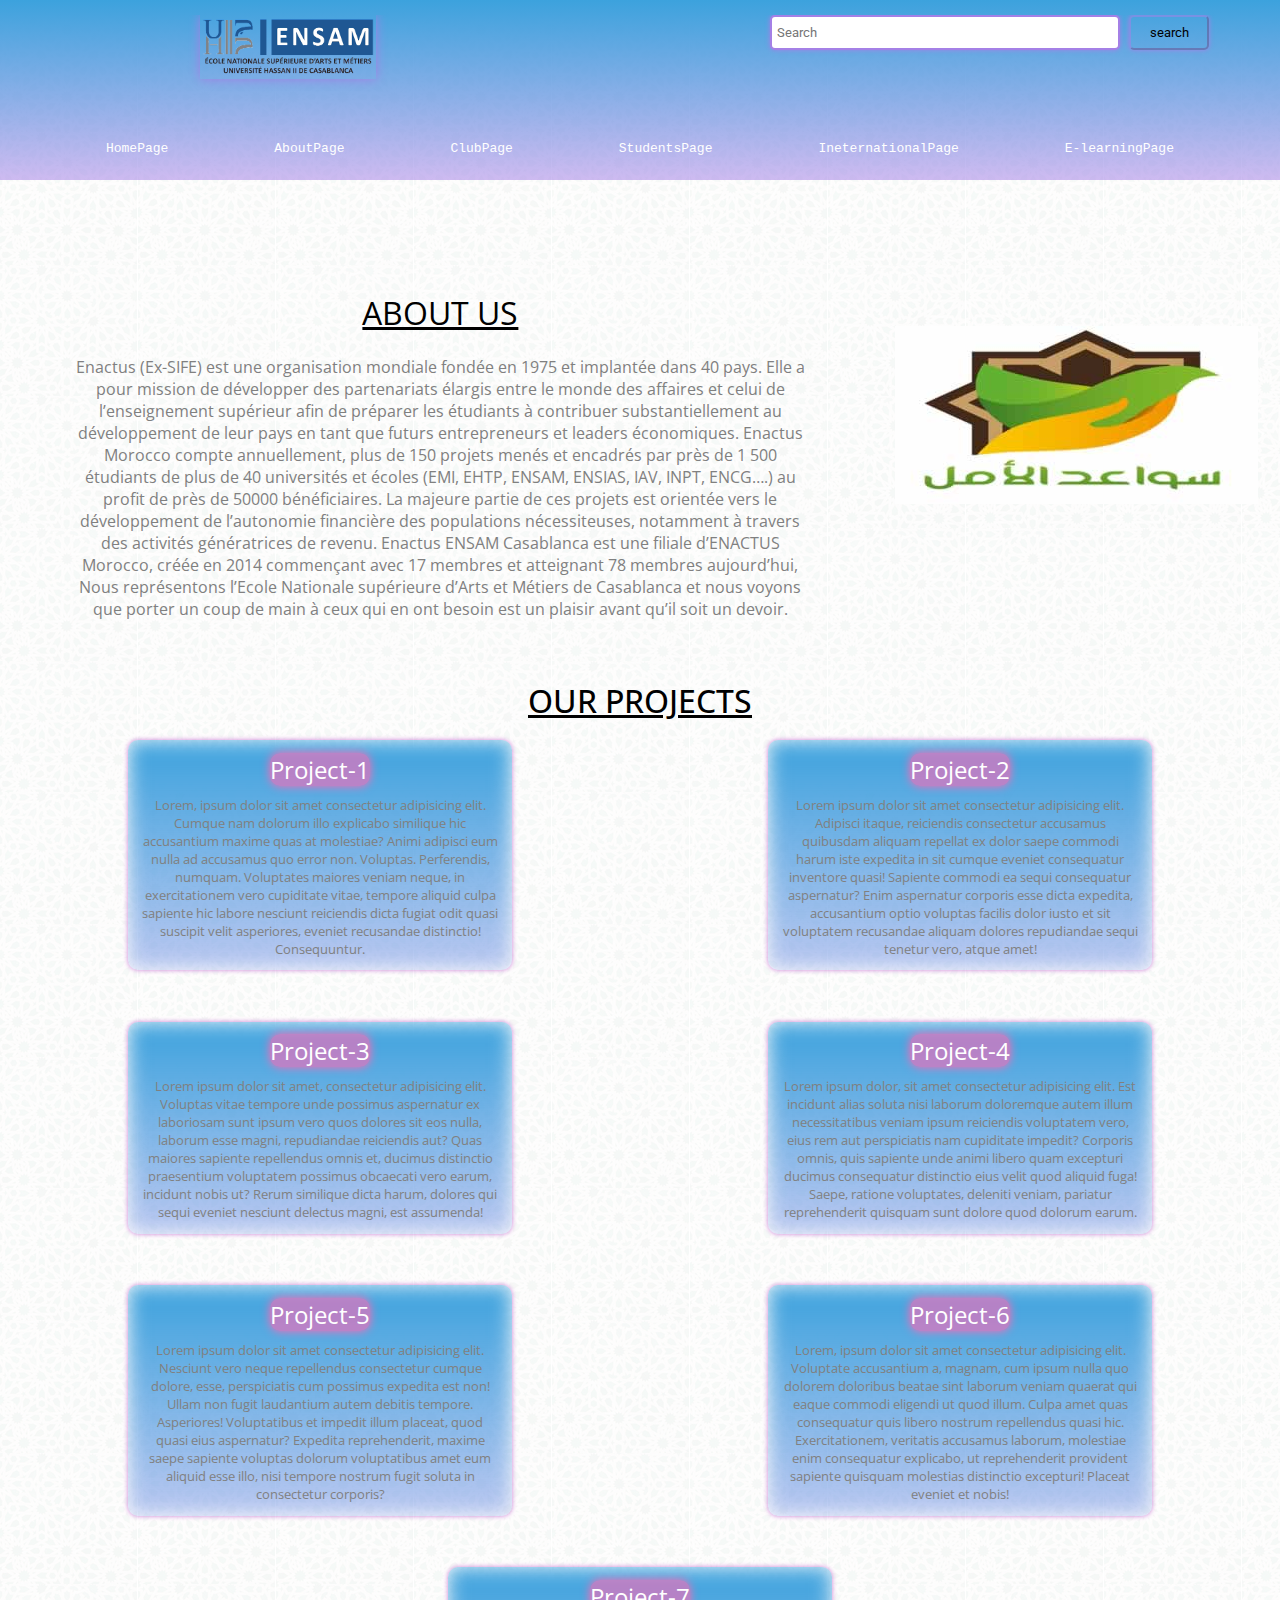
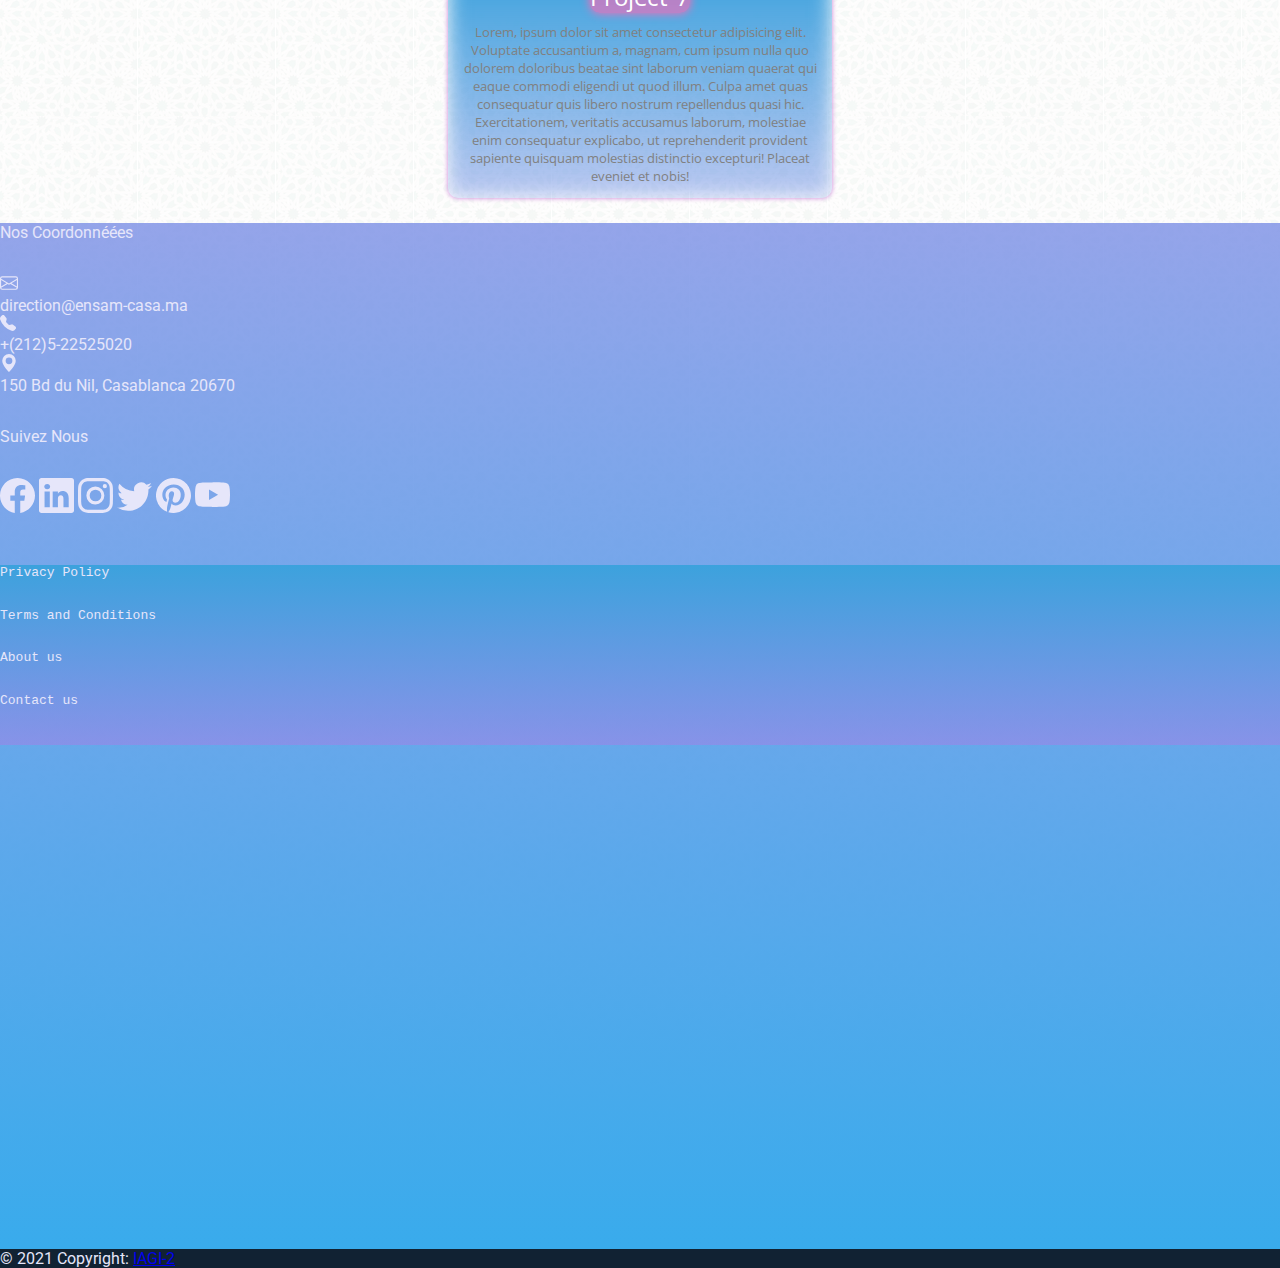
<file: views/clubs/sawaid.html>
<!DOCTYPE html>
<html lang="en">
<head>
    <meta charset="UTF-8">
    <meta http-equiv="X-UA-Compatible" content="IE=edge">
    <meta name="viewport" content="width=device-width, initial-scale=1.0">
    <link rel="stylesheet" href="../../styles/style.css">
    <title>Enactus</title>
    <link href="https://cdn.jsdelivr.net/npm/bootstrap@5.0.2/dist/css/bootstrap.min.css" rel="stylesheet"
        integrity="sha384-EVSTQN3/azprG1Anm3QDgpJLIm9Nao0Yz1ztcQTwFspd3yD65VohhpuuCOmLASjC" crossorigin="anonymous">
    <!-- <style>
        .projet:nth-child(n){
    /* background-image: linear-gradient(to bottom, #3ca2dd 0%, rgba(164, 128, 230, 0.53)); */
    box-shadow: 0 0 6px black;
    background: url('../../img/sawaid.jpg') no-repeat center;
    background-size: cover;
}
    </style> -->
</head>
<body>
    <nav>
        <!-- <div class="log"><img src="../img/ensam.png" width="200" height="80" alt="ENSAM CASABLANCA"></div> -->
        <div   class="upper">
            <h1 style="flex:0 1 25%;position: relative;left: 200px;" ><a href="#"><img width="55%" height="65%"  src="../../img/ensam.png" alt=""></a></h1>
            <div style="flex: 0 1 75%;position: relative;left: 450px;">
              <input  type="search" class="search" placeholder="Search" aria-label="Search"
              aria-describedby="search-addon" />
              <button type="button" >search</button>
            </div>
          </div>
        <ul>
            <li><a href="#">HomePage</a></li>
            <li><a href="#">AboutPage</a></li>
            <li><a href="../index.html">ClubPage</a></li>
            <li><a href="#">StudentsPage</a></li>
            <li><a href="#">IneternationalPage</a></li>
            <li><a href="#">E-learningPage</a></li>
        </ul>
    </nav>
   
    <div class="description"> 
        <div class="para">
            <span>ABOUT US</span>
            <p>Enactus (Ex-SIFE) est une organisation mondiale fondée en 1975 et implantée dans 40 pays. Elle a pour mission de développer des partenariats élargis entre le monde des affaires et celui de l’enseignement supérieur afin de préparer les étudiants à contribuer substantiellement au développement de leur pays en tant que futurs entrepreneurs et leaders économiques.
            
                Enactus Morocco compte annuellement, plus de 150 projets menés et encadrés par près de 1 500 étudiants de plus de 40 universités et écoles (EMI, EHTP, ENSAM, ENSIAS, IAV, INPT, ENCG….) au profit de près de 50000 bénéficiaires. La majeure partie de ces projets est orientée vers le développement de l’autonomie financière des populations nécessiteuses, notamment à travers des activités génératrices de revenu.
                
                Enactus ENSAM Casablanca est une filiale d’ENACTUS Morocco, créée en 2014 commençant avec 17 membres et atteignant 78 membres aujourd’hui, Nous représentons l’Ecole Nationale supérieure d’Arts et Métiers de Casablanca et nous voyons que porter un coup de main à ceux qui en ont besoin est un plaisir avant qu’il soit un devoir.</p>
        </div>
            <div class="clubLogo"><img src="../../img/sawaid.jpg"  alt=""></div>
    </div>
    <div class="projets">
        <h1>OUR PROJECTS</h1>
        <div class="projet" ><span>Project-1</span><p>Lorem, ipsum dolor sit amet consectetur adipisicing elit. Cumque nam dolorum illo explicabo similique hic accusantium maxime quas at molestiae? Animi adipisci eum nulla ad accusamus quo error non. Voluptas.
        Perferendis, numquam. Voluptates maiores veniam neque, in exercitationem vero cupiditate vitae, tempore aliquid culpa sapiente hic labore nesciunt reiciendis dicta fugiat odit quasi suscipit velit asperiores, eveniet recusandae distinctio! Consequuntur.</p></div>
        <div class="projet"><span>Project-2</span><p>Lorem ipsum dolor sit amet consectetur adipisicing elit. Adipisci itaque, reiciendis consectetur accusamus quibusdam aliquam repellat ex dolor saepe commodi harum iste expedita in sit cumque eveniet consequatur inventore quasi!
        Sapiente commodi ea sequi consequatur aspernatur? Enim aspernatur corporis esse dicta expedita, accusantium optio voluptas facilis dolor iusto et sit voluptatem recusandae aliquam dolores repudiandae sequi tenetur vero, atque amet!</p></div>
        <div class="projet"><span>Project-3</span><p>Lorem ipsum dolor sit amet, consectetur adipisicing elit. Voluptas vitae tempore unde possimus aspernatur ex laboriosam sunt ipsum vero quos dolores sit eos nulla, laborum esse magni, repudiandae reiciendis aut?
        Quas maiores sapiente repellendus omnis et, ducimus distinctio praesentium voluptatem possimus obcaecati vero earum, incidunt nobis ut? Rerum similique dicta harum, dolores qui sequi eveniet nesciunt delectus magni, est assumenda!</p></div>
        <div class="projet"><span>Project-4</span><p>Lorem ipsum dolor, sit amet consectetur adipisicing elit. Est incidunt alias soluta nisi laborum doloremque autem illum necessitatibus veniam ipsum reiciendis voluptatem vero, eius rem aut perspiciatis nam cupiditate impedit?
        Corporis omnis, quis sapiente unde animi libero quam excepturi ducimus consequatur distinctio eius velit quod aliquid fuga! Saepe, ratione voluptates, deleniti veniam, pariatur reprehenderit quisquam sunt dolore quod dolorum earum.</p></div>
        <div class="projet"><span>Project-5</span><p>Lorem ipsum dolor sit amet consectetur adipisicing elit. Nesciunt vero neque repellendus consectetur cumque dolore, esse, perspiciatis cum possimus expedita est non! Ullam non fugit laudantium autem debitis tempore. Asperiores!
        Voluptatibus et impedit illum placeat, quod quasi eius aspernatur? Expedita reprehenderit, maxime saepe sapiente voluptas dolorum voluptatibus amet eum aliquid esse illo, nisi tempore nostrum fugit soluta in consectetur corporis?</p></div>
        <div class="projet"><span>Project-6</span><p>Lorem, ipsum dolor sit amet consectetur adipisicing elit. Voluptate accusantium a, magnam, cum ipsum nulla quo dolorem doloribus beatae sint laborum veniam quaerat qui eaque commodi eligendi ut quod illum.
        Culpa amet quas consequatur quis libero nostrum repellendus quasi hic. Exercitationem, veritatis accusamus laborum, molestiae enim consequatur explicabo, ut reprehenderit provident sapiente quisquam molestias distinctio excepturi! Placeat eveniet et nobis!</p></div>
        <div class="projet"><span>Project-7</span><p>Lorem, ipsum dolor sit amet consectetur adipisicing elit. Voluptate accusantium a, magnam, cum ipsum nulla quo dolorem doloribus beatae sint laborum veniam quaerat qui eaque commodi eligendi ut quod illum.
            Culpa amet quas consequatur quis libero nostrum repellendus quasi hic. Exercitationem, veritatis accusamus laborum, molestiae enim consequatur explicabo, ut reprehenderit provident sapiente quisquam molestias distinctio excepturi! Placeat eveniet et nobis!</p></div>
    </div>
    <footer class=" d-flex flex-row justify-content-between p-0 m-0" style="background:linear-gradient(to top, #39abec 0%, rgba(128, 147, 230, 0.836))">
        <div class="info-pages m-lg-2 d-flex flex-column justify-content-end" >
            <p class="display-5" style="color:lavender; ">Nos Coordonnéées</p>
            
            <div style="color: lavender; margin-top: 2rem;" class="px-4" >
                <div class="d-flex flex-row">
                    <svg class="mt-1 me-1 " xmlns="http://www.w3.org/2000/svg" width="18" height="18" fill="currentColor" class="bi bi-envelope" viewbox="0 0 16 16">
                        <path d="M0 4a2 2 0 0 1 2-2h12a2 2 0 0 1 2 2v8a2 2 0 0 1-2 2H2a2 2 0 0 1-2-2V4zm2-1a1 1 0 0 0-1 1v.217l7 4.2 7-4.2V4a1 1 0 0 0-1-1H2zm13 2.383-4.758 2.855L15 11.114v-5.73zm-.034 6.878L9.271 8.82 8 9.583 6.728 8.82l-5.694 3.44A1 1 0 0 0 2 13h12a1 1 0 0 0 .966-.739zM1 11.114l4.758-2.876L1 5.383v5.73z"/>
                    </svg>
                    <p>direction@ensam-casa.ma</p>
                </div>
    
                <div class="d-flex flex-row">
                    <svg class="mt-1 me-1" xmlns="http://www.w3.org/2000/svg" width="16" height="16" fill="currentColor" class="bi bi-telephone-fill" viewbox="0 0 16 16">
                        <path fill-rule="evenodd" d="M1.885.511a1.745 1.745 0 0 1 2.61.163L6.29 2.98c.329.423.445.974.315 1.494l-.547 2.19a.678.678 0 0 0 .178.643l2.457 2.457a.678.678 0 0 0 .644.178l2.189-.547a1.745 1.745 0 0 1 1.494.315l2.306 1.794c.829.645.905 1.87.163 2.611l-1.034 1.034c-.74.74-1.846 1.065-2.877.702a18.634 18.634 0 0 1-7.01-4.42 18.634 18.634 0 0 1-4.42-7.009c-.362-1.03-.037-2.137.703-2.877L1.885.511z"/>
                      </svg>
                    <p>+(212)5-22525020</p>
                </div>
    
                <div class="d-flex flex-row">
                    <svg class="mt-1 me-1" xmlns="http://www.w3.org/2000/svg" width="18" height="18" fill="currentColor" class="bi bi-geo-alt-fill" viewbox="0 0 16 16">
                        <path d="M8 16s6-5.686 6-10A6 6 0 0 0 2 6c0 4.314 6 10 6 10zm0-7a3 3 0 1 1 0-6 3 3 0 0 1 0 6z"/>
                      </svg>
                    <p>150 Bd du Nil, Casablanca 20670</p>
                </div>
            </div>

            <p class="display-5" style="color:lavender; margin-top: 2rem;">Suivez Nous </p>
            
            <div class="d-flex flex-row justify-content-around mx-5" style="color: lavender; margin-top: 2rem;"> 
                <svg xmlns="http://www.w3.org/2000/svg" width="35" height="35" fill="currentColor" class="bi bi-facebook" viewBox="0 0 16 16">
                    <path d="M16 8.049c0-4.446-3.582-8.05-8-8.05C3.58 0-.002 3.603-.002 8.05c0 4.017 2.926 7.347 6.75 7.951v-5.625h-2.03V8.05H6.75V6.275c0-2.017 1.195-3.131 3.022-3.131.876 0 1.791.157 1.791.157v1.98h-1.009c-.993 0-1.303.621-1.303 1.258v1.51h2.218l-.354 2.326H9.25V16c3.824-.604 6.75-3.934 6.75-7.951z"/>
                </svg>
                <svg xmlns="http://www.w3.org/2000/svg" width="35" height="35" fill="currentColor" class="bi bi-linkedin" viewBox="0 0 16 16">
                    <path d="M0 1.146C0 .513.526 0 1.175 0h13.65C15.474 0 16 .513 16 1.146v13.708c0 .633-.526 1.146-1.175 1.146H1.175C.526 16 0 15.487 0 14.854V1.146zm4.943 12.248V6.169H2.542v7.225h2.401zm-1.2-8.212c.837 0 1.358-.554 1.358-1.248-.015-.709-.52-1.248-1.342-1.248-.822 0-1.359.54-1.359 1.248 0 .694.521 1.248 1.327 1.248h.016zm4.908 8.212V9.359c0-.216.016-.432.08-.586.173-.431.568-.878 1.232-.878.869 0 1.216.662 1.216 1.634v3.865h2.401V9.25c0-2.22-1.184-3.252-2.764-3.252-1.274 0-1.845.7-2.165 1.193v.025h-.016a5.54 5.54 0 0 1 .016-.025V6.169h-2.4c.03.678 0 7.225 0 7.225h2.4z"/>
                  </svg>
                  <svg xmlns="http://www.w3.org/2000/svg" width="35" height="35" fill="currentColor" class="bi bi-instagram" viewBox="0 0 16 16">
                    <path d="M8 0C5.829 0 5.556.01 4.703.048 3.85.088 3.269.222 2.76.42a3.917 3.917 0 0 0-1.417.923A3.927 3.927 0 0 0 .42 2.76C.222 3.268.087 3.85.048 4.7.01 5.555 0 5.827 0 8.001c0 2.172.01 2.444.048 3.297.04.852.174 1.433.372 1.942.205.526.478.972.923 1.417.444.445.89.719 1.416.923.51.198 1.09.333 1.942.372C5.555 15.99 5.827 16 8 16s2.444-.01 3.298-.048c.851-.04 1.434-.174 1.943-.372a3.916 3.916 0 0 0 1.416-.923c.445-.445.718-.891.923-1.417.197-.509.332-1.09.372-1.942C15.99 10.445 16 10.173 16 8s-.01-2.445-.048-3.299c-.04-.851-.175-1.433-.372-1.941a3.926 3.926 0 0 0-.923-1.417A3.911 3.911 0 0 0 13.24.42c-.51-.198-1.092-.333-1.943-.372C10.443.01 10.172 0 7.998 0h.003zm-.717 1.442h.718c2.136 0 2.389.007 3.232.046.78.035 1.204.166 1.486.275.373.145.64.319.92.599.28.28.453.546.598.92.11.281.24.705.275 1.485.039.843.047 1.096.047 3.231s-.008 2.389-.047 3.232c-.035.78-.166 1.203-.275 1.485a2.47 2.47 0 0 1-.599.919c-.28.28-.546.453-.92.598-.28.11-.704.24-1.485.276-.843.038-1.096.047-3.232.047s-2.39-.009-3.233-.047c-.78-.036-1.203-.166-1.485-.276a2.478 2.478 0 0 1-.92-.598 2.48 2.48 0 0 1-.6-.92c-.109-.281-.24-.705-.275-1.485-.038-.843-.046-1.096-.046-3.233 0-2.136.008-2.388.046-3.231.036-.78.166-1.204.276-1.486.145-.373.319-.64.599-.92.28-.28.546-.453.92-.598.282-.11.705-.24 1.485-.276.738-.034 1.024-.044 2.515-.045v.002zm4.988 1.328a.96.96 0 1 0 0 1.92.96.96 0 0 0 0-1.92zm-4.27 1.122a4.109 4.109 0 1 0 0 8.217 4.109 4.109 0 0 0 0-8.217zm0 1.441a2.667 2.667 0 1 1 0 5.334 2.667 2.667 0 0 1 0-5.334z"/>
                  </svg>
                  <svg xmlns="http://www.w3.org/2000/svg" width="35" height="35" fill="currentColor" class="bi bi-twitter" viewBox="0 0 16 16">
                    <path d="M5.026 15c6.038 0 9.341-5.003 9.341-9.334 0-.14 0-.282-.006-.422A6.685 6.685 0 0 0 16 3.542a6.658 6.658 0 0 1-1.889.518 3.301 3.301 0 0 0 1.447-1.817 6.533 6.533 0 0 1-2.087.793A3.286 3.286 0 0 0 7.875 6.03a9.325 9.325 0 0 1-6.767-3.429 3.289 3.289 0 0 0 1.018 4.382A3.323 3.323 0 0 1 .64 6.575v.045a3.288 3.288 0 0 0 2.632 3.218 3.203 3.203 0 0 1-.865.115 3.23 3.23 0 0 1-.614-.057 3.283 3.283 0 0 0 3.067 2.277A6.588 6.588 0 0 1 .78 13.58a6.32 6.32 0 0 1-.78-.045A9.344 9.344 0 0 0 5.026 15z"/>
                  </svg>
                  <svg xmlns="http://www.w3.org/2000/svg" width="35" height="35" fill="currentColor" class="bi bi-pinterest" viewBox="0 0 16 16">
                    <path d="M8 0a8 8 0 0 0-2.915 15.452c-.07-.633-.134-1.606.027-2.297.146-.625.938-3.977.938-3.977s-.239-.479-.239-1.187c0-1.113.645-1.943 1.448-1.943.682 0 1.012.512 1.012 1.127 0 .686-.437 1.712-.663 2.663-.188.796.4 1.446 1.185 1.446 1.422 0 2.515-1.5 2.515-3.664 0-1.915-1.377-3.254-3.342-3.254-2.276 0-3.612 1.707-3.612 3.471 0 .688.265 1.425.595 1.826a.24.24 0 0 1 .056.23c-.061.252-.196.796-.222.907-.035.146-.116.177-.268.107-1-.465-1.624-1.926-1.624-3.1 0-2.523 1.834-4.84 5.286-4.84 2.775 0 4.932 1.977 4.932 4.62 0 2.757-1.739 4.976-4.151 4.976-.811 0-1.573-.421-1.834-.919l-.498 1.902c-.181.695-.669 1.566-.995 2.097A8 8 0 1 0 8 0z"/>
                  </svg>
                  <svg xmlns="http://www.w3.org/2000/svg" width="35" height="35" fill="currentColor" class="bi bi-youtube" viewBox="0 0 16 16">
                    <path d="M8.051 1.999h.089c.822.003 4.987.033 6.11.335a2.01 2.01 0 0 1 1.415 1.42c.101.38.172.883.22 1.402l.01.104.022.26.008.104c.065.914.073 1.77.074 1.957v.075c-.001.194-.01 1.108-.082 2.06l-.008.105-.009.104c-.05.572-.124 1.14-.235 1.558a2.007 2.007 0 0 1-1.415 1.42c-1.16.312-5.569.334-6.18.335h-.142c-.309 0-1.587-.006-2.927-.052l-.17-.006-.087-.004-.171-.007-.171-.007c-1.11-.049-2.167-.128-2.654-.26a2.007 2.007 0 0 1-1.415-1.419c-.111-.417-.185-.986-.235-1.558L.09 9.82l-.008-.104A31.4 31.4 0 0 1 0 7.68v-.123c.002-.215.01-.958.064-1.778l.007-.103.003-.052.008-.104.022-.26.01-.104c.048-.519.119-1.023.22-1.402a2.007 2.007 0 0 1 1.415-1.42c.487-.13 1.544-.21 2.654-.26l.17-.007.172-.006.086-.003.171-.007A99.788 99.788 0 0 1 7.858 2h.193zM6.4 5.209v4.818l4.157-2.408L6.4 5.209z"/>
                  </svg>
            </div>


            <nav class="nav" style="margin-top: 3rem;">
                <a class="nav-link active" href="#"  style="color: lavender;">Privacy Policy</a>
                <a class="nav-link" href="#" style="color: lavender;">Terms and Conditions</a>
                <a class="nav-link" href="#" style="color: lavender;">About us</a>
                <a class="nav-link " href="#" style="color: lavender;">Contact us</a>
              </nav>

        </div>
        <div class="map">
            <iframe class="rounded mt-2 me-2" src="https://www.google.com/maps/embed?pb=!1m18!1m12!1m3!1d3324.767864409692!2d-7.568335585412238!3d33.559407150988605!2m3!1f0!2f0!3f0!3m2!1i1024!2i768!4f13.1!3m3!1m2!1s0xda6332908d1d61b%3A0x569d5bec37f7f81a!2sENSAM%20CASABLANCA!5e0!3m2!1sfr!2sma!4v1634727105678!5m2!1sfr!2sma" width="650" height="500" style="border:0;" allowfullscreen="" loading="lazy"></iframe>
        </div>
    </footer>
    <!-- Footer -->
    <footer class="page-footer font-small" style="background-color: #123">
    <!-- Copyright -->
        <div class="footer-copyright text-center py-3" style="color: lavender;">© 2021 Copyright:
        <a href="#">IAGI-2</a>
        </div>
        <!-- Copyright -->
    </footer>
  <!-- Footer -->
</body>
</html>
</file>
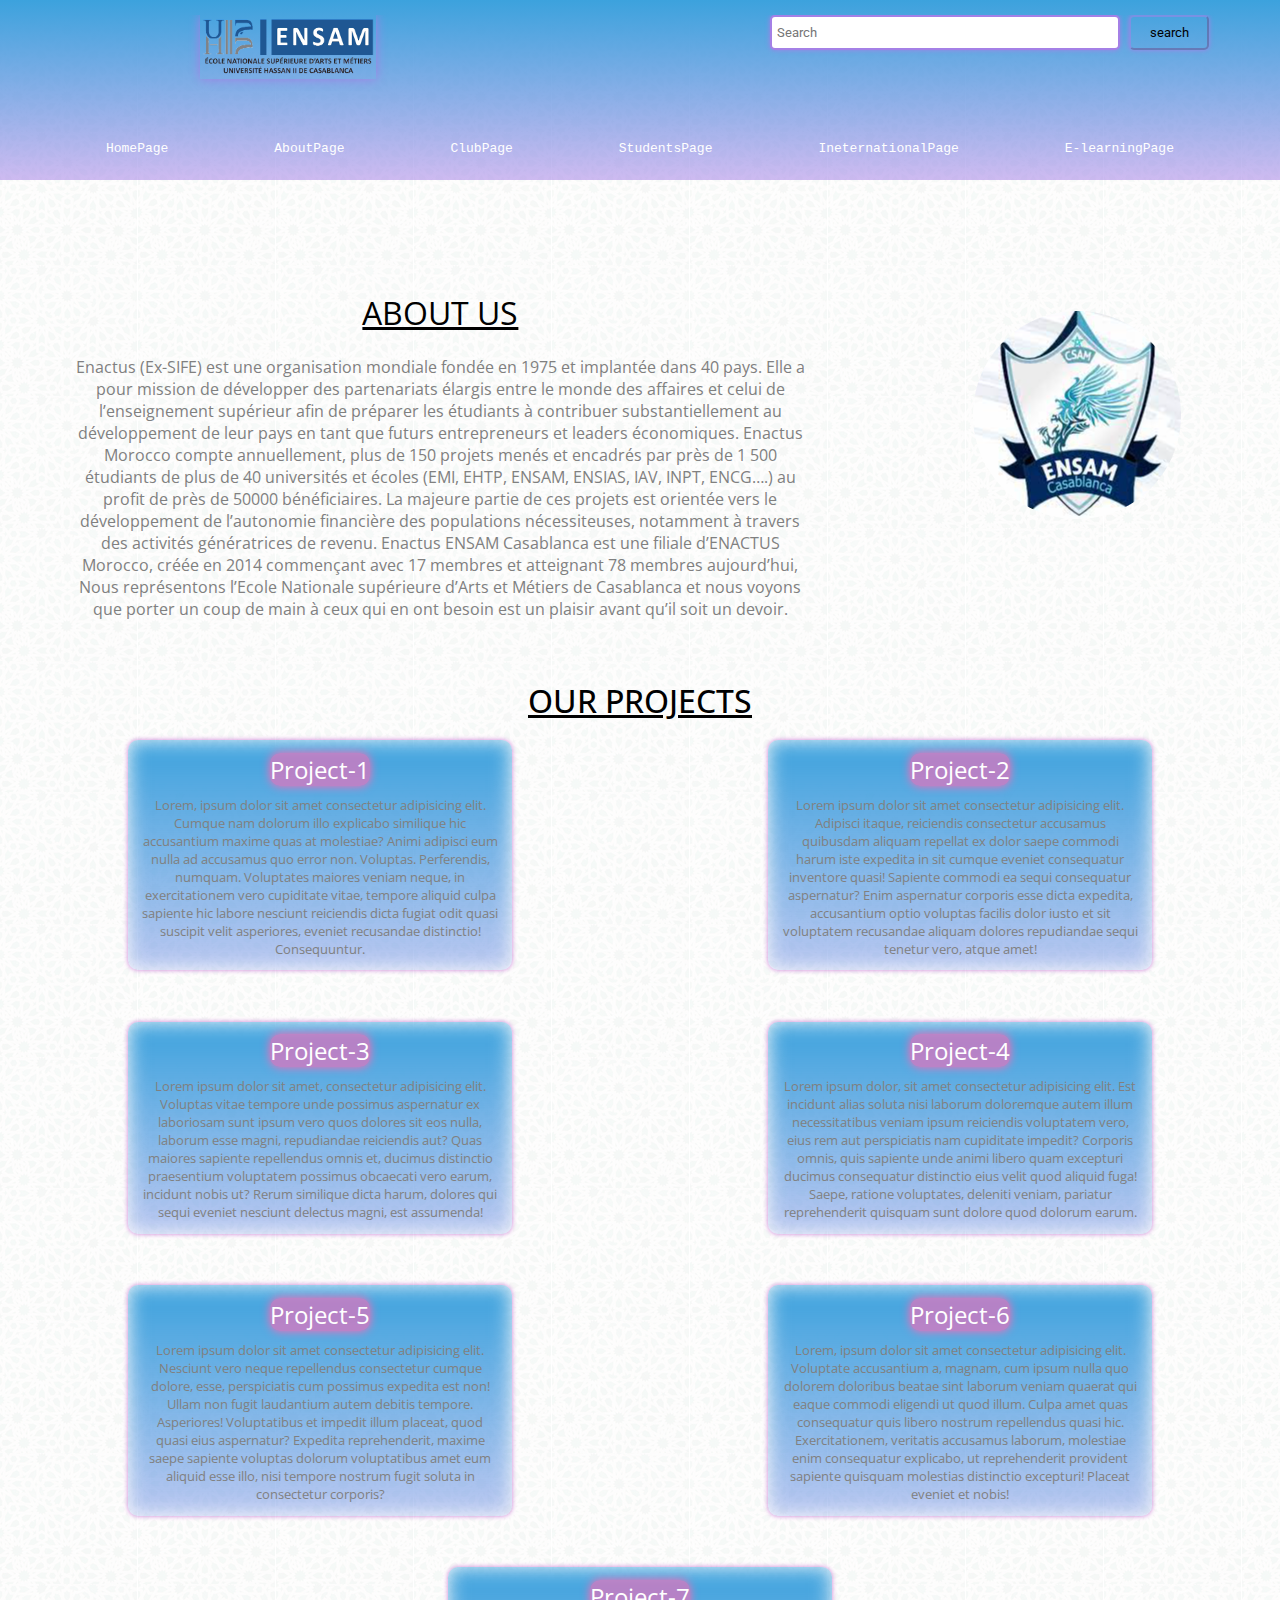
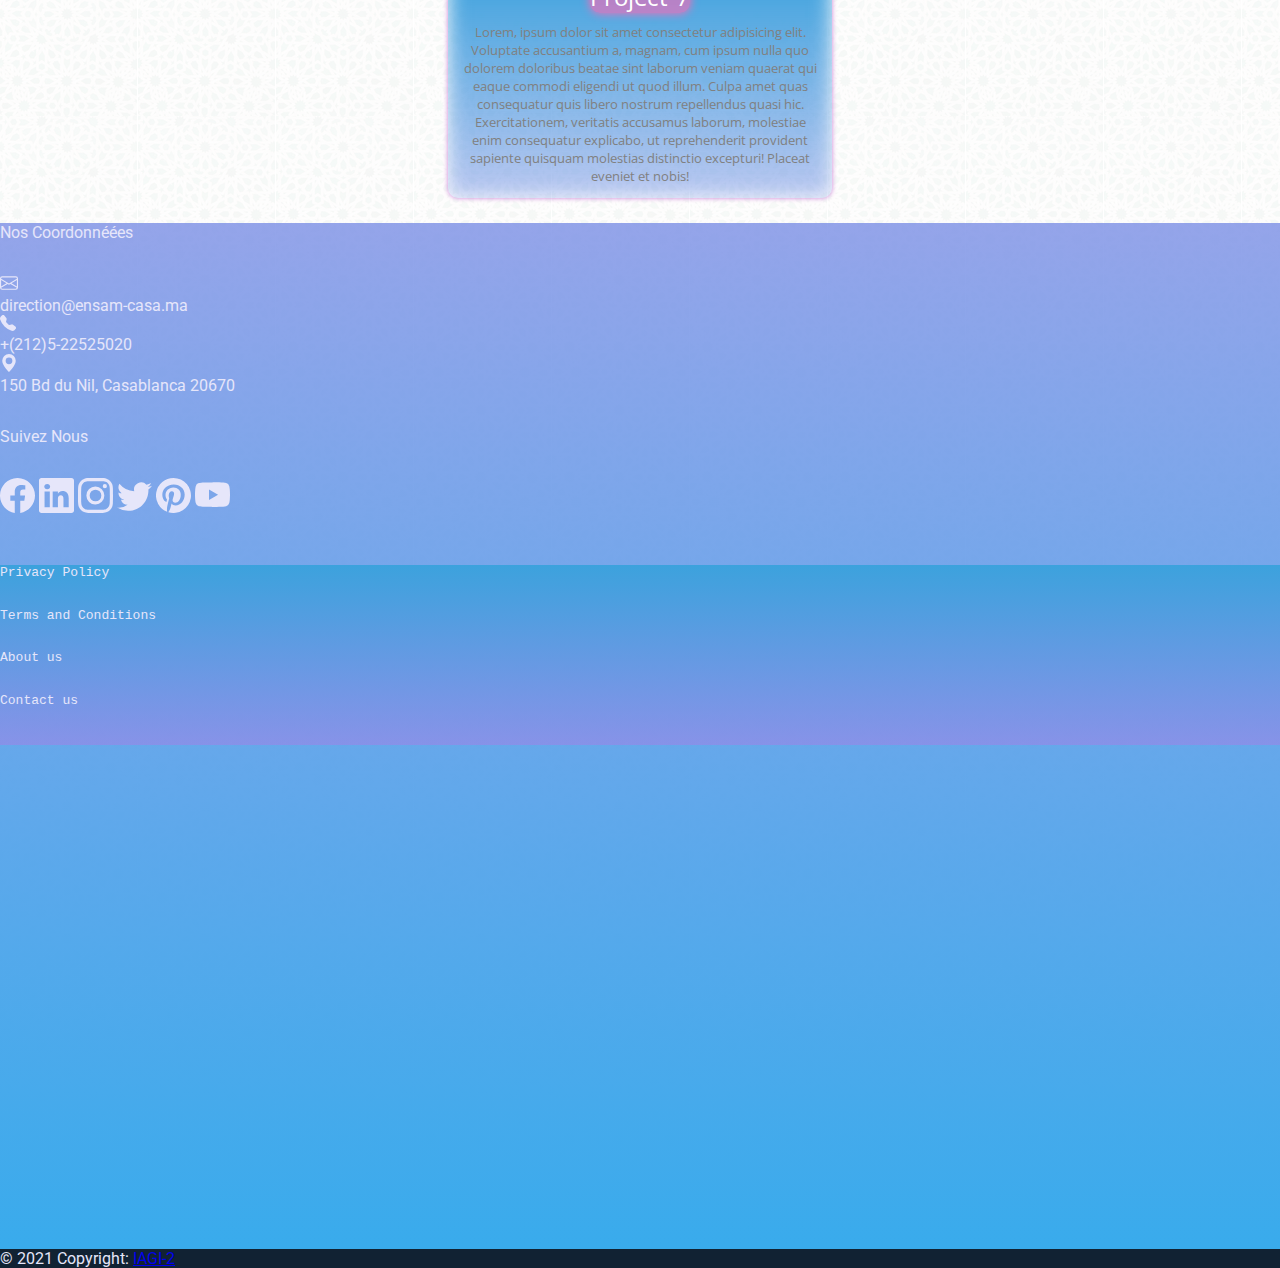
<file: views/clubs/sportif.html>
<!DOCTYPE html>
<html lang="en">
<head>
    <meta charset="UTF-8">
    <meta http-equiv="X-UA-Compatible" content="IE=edge">
    <meta name="viewport" content="width=device-width, initial-scale=1.0">
    <link rel="stylesheet" href="../../styles/style.css">
    <title>Enactus</title>
    <link href="https://cdn.jsdelivr.net/npm/bootstrap@5.0.2/dist/css/bootstrap.min.css" rel="stylesheet"
        integrity="sha384-EVSTQN3/azprG1Anm3QDgpJLIm9Nao0Yz1ztcQTwFspd3yD65VohhpuuCOmLASjC" crossorigin="anonymous">
    <!-- <style>
        .projet:nth-child(n){
    /* background-image: linear-gradient(to bottom, #3ca2dd 0%, rgba(164, 128, 230, 0.53)); */
    box-shadow: 0 0 6px black;
    background: url('../../img/sprotif-modified.png') no-repeat center;
    background-size: cover;
}
    </style> -->
</head>
<body>
    <nav>
        <!-- <div class="log"><img src="../img/ensam.png" width="200" height="80" alt="ENSAM CASABLANCA"></div> -->
        <div   class="upper">
            <h1 style="flex:0 1 25%;position: relative;left: 200px;" ><a href="#"><img width="55%" height="65%"  src="../../img/ensam.png" alt=""></a></h1>
            <div style="flex: 0 1 75%;position: relative;left: 450px;">
              <input  type="search" class="search" placeholder="Search" aria-label="Search"
              aria-describedby="search-addon" />
              <button type="button" >search</button>
            </div>
          </div>
        <ul>
            <li><a href="#">HomePage</a></li>
            <li><a href="#">AboutPage</a></li>
            <li><a href="../index.html">ClubPage</a></li>
            <li><a href="#">StudentsPage</a></li>
            <li><a href="#">IneternationalPage</a></li>
            <li><a href="#">E-learningPage</a></li>
        </ul>
    </nav>
   
    <div class="description"> 
        <div class="para">
            <span>ABOUT US</span>
            <p>Enactus (Ex-SIFE) est une organisation mondiale fondée en 1975 et implantée dans 40 pays. Elle a pour mission de développer des partenariats élargis entre le monde des affaires et celui de l’enseignement supérieur afin de préparer les étudiants à contribuer substantiellement au développement de leur pays en tant que futurs entrepreneurs et leaders économiques.
            
                Enactus Morocco compte annuellement, plus de 150 projets menés et encadrés par près de 1 500 étudiants de plus de 40 universités et écoles (EMI, EHTP, ENSAM, ENSIAS, IAV, INPT, ENCG….) au profit de près de 50000 bénéficiaires. La majeure partie de ces projets est orientée vers le développement de l’autonomie financière des populations nécessiteuses, notamment à travers des activités génératrices de revenu.
                
                Enactus ENSAM Casablanca est une filiale d’ENACTUS Morocco, créée en 2014 commençant avec 17 membres et atteignant 78 membres aujourd’hui, Nous représentons l’Ecole Nationale supérieure d’Arts et Métiers de Casablanca et nous voyons que porter un coup de main à ceux qui en ont besoin est un plaisir avant qu’il soit un devoir.</p>
        </div>
            <div class="clubLogo"><img src="../../img/sprotif-modified.png"  alt=""></div>
    </div>

    <div class="projets">
        <h1>OUR PROJECTS</h1>
        <div class="projet" ><span>Project-1</span><p>Lorem, ipsum dolor sit amet consectetur adipisicing elit. Cumque nam dolorum illo explicabo similique hic accusantium maxime quas at molestiae? Animi adipisci eum nulla ad accusamus quo error non. Voluptas.
        Perferendis, numquam. Voluptates maiores veniam neque, in exercitationem vero cupiditate vitae, tempore aliquid culpa sapiente hic labore nesciunt reiciendis dicta fugiat odit quasi suscipit velit asperiores, eveniet recusandae distinctio! Consequuntur.</p></div>
        <div class="projet"><span>Project-2</span><p>Lorem ipsum dolor sit amet consectetur adipisicing elit. Adipisci itaque, reiciendis consectetur accusamus quibusdam aliquam repellat ex dolor saepe commodi harum iste expedita in sit cumque eveniet consequatur inventore quasi!
        Sapiente commodi ea sequi consequatur aspernatur? Enim aspernatur corporis esse dicta expedita, accusantium optio voluptas facilis dolor iusto et sit voluptatem recusandae aliquam dolores repudiandae sequi tenetur vero, atque amet!</p></div>
        <div class="projet"><span>Project-3</span><p>Lorem ipsum dolor sit amet, consectetur adipisicing elit. Voluptas vitae tempore unde possimus aspernatur ex laboriosam sunt ipsum vero quos dolores sit eos nulla, laborum esse magni, repudiandae reiciendis aut?
        Quas maiores sapiente repellendus omnis et, ducimus distinctio praesentium voluptatem possimus obcaecati vero earum, incidunt nobis ut? Rerum similique dicta harum, dolores qui sequi eveniet nesciunt delectus magni, est assumenda!</p></div>
        <div class="projet"><span>Project-4</span><p>Lorem ipsum dolor, sit amet consectetur adipisicing elit. Est incidunt alias soluta nisi laborum doloremque autem illum necessitatibus veniam ipsum reiciendis voluptatem vero, eius rem aut perspiciatis nam cupiditate impedit?
        Corporis omnis, quis sapiente unde animi libero quam excepturi ducimus consequatur distinctio eius velit quod aliquid fuga! Saepe, ratione voluptates, deleniti veniam, pariatur reprehenderit quisquam sunt dolore quod dolorum earum.</p></div>
        <div class="projet"><span>Project-5</span><p>Lorem ipsum dolor sit amet consectetur adipisicing elit. Nesciunt vero neque repellendus consectetur cumque dolore, esse, perspiciatis cum possimus expedita est non! Ullam non fugit laudantium autem debitis tempore. Asperiores!
        Voluptatibus et impedit illum placeat, quod quasi eius aspernatur? Expedita reprehenderit, maxime saepe sapiente voluptas dolorum voluptatibus amet eum aliquid esse illo, nisi tempore nostrum fugit soluta in consectetur corporis?</p></div>
        <div class="projet"><span>Project-6</span><p>Lorem, ipsum dolor sit amet consectetur adipisicing elit. Voluptate accusantium a, magnam, cum ipsum nulla quo dolorem doloribus beatae sint laborum veniam quaerat qui eaque commodi eligendi ut quod illum.
        Culpa amet quas consequatur quis libero nostrum repellendus quasi hic. Exercitationem, veritatis accusamus laborum, molestiae enim consequatur explicabo, ut reprehenderit provident sapiente quisquam molestias distinctio excepturi! Placeat eveniet et nobis!</p></div>
        <div class="projet"><span>Project-7</span><p>Lorem, ipsum dolor sit amet consectetur adipisicing elit. Voluptate accusantium a, magnam, cum ipsum nulla quo dolorem doloribus beatae sint laborum veniam quaerat qui eaque commodi eligendi ut quod illum.
            Culpa amet quas consequatur quis libero nostrum repellendus quasi hic. Exercitationem, veritatis accusamus laborum, molestiae enim consequatur explicabo, ut reprehenderit provident sapiente quisquam molestias distinctio excepturi! Placeat eveniet et nobis!</p></div>
    </div>
    <footer class=" d-flex flex-row justify-content-between p-0 m-0" style="background:linear-gradient(to top, #39abec 0%, rgba(128, 147, 230, 0.836))">
        <div class="info-pages m-lg-2 d-flex flex-column justify-content-end" >
            <p class="display-5" style="color:lavender; ">Nos Coordonnéées</p>
            
            <div style="color: lavender; margin-top: 2rem;" class="px-4" >
                <div class="d-flex flex-row">
                    <svg class="mt-1 me-1 " xmlns="http://www.w3.org/2000/svg" width="18" height="18" fill="currentColor" class="bi bi-envelope" viewbox="0 0 16 16">
                        <path d="M0 4a2 2 0 0 1 2-2h12a2 2 0 0 1 2 2v8a2 2 0 0 1-2 2H2a2 2 0 0 1-2-2V4zm2-1a1 1 0 0 0-1 1v.217l7 4.2 7-4.2V4a1 1 0 0 0-1-1H2zm13 2.383-4.758 2.855L15 11.114v-5.73zm-.034 6.878L9.271 8.82 8 9.583 6.728 8.82l-5.694 3.44A1 1 0 0 0 2 13h12a1 1 0 0 0 .966-.739zM1 11.114l4.758-2.876L1 5.383v5.73z"/>
                    </svg>
                    <p>direction@ensam-casa.ma</p>
                </div>
    
                <div class="d-flex flex-row">
                    <svg class="mt-1 me-1" xmlns="http://www.w3.org/2000/svg" width="16" height="16" fill="currentColor" class="bi bi-telephone-fill" viewbox="0 0 16 16">
                        <path fill-rule="evenodd" d="M1.885.511a1.745 1.745 0 0 1 2.61.163L6.29 2.98c.329.423.445.974.315 1.494l-.547 2.19a.678.678 0 0 0 .178.643l2.457 2.457a.678.678 0 0 0 .644.178l2.189-.547a1.745 1.745 0 0 1 1.494.315l2.306 1.794c.829.645.905 1.87.163 2.611l-1.034 1.034c-.74.74-1.846 1.065-2.877.702a18.634 18.634 0 0 1-7.01-4.42 18.634 18.634 0 0 1-4.42-7.009c-.362-1.03-.037-2.137.703-2.877L1.885.511z"/>
                      </svg>
                    <p>+(212)5-22525020</p>
                </div>
    
                <div class="d-flex flex-row">
                    <svg class="mt-1 me-1" xmlns="http://www.w3.org/2000/svg" width="18" height="18" fill="currentColor" class="bi bi-geo-alt-fill" viewbox="0 0 16 16">
                        <path d="M8 16s6-5.686 6-10A6 6 0 0 0 2 6c0 4.314 6 10 6 10zm0-7a3 3 0 1 1 0-6 3 3 0 0 1 0 6z"/>
                      </svg>
                    <p>150 Bd du Nil, Casablanca 20670</p>
                </div>
            </div>

            <p class="display-5" style="color:lavender; margin-top: 2rem;">Suivez Nous </p>
            
            <div class="d-flex flex-row justify-content-around mx-5" style="color: lavender; margin-top: 2rem;"> 
                <svg xmlns="http://www.w3.org/2000/svg" width="35" height="35" fill="currentColor" class="bi bi-facebook" viewBox="0 0 16 16">
                    <path d="M16 8.049c0-4.446-3.582-8.05-8-8.05C3.58 0-.002 3.603-.002 8.05c0 4.017 2.926 7.347 6.75 7.951v-5.625h-2.03V8.05H6.75V6.275c0-2.017 1.195-3.131 3.022-3.131.876 0 1.791.157 1.791.157v1.98h-1.009c-.993 0-1.303.621-1.303 1.258v1.51h2.218l-.354 2.326H9.25V16c3.824-.604 6.75-3.934 6.75-7.951z"/>
                </svg>
                <svg xmlns="http://www.w3.org/2000/svg" width="35" height="35" fill="currentColor" class="bi bi-linkedin" viewBox="0 0 16 16">
                    <path d="M0 1.146C0 .513.526 0 1.175 0h13.65C15.474 0 16 .513 16 1.146v13.708c0 .633-.526 1.146-1.175 1.146H1.175C.526 16 0 15.487 0 14.854V1.146zm4.943 12.248V6.169H2.542v7.225h2.401zm-1.2-8.212c.837 0 1.358-.554 1.358-1.248-.015-.709-.52-1.248-1.342-1.248-.822 0-1.359.54-1.359 1.248 0 .694.521 1.248 1.327 1.248h.016zm4.908 8.212V9.359c0-.216.016-.432.08-.586.173-.431.568-.878 1.232-.878.869 0 1.216.662 1.216 1.634v3.865h2.401V9.25c0-2.22-1.184-3.252-2.764-3.252-1.274 0-1.845.7-2.165 1.193v.025h-.016a5.54 5.54 0 0 1 .016-.025V6.169h-2.4c.03.678 0 7.225 0 7.225h2.4z"/>
                  </svg>
                  <svg xmlns="http://www.w3.org/2000/svg" width="35" height="35" fill="currentColor" class="bi bi-instagram" viewBox="0 0 16 16">
                    <path d="M8 0C5.829 0 5.556.01 4.703.048 3.85.088 3.269.222 2.76.42a3.917 3.917 0 0 0-1.417.923A3.927 3.927 0 0 0 .42 2.76C.222 3.268.087 3.85.048 4.7.01 5.555 0 5.827 0 8.001c0 2.172.01 2.444.048 3.297.04.852.174 1.433.372 1.942.205.526.478.972.923 1.417.444.445.89.719 1.416.923.51.198 1.09.333 1.942.372C5.555 15.99 5.827 16 8 16s2.444-.01 3.298-.048c.851-.04 1.434-.174 1.943-.372a3.916 3.916 0 0 0 1.416-.923c.445-.445.718-.891.923-1.417.197-.509.332-1.09.372-1.942C15.99 10.445 16 10.173 16 8s-.01-2.445-.048-3.299c-.04-.851-.175-1.433-.372-1.941a3.926 3.926 0 0 0-.923-1.417A3.911 3.911 0 0 0 13.24.42c-.51-.198-1.092-.333-1.943-.372C10.443.01 10.172 0 7.998 0h.003zm-.717 1.442h.718c2.136 0 2.389.007 3.232.046.78.035 1.204.166 1.486.275.373.145.64.319.92.599.28.28.453.546.598.92.11.281.24.705.275 1.485.039.843.047 1.096.047 3.231s-.008 2.389-.047 3.232c-.035.78-.166 1.203-.275 1.485a2.47 2.47 0 0 1-.599.919c-.28.28-.546.453-.92.598-.28.11-.704.24-1.485.276-.843.038-1.096.047-3.232.047s-2.39-.009-3.233-.047c-.78-.036-1.203-.166-1.485-.276a2.478 2.478 0 0 1-.92-.598 2.48 2.48 0 0 1-.6-.92c-.109-.281-.24-.705-.275-1.485-.038-.843-.046-1.096-.046-3.233 0-2.136.008-2.388.046-3.231.036-.78.166-1.204.276-1.486.145-.373.319-.64.599-.92.28-.28.546-.453.92-.598.282-.11.705-.24 1.485-.276.738-.034 1.024-.044 2.515-.045v.002zm4.988 1.328a.96.96 0 1 0 0 1.92.96.96 0 0 0 0-1.92zm-4.27 1.122a4.109 4.109 0 1 0 0 8.217 4.109 4.109 0 0 0 0-8.217zm0 1.441a2.667 2.667 0 1 1 0 5.334 2.667 2.667 0 0 1 0-5.334z"/>
                  </svg>
                  <svg xmlns="http://www.w3.org/2000/svg" width="35" height="35" fill="currentColor" class="bi bi-twitter" viewBox="0 0 16 16">
                    <path d="M5.026 15c6.038 0 9.341-5.003 9.341-9.334 0-.14 0-.282-.006-.422A6.685 6.685 0 0 0 16 3.542a6.658 6.658 0 0 1-1.889.518 3.301 3.301 0 0 0 1.447-1.817 6.533 6.533 0 0 1-2.087.793A3.286 3.286 0 0 0 7.875 6.03a9.325 9.325 0 0 1-6.767-3.429 3.289 3.289 0 0 0 1.018 4.382A3.323 3.323 0 0 1 .64 6.575v.045a3.288 3.288 0 0 0 2.632 3.218 3.203 3.203 0 0 1-.865.115 3.23 3.23 0 0 1-.614-.057 3.283 3.283 0 0 0 3.067 2.277A6.588 6.588 0 0 1 .78 13.58a6.32 6.32 0 0 1-.78-.045A9.344 9.344 0 0 0 5.026 15z"/>
                  </svg>
                  <svg xmlns="http://www.w3.org/2000/svg" width="35" height="35" fill="currentColor" class="bi bi-pinterest" viewBox="0 0 16 16">
                    <path d="M8 0a8 8 0 0 0-2.915 15.452c-.07-.633-.134-1.606.027-2.297.146-.625.938-3.977.938-3.977s-.239-.479-.239-1.187c0-1.113.645-1.943 1.448-1.943.682 0 1.012.512 1.012 1.127 0 .686-.437 1.712-.663 2.663-.188.796.4 1.446 1.185 1.446 1.422 0 2.515-1.5 2.515-3.664 0-1.915-1.377-3.254-3.342-3.254-2.276 0-3.612 1.707-3.612 3.471 0 .688.265 1.425.595 1.826a.24.24 0 0 1 .056.23c-.061.252-.196.796-.222.907-.035.146-.116.177-.268.107-1-.465-1.624-1.926-1.624-3.1 0-2.523 1.834-4.84 5.286-4.84 2.775 0 4.932 1.977 4.932 4.62 0 2.757-1.739 4.976-4.151 4.976-.811 0-1.573-.421-1.834-.919l-.498 1.902c-.181.695-.669 1.566-.995 2.097A8 8 0 1 0 8 0z"/>
                  </svg>
                  <svg xmlns="http://www.w3.org/2000/svg" width="35" height="35" fill="currentColor" class="bi bi-youtube" viewBox="0 0 16 16">
                    <path d="M8.051 1.999h.089c.822.003 4.987.033 6.11.335a2.01 2.01 0 0 1 1.415 1.42c.101.38.172.883.22 1.402l.01.104.022.26.008.104c.065.914.073 1.77.074 1.957v.075c-.001.194-.01 1.108-.082 2.06l-.008.105-.009.104c-.05.572-.124 1.14-.235 1.558a2.007 2.007 0 0 1-1.415 1.42c-1.16.312-5.569.334-6.18.335h-.142c-.309 0-1.587-.006-2.927-.052l-.17-.006-.087-.004-.171-.007-.171-.007c-1.11-.049-2.167-.128-2.654-.26a2.007 2.007 0 0 1-1.415-1.419c-.111-.417-.185-.986-.235-1.558L.09 9.82l-.008-.104A31.4 31.4 0 0 1 0 7.68v-.123c.002-.215.01-.958.064-1.778l.007-.103.003-.052.008-.104.022-.26.01-.104c.048-.519.119-1.023.22-1.402a2.007 2.007 0 0 1 1.415-1.42c.487-.13 1.544-.21 2.654-.26l.17-.007.172-.006.086-.003.171-.007A99.788 99.788 0 0 1 7.858 2h.193zM6.4 5.209v4.818l4.157-2.408L6.4 5.209z"/>
                  </svg>
            </div>


            <nav class="nav" style="margin-top: 3rem;">
                <a class="nav-link active" href="#"  style="color: lavender;">Privacy Policy</a>
                <a class="nav-link" href="#" style="color: lavender;">Terms and Conditions</a>
                <a class="nav-link" href="#" style="color: lavender;">About us</a>
                <a class="nav-link " href="#" style="color: lavender;">Contact us</a>
              </nav>

        </div>
        <div class="map">
            <iframe class="rounded mt-2 me-2" src="https://www.google.com/maps/embed?pb=!1m18!1m12!1m3!1d3324.767864409692!2d-7.568335585412238!3d33.559407150988605!2m3!1f0!2f0!3f0!3m2!1i1024!2i768!4f13.1!3m3!1m2!1s0xda6332908d1d61b%3A0x569d5bec37f7f81a!2sENSAM%20CASABLANCA!5e0!3m2!1sfr!2sma!4v1634727105678!5m2!1sfr!2sma" width="650" height="500" style="border:0;" allowfullscreen="" loading="lazy"></iframe>
        </div>
    </footer>
    <!-- Footer -->
    <footer class="page-footer font-small" style="background-color: #123">
    <!-- Copyright -->
        <div class="footer-copyright text-center py-3" style="color: lavender;">© 2021 Copyright:
        <a href="#">IAGI-2</a>
        </div>
        <!-- Copyright -->
    </footer>
  <!-- Footer -->
</body>
</html>
</file>
<file: styles/style.css>
@import url('https://fonts.googleapis.com/css2?family=Roboto:ital,wght@1,100&display=swap');
@import url('https://fonts.googleapis.com/css2?family=Noto+Sans+Mono:wght@200&display=swap');
@import url('https://fonts.googleapis.com/css2?family=Open+Sans:wght@500&display=swap');
@import url('https://fonts.googleapis.com/css2?family=Rubik:wght@300;500&display=swap');
*{
    padding: 0;
    margin: 0;
    box-sizing: border-box;
    font-family: 'Roboto', sans-serif;
}

body{
    background-image: url("../img/bg.png");
    overflow-x: hidden;
}

nav{
    display: grid;
    grid-template-columns: repeat(1,1fr);
    background-image: linear-gradient(to bottom, #3ca2dd 0%, rgba(164, 128, 230, 0.53));
    padding-bottom:10px ;
    height: 20vh;
}

nav>ul{
    list-style-type: none;
    display: flex;
    flex-direction: row;
    justify-content: space-evenly;
    align-items: center;
}

nav a{
    text-decoration: none;
    color: rgb(255, 255, 255) ;
    font-family: 'Courier New', Courier, monospace;
    font-size: small;
}
.upper{
    display: flex;
    flex-direction: row;
    justify-content: flex-start;
    margin-bottom: 10px;
    margin-top: 15px    ;
    overflow: hidden;
}

/* .upper>div{
     display: flex;
    flex-direction: row;
    align-items: center; 
}*/

.upper img{
    box-shadow: 0 0 10px rgba(164, 128, 230, 1);
}
.search{
    border-radius: 5px;
    border: none;
    width: 350px;
    height:35px;
    padding-left: 5px;
    box-shadow: 0 0 5px rgba(164, 128, 230, 1);
    border: 2px solid rgba(164, 128, 230, 1);
    outline: none;
}

.upper>div>button{
    width: 80px;
    height: 35px;
    margin-left: 5px;
    border-radius: 5px;
    border-color: rgba(164, 128, 230, 0.53);
    background-color: rgba(255, 255, 255, 0);
    box-shadow: 0 0 5px rgba(164, 128, 230, 1);
}

.container{
    padding-top: 50px;
    height:100%;
    width: 100%;

}
.wrapper{
    display: grid;
    grid-template-columns: repeat(3,1fr);
    text-align: center;
    grid-gap: 1rem;
}
.wrapper div:last-child{
    grid-column: 2/3;
}

.pic img{
    width: 60px;
    height: 60px;
}


.pic::after{
    content: '';
    position: absolute;
    width: 50%;
    height: 100%;
    background:#1010105d;
    left: 0;
    top: 0;

}

.pic{
    padding: 10px;
    position: relative;
    display: inline-block;
    background-color: rgb(255, 255, 255);
    border-radius: 50%;
    overflow: hidden;
    transition: .5s;
    box-shadow: 0 0 20px #3ca2dd;
}

.club> *{
   margin-top: 10px;
}
.club{
    display: flex;
    flex-direction: column;
    align-items: center;
    justify-content: space-around;
}
.discription{
    max-width: 350px;
    /* background-image: linear-gradient(to bottom, #3ca2dd7a 0%, rgba(164, 128, 230, 0.281)); */
    border-radius: 10px;
}

h2{
    position: relative;
}
.club:hover h2::after{
    content: "";
    position: absolute;
    left: 0;
    bottom: -5px;
    width: 100%;
    height: 5px;
    border-radius: 2.5px;
    background: #3ca2dd;
    animation: move forwards 1s ease-in infinite alternate;
}
.club:hover >.pic{
    transform: translateY(-15px);
    box-shadow: -2px -3px 10px 2px rgba(164, 128, 230, 0.53) ;
}
@keyframes move{
    from{
        background-color: #ca3cdd33;
        transform:scaleX(0);
    }
    to{
        /* transform: rotateY(180deg); */
        transform:scaleX(1);
        background-color: #3ca2dd;
    }
}


.club>h2{
    font-family: 'Noto Sans Mono', monospace;
  }
  
  .description{
      margin-top: 30px;
      margin-left: 50px;
      display: grid;
      grid-template-columns: 2fr 1fr;
      grid-gap: 10px;

    }
    
    .para{
        /* background-color: rgba(0, 0, 0, 0.481); */
        padding-top:10% ;
        padding-left: 3%;
        padding-right: 7%;
        border-radius: 10px;
        color: grey;
        display: flex;
        flex-direction: column;
        align-items: center;
        text-align: center;
        
     
  }
  .para>span{font-family: 'Open Sans', sans-serif;
    font-size: xx-large;
    text-decoration: underline;
    margin-bottom: 3%;
    color: black;

}
  .para>p{font-family: 'Open Sans', sans-serif;}
  .clubLogo{
    display: flex;
    align-items: center;
    justify-content: center;

}

.projets{
    margin-top: 5%;
    text-align: center;
    display: flex;
    flex-direction: row;
    justify-content: space-around;
    flex-wrap: wrap;
    grid-template-columns: 1fr 1fr 1fr;
    position: relative;
    padding-top: 30px;
}

.projets>h1{
    font-family: 'Open Sans', sans-serif;
    font-size: xx-large;
    font-weight: 500;
    text-decoration: underline;
    position:absolute;
    top: -35px;
    margin-top: 30px;
}
.projet{
    margin:2%;
    border-radius: 10px;
    padding:1%;
    position:relative;
    overflow: hidden;
    box-shadow: 0 0 5px rgb(206, 128, 216);
    width: 30%;
    min-width: 300px;
}

.projet p{
    font-family: 'Open Sans', sans-serif;
    font-size: 13px;
    color: grey;
    position: relative;
    z-index: 2;
    margin-top: 10px;
}

.projet span{
    font-family: 'Open Sans', sans-serif;
    font-size: x-large;
    color: rgb(255, 255, 255);
    position: relative;
    z-index: 2;
    background-color: rgba(255, 105, 180, 0.593);
    border-radius: 10px;
    box-shadow: 0 0 10px hotpink;
}



.projet::after{
    content: '';
    position: absolute;
    top: 0;
    left: 0;
    width: 100%;
    height: 100%;
    background:linear-gradient(to bottom, #3ca2dd 0%, rgba(128, 152, 230, 0.53));
    z-index: 0;
    filter: blur(10px);
}

.About{
    padding:20px;
    font-family: 'Open Sans', sans-serif;
} 
.About h1{
    font-family: 'Rubik', sans-serif;
    color: #07689f;
    padding: 10px 0px;
    font-weight: 400;
    position: relative;
    font-size: 30px;
    padding-bottom: 10px;
    text-transform: none;
    line-height: 42px;
    margin-bottom: 30px;
}

.About h1::after{
    content:'' ;
    position: absolute;
    width: 80px;
    height: 4px;
    bottom: 5px;
    left: 0;
    background-color: #07689f;
    z-index: 1;
}
@media only screen and (max-width: 900px) {
    .wrapper{
        display: grid;
        grid-template-columns: repeat(2,1fr);
        text-align: center;
        grid-gap: 1rem;
    }
    .wrapper div:last-child{
        grid-column: 1/2;
    }
    .description{
        display: flex;
        flex-direction: column-reverse;
        align-items: center;
    }
  }

  @media only screen and (max-width: 600px) {
    .wrapper{
        display: grid;
        grid-template-columns: repeat(1,1fr);
        text-align: center;
        grid-gap: 1rem;
    }
    .wrapper div:last-child{
        grid-column: 1;
    }
    .description{
        display: flex;
        flex-direction: column-reverse;
        align-items: center;

    }
  }
</file>
